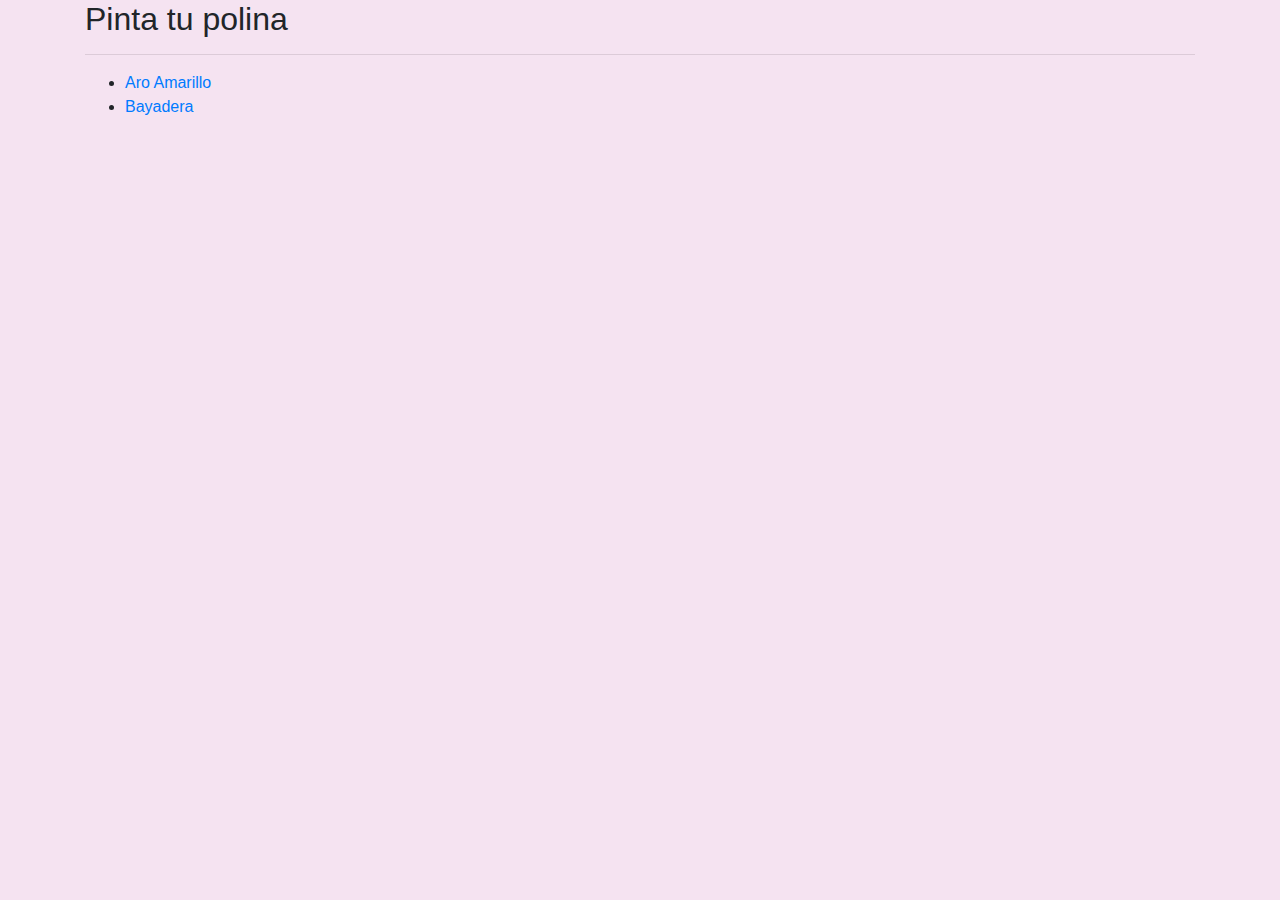
<file: index.html>
<!DOCTYPE html>
<html>
<head>
	<title>Polina-Patio de juegos</title>
	<link href="https://stackpath.bootstrapcdn.com/bootstrap/4.4.1/css/bootstrap.min.css" rel="stylesheet" integrity="sha384-Vkoo8x4CGsO3+Hhxv8T/Q5PaXtkKtu6ug5TOeNV6gBiFeWPGFN9MuhOf23Q9Ifjh" crossorigin="anonymous">
	<link rel="stylesheet" href="estilos.css">
</head>
<body background="#f5e3f1">
	<div class="container">
		<h2>Pinta tu polina</h2>

		<hr>
		<table>
			<ul>
				<li><a href="aroamarillo.html">Aro Amarillo</a></li>
				<li><a href="bayadera.html">Bayadera</a></li>

			</ul>
		</table>
	</div>



</body>
</html>
</file>
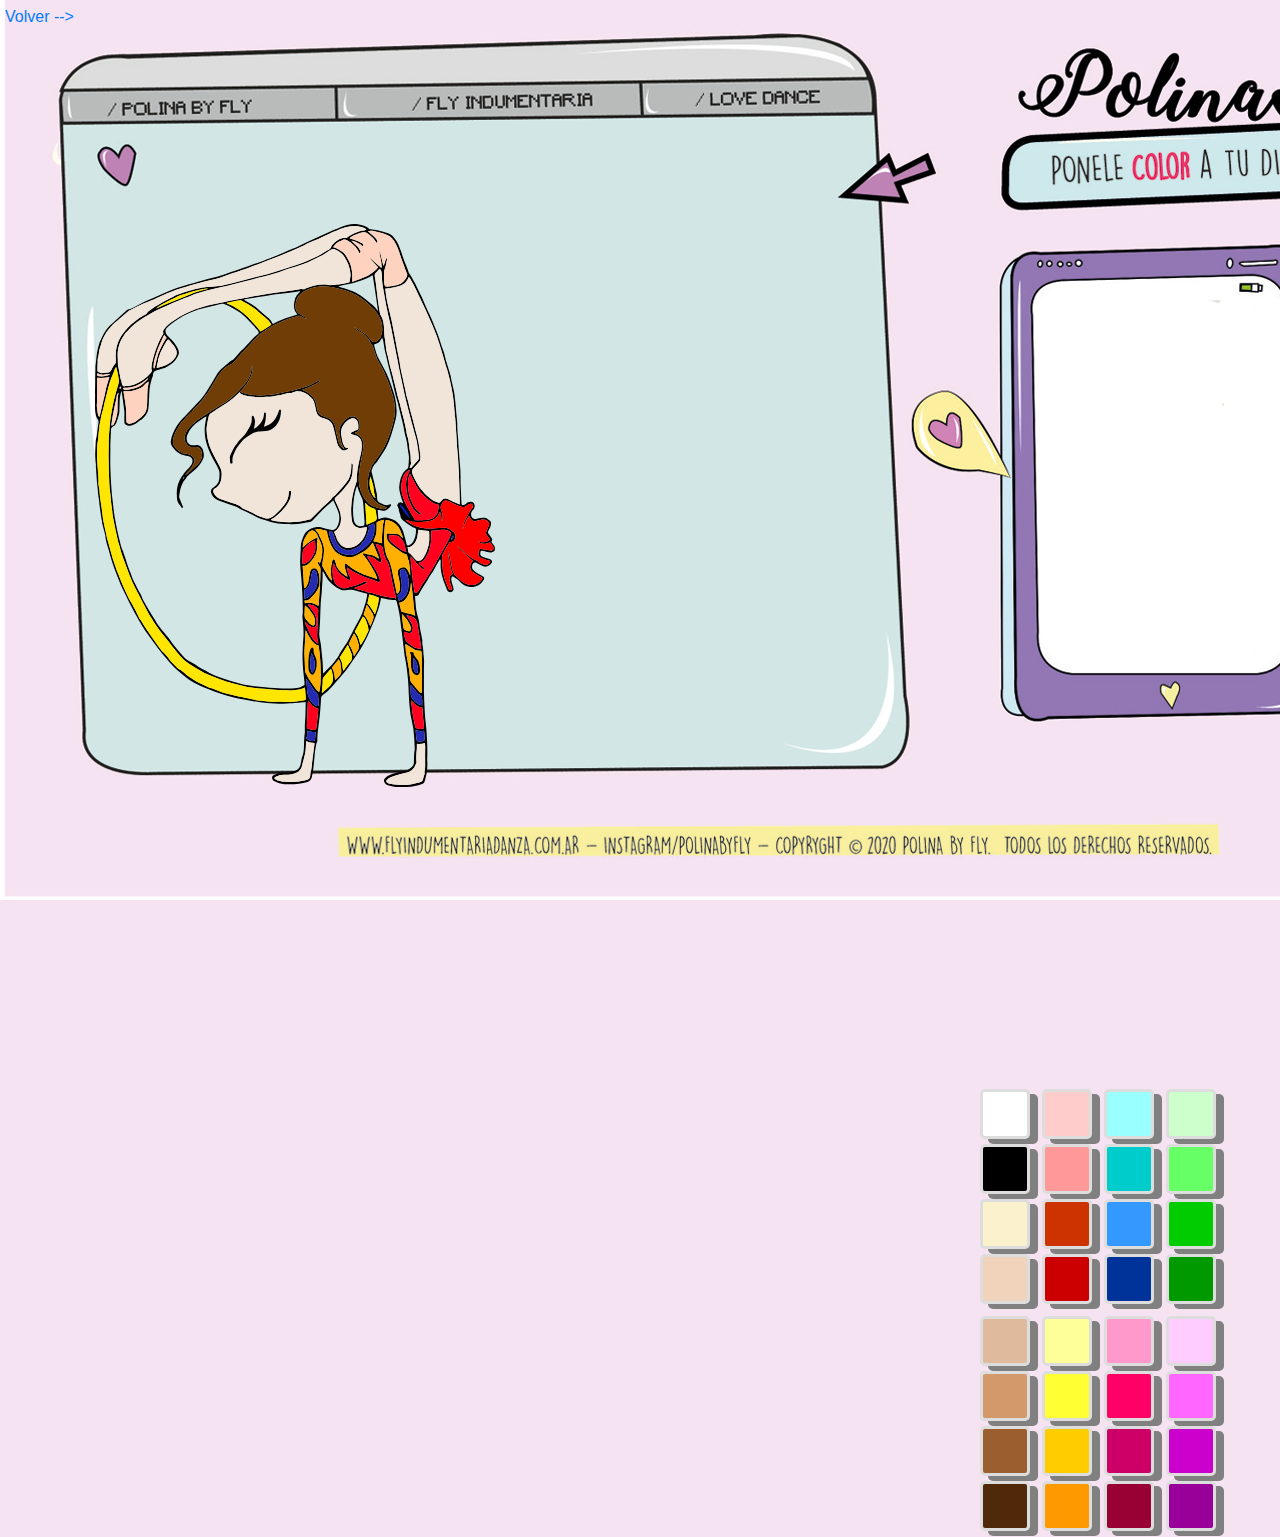
<file: aroamarillo.html>
<!DOCTYPE html>
<html>
<head>
	<title></title>
	
	<link href="https://stackpath.bootstrapcdn.com/bootstrap/4.4.1/css/bootstrap.min.css" rel="stylesheet" integrity="sha384-Vkoo8x4CGsO3+Hhxv8T/Q5PaXtkKtu6ug5TOeNV6gBiFeWPGFN9MuhOf23Q9Ifjh" crossorigin="anonymous">
	<link rel="stylesheet" href="estilos.css">
</head>
<body background="img/fondoPNG.png">
	<div class="nav">
	<a href="index.html">Volver --></a>
</div>
	<div class="container">

	<div class="canvas">
	<svg version="1.1" id="Capa_1" x="0px" y="0px"
	  viewBox="0 0 1268.7 1786.414" enable-background="new 0 0 1268.7 1786.414" class="dibujo">

			
			<path  d="M1268.02,1025.394c2.529,9.047-2.149,16.018-11.545,16.35c-4.89,0.178-9.872-0.907-14.745-1.815
				c-4.152-0.771-8.188-2.126-12.297-3.178c-4.64-1.186-6.123-0.249-6.959,4.274c-1.418,7.668-0.172,11.018,6.932,14.334
				c5.116,2.387,10.791,3.561,16.179,5.383c3.122,1.052,6.301,2.07,9.235,3.537c4.568,2.286,5.741,6.728,3.09,11.168
				c-4.701,7.852-16.732,14.291-26.788,9.878c-5.531-2.431-10.829-5.382-16.271-8.018c-2.643-1.284-5.333-2.485-8.073-3.538
				c-2.824-1.085-4.982,0.283-6.871,2.276c-5.127,5.42-5.863,15.791,0.709,22.567c4.434,4.574,9.578,7.841,15.27,10.56
				c4.807,2.291,9.457,4.978,13.976,7.813c5.083,3.188,5.936,7.092,2.79,12.236c-9.982,16.338-27.529,24.782-46.16,21.549
				c-9.457-1.645-18.698-5.554-25.758-12.962c-3.421-3.593-6.871-7.226-10.707-10.343c-2.925-2.375-6.546-3.881-9.734-5.957
				c-1.795-1.174-3.344-2.725-5.121-4.197c-4.457,2.42-5.721,5.925-5.238,10.647c0.719,7.036,2.835,13.653,5.077,20.281
				c0.941,2.769,1.933,5.609,2.253,8.487c0.587,5.173-2.22,9.336-6.683,10.731c-4.612,1.439-10.56-0.814-12.878-5.061
				c-1.147-2.094-2.082-4.319-2.907-6.562c-4.458-12.092-9.685-23.98-13.056-36.366c-4.064-14.928-6.424-30.286-5.344-45.95
				c0.222-3.2,0.93-6.666-1.948-10.094c-1.712,2.563-3.455,4.856-4.862,7.337c-5.736,10.088-11.339,20.254-17.053,30.348
				c-1.362,2.396-2.918,4.689-4.496,6.948c-4.108,5.874-8.211,11.699-11.533,18.128c-3.273,6.328-7.675,12.07-11.489,18.127
				c-5.188,8.239-10.653,16.34-15.243,24.91c-1.738,3.233-2.618,6.954-6.063,8.71c-2.553,1.296-5.504,1.821-9.053,2.935
				c0.857,8.482,1.977,16.87,2.486,25.298c0.847,14.058,2.906,27.911,7.431,41.238c4.85,14.296,4.462,29.456,7.967,43.962
				c2.325,9.651,3.859,19.489,5.741,29.24c0.106,0.543,0.328,1.125,0.228,1.634c-1.738,8.953,1.738,17.436,2.337,26.173
				c0.609,9.014,1.063,18.056,2.153,27.019c1.64,13.467,0.077,26.91,0.239,40.359c0.281,23.426-0.2,46.858,0.154,70.283
				c0.26,17.314,1.252,34.623,2.087,51.931c0.504,10.481,1.174,20.963,2.076,31.421c0.919,10.637,2.403,21.224,3.306,31.859
				s1.396,21.312,2.082,31.971c1.368,21.35,1.556,42.711,0.747,64.083c-0.066,1.838,0.062,3.693,0.2,5.525
				c1.002,12.752-0.045,25.476-1.689,38.038c-1.201,9.187-4.263,18.14-6.682,27.143c-1.081,4.003-3.943,6.527-7.824,7.973
				c-16.551,6.168-33.697,9.246-51.305,9.899c-7.17,0.261-14.352,0.532-21.527,0.493c-12.236-0.061-24.162-2.337-35.818-5.963
				c-5.791-1.8-9.833-5.554-11.771-11.479c-1.561-4.761-0.514-8.875,3.201-11.987c4.779-4.003,9.982-7.308,15.83-9.816
				c15.055-6.462,31.133-8.998,46.842-12.912c9.672-2.408,17.629-7.431,24.162-14.628c2.502-2.752,3.959-6.446,4.021-10.576
				c0.138-9.373,0.521-18.747,1.001-28.115c0.2-3.843,0.914-7.663,1.396-11.489c0.139-1.102,0.459-2.204,0.415-3.289
				c-0.421-10.298-0.819-20.597-1.401-30.885c-0.344-6.063-1.152-12.098-1.494-18.166c-0.648-11.595-2.203-23.022-5.244-34.256
				c-0.902-3.351-0.836-6.972-1.805-10.299c-3.001-10.332-3.964-20.98-5.199-31.571c-1.273-10.963-2.242-21.976-2.912-32.989
				c-0.936-15.453-1.39-30.928-2.188-46.387c-1.185-22.834-4.235-45.475-7.475-68.081c-1.151-8.012-3.238-15.891-4.457-23.892
				c-1.162-7.63-1.728-15.354-2.608-23.027c-0.835-7.304-1.728-14.601-2.612-21.904c-1.357-11.141-2.691-22.28-4.104-33.414
				c-1.506-11.888-3.494-23.727-4.545-35.652c-1.479-16.793-5.311-33.083-9.214-49.389c-0.642-2.686-1.269-5.382-1.866-8.078
				c-0.925-4.175-3.04-6.085-7.363-5.682c-11.429,1.075-22.309-1.721-33.244-4.284c-2.979-0.699-6.008-1.169-9.24-1.784
				c-0.676,3.251-1.269,5.715-1.684,8.212c-2.541,15.149-7.746,29.562-12.795,43.946c-4.99,14.224-11.059,28.077-16.883,41.996
				c-4.463,10.687-9.059,21.328-14.014,31.787c-3.537,7.47-7.629,14.685-11.727,21.87c-5.288,9.27-10.537,18.577-16.334,27.524
				c-6.395,9.861-13.404,19.323-20.115,28.979c-5.343,7.686-10.387,15.592-16.029,23.044c-4.966,6.563-10.586,12.636-15.912,18.926
				c-4.396,5.193-8.76,10.42-13.201,15.575c-5.868,6.805-11.71,13.632-17.739,20.292c-3.92,4.324-8.15,8.371-12.259,12.53
				c-0.902,0.918-1.822,1.827-2.808,2.651c-5.359,4.491-10.713,8.987-16.122,13.411c-1.557,1.273-2.032,2.696-2.166,4.738
				c-0.819,12.863-1.844,25.709-2.862,38.554c-0.632,7.874-1.229,15.758-2.109,23.604c-1.335,11.889-2.868,23.758-4.391,35.625
				c-1.639,12.801-3.444,25.574-2.657,38.553c0.094,1.534-0.621,3.15-1.107,4.684c-0.721,2.26-1.86,4.419-2.315,6.722
				c-1.517,7.746-3.083,15.498-4.112,23.316c-1.107,8.394-1.59,16.865-2.416,25.292c-1.096,11.185-2.004,22.396-3.492,33.531
				c-1.069,8-2.785,15.935-4.529,23.83c-1.601,7.271-6.943,12.181-13.311,14.38c-8.443,2.923-17.463,4.595-26.373,5.652
				c-10.397,1.234-20.945,1.673-31.426,1.645c-10.665-0.022-21.456-0.271-31.765-3.416c-5.587-1.705-10.908-4.353-16.234-6.832
				c-1.595-0.748-2.996-2.188-4.136-3.594c-4.867-6.002-2.353-12.973,3.04-15.459c7.78-3.594,15.647-7.364,24.639-7.375
				c14.247-0.011,28.327-1.622,41.953-5.941c8.753-2.773,15.205-8.421,17.563-17.541c1.788-6.926,2.769-14.063,4.119-21.105
				c0.244-1.252,0.305-2.619,0.863-3.727c5.066-10.005,5.748-20.93,6.335-31.771c0.864-16.002,0.403-32.074,2.874-47.987
				c0.332-2.16,0.038-4.42,0.027-6.635c-0.018-5.663-0.266-11.333-0.006-16.981c0.465-10.109,1.456-20.191,1.832-30.302
				c0.482-12.885,0.582-25.78,0.81-38.676c0.021-1.256-0.216-2.514-0.377-4.213c-3.312,0.377-6.351,0.77-9.401,1.058
				c-8.609,0.825-17.226,1.617-25.841,2.403c-4.213,0.381-8.449,0.575-12.646,1.107c-16.92,2.143-33.858,0.902-50.806,0.569
				c-16.993-0.332-33.847-2.015-50.596-4.623c-16.732-2.607-33.393-5.691-50.059-8.748c-9.413-1.728-18.869-3.405-28.121-5.83
				c-13.854-3.632-27.668-7.53-41.272-12.009c-15.021-4.945-29.943-10.282-44.622-16.174c-13.094-5.249-26.034-11.013-38.603-17.413
				c-15.138-7.707-28.637-17.935-41.261-29.329c-7.242-6.539-15.348-12.191-22.098-19.18
				c-10.099-10.465-19.346-21.749-28.952-32.689c-3.383-3.854-6.965-7.552-10.104-11.6c-8.333-10.753-16.583-21.565-24.655-32.512
				c-10.132-13.737-20.409-27.391-29.955-41.532c-7.906-11.716-15.193-23.896-22.125-36.228
				c-8.892-15.813-17.264-31.925-25.63-48.032c-4.828-9.291-9.208-18.819-13.797-28.238c-5.161-10.586-10.681-21.012-15.409-31.786
				c-5.094-11.605-9.501-23.51-14.108-35.319c-2.874-7.365-5.753-14.729-8.289-22.204c-3.666-10.797-7.148-21.653-10.465-32.562
				c-2.137-7.042-3.771-14.234-5.752-21.328c-1.185-4.247-2.608-8.427-3.915-12.646c-0.271-0.875-0.498-1.766-0.719-2.651
				c-1.412-5.703-2.929-11.384-4.175-17.125c-0.737-3.395-1.002-6.889-1.545-10.327c-0.343-2.176-0.692-4.363-1.229-6.5
				c-2.868-11.384-5.797-22.751-8.704-34.13c-0.139-0.536-0.354-1.073-0.371-1.616c-0.277-8.609-3.134-16.804-3.992-25.336
				c-0.858-8.599-2.42-17.125-3.511-25.707c-0.963-7.592-1.605-15.232-2.575-22.824c-0.748-5.846-1.977-11.638-2.646-17.49
				c-0.709-6.201-0.941-12.453-1.517-18.665c-0.404-4.401-1.096-8.776-1.55-13.172c-0.421-4.015-0.736-8.039-1.024-12.064
				c-1.046-14.7-2.06-29.4-3.089-44.096c-0.011-0.188-0.089-0.376-0.061-0.548c1.058-6.611-1.152-13.012-1.29-19.551
				c-0.144-6.639-0.963-13.271-0.864-19.899c0.155-9.949,0.836-19.894,1.318-29.838c0.232-4.789,0.315-9.601,0.841-14.362
				c0.338-3.04,1.384-6.002,2.082-9.009c0.327-1.417,0.659-2.846,0.847-4.285c1.628-12.419,3.223-24.839,4.833-37.258
				c0.044-0.359,0.188-0.714,0.25-1.074c1.55-8.521,1.174-9.678-3.654-16.826c-1.717-2.542-3.483-5.376-4.048-8.306
				c-1.362-7.031-2.685-14.18-2.829-21.305c-0.343-16.954,0.249-33.931-0.011-50.885c-0.21-14.013,0.775-28.027,0.487-41.979
				C0.31,480.624,1.782,467.28,1.29,453.876c-0.144-3.821,0.77-7.675,1.202-11.512c1.329-11.894,2.303-23.847,4.119-35.668
				c1.141-7.408,3.749-14.584,5.349-21.938c1.938-8.902,6.107-16.832,9.839-25.016c3.92-8.593,8.339-16.848,13.925-24.422
				c3.355-4.558,6.866-9.131,10.985-12.968c13.759-12.796,27.828-25.248,41.753-37.855c3.411-3.084,6.567-6.467,10.149-9.335
				c2.53-2.026,5.415-4.357,8.438-4.89c7.297-1.29,13.571-4.911,19.833-8.188c17.751-9.302,35.535-18.443,54.194-25.863
				c11.965-4.756,23.598-10.342,35.414-15.486c19.927-8.676,40.015-16.947,60.867-23.188c12.109-3.621,24.329-6.854,36.482-10.338
				c3.355-0.963,6.6-2.325,9.96-3.272c11.151-3.139,22.292-6.322,33.509-9.213c10.863-2.79,21.97-4.712,32.678-7.979
				c13.183-4.02,26.045-9.081,39.079-13.599c13.216-4.579,26.505-8.953,39.705-13.593c11.107-3.909,22.092-8.167,33.193-12.093
				c10.924-3.864,21.954-7.43,32.878-11.272c6.068-2.138,12.042-4.535,18.028-6.877c8.051-3.156,16.124-6.246,24.091-9.59
				c14.545-6.112,29.007-12.431,43.542-18.565c5.587-2.358,11.428-4.163,16.91-6.727c10.835-5.066,21.456-10.592,32.257-15.741
				c10.288-4.906,20.682-9.59,31.045-14.34c16.396-7.513,32.795-15.027,49.212-22.496c3.013-1.368,6.097-2.597,9.202-3.743
				c14.484-5.354,28.216-12.729,43.447-16.09c17.076-3.771,33.857-2.104,50.081,3.704c6.058,2.171,12.47,4.551,17.114,9.783
				c1.002,1.136,3.334,1.263,5.1,1.518c7.109,1.03,14.391,1.313,21.328,3.018c11.959,2.945,23.875,6.268,35.49,10.354
				c8.15,2.868,13.865,9.402,19.23,16.14c9.13,11.467,14.611,24.739,19.047,38.42c6.301,19.468,13.083,38.729,21.383,57.444
				c0.887,1.999,1.246,4.23,1.933,6.323c1.368,4.203,3.239,8.001,5.931,11.688c3.996,5.465,6.826,11.776,10.159,17.724
				c1.601,2.851,3.339,5.625,4.8,8.543c4.696,9.368,9.274,18.786,13.932,28.177c2.768,5.581,5.715,11.079,8.344,16.727
				c2.16,4.635,3.893,9.463,5.947,14.147c3.92,8.925,7.896,17.828,11.926,26.704c2.586,5.697,5.486,11.251,7.95,16.998
				c5.952,13.875,12.032,27.712,17.491,41.78c4.109,10.604,8.942,20.874,11.998,31.981c4.241,15.392,10.305,30.28,15.238,45.496
				c2.143,6.622,3.283,13.565,5.11,20.298c1.733,6.385,3.737,12.696,5.675,19.024c3.24,10.554,6.678,21.046,9.701,31.66
				c1.307,4.579,1.627,9.435,2.663,14.107c2.729,12.353,5.847,24.623,8.339,37.024c1.522,7.559,2.28,15.282,3.193,22.951
				c0.997,8.398,1.855,16.82,2.637,25.242c0.719,7.69,1.179,15.409,1.888,23.1c0.675,7.331,1.639,14.64,2.254,21.971
				c0.426,5.144,0.78,10.32,0.625,15.47c-0.397,13.266,1.556,26.35,2.591,39.511c0.549,6.971,0.638,13.975,1.107,20.951
				c1.025,15.005,2.11,30.004,3.268,44.998c0.908,11.749,2.342,23.465,2.857,35.226c0.604,13.809,0.359,27.65,0.675,41.471
				c0.21,9.196,0.764,18.388,1.151,27.579c0.344,8.282,0.643,16.565,1.014,24.85c0.205,4.601,0.549,9.196,0.775,13.803
				c0.127,2.618,1.627,3.449,4.008,3.434c4.125-0.018,7.42-1.944,10.476-4.425c4.115-3.339,8.721-5.432,14.075-5.747
				c7.07-0.415,12.768,4.917,13.05,12.01c0.2,5.021-0.869,9.418-4.573,13.089c-1.688,1.672-3.067,3.704-4.335,5.726
				c-4.474,7.164-2.979,15.891,3.366,21.499c2.813,2.486,5.896,2.669,9.302,2.049c6.711-1.213,13.46-2.199,20.133-3.588
				c6.732-1.401,12.817-0.709,18.027,4.164c0.398,0.37,0.952,0.564,1.406,0.874c9.401,6.439,9.905,8.66,7.397,20.597
				c-0.77,3.688-3.089,7.049-4.745,10.542c-0.709,1.496-1.628,2.896-2.276,4.419c-1.649,3.87-2.274,7.287,1.141,11.084
				c3.766,4.181,6.445,9.324,9.689,13.986c1.424,2.049,1.568,4.081,0.449,6.229c-0.67,1.284-1.444,2.514-2.109,3.665
				c3,4.275,5.935,8.256,8.637,12.392C1266.713,1021.567,1267.481,1023.494,1268.02,1025.394 M1254.46,1035.964
				c8.266,0.276,11.649-5.62,7.984-13.057c-1.689-3.438-3.966-6.616-6.247-9.717c-2.563-3.478-2.663-3.277-6.849-1.855
				c-3.267,1.113-6.583,2.381-9.977,2.791c-7.93,0.964-15.35-1.246-22.424-4.695c-0.771-0.377-1.297-1.268-2.504-2.497
				c20.521,5.36,34.273,0.637,38.082-6.728c-3.277-4.567-6.688-9.313-10.099-14.068c-2.032-2.835-3.117-5.831-1.667-9.318
				c1.905-4.585,3.743-9.191,5.631-13.787c1.258-3.057,3.046-6.008,3.671-9.191c0.499-2.514,0.565-6.151-0.88-7.823
				c-5.497-6.356-12.22-10.637-21.339-8.399c-6.611,1.622-13.311,2.918-19.889,4.679c-6.478,1.733-11.167-0.886-14.96-5.665
				c-1.811-2.286-3.029-5.032-4.552-7.546c-0.608-1.014-1.312-1.966-2.286-3.422c-8.105,13.581-15.924,26.538-19.318,41.659
				c-0.138-0.487-0.409-0.98-0.393-1.462c0.044-1.102,0.215-2.198,0.359-3.288c1.424-10.792,6.08-20.609,10.857-30.021
				c5.459-10.753,10.759-21.799,18.526-31.262c2.165-2.63,2.641-5.608,1.982-8.847c-0.864-4.253-3.327-6.174-7.524-5.084
				c-3.145,0.814-6.152,2.331-9.053,3.854c-2.436,1.279-4.662,2.962-6.921,4.557c-2.935,2.071-6.279,2.586-9.518,1.644
				c-6.352-1.844-12.763-3.709-18.798-6.355c-8.926-3.92-17.541-8.554-26.306-12.84c-5.599-2.735-11.533-1.938-15.343,1.96
				c-1.767,1.811-8.355,15.382-8.555,17.795c-0.071,0.903-0.017,1.861,0.211,2.73c0.98,3.737,1.738,7.568,3.145,11.146
				c3.268,8.315,3.705,16.87,2.746,25.58c-0.183,1.649-0.979,3.229-1.494,4.839c-0.46-0.044-0.919-0.088-1.374-0.133
				c-0.504-5.021-1.058-10.038-1.501-15.065c-0.719-8.155-1.716-11.268-4.317-13.516c-1.651,3.372-3.035,6.988-5.056,10.199
				c-6.329,10.061-15.852,15.491-27.152,18.388c-11.367,2.907-22.895,3.322-34.551,3.35c-12.119,0.022-23.874-1.467-35.247-5.73
				c-1.749-0.659-3.632-0.963-5.453-1.434c-0.194,0.448-0.388,0.891-0.576,1.334c5.803,3.98,11.333,8.46,17.474,11.832
				c11.694,6.423,24.352,10.598,37.463,12.9c12.563,2.204,25.326,1.539,38.011,0.931c8.825-0.421,17.64-1.218,26.443-2.043
				c7.885-0.747,15.011,1.201,21.444,5.647c3.322,2.298,6.361,4.994,9.596,7.436c7.668,5.798,9.629,13.012,5.703,21.854
				c-3.478,7.829-6.628,11.87-15.248,10.138c-0.295-0.055-0.665,0.255-0.903,0.354c-3.483,5.288-7.165,10.349-10.287,15.741
				c-4.319,7.463-8.224,15.165-12.282,22.773c-1.483,2.79-2.38,5.631-2.092,8.947c0.542,6.229,0.931,12.491,0.957,18.742
				c0.051,11.078,0.615,22.031,2.941,32.955c3.354,15.764,8.199,30.935,15.264,45.408c0.648,1.322,1.092,2.746,1.75,4.063
				c1.308,2.608,5.322,4.363,7.945,3.55c2.193-0.682,2.99-2.896,1.988-6.645c-0.709-2.664-1.816-5.216-2.768-7.813
				c-2.549-6.953-3.965-14.135-4.734-21.499c-0.599-5.725,2.215-9.468,6.322-12.668c0.975-0.764,2.154-1.263,3.909-2.265
				c-4.567-11.577-7.131-23.537-8.908-35.745c-1.739-11.971-5.836-23.615-4.829-35.99c0.998,1.02,1.633,2.115,1.889,3.294
				c1.683,7.702,3.001,15.498,4.967,23.128c3.156,12.275,3.111,25.165,8.089,37.163c2.746,6.622,5.521,12.651,11.505,16.871
				c2.249,1.589,4.253,3.526,6.279,5.398c7.524,6.943,14.563,14.03,24.645,18.056c17.553,7.009,39.904,0.809,49.499-15.305
				c1.783-2.995,1.551-4.407-1.538-6.361c-2.946-1.865-6.091-3.405-9.103-5.177c-5.848-3.433-11.922-6.567-17.441-10.476
				c-12.841-9.097-11.528-23.366-3.167-33.853c0.752-0.946,1.506-1.888,2.396-3.007c-4.401-3.615-8.609-6.893-12.618-10.393
				c-9.136-7.989-18.382-15.863-27.152-24.24c-3.571-3.41-6.019-8.001-8.976-12.059c0.338-0.271,0.676-0.543,1.014-0.814
				c1.473,1.711,2.963,3.4,4.407,5.127c6.284,7.541,13.76,13.81,21.372,19.91c12.22,9.79,24.412,19.662,40.508,24.142
				c-1.013,3.277,1.473,4.44,3.859,5.524c3.849,1.756,7.651,3.728,11.677,4.924c7.192,2.131,13.499-0.327,18.72-5.26
				c3.638-3.434,2.797-6.196-1.871-7.559c-2.476-0.725-5.039-1.13-7.508-1.877c-5.454-1.645-10.946-3.217-16.29-5.183
				c-4.689-1.732-8.466-4.783-9.313-10.071c-0.869-5.383-0.171-10.687,2.32-15.598c1.916-3.771,5.144-5.177,9.229-4.131
				c2.675,0.687,5.255,1.794,7.951,2.343C1242.156,1034.025,1248.291,1035.759,1254.46,1035.964 M1156.308,889.436
				c0.365-2.22,0.714-3.293,0.692-4.356c-0.211-10.133-0.438-20.26-0.759-30.381c-0.531-16.943-1.146-33.874-1.705-50.812
				c-0.149-4.606-0.072-9.225-0.332-13.82c-0.98-17.435-1.943-34.87-3.145-52.289c-0.709-10.26-1.955-20.486-2.758-30.741
				c-0.587-7.535-0.809-15.099-1.273-22.64c-1.24-20.231-2.459-40.458-3.837-60.679c-0.454-6.605-1.462-13.172-2.076-19.771
				c-1.611-17.248-2.558-34.578-4.851-51.73c-3.051-22.807-7.9-45.319-13.399-67.672c-1.711-6.96-3.428-13.925-5.376-20.824
				c-1.201-4.246-3.045-8.316-4.274-12.558c-3.837-13.238-7.265-26.604-11.317-39.771c-5.964-19.346-12.049-38.658-18.626-57.799
				c-3.826-11.13-8.454-22.01-13.194-32.795c-8.897-20.237-18.028-40.369-27.264-60.451c-6.684-14.523-13.631-28.919-20.564-43.32
				c-4.141-8.599-8.393-17.143-12.756-25.631c-3.189-6.217-6.566-12.347-10.021-18.42c-0.908-1.595-2.415-2.847-4.285-4.989
				c-1.274,2.835-2,4.673-2.902,6.417c-4.816,9.28-11.705,16.76-21.537,20.32c-9.314,3.366-19.07,5.609-28.748,7.835
				c-5.515,1.263-11.262,1.512-16.909,2.187c-1.219,0.149-2.447,0.161-4.291,0.277c0.575,5.088,1.168,9.789,1.633,14.507
				c1.54,15.607,5.354,30.801,8.671,46.065c3.051,14.015,7.07,27.813,9.967,41.854c4.712,22.861,8.758,45.861,13.282,68.768
				c2.452,12.43,4.229,24.977,7.248,37.323c2.746,11.24,4.218,22.796,6.2,34.224c0.947,5.443,1.545,10.952,2.686,16.345
				c2.243,10.598,4.795,21.129,7.143,31.704c1.075,4.812,1.861,9.689,2.963,14.495c1.186,5.183,3.189,10.243,3.766,15.476
				c1.156,10.492,3.775,20.564,7.004,30.547c1.013,3.14,1.927,6.323,2.695,9.529c1.844,7.685,3.439,15.437,5.389,23.094
				c2.137,8.377,4.656,16.66,6.82,25.032c3.678,14.202,7.016,28.492,10.854,42.656c4.085,15.082,8.426,30.092,10.624,45.606
				c1.495,10.559,3.14,21.101,4.258,31.698c0.493,4.724-0.005,9.567-0.338,14.341c-0.104,1.522-0.792,3.271-1.788,4.418
				c-6.744,7.796-13.443,15.658-20.569,23.1c-4.623,4.822-4.823,9.773-2.835,15.681c4.146,12.298,10.559,23.465,17.191,34.45
				c4.446,7.364,9.74,14.296,15.277,20.901c5.304,6.329,11.117,12.309,17.24,17.862c8.622,7.817,17.963,14.705,29.391,18.122
				c6.721,2.01,8.382,1.538,12.524-4.025c0.326-0.443,0.675-0.875,1.007-1.318c4.037-5.282,9.158-7.962,15.891-6.334
				c2.481,0.598,4.967,1.401,7.254,2.513c6.096,2.975,12.01,6.335,18.145,9.22C1145.328,885.201,1150.483,887.061,1156.308,889.436
				 M1129.282,1001.962c6.412-2.94,8.838-8.461,6.351-14.103C1132.571,992.228,1130.7,996.563,1129.282,1001.962 M1129.188,983.823
				c0.758-1.955,0.487-3.416-1.068-4.939c-5.803-5.675-12.686-8.809-20.802-8.881c-4.603-0.044-9.22,0.183-13.81,0.587
				c-8.759,0.77-17.496,1.755-26.433,2.669c-0.343,7.834-1.185,15.177-0.863,22.463c0.614,14.074-3.488,27.258-6.712,40.623
				c-0.381,1.59-1.25,3.073-2.004,4.546c-2.862,5.565-5.725,11.13-8.671,16.649c-4.207,7.885-9.622,14.334-19.146,15.892
				c-0.975,0.16-1.844,0.979-3.605,1.97c4.441,4.086,8.057,8.351,12.542,11.284c5.409,3.544,5.729,3.058,3.228,9.662
				c-1.683-1.262-3.233-2.402-4.768-3.571c-6.716-5.138-10.741-13.133-18.359-17.324c-0.294-0.161-0.593-0.515-0.676-0.836
				c-1.594-5.824-6.406-9.263-10.078-13.521c-1.976-2.292-4.225-4.352-6.66-6.826c-2.049,8.116,10.687,106.855,12.624,114.662
				c8.017,1.118,9.419,0.427,12.856-6.107c1.795-3.405,3.632-6.789,5.56-10.121c2.114-3.66,4.03-7.497,6.601-10.819
				c7.313-9.462,14.156-19.208,19.788-29.777c1.301-2.436,2.841-4.751,4.28-7.108c5.343-8.766,10.818-17.447,16.001-26.306
				c7.319-12.497,13.46-25.647,21.001-38.033c3.727-6.113,6.728-12.673,10.481-18.775
				C1117.942,1009.78,1124.056,997.051,1129.188,983.823 M1090.979,893.068c0.083-0.481-0.232-1.035-0.454-1.921
				c-1.285-0.344-2.691-0.659-4.053-1.091c-4.202-1.329-8.804-1.993-12.508-4.169c-22.982-13.527-41.321-31.909-54.721-54.942
				c-6.273-10.785-11.527-22.158-17.187-33.299c-0.869-1.71-1.272-3.704-4.196-4.745c-1.684,7.309-4.153,14.186-4.707,21.212
				c-1.356,17.353,0.864,34.461,5.305,51.321c2.497,9.496,6.284,18.516,11.252,26.776c5.176,8.604,11.322,16.793,19.517,23.05
				c1.461,1.117,2.89,2.318,4.119,3.676c0.604,0.665,0.708,1.777,1.102,2.84c-0.969,0.211-1.495,0.428-2.015,0.421
				c-0.531-0.011-1.107-0.138-1.59-0.371c-7.901-3.864-14.539-9.334-19.667-16.438c-10.249-14.224-17.214-30.059-20.757-47.151
				c-3.749-18.062-5.98-36.194-0.941-54.644c1.866-6.843,4.064-13.271,7.568-19.345c0.76-1.318,1.234-2.796,1.838-4.197
				c-0.342-0.299-0.686-0.599-1.029-0.897c-3.805,2.658-7.79,5.089-11.346,8.04c-3.25,2.696-5.53,6.179-7.318,10.177
				c-4.042,9.036-6.008,18.554-7.127,28.232c-0.669,5.813-1.018,11.832-0.281,17.596c1.732,13.549,5.747,26.626,11.5,38.963
				c7.219,15.476,14.385,31.045,24.633,44.898c1.744,2.353,3.66,4.816,4.519,7.535c1.406,4.436,4.335,5.525,8.394,5.371
				c9.562-0.371,19.141-0.504,28.686-1.124c9.104-0.587,17.707-3.018,25.47-8.122c6.296-4.137,10.521-9.757,12.198-17.01
				C1088.753,906.899,1089.767,899.962,1090.979,893.068 M1057.188,1022.319c4.291-14.472,2.841-29.256,2.823-43.961
				c-0.005-1.718-0.83-3.434-1.184-4.829c-11.297-1.405-21.965-2.74-32.696-4.08c-0.243,0.62-0.536,1.107-0.614,1.622
				c-0.952,6.501-1.705,13.039-2.846,19.506c-1.356,7.714-4.297,14.967-8.727,21.334c-5.287,7.603-12.297,13.133-22.596,13.715
				c0.854,4.324,1.755,7.879,2.204,11.489c0.453,3.654,1.106,6.843,5.382,7.896c0.947,0.232,1.766,1.295,2.497,2.109
				c5.276,5.896,10.497,11.844,15.784,17.724c0.953,1.058,2.017,2.153,3.251,2.791c4.519,2.347,13.687,0.043,17.503-4.313
				c4.008-4.579,6.527-10.045,9.495-15.305C1052.06,1039.872,1054.574,1031.141,1057.188,1022.319 M1047.104,1719.891
				c0.25-11.411-0.16-22.834-0.149-34.245c0.006-8.826,0.321-17.646,0.332-26.473c0-4.368-0.376-8.73-0.592-13.343
				c-8.571,2.613-16.583,4.291-25.686,2.475c0,3.101,0.032,5.094-0.006,7.081c-0.077,3.865,0.105,7.769-0.354,11.595
				c-1.6,13.321-2.33,26.644-0.951,40.026c0.055,0.542,0.104,1.151-0.084,1.633c-3.588,9.13-7.646,17.801-15.83,24.103
				c-6.24,4.806-13.598,6.46-20.702,8.653c-10.491,3.239-21.383,5.188-31.931,8.289c-8.975,2.641-17.801,5.93-24.688,12.79
				c-4.097,4.075-3.666,6.998,1.212,10.011c5.183,3.205,11.123,4.024,16.838,4.833c9.252,1.313,18.654,1.905,28.006,2.082
				c11.76,0.228,23.553,0.038,35.098-2.896c4.446-1.129,8.98-1.904,13.41-3.09c4.579-1.234,9.141-2.591,13.582-4.247
				c2.452-0.913,4.13-2.884,4.878-5.625c1.157-4.241,2.591-8.405,3.882-12.613c0.697-2.281,1.699-4.54,1.926-6.876
				C1046.081,1736.014,1046.933,1727.952,1047.104,1719.891 M1045.71,1636.755c0.454-9.729-0.81-19.257-2.061-29.479
				c-9.152,2.591-17.502,0.875-26.327-2.109c-0.155,1.717-0.339,2.437-0.266,3.133c0.99,9.475,2.048,18.938,3.006,28.416
				c0.211,2.076,1.107,3.527,3.079,4.086c1.915,0.549,3.893,1.107,5.863,1.191C1035.073,1642.247,1040.383,1639.91,1045.71,1636.755
				 M1041.142,1600.051c1.732-0.432,2.541-1.771,2.342-3.814c-0.653-6.583-0.887-13.223-1.723-19.777
				c-1.538-12.054-2.973-24.097-2.884-36.272c0.017-2.115-0.388-4.23-0.614-6.517c-9.695,0.089-16.693-4.401-22.967-10.404
				c-3.826-3.665-7.625-7.358-12.22-11.781c-0.077,1.666-0.206,2.38-0.128,3.078c1.008,8.942,1.998,17.89,3.09,26.826
				c0.825,6.76,1.488,13.56,2.757,20.242c2.016,10.647,4.536,21.195,6.711,31.814c0.676,3.3,2.675,5.376,5.647,6.146
				c3.716,0.957,7.569,1.671,11.39,1.821C1035.394,1601.529,1038.323,1600.749,1041.142,1600.051 M1037.936,1526.118
				c0.056-8.538,0.481-16.965-1.356-25.243c-0.726-3.268-2.906-5.697-5.99-7.524c-3.08-1.827-6.125-4.053-8.472-6.728
				c-6.068-6.894-11.733-14.141-17.586-21.223c-0.647-0.781-1.488-1.4-3.077-2.873c-0.161,2.324-0.311,3.41-0.299,4.489
				c0.099,8.439-0.04,16.894,0.481,25.305c0.198,3.145,1.595,6.372,3.062,9.246c4.373,8.56,11.621,14.634,18.975,20.442
				C1027.57,1525.088,1032.216,1526.887,1037.936,1526.118 M1037.122,1415.502c0.232-18.78,0.144-37.545-1.434-56.287
				c-0.46-5.448-0.588-6.002-6.146-5.913c-10.969,0.165-19.783-4.889-28.365-10.847c-5.089-3.527-10.381-6.761-16.367-10.636
				c-0.227,2.17-0.592,3.692-0.498,5.193c0.172,2.746,0.73,5.47,0.914,8.217c0.48,7.313,0.569,14.655,2.563,21.793
				c3.129,11.162,3.776,22.768,6.224,34.096c2.901,13.427,3.749,27.308,5.398,41.006c0.576,4.821,1.688,9.246,5.138,13.033
				c3.456,3.799,6.301,8.14,9.602,12.087c4.59,5.493,9.258,10.93,14.08,16.218c2.104,2.314,4.717,4.086,8.366,3.25
				c0-5.232-0.032-10.354,0.006-15.47C1036.756,1452.66,1036.895,1434.085,1037.122,1415.502 M1034.885,1346.929
				c-1.146-7.879-2.115-15.138-3.267-22.363c-3.105-19.445-6.439-38.857-9.374-58.33c-1.218-8.057-5.487-13.781-12.009-18.006
				c-2.901-1.878-6.18-3.295-9.451-4.458c-4.037-1.429-8.223-2.602-13.128-1.699c2.353,3.422,4.423,6.373,6.434,9.363
				c3.161,4.712,6.544,9.307,9.373,14.218c4.944,8.582,6.301,17.58,1.949,26.931c-1.273,2.746-3.267,4.469-6.279,4.674
				c-1.997,0.139-4.091,0.188-6.018-0.267c-4.226-0.996-8.366-2.336-12.845-3.626c-1.236,3.765-0.566,7.392,0.287,10.868
				c1.035,4.226,2.934,8.262,3.781,12.508c0.659,3.284,2.038,5.959,4.353,8.09c9.661,8.887,20.192,16.499,32.64,21.085
				C1025.333,1347.389,1029.503,1347.537,1034.885,1346.929 M1023.451,750.257c2.204-2.535,4.097-5.315,3.838-8.903
				c-0.354-4.961-0.67-9.927-1.302-14.854c-1.092-8.577-2.359-17.126-3.649-25.675c-0.708-4.729-1.356-9.49-2.502-14.119
				c-2.026-8.188-4.469-16.284-6.644-24.439c-6.02-22.579-12.088-45.142-17.951-67.76c-4.385-16.915-8.576-33.892-12.674-50.878
				c-1.895-7.868-3.339-15.847-5.021-23.77c-4.363-20.536-8.799-41.062-13.09-61.614c-1.39-6.655-2.348-13.405-3.666-20.082
				c-2.674-13.532-5.52-27.036-8.172-40.579c-4.634-23.688-9.014-47.424-13.824-71.077c-2.421-11.904-5.621-23.653-8.351-35.502
				c-1.86-8.084-3.577-16.2-5.227-24.329c-1.573-7.752-3.04-15.525-4.43-23.31c-1.981-11.063-3.649-22.187-5.819-33.204
				c-2.685-13.6-4.801-27.209-4.805-41.128c-0.007-5.504-0.71-11.035-1.446-16.512c-0.492-3.709-2.31-6.915-6.495-10.215
				c-3.277,3.688-5.83,7.807-9.473,10.382c-5.908,4.169-6.146,9.479-5.127,15.569c1.278,7.63,2.657,15.254,3.726,22.917
				c1.013,7.28,1.661,14.611,2.515,21.92c0.83,7.121,1.688,14.246,2.585,21.361c0.736,5.842,1.467,11.688,2.354,17.508
				c1.556,10.193,3.188,20.369,4.883,30.541c0.327,1.96,0.653,4.131,1.706,5.725c5.076,7.702,7.746,16.39,9.551,25.188
				c1.5,7.32,1.584,14.943,2.088,22.446c0.42,6.224,0.21,12.502,0.891,18.687c0.804,7.304,2.741,14.496,3.35,21.805
				c1.324,15.83,3.844,31.388,8.466,46.598c0.427,1.4,0.493,2.901,0.803,4.341c1.866,8.599,3.572,17.236,5.692,25.774
				c1.589,6.384,3.848,12.607,5.586,18.958c1.701,6.19,3.129,12.452,4.674,18.687c3.311,13.366,6.65,26.727,9.916,40.109
				c1.745,7.147,2.714,14.556,5.161,21.449c4.39,12.353,7.147,25.076,10.153,37.772c2.416,10.188,5.41,20.237,7.858,30.419
				c2.74,11.418,5.165,22.912,7.695,34.379c0.238,1.068,0.173,2.203,0.37,3.283c0.771,4.147,1.146,8.438,2.477,12.396
				c3.555,10.554,5.304,21.406,6.444,32.413c0.698,6.782,0.853,13.737,2.603,20.254c2.049,7.646,1.988,15.314,2.254,23
				c0.121,3.488-0.604,6.904,1.527,10.138c0.555,0.836,0.183,2.52-0.182,3.688c-0.992,3.156-2.227,6.24-3.328,9.369
				c-0.454,1.301-0.814,2.635-1.291,4.202c3.173,0.858,5.039-0.178,6.739-2.132C1011.043,764.359,1017.289,757.345,1023.451,750.257
				 M1011.658,1002.504c4.589-10.492,6.738-21.333,6.561-32.762c-0.044-3.089-0.974-4.612-3.931-5.619
				c-3.986-1.362-8.111-2.813-11.572-5.128c-8.078-5.414-16.207-10.901-23.521-17.274c-5.094-4.441-10.907-9.157-10.471-17.341
				c0.062-1.186-0.808-2.426-1.284-3.621c-3.034-7.597-4.445-15.564-5.486-23.621c-0.327-2.502-0.321-4.767,2.801-5.747
				c1.445,1.55,3.085,2.808,4.059,4.463c1.866,3.14,4.646,5.637,4.994,9.861c0.217,2.63,2.641,5.132,4.253,7.573
				c1.212,1.834,2.779,3.429,4.069,5.211c4.508,6.213,8.831,12.607,17.17,14.252c0.752,0.148,1.605,1.052,1.943,1.816
				c1.483,3.322,4.169,3.322,7.541,3.217c-6.014-7.641-11.284-15.049-15.747-23.116c-10.093-18.217-20.259-36.344-24.479-57.046
				c-1.76-8.644-4.595-17.165-3.46-26.168c1.035-8.205,1.805-16.416,4.375-24.411c4.035-12.569,9.439-23.952,21.326-31.111
				c1.357-0.814,2.465-2.78,2.797-4.396c0.654-3.128,0.753-6.39,0.936-9.601c0.555-9.884,2.176-19.739,0.471-29.678
				c-1.367-7.968-2.823-15.935-3.648-23.969c-1.024-9.917-2.486-19.712-5.105-29.346c-1.877-6.938-4.02-13.875-5.021-20.957
				c-2.77-19.589-8.477-38.486-12.818-57.705c-1.418-6.284-3.133-12.496-4.633-18.758c-1.246-5.188-2.177-10.46-3.605-15.587
				c-2.032-7.27-4.718-14.368-6.551-21.683c-3.57-14.279-6.627-28.686-10.115-42.993c-4.756-19.495-9.772-38.924-14.551-58.413
				c-1.705-6.972-2.973-14.047-4.59-21.04c-1.739-7.52-3.92-14.95-5.404-22.513c-1.771-9.015-2.99-18.128-4.479-27.192
				c-0.575-3.516-1.212-7.031-3.742-10.326c-2.243,3.04-4.313,5.593-6.103,8.333c-2.734,4.191-6.339,7.043-11.146,8.582
				c-2.907,0.931-5.642,2.393-8.481,3.627c0.697,3.333,1.113,6.058,1.854,8.698c3.378,12.043,6.712,24.091,12.664,35.226
				c7.718,14.44,15.303,28.952,22.85,43.48c1.86,3.583,3.395,7.342,4.978,11.063c2.957,6.933,6.118,13.793,8.683,20.869
				c3.637,10.021,6.893,20.192,10.16,30.347c1.916,5.964,3.832,11.948,5.238,18.039c3.022,13.134,4.461,26.483,5.193,39.954
				c0.697,12.896-1.994,25.364-4.979,37.623c-3.775,15.542-8.676,30.834-13.715,46.027c-3.35,10.11-7.535,19.978-11.826,29.744
				c-2.574,5.863-5.781,11.506-9.208,16.926c-6.39,10.1-13.101,20-19.789,29.904c-2.043,3.04-4.142,6.146-6.738,8.682
				c-6.55,6.401-10.332,14.274-12.944,22.829c-0.41,1.34-0.404,2.968-0.084,4.347c1.49,6.428,3.156,12.812,4.757,19.207
				c1.379,5.537,2.862,11.046,4.119,16.61c1.943,8.593,3.317,17.347,5.72,25.807c2.094,7.381,3.111,14.739,2.885,22.342
				c-0.172,5.797,1.871,10.525,7.109,13.344c4.362,2.342,8.881,4.385,13.359,6.5c6.229,2.935,12.48,2.53,18.775,0.1
				c1.219-0.471,2.642-0.421,5.1-0.774c-0.652,2.784-0.514,5.077-1.594,6.295c-3.162,3.565-6.512,7.109-10.338,9.911
				c-6.117,4.49-13.122,6.007-20.304,2.685c-3.366-1.556-6.572-1.019-10.492-1.256c0.771,9.75,1.495,19.047,2.32,29.544
				c3.571-1.097,6.362-1.821,9.053-2.818c4.724-1.749,9.54-3.327,14.562-2.265c6.844,1.451,13.76,2.891,20.326,5.232
				c12.834,4.573,22.103,13.472,28.509,25.459c2.774,5.188,5.593,10.293,7.071,16.09c2.181,8.543,4.789,16.981,7.137,25.486
				c1.168,4.241,2.188,8.526,3.223,12.801c0.647,2.668,2.457,3.698,4.938,3.189c1.954-0.398,3.909-1.119,5.664-2.06
				C1005.39,1014.197,1008.906,1008.794,1011.658,1002.504 M1015.284,1242.698c0.078-1.356,0.205-1.899,0.123-2.403
				c-1.396-8.35-3.029-16.667-4.153-25.054c-0.909-6.745-1.102-13.582-1.789-20.365c-1.034-10.26-2.236-20.508-3.354-30.762
				c-0.82-7.497-1.596-15.006-2.453-22.497c-0.1-0.847-0.625-1.645-1.391-3.56c-0.492,5.276-0.846,9.273-1.245,13.266
				c-1.583,16.046-7.613,30.27-18.914,41.714c-4.097,4.147-9.922,6.738-17.235,7.886c2.396,9.806,4.739,19.373,6.87,28.066
				c5.46,1.799,10.05,3.576,14.789,4.783c4.983,1.273,10.232,1.584,15.138,3.073
				C1006.249,1238.229,1010.522,1240.604,1015.284,1242.698 M1000.578,1288.721c1.313-4.005,1.733-8.007,0.36-11.933
				c-5.094-14.567-14.373-26.4-24.883-37.385c-0.465-0.492-1.445-0.492-2.625-0.853c0.941,8.98,1.816,17.38,2.692,25.785
				c0.515,4.944,0.819,9.922,1.639,14.816c0.376,2.242,1.251,4.845,2.802,6.367c4.202,4.142,9.578,6.118,15.492,6.346
				C998.22,1291.942,999.781,1291.156,1000.578,1288.721 M999.543,1115.062c0-4.744,0.305-8.443-0.061-12.074
				c-1.024-10.222-2.325-20.41-3.521-30.613c-0.173-1.462,0.16-3.317-0.609-4.319c-3.572-4.64-3.605-10.343-5.089-15.592
				c-0.67-2.375-1.899-3.648-4.17-4.595c-4.75-1.988-9.678-3.849-13.919-6.679c-8.244-5.503-16.118-11.571-24.052-17.535
				c-4.258-3.2-8.494-6.466-12.425-10.049c-8.333-7.591-11.346-17.38-10.952-28.409c0.099-2.857,1.927-3.843,4.44-3.743
				c8.271,0.327,16.551,0.599,24.805,1.169c5.825,0.403,11.053,2.568,15.371,6.654c2.137,2.027,4.33,3.992,6.494,5.985
				c0.359-0.221,0.72-0.443,1.08-0.664c-3.434-8.871-6.494-17.912-10.393-26.571c-4.845-10.747-12.891-18.742-23.516-23.964
				c-6.633-3.261-13.665-5.082-20.779-5.564c-1.08,6.174-2.37,11.361-2.846,16.633c-2.143,23.853-3.854,47.7-0.394,71.63
				c2.043,14.169,5.542,27.712,13.222,39.954c0.482,0.77,0.892,1.617,1.18,2.486c3.295,9.933,7.043,19.617,8.787,30.137
				c3.039,18.327,7.547,36.41,11.367,54.61c1.019,4.866,1.639,9.811,2.701,14.667c0.809,3.671,3.561,4.407,5.76,1.351
				c1.977-2.757,3.715-6.013,4.412-9.291c0.869-4.087,0.691-8.428,0.731-12.662c0.099-10.232-2.72-20.021-4.834-29.905
				c-1.278-5.974-2.359-11.882-1.495-18.05c0.476-3.438,2.203-5.991,4.933-7.574c3.455-2.004,7.099-3.488,11.345-3.843
				c5.051-0.426,8.755,1.429,11.563,5.032c2.458,3.157,4.385,6.783,6.212,10.372C996.56,1107.311,997.771,1110.811,999.543,1115.062
				 M992.927,1158.759c3.079-15.12,2.691-30.458-1.755-45.38c-1.729-5.785-4.253-11.351-8.206-16.156
				c-2.664-3.244-5.681-2.807-8.98-1.661c-3.256,1.135-6.396,2.592-6.189,6.711c0.254,5.116,0.37,10.332,1.455,15.304
				c2.808,12.818,5.266,25.642,3.195,38.779c-0.809,5.144-0.333,10.903-4.485,14.994c-2.552,2.515-5.531,4.596-8.521,7.043
				c1.345,5.21,2.757,10.67,4.363,16.871c4.496-2.253,8.881-3.604,12.186-6.278C985.558,1181.244,990.557,1170.403,992.927,1158.759
				 M989.272,165.821c1.13-2.607,1.417-5.205,0.326-8.028c-3.77-9.795-7.413-19.64-11.04-29.489
				c-3.682-10.021-7.823-19.916-10.803-30.147c-4.291-14.762-9.545-29.041-17.606-42.158c-6.955-11.312-16.129-20.032-29.307-23.809
				c-6.014-1.727-11.922-3.809-17.962-5.432c-6.396-1.722-12.835-3.394-19.351-4.513c-5.881-1.007-11.916-1.639-18.328,0.98
				c3.744,2.974,6.877,5.803,10.338,8.139c6.822,4.606,12.309,10.526,17.242,16.976c2.508,3.278,3.416,7.125,2.27,11.195
				c-3.006,0.293-3.394-1.949-4.429-3.289c-2.021-2.619-3.81-5.42-5.786-8.078c-4.906-6.578-11.572-11.273-17.641-16.644
				c-6.356-5.625-13.3-6.761-21.04-4.535c-5.481,1.578-10.83,3.638-16.251,5.432c-6.859,2.264-12.984,5.958-18.996,9.833
				c-1.207,0.77-2.044,2.115-3.428,3.604c1.811,0.57,2.674,0.858,3.549,1.118c11.307,3.355,22.546,6.91,32.949,12.613
				c2.082,1.141,4.093,2.475,5.937,3.959c1.633,1.317,1.372,3.826-0.399,5.32c-1.61,1.356-2.951,1.002-4.113-0.758
				c-0.803-1.207-1.639-2.597-2.818-3.323c-7.861-4.822-15.93-9.263-25.088-11.217c-1.479-0.315-3.012-0.42-4.518-0.62
				c4.18,4.851,8.688,8.776,13.327,12.542c6.7,5.426,11.915,12.021,15.553,19.8c1.601,3.416,0.57,5.409-3.261,7.746
				c-1.933-3.865-3.561-7.93-5.869-11.556c-8.034-12.607-19.916-21.123-32.33-28.759c-4.175-2.569-9.297-4.75-14.699-2.27
				c-4.331,1.982-8.776,3.721-13.018,5.869c-6.584,3.333-11.24,8.854-15.569,14.634c-0.472,0.631-0.433,1.655-0.626,2.486
				c0.714,0.432,1.141,0.847,1.645,0.975c9.805,2.591,17.978,8.328,26.161,13.909c3.455,2.353,7.071,5.21,9.147,8.709
				c6.615,11.168,14.014,21.737,17.711,34.738c4.492,15.769,5.881,31.377,4.464,47.483c-0.089,1.003,0.204,2.038,0.382,3.572
				c1.966-0.482,3.544-0.809,5.089-1.258c13.293-3.881,25.956-9.379,38.642-14.855c9.628-4.157,17.484-10.862,25.862-16.854
				c4.827-3.449,8.516-7.973,12.28-12.734c-9.518-11.268-20.625-20.786-29.102-32.656c13.283,11.5,25.646,23.969,39.91,34.776
				c1.938-17.928-5.438-34.472-6.534-53.104c1.202,1.633,1.815,2.126,1.966,2.729c2.891,11.971,5.697,23.963,8.588,35.939
				c0.576,2.387,1.439,4.701,2.17,7.049c0.41-0.006,0.814-0.012,1.225-0.012c3.654-8.012,3.709-17.64,10.332-25.236
				c0.159,1.428,0.354,1.981,0.259,2.485c-2.215,11.755-3.644,23.726-8.178,34.904c-2.026,4.994-2.038,10.022-1.811,15.183
				c0.105,2.387,0.205,4.783,0.149,7.17c-0.232,10.476-0.509,20.957,3.09,31.184c3.754,1.678,7.763,1.8,11.811,1.085
				c7.807-1.378,15.675-2.524,23.354-4.413c5.32-1.312,10.736-3.072,15.465-5.758C979.517,183.367,985.22,175.173,989.272,165.821
				 M986.615,1040.358c0.127-0.785,0.487-1.56,0.31-2.175c-3.604-12.502-3.654-26.35-13.682-36.454
				c-0.758-0.765-1.162-1.878-1.805-2.769c-3.317-4.59-7.441-8.438-12.879-9.972c-8.377-2.359-16.992-2.464-25.896-1.224
				c-1.378,9.257,1.639,16.577,8.416,22.258c7.603,6.378,15.471,12.446,23.25,18.609
				C970.962,1033.893,977.878,1038.626,986.615,1040.358 M954.757,1188.293c-0.345-2.73-0.383-4.175-0.721-5.554
				c-2.63-10.697-5.432-21.356-7.945-32.08c-2.055-8.76-3.854-17.585-5.631-26.405c-1.744-8.66-3.351-17.347-4.95-26.035
				c-0.465-2.523-0.255-5.253-1.107-7.618c-3.057-8.421-4.618-17.496-10.476-24.744c-0.664-0.824-0.842-2.037-1.313-3.034
				c-5.299-11.256-8.283-23.188-10.099-35.425c-0.438-2.979-1.435-5.193-4.297-6.45c-1.34-0.593-2.491-1.584-3.804-2.248
				c-4.274-2.176-8.793-3.178-14.252-3.105c1.124,2.951,1.933,5.37,2.956,7.695c3.34,7.563,7.153,14.944,10.017,22.685
				c2.154,5.814,3.205,12.043,4.59,18.122c0.985,4.325,0.383,8.267-3.57,10.908c-6.225-5.077-11.987-10.837-18.732-14.994
				c-6.682-4.125-14.5-6.019-22.734-6.251c6.601,10.592,12.824,20.53,18.998,30.497c4.927,7.962,10.393,15.663,14.518,24.023
				c3.631,7.354,5.741,15.465,8.299,22.603c-1.301,2.259-2.281,3.959-3.466,6.013c-4.717-2.286-9.008-4.851-13.626-6.512
				c-9.163-3.306-18.516-6.079-27.768-9.13c-13.344-4.396-26.039-10.315-38.23-17.203c-6.385-3.604-12.127-8.338-18.184-12.524
				c-0.959-0.664-2.038-1.152-3.278-1.845c-0.139,1.048-0.315,1.596-0.267,2.122c0.926,9.097,4.049,17.496,7.93,25.696
				c1.074,2.265,1.999,4.789,2.176,7.259c0.365,5.049-1.556,6.218-5.808,3.709c-8.046-4.739-16.001-9.595-23.038-15.853
				c-10.101-8.985-18.156-19.289-22.286-32.356c-0.389-1.229-1.258-2.298-1.96-3.549c-0.66,0.692-1.08,0.925-1.125,1.212
				c-1.5,9.822-2.896,19.656-1.826,29.634c0.171,1.644,0.586,3.289,0.586,4.934c0.012,9.058,3.366,17.17,6.838,25.298
				c2.471,5.78,6.927,9.269,12.414,11.799c2.004,0.919,3.948,1.987,5.908,3.006c5.975,3.101,12.291,3.506,18.753,2.204
				c1.566-0.315,2.957-1.462,4.518-1.894c5.653-1.566,11.45-2.686,16.999-4.546c11.161-3.754,22.436-7.314,32.744-13.205
				c3.084-1.761,6.246-1.86,9.512-0.836c0.947,3.31-1.185,5.06-3.51,6.129c-7.336,3.378-14.789,6.528-22.247,9.639
				c-4.285,1.795-9.147,2.188-13.687,5.482c4.723,1.435,8.781,2.591,12.789,3.898c9.446,3.067,19.573,3.765,28.615,8.283
				c1.616,0.808,3.51,1.317,5.31,1.45c6.684,0.487,12.973,2.314,19.24,4.585c5.521,1.993,11.234,3.498,16.949,4.867
				c6.256,1.494,12.601,2.623,18.919,3.848c5.05,0.975,10.082,2.165,15.182,2.686
				C944.485,1185.68,949.673,1183.708,954.757,1188.293 M951.168,600.829c1.102-16.977-0.809-34.019-5.326-50.396
				c-6.058-21.965-12.153-43.984-21.987-64.715c-3.538-7.452-6.361-15.254-10.049-22.635c-5.095-10.204-10.687-20.165-16.068-30.226
				c-1.296-2.431-2.918-4.745-3.832-7.309c-4.074-11.45-7.922-22.978-11.92-34.455c-0.842-2.414-1.705-4.884-2.996-7.071
				c-1.367-2.32-3.46-4.202-4.855-6.506c-1.992-3.283-3.316-6.998-5.492-10.138c-6.777-9.8-14.988-18.022-25.642-23.83
				c-5.946-3.239-11.317-7.553-16.832-11.545c-1.977-1.429-3.688-3.289-4.142-5.919c5.726,5.105,12.447,8.532,18.953,12.242
				c8.659,4.944,17.396,9.806,24.112,17.33c4.995,5.604,9.49,11.649,14.612,17.995c1.916,0.249,4.816,1.384,7.286,0.78
				c4.795-1.174,9.485-3.2,12.845-7.098c8.511-9.878,11.473-21.909,11.346-34.4c-0.166-15.47-3.776-30.337-12.646-43.398
				c-5.261-7.751-9.873-16.012-16.933-22.412c-8.559-7.764-16.467-16.195-25.807-23.145c-10.344-7.701-20.193-16.129-32.137-21.306
				c-10.275-4.457-20.624-8.87-31.248-12.375c-10.288-3.395-20.964-5.631-31.479-8.311c-3.92-1.003-7.912-2.642-11.826-2.52
				c-5.243,0.16-10.232-0.979-15.338-1.29c-7.158-0.432-14.589-1.29-21.499,0.083c-11.993,2.397-24.218,3.776-35.718,8.986
				c-8.98,4.069-17.48,8.582-24.927,14.872c-4.175,3.527-7.375,7.956-10.022,13c-3.737,7.104-5.149,14.567-5.614,22.28
				c-0.704,11.655,1.655,22.06,13.189,28.188c5.354,2.846,10.503,6.074,15.702,9.196c1.439,0.864,2.729,1.972,4.092,2.968
				c-0.211,0.427-0.426,0.854-0.637,1.273c-1.705-0.343-3.511-0.442-5.1-1.079c-2.729-1.103-5.614-2.16-7.912-3.92
				c-4.883-3.743-10.088-2.969-15.243-1.534c-8.499,2.364-16.954,4.928-25.298,7.79c-7.126,2.447-14.113,5.321-21.073,8.212
				c-4.408,1.832-8.626,4.107-12.99,6.057c-5.354,2.387-11.112,4.07-16.084,7.07c-10.554,6.356-20.857,13.15-30.979,20.183
				c-7.519,5.216-14.994,10.586-21.267,17.38c-10.747,11.627-21.466,23.276-32.313,34.81c-4.274,4.552-9.125,8.571-13.222,13.261
				c-7.392,8.455-14.446,17.209-21.577,25.885c-4.745,5.775-10.149,10.432-17.214,13.466c-11.167,4.795-20.187,12.646-27.978,21.926
				c-5.93,7.06-10.902,14.756-15.586,22.685c-5.614,9.513-11.672,18.759-17.281,28.276c-4.462,7.574-8.183,15.603-14.523,21.932
				c-0.908,0.908-1.866,1.838-2.514,2.935c-6.594,11.162-14.717,21.085-24.102,30.01c-2.519,2.397-4.938,4.895-7.309,7.441
				c-4.136,4.441-8.128,9.02-12.314,13.416c-4.28,4.507-8.781,8.809-13.067,13.316c-3.549,3.731-6.854,7.69-10.393,11.434
				c-2.619,2.773-5.863,5.061-8.073,8.111c-3.87,5.354-7.131,11.14-10.686,16.721c-8.178,12.835-14.401,26.399-16.854,41.604
				c-1.135,7.049,0.083,13.15,4.529,18.665c0.692,0.864,1.334,1.761,2.01,2.636c8.903,11.494,19.866,19.534,34.782,21.283
				c3.826,0.443,7.58,1.584,11.339,2.509c6.129,1.506,10.725,5.747,13.543,10.73c2.674,4.712,2.834,10.968,0.371,16.084
				c-3.648,7.586-7.546,15.094-13.781,21.179c-4.729,4.612-8.732,9.972-12.99,15.055c-0.565,0.676-0.714,1.694-1.052,2.558
				c8.964-6.876,17.203-14.213,25.337-21.665c7.176-6.566,14.59-12.829,20.342-20.902c7.801-10.945,9.75-22.391,5.221-35.02
				c-3.261-9.086-8.804-12.924-18.404-12.52c-2.763,0.122-5.531,0.454-8.289,0.371c-5.792-0.172-11.578-0.919-15.93-5.188
				c-8.078-7.924-12.486-17.231-9.961-28.897c1.789-8.249,5.759-15.758,10.426-22.368c5.454-7.741,12.441-14.635,19.684-20.818
				c8.079-6.905,16.954-12.974,25.901-18.76c18.56-12.004,37.423-23.542,56.11-35.347c8.084-5.11,16.262-10.11,24.024-15.687
				c10.166-7.297,19.911-15.165,28.609-24.24c11.843-12.357,24.19-24.207,33.797-38.597c8.443-12.651,12.823-26.355,13.604-41.394
				c0.083-1.666,0.41-3.322,0.764-6.079c3.084,3.188,3.084,5.94,2.846,8.632c-0.819,9.053-2.84,17.84-6.323,26.238
				c-6.018,14.513-15.442,26.727-25.94,38.205c-2.552,2.79-5.005,5.675-7.857,8.914c10.288,3.893,19.606,7.259,29.733,8.903
				c27.125,4.413,54.078,2.974,80.976-1.008c12.175-1.805,24.135-5.094,36.194-7.707c7.741-1.678,15.52-3.212,23.222-5.072
				c7.513-1.815,14.95-3.964,22.418-5.969c18.432-4.949,35.995-11.904,51.969-22.54c1.827-1.218,3.804-2.292,5.842-3.09
				c0.918-0.359,2.164,0.116,3.61,0.244c-4.79,6.91-11.545,10.099-17.951,13.587c-6.29,3.428-12.796,6.512-19.418,9.247
				c-6.61,2.74-13.481,4.866-20.237,7.258c13.499,4.28,23.726,12.686,33.553,21.688c1.33,1.218,2.42,2.746,3.456,4.241
				c5.249,7.603,7.685,16.278,9.513,25.17c0.969,4.69,1.522,9.507,2.973,14.042c2.325,7.281,5.621,14.169,13.316,17.353
				c3.538,1.462,7.264,2.558,10.991,3.472c16.964,4.163,27.961,14.285,31.736,31.593c1.058,4.845,1.429,9.834,2.536,14.662
				c2.348,10.204,4.923,20.358,7.508,30.502c1.993,7.835,5.592,14.845,11.494,20.465c1.772,1.688,3.97,2.923,5.97,4.368
				c0.481-0.421,0.963-0.836,1.444-1.251c-7.375-6.639-9.535-15.609-11.566-24.601c-1.219-5.388-1.826-10.925-3.244-16.251
				c-3.527-13.244-1.994-25.613,5.99-36.858c6.628-9.335,13.798-17.945,24.972-22.585c16.992-7.054,31.117,6.124,32.202,20.381
				c0.332,4.413,0.592,8.837,0.686,13.267c0.135,6.5-3.77,11.827-9.922,14.412c-2.004,0.842-4.723,0.969-5.719,3.82
				c2.42,1.003,4.695,1.772,6.816,2.847c7.713,3.897,14.889,8.643,17.501,17.385c1.456,4.862,1.783,10.149,2.032,15.271
				c0.56,11.472-0.925,22.706-3.688,33.907c-2.375,9.634-3.156,19.645-5.311,29.34c-3.095,13.914-4.866,27.9-5.055,42.157
				c-0.149,11.268,0.311,22.247,3.644,33.243c4.519,14.9,10.813,28.676,20.569,40.84c5.752,7.17,12.469,13.017,21.277,16.189
				c4.652,1.672,9.119,3.898,13.838,5.305c5.636,1.677,11.4,3.095,17.208,3.964c5.017,0.753,9.685-0.498,12.603-4.955
				c-4.441-1.562-8.582-2.906-12.642-4.474c-2.574-0.997-5.077-2.209-7.513-3.517c-3.217-1.728-6.601-3.305-9.452-5.542
				c-10.753-8.438-18.599-19.257-24.722-31.383c-5.979-11.837-8.345-24.296-6.528-37.501c0.554-4.02,0.858-8.066,1.285-12.098
				c1.562-14.895,7.314-28.454,13.432-41.887c0.599-1.301,1.623-2.425,2.525-3.57c2.735-3.478,5.675-6.8,8.228-10.404
				c6.273-8.864,12.574-17.712,18.465-26.826c4.187-6.478,8.268-13.128,11.456-20.132c10.548-23.177,19.069-47.118,25.05-71.891
				C947.696,620.357,950.531,610.64,951.168,600.829 M912.97,956.172c0.559-6.046,3.255-11.732,4.029-18.249
				c-9.422,1.206-16.902,4.934-23.675,8.537c0,8.71,0.25,16.744-0.089,24.75c-0.21,4.9-0.803,9.904-2.152,14.601
				c-1.623,5.62-4.242,10.958-6.418,16.423c-0.637,1.594-1.229,3.205-1.6,4.18c9.186,2.104,17.911,4.098,26.947,6.168
				c0-6.595-0.211-12.807,0.056-19.002c0.271-6.24,1.052-12.458,1.539-18.698C912.095,968.646,912.394,962.396,912.97,956.172
				 M899.41,1061.948c0.281-3.372,0.065-6.356-0.997-8.998c-5.543-13.803-11.295-27.518-17.209-41.825
				c-1.322,1.135-2.607,1.85-3.365,2.94c-6.612,9.456-14.673,17.674-24.086,24.074c-8.771,5.957-18.498,10.581-28.056,15.271
				c-3.538,1.738-7.801,2.746-11.743,2.779c-8.771,0.077-17.574-0.476-26.156-2.642c-13.194-3.333-23.92-10.52-31.604-21.692
				c-9.86-14.341-14.595-30.868-19.085-47.424c-0.67-2.464-0.67-5.104-1.02-7.657c-0.359-2.625-1.55-4.158-4.467-4.723
				c-5.593-1.08-11.063-2.802-16.639-3.998c-5.438-1.174-10.854-0.88-16.074,0.914c0,0.515-0.077,0.764,0.017,0.875
				c0.582,0.703,1.151,1.429,1.811,2.06c4.995,4.761,9.158,10.027,11.102,16.843c0.593,2.087,1.821,4.004,2.808,5.969
				c6.882,13.781,12.988,27.756,11.699,43.735c-0.726,8.981-0.775,17.983-3.15,26.832c-1.418,5.271-2.005,10.919-1.967,16.384
				c0.045,5.21,2.896,9.584,5.858,14.002c5.404,8.057,9.884,16.732,14.79,25.132c2.84,4.867,6.766,8.931,10.215,10.691
				c-3.805-12.523-3.98-25.226-3.482-38.144c0.332-8.599,2.691-16.665,4.107-24.977c0.394-2.31,1.595-4.069,4.043-4.65
				c3.97,2.791,4.063,2.757,5.364,6.533c0.958,2.773,1.938,5.604,2.343,8.488c0.931,6.698,4.302,12.064,8.504,17.07
				c1.424,1.699,2.835,3.404,4.313,5.055c6.434,7.159,13.759,13.183,23.575,18.249c-0.846-3.466-1.312-5.764-1.977-8.001
				c-1.843-6.157-3.979-12.235-5.592-18.454c-0.908-3.526-0.93-7.275-1.522-10.896c-0.304-1.882,0.144-3.188,1.744-4.241
				c1.777-1.168,3.146-0.371,4.501,0.704c1.152,0.912,2.371,1.771,3.405,2.813c14.528,14.567,32.823,22.895,51.482,30.309
				c12.298,4.888,25.099,8.509,37.688,12.662c1.092,0.36,2.271,0.465,4.579,0.914c-2.679-6.938-4.291-13.3-7.413-18.809
				c-10.709-18.914-21.467-37.85-35.568-54.582c-0.826-0.98-1.623-2.032-2.199-3.167c-0.975-1.933-0.144-3.267,1.838-3.699
				c1.041-0.232,2.227-0.148,3.279,0.1c8.254,1.944,16.57,3.671,24.693,6.074c4.17,1.229,8.067,3.526,11.904,5.669
				C894.432,1058.039,896.852,1060.115,899.41,1061.948 M887.761,1237.482c6.881-17.347,11.389-34.268,12.779-52.301
				c-10.111-4.502-20.139-7.554-30.32-9.917c-2.231,10.049-4.313,19.462-6.224,28.083c2.159,2.281,4.241,4.014,5.741,6.157
				c3.66,5.227,7.076,10.618,10.531,15.984C882.622,1229.144,884.876,1232.858,887.761,1237.482 M895.352,273.596
				c0.231,0.365,0.897,0.454,2.175,1.053c-2.048-14.33-3.92-28.066-5.979-41.771c-3.438-22.89-6.992-45.762-10.536-68.635
				c-0.072-0.453-0.664-0.819-1.053-1.273c-0.57,0.111-1.213,0.05-1.605,0.332c-8.931,6.384-19.013,10.415-29.24,14.053
				c-8.122,2.891-16.372,5.442-24.622,7.957c-5.094,1.556-10.253,2.935-15.453,4.074c-11.14,2.432-22.33,4.629-33.487,6.993
				c-1.096,0.233-2.087,0.937-3.969,1.811c2.07,0.831,3.184,1.362,4.352,1.728c10.875,3.428,21.887,6.467,32.606,10.326
				c11.937,4.308,23.603,9.507,33.969,16.921c10.608,7.597,20.868,15.702,31.022,23.913
				C881.687,257.672,889.626,264.588,895.352,273.596 M888.247,941.776c4.768-2.16,5.803-6.113,5.354-10.819
				c-0.049-0.549-0.249-1.08-0.326-1.622c-0.892-6.373-1.955-12.725-2.585-19.119c-0.41-4.196-2.183-6.417-6.302-7.862
				c-9.036-3.161-17.812-7.01-23.985-14.922c-0.747-0.963-1.833-1.672-3.239-2.923c1.346,23.393,2.641,45.978,3.953,68.751
				c1.141-0.111,1.938,0,2.559-0.282C871.88,949.273,880.048,945.496,888.247,941.776 M889.471,869.332
				c-1.163-4.7-2.215-8.737-3.139-12.807c-0.731-3.184-1.462-6.39-1.894-9.623c-0.654-4.878-0.609-9.883-1.661-14.661
				c-1.573-7.171-3.821-14.191-5.819-21.268c-0.985-3.488-2.055-6.948-3.084-10.426
				C865.912,821.998,874.937,861.393,889.471,869.332 M871.525,1011.131c13.555-17.724,16.39-38.133,14.137-59.671
				c-0.028-0.293-0.449-0.543-1.175-1.356c-5.265,2.459-10.663,4.978-16.859,7.868c2.592,6.406,1.195,12.524-0.996,18.388
				c-2.951,7.89-6.285,15.646-9.751,23.326c-1.102,2.442-2.813,4.884-4.872,6.562c-3.5,2.852-5.742,6.578-8.366,10.066
				c-1.091,1.445-2.259,2.923-3.671,4.014c-6.91,5.344-14.673,9.002-22.956,11.761c-9.655,3.211-19.157,3.433-28.459-0.842
				c-4.313-1.982-9.296-3.743-12.286-7.109c-6.705-7.547-12.37-15.957-15.465-25.88c-2.292-7.33-5.271-14.439-8.084-22.014
				c-3.416-0.282-6.816-0.564-10.714-0.886c2.553,18.077,8.693,34.239,17.159,49.327c4.662,8.311,11.711,15.37,20.874,19.163
				c9.718,4.025,19.96,6.013,30.563,5.919c4.878-0.044,9.578-0.848,13.892-3.106c6.179-3.238,12.469-6.355,18.294-10.159
				c5.813-3.805,11.328-8.146,16.561-12.719C863.747,1019.939,867.988,1015.754,871.525,1011.131 M881.94,1254.131
				c2.779-6.683,1.75-13.05-1.755-18.936c-4.989-8.377-10.426-16.488-15.72-24.688c-0.453-0.698-1.262-1.174-2.612-2.397
				c-3.532,10.664-6.85,20.669-10.006,30.203c11.356,10.498,14.855,24.418,21.438,37.634
				C876.16,1268.671,878.935,1261.352,881.94,1254.131 M866.925,1291.301c0.57-1.085,0.863-2.559,0.664-3.755
				c-0.819-5.032-1.545-10.121-2.939-15.011c-1.605-5.636-3.903-11.078-5.848-16.627c-1.71-4.877-5.348-8.028-9.157-11.306
				c-8.792,16.721-17.292,32.894-25.708,48.896c7.236,8.959,12.613,18.194,14.596,29.252c0.73,4.059,2.68,7.906,4.374,12.701
				C853.062,1322.317,862.54,1299.7,866.925,1291.301 M863.16,1177.357c0.664-3.87,0.138-4.291-3.699-5.349
				c-11.351-3.134-22.701-6.285-34.073-9.346c-3.727-1.003-7.498-1.938-11.301-2.559c-2.099-0.343-4.336-0.133-6.479,0.1
				c-4.938,0.549-9.855,1.673-14.794,1.782c-4.347,0.095-9.146,0.117-13-1.55c-10.67-4.617-20.1-11.405-28.792-19.129
				c-9.197-8.179-16.289-17.956-21.732-28.991c-1.672-3.389-3.854-6.533-5.803-9.789c-0.542,0.177-1.091,0.354-1.633,0.526
				c0,7.353,0.254,14.711-0.061,22.047c-0.477,10.836-1.368,21.655-2.055,32.485c-0.316,4.961-0.426,9.944-0.886,14.894
				c-0.842,8.98-2.226,17.923-2.747,26.915c-0.847,14.705-1.185,29.444-1.727,44.166c-0.184,4.968-0.211,9.945-0.516,14.905
				c-0.819,13.405-1.883,26.794-2.547,40.204c-0.211,4.163,0.282,8.416,0.947,12.547c1.301,8.154,3.223,16.212,4.368,24.384
				c1.097,7.834,1.483,15.769,2.276,23.647c1.045,10.437,2.496,20.841,3.184,31.3c0.725,11.023,0.752,22.092,1.135,33.133
				c0.016,0.576,0.504,1.13,0.974,2.126c5.155-5.198,10.083-9.895,14.701-14.883c7.336-7.939,15.192-15.553,21.472-24.28
				c5.741-7.983,12.973-15.17,16.135-24.887c0.16-0.499,0.653-0.881,0.979-1.329c6.888-9.274,12.164-19.628,19.313-28.73
				c0.448-0.576,0.786-1.246,1.136-1.894c2.441-4.524,4.878-9.048,7.297-13.582c3.798-7.109,7.629-14.213,11.351-21.361
				c1.274-2.441,2.12-5.104,3.416-7.53c6.063-11.334,12.147-22.65,18.345-33.907c4.693-8.544,9.085-17.137,11.648-26.66
				c2.524-9.368,6.157-18.438,8.737-27.795C860.685,1191.892,861.92,1184.605,863.16,1177.357 M861.282,971.326
				c0.688-3.167,1.302-6.467-0.143-10.038c-2.642,0.614-5.111,1.317-7.625,1.744c-3.605,0.62-7.28,1.65-10.857,1.434
				c-12.713-0.774-23.377-7.303-26.727-19.406c-0.881-3.184-1.473-6.473-1.91-9.75c-1.684-12.442-2.082-24.855-1.379-37.463
				c1.34-24.107,5.266-47.562,13.543-70.278c2.568-7.043,5.388-14.081,4.225-21.932c-0.37-2.509,0.045-5.149,0.228-7.724
				c1.444-20.465,5.891-40.414,10.521-60.324c3.587-15.453,6.793-30.773,4.08-46.947c-1.954-11.633-10.543-18.205-20.309-20.603
				c-3.584-0.874-7.249-1.346-10.703-2.823c-2.841-1.213-3.609-4.054-1.219-5.958c1.385-1.107,3.256-1.628,4.934-2.354
				c4.053-1.755,8.167-3.377,12.17-5.237c2.563-1.196,4.822-2.907,5-6.096c0.371-6.844,0.354-13.688-2.06-20.227
				c-3.594-9.739-12.159-13.609-21.771-10.027c-12.225,4.563-20.005,13.659-26.15,24.767c-5.227,9.44-5.531,19.18-3.511,29.378
				c1.318,6.661,2.021,13.472,3.711,20.038c1.168,4.563,3.067,9.108,5.515,13.134c2.402,3.964,6.023,7.048,12.623,5.758
				c-0.897,2.026-1.063,3.223-1.749,3.771c-1.118,0.902-2.646,1.279-3.882,2.065c-5.509,3.511-10.636,3.466-15.614-0.554
				c-6.898-5.57-12.036-12.624-14.268-21.146c-3.776-14.4-6.771-28.996-10.227-43.48c-1.107-4.646-2.254-9.352-4.053-13.754
				c-3.926-9.59-11.18-15.824-20.99-19.03c-3.151-1.029-6.495-1.527-9.557-2.74c-4.241-1.678-8.986-3.023-12.275-5.919
				c-5.128-4.513-8.488-10.515-9.739-17.563c-1.19-6.705-2.741-13.36-4.436-19.966c-1.894-7.348-3.958-14.933-9.761-20.148
				c-7.498-6.733-14.91-13.754-24.711-17.369c-9.152-3.378-18.35-5.604-28.039-2.663c-3.676,1.112-7.248,2.547-10.896,3.754
				c-1.168,0.393-2.419,0.72-3.638,0.747c-2.309,0.061-4.729-0.604-6.91-0.116c-7.901,1.777-15.642,4.352-23.586,5.803
				c-14.662,2.669-29.318,5.388-44.301,6.107c-10.259,0.492-20.453,2.22-30.785,1.035c-6.223-0.709-12.497-0.975-18.709-1.777
				c-10.038-1.29-20.099-2.536-29.389-7.099c-3.079-1.517-6.229-2.702-7.309-7.475c-2.486,2.724-4.108,4.751-5.985,6.506
				c-10.21,9.579-20.342,19.229-32.235,26.82c-17.546,11.207-34.938,22.651-52.451,33.913c-3.411,2.193-6.041,4.823-6.916,8.887
				c-1.86,8.632-3.804,17.247-5.531,25.907c-2.968,14.91-1.396,29.761,1.356,44.472c2.885,15.42,7.796,30.254,14.988,44.245
				c7.818,15.21,15.73,30.375,23.786,45.468c2.725,5.111,4.585,10.41,5.554,16.102c1.678,9.845,0.277,19.445-1.888,29.035
				c-2.563,11.367-9.623,19.213-19.268,25.06c-4.164,2.52-6.256,7.004-4.507,11.71c3.583,9.629,10.432,16.323,19.822,20.288
				c4.568,1.932,9.374,3.288,14.053,4.955c7.619,2.718,15.093,5.936,22.867,8.111c9.241,2.591,18.272,5.604,26.865,9.855
				c1.611,0.798,3.45,1.805,4.341,3.245c1.805,2.906,4.523,4.075,7.397,5.381c9.551,4.342,19.318,8.317,28.454,13.416
				c13.609,7.602,27.717,13.748,42.783,17.63c2.354,0.608,5.133,0.476,7.508-0.133c8.178-2.088,15.298-6.257,21.555-11.922
				c3.549-3.216,7.309-6.217,10.681-9.601c11.351-11.4,21.81-23.52,28.376-38.425c1.534-3.478,2.414-7.309,3.123-11.063
				c0.82-4.34,1.063-8.781,1.661-13.167c0.277-2.054,1.417-3.476,3.699-3.194c2.082,0.25,3.316,1.457,3.239,3.716
				c-0.027,0.914,0.094,1.844-0.011,2.751c-0.554,4.934-1.102,9.878-1.783,14.795c-0.193,1.429-0.675,2.857-1.268,4.181
				c-4.584,10.325-10.354,20.01-17.74,28.503c-12.419,14.302-25.492,27.995-42.7,36.81c-0.199,0.1-0.161,0.658-0.332,1.483
				c3.792,1.068,7.574,2.52,11.489,3.179c15.63,2.636,31.316,3.958,47.246,4.015c19.34,0.066,38.227-2.188,56.852-6.956
				c4.264-1.09,9.042-1.532,12.459-4.815c6.488-6.246,12.828-12.652,19.218-19.008c6.649-6.622,13.167-13.389,19.95-19.873
				c7.568-7.235,15.48-14.112,23.016-21.383c2.309-2.226,3.854-5.238,5.78-7.873c0.305-0.415,0.71-0.886,1.169-1.047
				c5.857-2.06,9.125-7.254,13.188-11.322c6.489-6.495,12.574-13.438,18.382-20.559c5.804-7.12,11.562-14.379,16.428-22.142
				c6.49-10.349,8.372-22.27,9.336-34.257c0.398-4.955,0.227-9.949,0.426-14.927c0.034-0.77,0.67-1.518,1.119-2.486
				c3.842,1.827,3.798,4.905,3.644,8.057c-0.139,2.757-0.3,5.509-0.3,8.266c0.022,17.94-3.666,34.717-15.298,49.019
				c-1.854,2.281-3.871,4.439-5.626,6.793c-9.496,12.724-20.426,24.113-32.163,34.738c-4.563,4.131-5.21,6.312-2.581,12.053
				c3.755,8.201,7.681,16.323,11.313,24.573c1.767,4.021,3.395,8.167,4.451,12.414c1.152,4.617,1.8,9.396,2.276,14.142
				c1.545,15.303-1.905,29.2-12.508,40.739c-2.403,2.613-5.62,4.473-9.147,7.209c2.337,5.255,5.498,10.896,7.364,16.938
				c2.563,8.321,7.099,15.392,12.313,22.053c4.945,6.323,11.783,9.961,19.712,11.135c15.01,2.221,27.767-3.976,38.818-12.757
				C850.171,1003.64,857.585,988.341,861.282,971.326 M853.636,20.407c2.515-0.027,5.045-0.831,6.933-3.405
				c-8.382-5.996-17.834-8.25-27.43-9.729c-14.019-2.153-27.816-0.315-41.344,3.633c-4.047,1.179-8.011,2.685-11.903,4.313
				c-4.74,1.987-9.181,4.905-14.069,6.262c-9.164,2.53-17.259,7.22-25.719,11.218c-10.631,5.017-21.361,9.828-32.142,14.506
				c-9.113,3.959-18.438,7.425-27.512,11.45c-5.703,2.53-11.029,5.897-16.694,8.527c-14.812,6.888-29.611,13.825-44.61,20.281
				c-15.343,6.605-30.879,12.779-46.415,18.919c-16.915,6.684-33.896,13.194-50.911,19.623c-9.961,3.76-20.038,7.226-30.071,10.786
				c-8.316,2.956-16.649,5.886-24.988,8.781c-11.816,4.103-23.659,8.134-35.469,12.247c-8.676,3.023-17.303,6.202-26.001,9.164
				c-7.663,2.613-15.293,5.409-23.122,7.419c-11.406,2.924-23.061,4.9-34.461,7.856c-15.476,4.015-30.934,8.195-46.183,12.989
				c-19.279,6.058-38.93,11.008-57.605,18.942c-10.658,4.534-21.488,8.671-32.152,13.199c-6.927,2.946-13.676,6.29-20.52,9.413
				c-3.178,1.451-6.384,2.852-9.606,4.197c-9.833,4.103-19.85,7.813-29.484,12.342c-13.333,6.268-26.405,13.094-39.533,19.799
				c-3.427,1.75-6.96,3.555-9.877,6.008c-11.107,9.346-21.971,18.98-32.95,28.487c-4.579,3.964-9.567,7.535-13.742,11.888
				c-5.343,5.569-10.133,11.693-15.011,17.695c-2.774,3.416-5.764,6.805-7.768,10.67c-4.391,8.46-9.346,16.677-11.904,26.018
				c-2.375,8.682-5.094,17.27-7.657,25.896c-0.105,0.354-0.166,0.72-0.216,1.085c-0.742,5.105-1.65,10.193-2.165,15.326
				c-0.548,5.476-3.178,10.515-2.829,16.223c0.299,4.9-0.271,9.856-0.426,14.789c-0.183,5.892-0.46,11.782-0.399,17.674
				c0.017,1.423,0.897,3.727,1.927,4.103c4.624,1.673,8.981,4.546,14.23,3.959c6.046-0.675,12.081-1.412,18.133-2.049
				c4.49-0.476,7.414-2.879,9.191-6.948c3.339-7.658,7.984-14.495,13.012-21.129c1.119-1.479,1.772-3.644,1.838-5.515
				c0.161-4.59-0.039-9.196-0.288-13.787c-1.163-21.261,2.763-41.404,12.818-60.301c6.362-11.954,14.905-22.242,23.742-32.391
				c7.419-8.521,15.869-15.869,24.777-22.635c8.04-6.102,16.644-11.456,25.087-17.01c3.366-2.215,6.894-4.229,10.492-6.052
				c2.923-1.473,3.245-4.988,5.365-6.66c7.768-6.124,15.824-11.904,23.947-17.563c3.306-2.298,7.082-3.903,10.603-5.896
				c7.84-4.44,15.564-9.103,23.515-13.333c7.137-3.798,14.739-6.754,21.749-10.769c11.129-6.373,23.21-10.183,35.264-14.097
				c7.176-2.331,14.623-3.865,21.699-6.429c14.318-5.188,29.295-7.203,44.14-9.845c4.513-0.803,9.18-0.72,13.771-1.085
				c10.083-0.813,20.159-1.649,30.236-2.48c1.467-0.122,2.974-0.089,4.396-0.415c13.46-3.102,26.959-6.052,40.347-9.44
				c24.107-6.102,48.132-12.508,72.206-18.737c13.028-3.366,26.134-6.434,39.112-9.999c11.888-3.261,23.698-6.832,35.441-10.587
				c11.389-3.643,22.607-7.817,33.968-11.533c8.206-2.674,16.649-4.64,24.777-7.519c15.991-5.658,31.705-12.004,46.847-19.723
				c8.029-4.091,16.389-7.552,24.329-11.799c8.443-4.513,16.699-9.424,24.783-14.562c4.396-2.791,9.341-5.398,10.331-11.517
				c0.217-1.346,1.368-2.591,2.249-3.766c5.453-7.275,12.258-13.05,20.087-17.606c6.844-3.976,14.169-5.975,22.197-5.426
				c1.806,0.122,3.859-0.897,5.543-1.838c7.214-4.031,14.063-8.814,21.549-12.22C831.434,25.596,841.81,20.546,853.636,20.407
				 M854.268,953.836c0.178-3.3,0.837-6.606,0.665-9.878c-0.41-7.907-1.229-15.791-1.806-23.692
				c-0.814-11.174-1.201-22.392-2.464-33.515c-0.781-6.844-1.605-13.759-5.26-20.093c-3.106-5.388-5.293-11.34-7.508-17.187
				c-2.133-5.637-3.771-11.455-5.631-17.197c-0.404-0.028-0.809-0.062-1.219-0.094c-0.426,0.791-0.969,1.544-1.273,2.38
				c-5.083,13.893-7.547,28.387-9.34,42.971c-2.592,21.091-3.223,42.197,0.951,63.215c1.125,5.659,3.76,10.104,8.416,13.715
				c6.777,5.243,14.119,4.197,21.605,2.89C853.243,957.029,854.169,955.778,854.268,953.836 M833.726,1351.663
				c4.424-6.019,4.413-12.177,2.376-18.836c-1.728-5.626-3.057-11.385-5.028-16.921c-2.142-6.02-4.933-11.771-9.943-17.298
				c-5.703,11.539-11.091,22.436-16.434,33.249c8.344,11.595,13.398,24.307,16.538,38.26c0.726-0.455,1.136-0.571,1.302-0.836
				C826.251,1363.396,829.618,1357.255,833.726,1351.663 M808.301,1390.338c3.538-4.597,7.425-8.615,6.705-15.453
				c-0.394-3.732,0.305-7.691-1.13-11.34c-3.36-8.516-6.871-16.977-10.369-25.442c-0.256-0.603-0.926-1.035-2.183-2.386
				c-4.546,7.176-8.599,13.704-12.79,20.144c-4.17,6.422-8.471,12.751-12.574,18.902c5.387,9.634,8.887,18.908,9.324,29.307
				c0.166,3.914,0.288,8.271,3.006,12.624C795.262,1407.502,801.724,1398.876,808.301,1390.338 M809.956,167.354
				c0.427-3.078,0.643-6.283,0.289-9.356c-1.23-10.637-3.206-21.179-7.314-31.095c-2.592-6.257-6.08-12.148-9.274-18.145
				c-7.148-13.422-17.984-22.529-32.169-28c-5.41-2.087-9.851-1.035-14.407,1.96c-8.111,5.332-16.339,10.498-24.528,15.72
				c-0.93,0.592-1.921,1.102-2.912,1.577c-10.886,5.238-21.744,10.542-32.684,15.658c-8.478,3.965-16.865,8.262-25.658,11.396
				c-13.809,4.916-27.939,8.914-41.892,13.416c-8.571,2.762-17.292,5.221-25.547,8.736c-13.798,5.875-28.205,9.596-42.623,13.339
				c-9.978,2.591-20.093,4.65-30.065,7.241c-17.104,4.441-34.102,9.297-51.232,13.638c-16.229,4.12-32.308,8.743-48.758,12.104
				c-22.191,4.535-44.162,10.16-66.159,15.603c-11.068,2.741-22.064,5.842-32.928,9.297c-6.063,1.933-11.738,5.055-17.679,7.425
				c-6.323,2.514-12.796,4.646-19.113,7.176c-7.663,3.067-15.126,6.661-22.867,9.513c-11.76,4.335-23.354,8.964-34.561,14.634
				c-7.031,3.56-14.462,6.328-21.693,9.489c-5.703,2.498-11.61,4.651-17.026,7.669c-11.893,6.628-23.614,13.571-35.242,20.652
				c-6.428,3.921-12.807,8.04-18.72,12.69c-9.794,7.702-20.154,14.866-27.479,25.287c-0.521,0.742-1.345,1.263-1.982,1.927
				c-3.682,3.81-8.206,7.126-10.852,11.556c-6.096,10.21-12.995,19.971-16.854,31.516c-3.665,10.951-6.229,21.959-6.124,33.486
				c0.105,10.687,0.548,21.367,0.892,32.053c0.044,1.456,0.31,2.912,0.587,4.353c1.927,10.109,3.937,20.204,5.803,30.325
				c1.057,5.77,1.356,11.71,4.612,16.893c0.454,0.72,0.608,1.794,0.509,2.663c-0.449,3.898,1.362,7.171,2.813,10.525
				c1.661,3.826,2.713,4.402,6.788,4.098c1.65-0.122,3.294-0.421,4.944-0.442c9.684-0.15,19.08-1.828,27.989-5.615
				c4.557-1.938,8.953-4.297,13.294-6.694c12.502-6.898,23.858-15.381,33.415-25.995c3.842-4.269,9.119-8.609,5.354-15.725
				c-0.155-0.293-0.072-0.73-0.039-1.097c0.587-6.034,0.443-12.258,1.91-18.071c4.645-18.36,9.13-36.754,16.754-54.272
				c5.293-12.153,10.276-24.379,17.386-35.63c1.423-2.248,2.613-4.563,1.202-7.696c-0.742-1.645-0.266-4.612,0.831-6.162
				c3.477-4.934,6.993-10.033,11.405-14.075c12.923-11.848,27.69-21.294,42.695-30.214c9.784-5.819,20.027-11.013,30.492-15.509
				c11.14-4.784,22.606-8.997,34.239-12.414c14.125-4.146,28.532-7.358,42.883-10.691c16.322-3.793,32.673-7.508,49.095-10.824
				c19.866-4.009,39.804-7.691,59.748-11.284c17.773-3.2,35.557-6.334,53.402-9.059c20.038-3.062,40.159-5.531,60.213-8.443
				c16.046-2.331,32.036-5,48.071-7.381c3.229-0.481,6.766-1.102,9.772-0.266c2.702,0.753,4.552,0.365,6.678-0.863
				c1.278-0.731,2.597-1.429,3.97-1.949c22.801-8.654,45.973-14.756,70.733-10.625c4.108,0.687,8.399,0.515,12.591,0.365
				c3.277-0.11,6.527-0.908,9.812-1.201c2.929-0.267,5.94,0.05,8.825-0.438c9.988-1.694,19.949-3.571,29.893-5.498
				c2.133-0.416,4.164-1.352,5.516-1.806C808.068,178.534,809.187,172.97,809.956,167.354 M775.046,1433.104
				c3.627-4.19,6.65-9.086,6.257-14.86c-0.569-8.261-1.733-16.478-2.801-24.693c-0.599-4.603-2.658-8.666-5.294-12.829
				c-7.01,8.459-13.521,16.394-20.127,24.251c-1.648,1.966-1.179,3.704-0.004,5.531c3.36,5.222,4.844,11.096,5.824,17.113
				c0.963,5.92,1.755,11.867,2.646,17.963c0.553-0.145,1.201-0.116,1.522-0.427C767.112,1441.182,771.349,1437.372,775.046,1433.104
				 M768.386,959.743c7.625-15.26,8.859-31.482,2.885-47.732c-2.984-8.101-6.66-15.952-10.139-23.871
				c-1.738-3.957-3.736-7.806-5.862-12.219c-3.793,3.804-7.115,7.414-10.736,10.702c-6.811,6.186-14.119,11.844-20.625,18.322
				c-10.819,10.774-21.185,22.009-31.721,33.071c-3.881,4.081-8.134,7.259-14.074,7.818c-5.05,0.481-10.071,1.406-15.061,2.353
				c-13.062,2.47-26.178,4.28-39.505,4.108c-7.558-0.094-15.132-0.021-22.685-0.382c-13.615-0.654-27.047-2.708-40.247-6.168
				c-3.383-0.88-6.722-1.927-10.061-2.957c-15.658-4.834-31.648-8.753-45.922-17.285c-3.472-2.077-7.06-3.981-10.708-5.715
				c-10.642-5.044-21.345-9.955-32.009-14.944c-0.997-0.47-1.866-1.189-2.829-1.727c-4.158-2.32-8.178-4.95-12.524-6.827
				c-4.712-2.038-9.75-3.312-14.606-5.012c-13.372-4.688-26.848-9.091-40.037-14.251c-10.841-4.241-19.107-11.693-23.183-22.961
				c-2.757-7.646,0.066-13.821,6.75-18.3c4.352-2.912,8.239-6.733,11.705-10.697c4.889-5.586,6.916-12.474,7.187-19.904
				c0.299-8.244,1.572-16.61-1.407-24.572c-1.993-5.327-4.596-10.46-7.292-15.481c-4.003-7.458-8.538-14.628-12.475-22.119
				c-7.613-14.502-14.174-29.418-18.836-45.215c-4.961-16.787-7.192-33.896-6.323-51.215c0.554-10.963,3.217-21.826,4.922-32.734
				c0.177-1.135,0.266-2.281,0.515-4.44c-2.547,1.556-4.285,2.508-5.902,3.632c-6.805,4.729-13.487,9.64-20.387,14.225
				c-7.901,5.254-14.368,12.076-20.973,18.726c-6.478,6.522-9.867,14.999-13.488,23.26c-2.713,6.185-2.292,12.403-0.953,18.926
				c1.54,7.479,10.216,13.62,16.212,13.697c3.865,0.051,7.835,0.394,11.583-0.315c8.421-1.584,14.124,1.982,18.958,8.366
				c3.367,4.44,4.546,9.563,5.82,14.762c1.389,5.697,1.157,11.245-0.261,16.915c-1.788,7.153-5.813,12.939-9.994,18.842
				c-7.663,10.818-17.43,19.528-27.402,27.955c-6.744,5.697-14.33,10.382-18.311,18.721c-0.31,0.642-0.908,1.157-1.412,1.699
				c-5.581,6.014-9.18,13.244-12.364,20.669c-4.778,11.141-6.163,23.062-7.547,34.954c-0.166,1.385,0.183,2.945,0.687,4.274
				c2.68,7.054,5.465,14.063,8.261,21.073c1.213,3.033,2.558,6.024,3.793,8.92c-3.488,2.563-4.922,2.353-6.81-0.709
				c-1.146-1.855-1.905-4.08-3.4-5.575c-7.419-7.408-10.016-16.489-9.839-26.66c0.033-1.649-0.111-3.306-0.205-4.955
				c-0.88-15.31,0.919-30.226,7.192-44.328c4.667-10.481,11.295-19.767,18.277-28.836c6.827-8.875,15.968-15.708,21.594-25.718
				c4.319-7.691,3.704-16.854-2.962-22.358c-1.24-1.019-2.785-1.877-4.324-2.281c-3.543-0.936-7.159-1.655-10.78-2.275
				c-8.239-1.401-16.217-3.799-23.105-8.488c-7.951-5.415-14.391-12.602-20.049-20.359c-4.169-5.719-6.097-12.308-4.629-19.362
				c1.274-6.112,2.769-12.236,4.862-18.11c6.578-18.449,17.22-34.539,30.143-49.073c9.545-10.73,19.672-20.951,29.544-31.394
				c6.96-7.364,13.704-14.955,20.946-22.037c10.764-10.525,19.401-22.745,27.541-35.192c10.968-16.782,20.686-34.384,31.167-51.492
				c2.974-4.845,6.528-9.374,10.188-13.737c7.862-9.368,17.358-16.992,26.981-24.444c3.488-2.708,6.633-6.146,10.537-7.963
				c5.47-2.541,8.997-6.815,12.757-11.067c5.476-6.196,10.908-12.436,16.555-18.477c4.014-4.291,8.46-8.167,12.513-12.425
				c9.391-9.85,18.548-19.933,28.022-29.699c4.479-4.612,9.468-8.737,14.252-13.051c2.835-2.547,3.383-4.436,1.572-7.752
				c-1.224-2.247-2.674-4.457-4.413-6.317c-12.541-13.481-24.988-27.053-37.883-40.191c-5.371-5.471-10.858-11.013-17.751-14.8
				c-3.377-1.861-6.473-4.236-9.8-6.19c-6.484-3.81-12.906-7.763-19.611-11.146c-6.384-3.217-13.045-5.908-19.7-8.549
				c-1.744-0.692-3.981-0.731-5.863-0.377c-5.781,1.091-11.517,2.447-17.242,3.82c-11.09,2.675-22.086,5.813-33.259,8.057
				c-17.248,3.466-33.819,8.854-49.937,15.791c-16.107,6.938-31.549,15.148-45.934,25.176
				c-10.409,7.259-20.785,14.605-29.561,23.952c-2.342,2.491-3.588,5.232-3.61,8.372c-0.027,4.878,1.218,9.573,4.44,13.36
				c3.328,3.92,6.85,7.696,10.526,11.295c9.806,9.601,18.465,19.999,24.318,32.557c3.471,7.441,4.474,14.911,0.41,22.303
				c-2.83,5.132-5.919,10.188-9.49,14.821c-7.491,9.718-18.072,15.521-28.559,21.323c-2.719,1.511-5.664,2.702-8.621,3.676
				c-7.674,2.536-15.37,5-23.133,7.242c-7.015,2.027-9.324,7.375-9.783,13.754c-0.222,3.04-0.787,5.736-2.221,8.388
				c-0.864,1.596-1.434,3.378-1.949,5.133c-3.649,12.392-6.334,24.988-7.121,37.905c-0.67,11.024-0.941,22.07-1.567,33.094
				c-0.465,8.084-0.692,16.245-2.004,24.207c-1.24,7.476-4.678,14.247-9.529,20.276c-4.646,5.774-9.252,11.473-16.118,14.811
				c-1.124,0.549-1.977,1.645-2.984,2.453c-7.663,6.124-15.719,11.39-25.375,14.097c-6.932,1.938-12.757-0.155-18.399-3.505
				c-4.474-2.663-3.161-7.502-3.516-11.566c-0.305-3.482-0.033-7.01-0.044-10.515c-0.028-7.004,0.57-14.091-0.238-21.007
				c-2.381-20.425-5.327-40.784-8.051-61.165c-0.57-0.044-1.135-0.095-1.706-0.139c-1.827,8.327-4.418,16.5-4.673,25.154
				c-0.36,12.303-0.665,24.61-1.024,36.914c-0.066,2.203,0.061,4.49-0.493,6.589c-1.955,7.452-3.903,14.922-6.345,22.225
				c-2.636,7.906-5.581,16.173-13.499,20.165c-5.647,2.841-6.234,7.07-6.334,12.165c-0.033,1.66-0.083,3.322-0.166,4.978
				c-0.587,11.948-1.263,23.891-1.744,35.845c-0.222,5.487-0.05,10.991-0.066,16.489c-0.05,19.346-0.415,38.691-0.061,58.026
				c0.316,17.098,1.296,34.184,2.253,51.266c0.72,12.861,1.761,25.707,2.879,38.547c0.62,7.131,1.7,14.225,2.547,21.339
				c1.744,14.612,2.99,29.307,5.332,43.824c2.813,17.43,6.384,34.749,9.961,52.047c2.121,10.259,4.933,20.375,7.358,30.574
				c2.425,10.188,4.523,20.47,9.7,29.771c0.604,1.091,0.648,2.475,1.052,3.687c2.104,6.269,4.28,12.502,6.345,18.781
				c1.605,4.879,3.012,9.822,4.628,14.701c1.955,5.901,3.926,11.804,6.091,17.635c1.91,5.138,4.225,10.127,6.135,15.265
				c2.231,6.029,3.97,12.253,6.395,18.193c2.01,4.917,4.718,9.551,7.109,14.313c3.954,7.878,7.702,15.869,11.916,23.609
				c3.322,6.095,7.546,11.666,9.695,18.427c1.273,4.009,2.923,7.973,4.956,11.654c5.249,9.507,10.681,18.92,16.273,28.228
				c6.91,11.511,14.08,22.861,21.095,34.307c3.461,5.636,6.401,11.644,10.321,16.932c6.229,8.388,13.062,16.316,19.667,24.422
				c4.175,5.122,8.549,10.082,12.563,15.326c5.005,6.539,9.49,13.499,14.645,19.916c10.238,12.745,20.525,25.476,31.322,37.745
				c4.684,5.326,10.044,10.735,16.234,13.869c6.882,3.494,13.526,7.215,20.065,11.284c6.971,4.336,12.917,10.038,20.669,13.449
				c9.562,4.208,18.477,9.895,27.651,14.972c9.352,5.171,19.307,8.98,29.273,12.707c7.741,2.896,15.658,5.332,23.565,7.769
				c13.161,4.052,26.377,7.912,39.561,11.904c9.341,2.834,18.803,5.144,28.443,6.688c7.242,1.151,14.457,2.552,21.743,3.294
				c11.295,1.146,22.646,1.739,33.963,2.729c9.529,0.836,19.024,2.121,28.564,2.808c8.804,0.637,17.685,0.359,26.472,1.168
				c12.917,1.185,25.796,0.703,38.636-0.365c7.879-0.653,16.168-0.643,22.789-6.284c0.682-0.576,1.601-0.914,2.459-1.224
				c1.655-0.593,4.119-0.604,4.828-1.739c0.941-1.501,0.586-3.854,0.658-5.841c0.062-1.656,0.062-3.333-0.11-4.979
				c-1.639-15.369-3.704-30.701-4.866-46.104c-0.992-13.199-1.107-26.478-1.33-39.727c-0.104-6.229,0.428-12.47,0.727-18.698
				c0.509-10.681,0.509-21.422,1.744-32.025c1.378-11.815,0.764-23.564,0.243-35.313c-0.526-11.933-2.01-23.825-3.062-35.734
				c-0.051-0.543,0.005-1.107,0.061-1.65c0.432-3.981,1.268-7.968,1.234-11.943c-0.116-14.191-0.448-28.377-0.853-42.556
				c-0.243-8.654-0.675-17.309-1.19-25.951c-0.72-12.143-1.506-24.285-2.441-36.41c-0.831-10.836-2.061-21.638-2.824-32.474
				c-0.647-9.191-1.379-18.428-1.185-27.618c0.294-13.609,2.093-27.214,1.927-40.801c-0.183-15.188,5.359-28.543,11.921-41.398
				c3.493-6.845,9.656-12.382,16.798-16.334c5.76-3.189,12.004-4.407,18.283-5.826c6.45-1.455,12.724-1.34,19.091,0.405
				c9.402,2.586,18.81,5.177,28.31,7.364C757.899,972.268,763.657,969.217,768.386,959.743 M754.084,1448.264
				c1.273-10.835-0.017-21.277-3.239-31.56c-0.559-1.788-1.766-3.372-2.69-5.083c-1.136,0.564-1.755,0.687-2.071,1.063
				c-6.389,7.558-12.668,15.209-19.119,22.712c-3.953,4.596-5.309,9.589-4.706,15.714c0.482,4.828-0.598,9.816-1.024,14.728
				c-0.586,6.678-1.207,13.355-1.811,20.032c0.576,0.238,1.157,0.481,1.739,0.721c1.351-1.114,2.74-2.188,4.036-3.361
				c1.771-1.6,3.345-3.438,5.216-4.9c5.925-4.629,11.545-9.435,16.522-15.215C750.829,1458.591,753.381,1454.255,754.084,1448.264
				 M720.536,1043.665c1.562-13.389-1.051-26.022-6.965-38.077c-2.104-4.291-4.219-8.621-5.83-13.11
				c-3.366-9.402-8.488-17.104-18.582-20.853c-4.934,1.456-9.374,4.037-13.057,8.233c-3.715,4.235-5.669,9.436-8.654,14.003
				c-5.364,8.194-7.186,17.236-8.232,26.615c-0.183,1.65,0.177,3.361,0.338,5.842c2.458-2.719,4.069-4.706,5.891-6.473
				c6.623-6.439,13.965-11.972,21.954-16.584c4.617-2.662,9.386-5.077,14.202-7.347c1.129-0.531,3.167-0.553,3.992,0.139
				c0.709,0.592,0.747,2.734,0.276,3.854c-2.171,5.149-1.683,10.486-1.456,15.797c0.217,5.127,1.302,10.271-0.078,15.359
				c-1.384,5.088-1.107,10.409-3.688,15.431c-4.146,8.073-9.086,15.575-14.534,22.718c-2.962,3.887-6.677,7.369-10.608,10.288
				c-4.717,3.499-10.082,6.028-16.699,4.717c0,1.7-0.066,2.785,0.012,3.853c0.676,8.998,1.467,17.99,2.049,26.999
				c0.725,11.179,1.307,22.363,1.91,33.553c0.115,2.138-0.072,4.324,1.512,6.063c4.031-2.148,4.899-2.974,6.97-6.329
				c3.749-6.079,5.466-12.813,6.579-19.788c1.417-8.903,2.734-17.852,4.722-26.644c1.424-6.257,7.248-11.815,14.762-9.851
				c2.984,0.787,5.747,2.121,7.198,4.746c2.292,4.152,4.928,8.432,5.813,12.973c2.043,10.48,2.581,21.184,1.805,31.875
				c-0.183,2.547-0.62,5.177-1.522,7.547c-4.075,10.719-9.711,20.509-17.917,28.67c-3.256,3.233-6.295,6.71-9.733,9.733
				c-5,4.396-10.377,8.184-18.277,6.411c0.276,2.824,0.531,5.455,0.842,8.627c2.934-0.404,5.248-0.78,7.58-1.029
				c2.718-0.288,5.47-0.809,8.166-0.626c8.449,0.587,16.041,3.897,23.35,7.951c1.212,0.67,2.441,1.312,4.036,2.17
				c0.487-3.499,1.073-6.395,1.262-9.319c1.18-18.026,2.276-36.055,3.389-54.083c0.122-1.982,0.249-3.97,0.382-5.952
				c0.372-5.736,0.742-11.472,0.953-17.214c0.332-9.196,0.016-18.427,0.719-27.585c0.438-5.708-1.888-9.922-4.916-14.158
				c-1.063-1.494-2.104-3.011-3.068-4.572c-0.475-0.775-1.073-1.694-1.029-2.52c0.061-1.141,0.366-2.779,1.135-3.233
				c0.787-0.46,2.476-0.062,3.384,0.537c0.958,0.637,1.468,1.96,2.636,3.66c0.758-3.067,1.168-5.21,1.821-7.271
				c0.825-2.597,2.242-5.061,2.713-7.701C719.103,1055.735,719.827,1049.694,720.536,1043.665 M710.83,1484.734
				c7.818-18.454,6.572-103.04-1.894-147.794c-3.986-1.55-7.674-2.132-10.21-4.158c-4.552-3.638-9.329-7.563-12.374-12.402
				c-5.754-9.152-12.104-18.062-15.98-28.321c-0.393-1.029-1.156-1.921-2.354-3.859c-0.504,10.198-1.057,19.152-1.361,28.111
				c-0.576,16.915-3.195,33.708-2.203,50.722c0.969,16.507,1.146,33.056,1.815,49.577c0.089,2.148,0.593,4.508,1.639,6.352
				c4.989,8.771,8.799,18.216,14.928,26.333c0.222,0.288,0.315,0.67,0.521,0.969c5.836,8.482,11.45,17.125,17.618,25.359
				C703.599,1479.115,706.678,1482.569,710.83,1484.734 M710.221,1512.038c0.089-1.258,0.2-2.853-0.442-3.76
				c-2.559-3.616-2.06-7.891-1.904-11.662c0.132-3.287-0.953-5.06-2.924-7.059c-3.482-3.532-7.331-6.838-10.154-10.847
				c-6.977-9.905-13.449-20.165-20.16-30.259c-1.279-1.932-2.713-3.759-4.08-5.631c-0.46,0.178-0.925,0.36-1.385,0.537
				c0,1.24-0.26,2.547,0.039,3.703c3.205,12.359,2.818,25.133,4.285,37.686c0.975,8.299,3.976,15.768,7.724,22.8
				c3.405,6.4,8.095,12.292,14.086,16.771c3.927,2.939,7.829,6.185,13.576,4.335C709.347,1523.012,709.845,1517.53,710.221,1512.038
				 M707.979,1225.811c0.134-2.696-0.675-4.768-2.563-6.889c-6.821-7.646-15.769-10.464-25.42-11.798
				c-1.422-0.194-2.945,0.354-4.424,0.559c-0.211,0.51-0.414,1.019-0.619,1.528c2.319,1.993,5.032,3.683,6.883,6.052
				c3.719,4.767,6.665,10.149,10.486,14.822c5.076,6.201,7.563,13.449,9.479,20.946c1.893,7.43,1.982,14.904-0.775,22.274
				c-1.246,3.333-3.621,5.354-6.915,5.471c-3.022,0.1-6.313-0.312-9.06-1.49c-2.961-1.268-5.568-3.521-8.066-5.652
				c-3.754-3.206-7.275-6.678-10.896-10.034c-0.299,0.04-0.598,0.073-0.902,0.106c0.658,1.993,1.18,4.047,2.01,5.969
				c1.174,2.69,2.658,5.243,3.87,7.918c3.112,6.832,5.991,13.78,9.269,20.536c2.802,5.774,5.854,11.444,9.098,16.986
				c3.565,6.085,8.111,11.395,13.814,15.653c1.356,1.013,2.624,1.871,4.994,1.007c-0.516-2.624-1.002-5.093-1.473-7.569
				c-0.692-3.604-1.86-7.197-1.967-10.823c-0.221-7.547-0.061-15.121,0.262-22.669
				C705.941,1267.74,706.977,1246.778,707.979,1225.811 M707.376,1549.377c0.37-4.008,0.525-8.038,0.785-12.136
				c-15.137-3.399-23.477-14.097-31.842-25.171c-0.836,2.657-1.324,5.104-1.424,7.569c-0.598,14.534-1.057,29.073-1.655,43.607
				c-0.354,8.639-1.195,17.265-1.233,25.902c-0.057,12.507-1.086,9.523,9.882,13.708c4.309,1.646,9.353,1.905,14.042,1.816
				c4.18-0.071,5.249-1.683,5.863-5.891c0.958-6.562,1.911-13.128,2.635-19.717C705.521,1569.184,706.456,1559.277,707.376,1549.377
				 M703.925,1145.549c3.019-12.939,2.027-25.991-0.934-38.847c-0.549-2.37-2.172-4.706-3.85-6.567
				c-3.028-3.354-6.882-2.829-9.008,1.119c-1.119,2.065-1.822,4.396-2.426,6.683c-2.707,10.293-2.989,21.057-6.389,31.25
				c-2.996,8.976-7.088,16.854-16.019,21.245c-0.614,0.305-1.103,0.88-1.583,1.273c0.387,8.837,0.764,17.44,1.195,27.419
				c3.941-1.812,7.591-2.803,10.376-4.924c4.64-3.537,8.976-7.563,12.995-11.804
				C695.576,1164.711,701.495,1155.975,703.925,1145.549 M698.815,1625.676c0.376-4.712,0.652-9.43,1.019-14.861
				c-9.269,2.453-17.137-1.395-25.868-3.455c-0.42,1.8-0.797,2.829-0.874,3.876c-0.472,6.146,0.819,12.514-2.592,18.305
				c-0.371,0.632,0.493,2.432,1.269,3.194c1.289,1.274,2.918,2.237,4.501,3.162c4.851,2.841,9.961,4.718,15.735,3.893
				c4.336-0.62,5.371-1.595,5.908-5.886C698.25,1631.162,698.594,1628.428,698.815,1625.676 M698.001,1035.581
				c2.049-10.311,0.09-20.431-0.559-30.9c-1.102,0.132-1.895,0.027-2.486,0.321c-10.548,5.304-20.669,11.438-28.16,20.663
				c-4.081,5.021-7.773,10.808-8.111,17.789c-0.41,8.434-0.825,16.865-1.041,25.304c-0.078,3.095,0.415,6.206,0.686,9.801
				c5.354-0.881,9.807-1.661,13.605-4.579c6.582-5.072,12.685-10.554,16.715-17.989c1.229-2.265,2.438-4.563,3.893-6.679
				C695.427,1045.132,697.017,1040.542,698.001,1035.581 M698.013,1261.352c0.1-7.935-2.453-15.304-6.595-21.903
				c-4.097-6.539-8.698-12.807-13.571-18.787c-3.072-3.771-7.048-6.799-11.395-10.891c-0.492,2.159-0.764,2.846-0.797,3.543
				c-0.354,8.449-0.516,16.91-1.074,25.343c-0.326,4.851,0.676,9.279,3.482,13.056c3.926,5.271,7.99,10.498,12.553,15.198
				c2.475,2.542,5.951,4.319,9.268,5.775c3.561,1.561,5.122,0.818,6.435-2.769C697.31,1267.209,697.974,1264.22,698.013,1261.352
				 M695.155,1656.156c0.421-3.366,1.595-6.805,0.227-9.602c-4.717-0.548-9.008-0.592-13.027-1.639
				c-3.971-1.035-7.668-3.095-12.27-5.033c-0.454,5.62-1.24,10.365-1.146,15.088c0.199,9.651-1.301,19.092-3.383,28.388
				c-2.774,12.369-6.705,24.489-9.297,36.892c-1.938,9.263-7.734,14.911-15.375,18.875c-11.472,5.952-24.002,7.996-36.848,8.051
				c-8.311,0.039-16.661,0.188-24.351,3.693c-3.843,1.75-8.765,2.127-11.068,6.993c3.915,4.606,9.374,6.351,14.729,8.244
				c8.659,3.051,17.707,3.239,26.731,3.6c3.306,0.133,6.628,0.381,9.928,0.248c5.703-0.232,11.389-0.925,17.098-1.073
				c12.247-0.321,24.097-2.769,35.846-6.041c5.747-1.606,8.487-5.421,9.347-10.985c0.592-3.82,0.791-7.729,1.716-11.461
				c3.698-14.928,4.036-30.281,6.091-45.407C691.855,1682.052,693.534,1669.106,695.155,1656.156 M663.567,1510.593
				c4.469-0.97,5.271-1.866,4.994-6.412c-0.564-9.191-1.306-18.377-2.076-27.557c-0.166-1.988-0.77-3.942-1.313-6.6
				c-5.68,4.003-11.621,5.426-17.529,6.527c-14.196,2.646-28.581,3.162-42.977,2.403c-15.442-0.819-30.874-1.888-46.311-2.874
				c-8.089-0.52-16.189-0.952-24.262-1.684c-8.975-0.808-17.928-1.871-26.881-2.89c-8.04-0.908-16.206-1.302-24.085-2.995
				c-14.911-3.212-29.639-7.275-44.483-10.819c-13.803-3.3-27.247-7.707-40.491-12.763c-10.825-4.136-21.727-8.062-32.429-12.479
				c-12.763-5.266-24.982-11.633-36.709-18.964c-9.507-5.936-19.445-11.195-28.814-17.336c-8.294-5.432-16.693-10.869-23.304-18.493
				c-5.42-6.251-10.941-12.413-16.295-18.726c-4.402-5.182-8.693-10.464-12.901-15.813c-9.784-12.442-19.235-25.154-29.312-37.357
				c-7.37-8.932-14.794-17.769-21.035-27.557c-5.116-8.023-11.406-15.232-15.503-24.002c-2.53-5.41-6.86-9.944-9.806-15.199
				c-7.104-12.68-13.925-25.525-20.747-38.359c-5.343-10.05-9.689-20.58-15.437-30.47c-5.896-10.138-10.857-20.835-15.974-31.415
				c-2.558-5.289-4.507-10.869-6.811-16.284c-0.93-2.182-2.253-4.208-3.062-6.423c-5.387-14.689-10.498-29.478-16.057-44.101
				c-5.952-15.653-11.833-31.311-15.498-47.7c-0.438-1.96-1.246-3.837-1.833-5.77c-1.024-3.344-2.187-6.666-2.979-10.065
				c-2.502-10.764-4.983-21.534-7.253-32.347c-3.438-16.389-6.838-32.79-9.956-49.239c-1.085-5.748-1.179-11.677-1.91-17.496
				c-1.08-8.582-2.502-17.12-3.455-25.714c-0.886-8.028-1.207-16.111-2.037-24.146c-0.731-7.109-2.176-14.157-2.658-21.272
				c-0.919-13.609-1.54-27.246-1.988-40.879c-0.643-19.346-1.279-38.702-1.44-58.054c-0.138-16.782,0.388-33.569,0.615-50.352
				c0.056-4.048-0.072-8.111,0.183-12.147c0.404-6.435,1.069-12.857,1.601-19.285c0.941-11.373,1.456-22.801,2.896-34.107
				c1.678-13.145,3.876-26.238,6.373-39.25c2.364-12.292,5.133-24.528,8.228-36.659c3.178-12.458,7.032-24.745,10.465-37.142
				c1.118-4.048,2.896-8.311,2.519-12.303c-0.858-9.125-2.741-18.166-4.452-27.202c-1.007-5.338-2.475-10.598-3.731-15.892
				c-0.388-0.1-0.775-0.199-1.163-0.299c-1.301,2.121-2.829,4.131-3.837,6.384c-1.119,2.497-1.617,5.271-2.641,7.824
				c-2.663,6.639-5.581,13.178-8.184,19.839c-5.498,14.085-9.191,28.719-12.856,43.353c-2.098,8.372-4.097,16.771-6.185,25.144
				c-0.797,3.2-1.833,6.345-2.563,9.557c-1.755,7.712-3.272,15.48-5.116,23.166c-1.157,4.806-2.879,9.479-4.092,14.273
				c-1.03,4.081-1.716,8.256-2.524,12.397c-1.417,7.226-2.957,14.435-4.142,21.698c-0.56,3.428-0.139,7.016-0.665,10.454
				c-1.119,7.265-2.713,14.396-2.636,21.87c0.067,6.008-1.19,12.043-1.943,18.056c-0.548,4.353-1.517,8.665-1.783,13.028
				c-0.476,7.696-0.692,15.414-0.764,23.127c-0.072,7.741-0.066,15.492,0.327,23.222c0.576,11.195,1.534,22.375,2.314,33.564
				c0.155,2.204,0.21,4.413,0.41,6.617c0.947,10.425,1.96,20.823,1.401,31.338c-0.222,4.186,0.078,8.571,1.141,12.602
				c1.722,6.495,2.276,13.023,2.558,19.679c0.232,5.503,0.847,11.001,1.578,16.466c1.135,8.499,2.547,16.965,3.793,25.453
				c0.902,6.185,1.744,12.381,2.575,18.575c0.459,3.45,0.808,6.916,1.262,10.366c0.764,5.802,1.285,11.66,2.431,17.386
				c2.891,14.429,6.057,28.803,9.153,43.187c1.506,7.005,2.829,14.059,4.717,20.958c3.737,13.653,8.134,27.13,11.639,40.839
				c2.641,10.326,5.299,20.591,9.059,30.58c3.161,8.405,5.902,16.971,8.942,25.431c1.052,2.93,2.491,5.714,3.648,8.61
				c4.828,12.142,9.318,24.422,14.496,36.41c5.238,12.119,11.057,23.985,16.782,35.884c2.464,5.127,5.315,10.071,8.034,15.077
				c1.396,2.568,2.946,5.055,4.341,7.63c1.816,3.35,3.505,6.771,5.327,10.121c1.49,2.74,3.217,5.354,4.612,8.139
				c4.684,9.33,9.257,18.709,13.886,28.066c0.244,0.492,0.554,0.957,0.864,1.417c4.075,6.091,8.46,12.005,12.17,18.312
				c7.48,12.707,16.09,24.627,24.595,36.631c3.394,4.784,6.733,9.612,10.044,14.457c2.896,4.24,5.581,8.638,8.61,12.785
				c4.225,5.779,8.66,11.405,13.039,17.069c1.456,1.877,2.912,3.771,4.573,5.454c7.613,7.712,15.459,15.204,21.245,24.506
				c0.77,1.24,1.766,2.37,2.774,3.438c6.218,6.551,12.419,13.118,18.72,19.585c3.726,3.826,7.513,7.563,12.84,9.296
				c1.667,0.549,3.095,1.955,4.501,3.123c5.947,4.928,11.639,10.192,17.818,14.806c6.916,5.171,14.13,9.978,21.466,14.545
				c6.041,3.766,12.353,7.137,18.72,10.325c6.583,3.296,13.372,6.181,20.082,9.215c4.512,2.037,8.875,5.011,13.61,5.83
				c8.51,1.473,15.83,5.857,23.897,8.344c6.661,2.049,12.878,5.613,19.589,7.397c15.088,4.009,30.358,7.325,45.551,10.93
				c3.012,0.72,5.996,1.601,9.036,2.187c7.575,1.479,15.193,2.708,22.751,4.264c8.106,1.666,16.09,4.004,24.246,5.305
				c9.795,1.566,19.717,2.358,29.583,3.471c5.487,0.615,10.968,1.596,16.466,1.717c11.528,0.255,23.066-0.128,34.595,0.127
				c4.545,0.101,9.069,0.615,13.653,0.383c7.901-0.398,15.853-0.111,23.72-0.82c9.307-0.841,18.548-2.44,27.823-3.709
				C659.564,1511.118,661.603,1511.024,663.567,1510.593 M648.474,217.413c0.931-0.719,1.54-1.849,2.48-3.022
				c-2.22-1.684-4.207-0.848-6.111-0.604c-18.626,2.431-37.252,4.889-55.884,7.298c-10.232,1.323-20.508,2.353-30.707,3.887
				c-11.456,1.722-22.834,3.931-34.268,5.803c-14.911,2.441-29.844,4.733-44.754,7.159c-2.038,0.332-4.009,1.068-7.242,1.96
				c3.992,2.497,6.639,4.479,9.551,5.93c12.762,6.367,24.412,14.396,35.242,23.587c11.506,9.767,22.685,19.922,34.102,29.799
				c4.391,3.799,8.095,7.995,10.254,13.472c0.526,1.334,1.473,2.503,2.569,4.308c13.089-5.892,25.563-12.153,38.52-17.159
				c12.912-4.988,26.306-8.72,39.86-13.122c-0.897-1.212-1.645-2.203-2.364-3.211c-1.794-2.509-3.986-4.828-5.288-7.563
				c-5.216-10.952-3.92-22.203-1.157-33.52C635.712,232.43,640.219,223.825,648.474,217.413 M559.276,319.353
				c-0.615-1.213-1.019-2.236-1.611-3.14c-4.883-7.458-11.085-13.726-17.845-19.462c-7.286-6.18-14.944-11.954-21.898-18.487
				c-12.413-11.661-26.067-21.333-41.526-28.531c-4.756-2.21-9.136-5.216-13.992-8.028c-14.905,1.755-41.078,7.021-44.583,9.279
				c1.816,1.03,3.245,2.17,4.878,2.702c13.299,4.357,24.86,11.832,35.956,20.071c13.012,9.656,25.447,19.916,36.189,32.246
				c9.296,10.67,19.722,20.348,27.762,32.113c0.703,1.025,1.678,1.866,2.773,3.063C536.63,333.937,547.704,326.806,559.276,319.353
				 M357.79,205.687c-0.088-0.382-0.171-0.77-0.26-1.157c-5.719,0.853-11.5,1.406-17.142,2.613
				c-10.243,2.182-20.453,4.573-30.596,7.209c-7.646,1.988-15.144,4.535-22.734,6.744c-5.47,1.595-11.129,2.652-16.434,4.667
				c-5.099,1.938-9.789,4.944-14.767,7.237c-13.538,6.234-26.87,12.856-39.821,20.221c-7.27,4.136-14.54,8.3-21.81,14.03
				c1.417,0,1.987,0.16,2.414-0.022c9.927-4.368,19.8-8.881,29.777-13.15c10.47-4.484,21.012-8.809,31.565-13.089
				c9.197-3.731,18.488-7.23,27.679-10.969c10.21-4.152,20.149-9.053,30.575-12.54c12.187-4.081,24.771-6.988,37.18-10.415
				C354.889,206.655,356.334,206.151,357.79,205.687 M278.148,811.168c1.838-2.996,3.676-5.991,5.515-8.986
				c-0.293-0.255-0.587-0.51-0.88-0.765C279.931,803.915,278.425,807.181,278.148,811.168 M254.495,423.346
				c5.321-8.322,6.86-17.026,1.987-26.134c-1.821-3.4-3.466-6.977-5.803-10.006c-5.055-6.555-10.403-12.9-15.841-19.151
				c-2.281-2.625-3.538-2.281-5.525,0.604c-1.767,2.568-3.81,4.978-5.332,7.685c-3.511,6.24-6.783,12.624-10.16,18.941
				c-3.987,7.458-7.569,15.039-9.938,23.244c-1.567,5.442-4.352,10.515-4.003,16.45c0.072,1.212-0.742,2.452-1.013,3.715
				c-1.257,5.864-3.399,11.611-2.791,18.327c6.218-1.722,11.738-3.073,17.142-4.806c4.346-1.39,8.731-2.88,12.762-4.983
				c4.552-2.375,8.771-5.415,13.056-8.277C245.237,434.807,250.47,429.636,254.495,423.346 M222.857,366.709
				c1.168-2.182,4.59-3.499,3.565-6.396c-0.808-2.292-2.957-4.097-4.44-6.168c-0.432-0.598-0.614-1.361-1.329-3.022
				c-2.204,3.25-3.798,5.005-4.723,7.064c-3.383,7.524-6.201,15.315-9.861,22.69c-6.417,12.929-10.636,26.638-14.817,40.336
				c-2.945,9.65-5.371,19.528-5.47,29.755c-0.022,2.292,0.244,4.585,0.371,6.877c0.432,0.144,0.864,0.293,1.296,0.438
				c0.786-0.991,2.032-1.877,2.287-2.99c2.154-9.297,3.699-18.754,6.262-27.928c2.658-9.518,4.729-19.302,9.646-28.066
				c0.897-1.6,1.65-3.283,2.514-4.905C213.046,385.157,217.918,375.917,222.857,366.709 M171.492,486.238
				c2.846-0.471,2.846-0.471,2.486-2.642C173.059,484.571,172.278,485.407,171.492,486.238 M168.929,509.111
				c0.493-2.663,0.831-5.354,1.317-8.538c-1.279,0.354-2.093,0.354-2.585,0.753c-4.252,3.444-8.831,6.6-12.58,10.536
				c-6.212,6.54-14.046,10.305-22.247,12.769c-9.778,2.94-19.578,6.494-30.104,6.146c-3.809-0.127-7.619-0.021-11.993-0.021
				c-0.055,1.156-0.216,1.883-0.105,2.563c1.318,8.146,2.774,16.268,4.003,24.424c1.456,9.623,3.294,19.235,3.931,28.919
				c0.819,12.464,0.637,24.999,0.836,37.501c0.072,4.551,1.539,6.732,5.736,8.344c3.815,1.462,7.486,1.284,11.273-0.32
				c5.919-2.509,11.843-4.884,16.893-9.092c4.219-3.517,9.063-6.301,13.161-9.939c10.065-8.941,17.446-19.589,18.26-33.547
				c0.648-11.218,1.207-22.469,1.091-33.697C165.689,533.507,166.653,521.275,168.929,509.111 M168.768,490.513
				c-0.333-0.332-0.67-0.664-1.002-1.002c-3.372,2.491-6.882,4.822-10.094,7.508c-10.913,9.13-23.542,14.928-36.958,19.146
				c-7.951,2.502-16.207,3.256-24.523,3.461c-2.275,0.055-4.535,0.554-6.843,0.853c0.974,4.679,0.969,5.032,4.197,5.077
				c4.928,0.061,9.906-0.094,14.778-0.759c9.855-1.334,19.462-3.793,28.615-7.818c10.176-4.474,17.602-12.502,25.569-19.821
				C164.743,495.103,166.686,492.738,168.768,490.513 M83.141,519.819c-0.77-1.772-1.379-3.167-2.082-4.778
				c-3.394,1.977-3.388,4.368-2.397,7.603C80.189,521.68,81.363,520.938,83.141,519.819 M74.498,536.125
				c0.039-0.177-0.299-0.442-0.765-1.102c-1.7,3.316-4.318,6.273-4.618,9.457c-0.62,6.605-1.916,12.89-3.604,19.323
				c-3.295,12.574-5.293,25.492-7.835,38.271c-0.675,3.405-1.534,6.783-2.054,10.216c-1.307,8.676-2.464,17.375-3.682,26.062
				c0.46,0.371,0.925,0.742,1.384,1.113c3.095-0.991,5.332-3.455,6.877-6.135c2.087-3.627,3.909-7.524,5.061-11.533
				c2.176-7.569,4.086-15.249,5.537-22.989c0.803-4.296,0.526-8.809,0.592-13.222C71.646,569.048,70.815,552.448,74.498,536.125
				 M45.701,477.988c0.349-0.116,0.509-0.813,1.146-1.921c-6.943,0.598-13.316,1.046-19.667,1.716
				c-6.827,0.72-12.995-1.6-19.567-4.258c-1.7,6.938-0.797,8.438,5.11,9.43c1.085,0.183,2.192,0.222,3.294,0.305
				C26.366,484.057,36.056,481.122,45.701,477.988 M44.028,490.828c0.509-1.645,0.931-3.316,1.573-5.647
				c-13.172,2.337-25.448,4.17-37.944,2.758c-0.454,1.55-0.919,2.408-0.931,3.277c-0.099,8.644-0.133,17.286-0.166,25.929
				c-0.072,16.572-0.094,33.144-0.227,49.716c-0.027,3.306-0.919,6.645-0.647,9.905c0.582,6.966,1.345,13.947,2.641,20.808
				c0.936,4.955,1.229,10.348,5.841,14.694c1.611-6.649,3.15-12.89,4.623-19.146c2.658-11.272,5.277-22.551,7.901-33.835
				c2.032-8.771,4.413-17.48,5.985-26.334C35.236,518.557,39.732,504.731,44.028,490.828"/>
			<path class="parte" fill="red" id="vestido" d="M1262.444,1022.907c3.665,7.437,0.282,13.333-7.984,13.057c-6.169-0.205-12.304-1.938-18.416-3.179
				c-2.697-0.548-5.276-1.655-7.951-2.343c-4.086-1.046-7.313,0.36-9.229,4.131c-2.491,4.911-3.19,10.216-2.32,15.598
				c0.848,5.288,4.623,8.339,9.313,10.071c5.343,1.965,10.835,3.538,16.289,5.183c2.47,0.747,5.033,1.152,7.508,1.877
				c4.668,1.362,5.51,4.125,1.871,7.559c-5.221,4.933-11.527,7.391-18.72,5.26c-4.025-1.196-7.828-3.168-11.677-4.924
				c-2.387-1.085-4.872-2.247-3.859-5.524c-16.096-4.479-28.288-14.352-40.508-24.142c-7.612-6.101-15.088-12.369-21.373-19.91
				c-1.443-1.727-2.934-3.416-4.406-5.127c-0.338,0.271-0.676,0.543-1.014,0.813c2.957,4.059,5.404,8.648,8.976,12.06
				c8.771,8.377,18.017,16.251,27.152,24.24c4.009,3.5,8.216,6.777,12.618,10.393c-0.891,1.119-1.644,2.061-2.396,3.007
				c-8.361,10.487-9.673,24.756,3.167,33.853c5.521,3.908,11.594,7.042,17.441,10.476c3.011,1.771,6.156,3.312,9.102,5.177
				c3.09,1.954,3.322,3.366,1.54,6.361c-9.596,16.113-31.947,22.313-49.5,15.305c-10.083-4.025-17.12-11.112-24.645-18.056
				c-2.026-1.872-4.03-3.81-6.278-5.398c-5.986-4.22-8.76-10.249-11.507-16.871c-4.977-11.998-4.932-24.888-8.088-37.163
				c-1.966-7.63-3.284-15.426-4.967-23.128c-0.256-1.179-0.891-2.274-1.889-3.294c-1.007,12.375,3.09,24.02,4.829,35.99
				c1.777,12.208,4.341,24.168,8.909,35.745c-1.756,1.001-2.936,1.501-3.91,2.265c-4.107,3.2-6.921,6.943-6.322,12.668
				c0.77,7.364,2.187,14.546,4.734,21.5c0.951,2.597,2.059,5.148,2.768,7.813c1.002,3.747,0.205,5.962-1.988,6.645
				c-2.623,0.813-6.638-0.941-7.945-3.55c-0.658-1.317-1.102-2.74-1.749-4.063c-7.065-14.474-11.909-29.645-15.266-45.408
				c-2.325-10.924-2.89-21.877-2.939-32.955c-0.027-6.251-0.415-12.513-0.958-18.742c-0.288-3.316,0.609-6.157,2.092-8.947
				c4.06-7.608,7.963-15.31,12.282-22.773c3.122-5.393,6.804-10.453,10.286-15.742c0.239-0.099,0.61-0.408,0.904-0.354
				c8.619,1.733,11.771-2.309,15.248-10.138c3.926-8.843,1.965-16.057-5.703-21.854c-3.234-2.441-6.273-5.138-9.596-7.436
				c-6.434-4.446-13.56-6.395-21.443-5.647c-8.805,0.825-17.619,1.622-26.444,2.043c-12.685,0.609-25.447,1.273-38.011-0.931
				c-13.111-2.303-25.769-6.478-37.463-12.9c-6.14-3.372-11.672-7.852-17.474-11.832c0.188-0.443,0.382-0.886,0.576-1.334
				c1.821,0.471,3.703,0.774,5.454,1.434c11.372,4.264,23.127,5.753,35.247,5.73c11.654-0.027,23.183-0.442,34.55-3.35
				c11.301-2.896,20.823-8.327,27.152-18.388c2.021-3.211,3.405-6.827,5.056-10.199c2.602,2.248,3.599,5.36,4.318,13.516
				c0.443,5.027,0.997,10.044,1.501,15.065c0.454,0.045,0.913,0.089,1.373,0.133c0.515-1.61,1.312-3.189,1.494-4.839
				c0.959-8.71,0.521-17.265-2.746-25.58c-1.406-3.577-2.164-7.408-3.145-11.146c-0.227-0.869-0.282-1.827-0.211-2.73
				c0.199-2.413,6.789-15.984,8.555-17.795c3.81-3.897,9.745-4.695,15.343-1.96c8.765,4.286,17.38,8.92,26.306,12.84
				c6.035,2.646,12.446,4.513,18.798,6.356c3.239,0.941,6.583,0.427,9.517-1.645c2.26-1.595,4.486-3.277,6.922-4.557
				c2.901-1.523,5.907-3.04,9.053-3.854c4.197-1.09,6.66,0.831,7.525,5.084c0.657,3.238,0.182,6.218-1.982,8.848
				c-7.769,9.462-13.068,20.508-18.527,31.261c-4.777,9.412-9.434,19.229-10.857,30.021c-0.144,1.09-0.316,2.186-0.359,3.288
				c-0.017,0.481,0.255,0.974,0.393,1.461c3.395-15.12,11.213-28.077,19.318-41.658c0.974,1.456,1.678,2.408,2.287,3.422
				c1.521,2.514,2.74,5.26,4.551,7.546c3.793,4.779,8.482,7.398,14.961,5.665c6.577-1.762,13.276-3.057,19.888-4.679
				c9.119-2.237,15.842,2.043,21.339,8.399c1.445,1.672,1.379,5.31,0.881,7.823c-0.626,3.184-2.415,6.135-3.671,9.19
				c-1.889,4.597-3.728,9.202-5.631,13.788c-1.451,3.487-0.366,6.483,1.666,9.318c3.411,4.756,6.821,9.501,10.1,14.068
				c-3.81,7.364-17.563,12.088-38.083,6.728c1.207,1.229,1.732,2.12,2.504,2.497c7.074,3.449,14.495,5.659,22.424,4.695
				c3.394-0.41,6.709-1.679,9.977-2.791c4.186-1.422,4.286-1.622,6.85,1.855C1258.479,1016.291,1260.754,1019.47,1262.444,1022.907"
				/>
			<path fill="#F1E4D8" class="parte"  d="M1157,885.079c0.022,1.063-0.327,2.137-0.692,4.357c-5.824-2.376-10.979-4.235-15.918-6.562
				c-6.135-2.885-12.048-6.245-18.145-9.219c-2.287-1.113-4.773-1.916-7.253-2.514c-6.733-1.628-11.854,1.052-15.892,6.334
				c-0.332,0.443-0.681,0.875-1.008,1.318c-4.141,5.564-5.802,6.035-12.523,4.025c-11.428-3.417-20.77-10.305-29.39-18.123
				c-6.124-5.553-11.938-11.533-17.241-17.861c-5.537-6.605-10.83-13.538-15.277-20.901c-6.633-10.985-13.045-22.152-17.191-34.45
				c-1.987-5.907-1.789-10.858,2.835-15.681c7.126-7.441,13.825-15.304,20.569-23.1c0.996-1.146,1.684-2.896,1.789-4.418
				c0.332-4.773,0.83-9.618,0.338-14.341c-1.119-10.598-2.764-21.14-4.259-31.698c-2.198-15.514-6.538-30.524-10.625-45.606
				c-3.837-14.164-7.176-28.455-10.853-42.657c-2.164-8.371-4.684-16.654-6.821-25.031c-1.948-7.658-3.543-15.409-5.387-23.094
				c-0.77-3.206-1.684-6.39-2.696-9.529c-3.229-9.982-5.848-20.055-7.005-30.547c-0.575-5.232-2.58-10.293-3.765-15.476
				c-1.102-4.806-1.889-9.684-2.962-14.495c-2.349-10.575-4.901-21.106-7.144-31.704c-1.14-5.393-1.738-10.901-2.685-16.345
				c-1.982-11.429-3.455-22.983-6.201-34.224c-3.019-12.347-4.796-24.893-7.248-37.323c-4.523-22.906-8.571-45.906-13.282-68.768
				c-2.896-14.041-6.916-27.839-9.967-41.853c-3.316-15.266-7.131-30.458-8.672-46.066c-0.464-4.718-1.057-9.419-1.633-14.508
				c1.844-0.116,3.073-0.127,4.291-0.276c5.647-0.675,11.395-0.925,16.91-2.187c9.678-2.226,19.435-4.469,28.747-7.835
				c9.833-3.56,16.722-11.04,21.538-20.32c0.902-1.744,1.628-3.583,2.902-6.417c1.871,2.143,3.377,3.395,4.285,4.988
				c3.455,6.074,6.832,12.204,10.021,18.422c4.363,8.487,8.615,17.031,12.757,25.63c6.932,14.401,13.88,28.797,20.563,43.32
				c9.235,20.082,18.365,40.214,27.264,60.45c4.74,10.786,9.368,21.666,13.194,32.795c6.577,19.142,12.663,38.454,18.626,57.8
				c4.053,13.166,7.48,26.532,11.317,39.771c1.229,4.241,3.073,8.311,4.274,12.558c1.949,6.899,3.665,13.864,5.376,20.824
				c5.498,22.353,10.349,44.864,13.399,67.671c2.292,17.153,3.238,34.483,4.851,51.731c0.614,6.6,1.622,13.166,2.076,19.771
				c1.378,20.221,2.597,40.446,3.837,60.678c0.465,7.542,0.686,15.105,1.273,22.641c0.803,10.255,2.049,20.481,2.758,30.741
				c1.201,17.419,2.164,34.854,3.145,52.29c0.26,4.596,0.182,9.213,0.332,13.819c0.56,16.938,1.174,33.868,1.705,50.812
				C1156.563,864.819,1156.79,874.946,1157,885.079"/>
			<path fill="#0029D3" class="parte"  d="M1135.634,987.859c2.486,5.642,0.061,11.162-6.352,14.103
				C1130.7,996.563,1132.571,992.228,1135.634,987.859"/>
			<path fill="#FF001F" class="parte"  d="M1128.12,978.884c1.556,1.523,1.826,2.984,1.068,4.939c-5.133,13.228-11.245,25.957-18.692,38.06
				c-3.754,6.103-6.755,12.663-10.481,18.775c-7.541,12.386-13.682,25.536-21.001,38.033c-5.183,8.858-10.658,17.54-16.001,26.306
				c-1.439,2.358-2.979,4.673-4.28,7.108c-5.632,10.57-12.476,20.315-19.789,29.777c-2.569,3.322-4.485,7.159-6.6,10.819
				c-1.927,3.333-3.765,6.716-5.56,10.121c-3.438,6.534-4.839,7.226-12.856,6.107c-1.938-7.807-14.673-106.546-12.624-114.662
				c2.436,2.475,4.685,4.534,6.661,6.826c3.671,4.259,8.483,7.697,10.077,13.521c0.083,0.32,0.382,0.675,0.676,0.836
				c7.618,4.19,11.644,12.187,18.359,17.324c1.534,1.169,3.085,2.31,4.768,3.571c2.502-6.604,2.182-6.118-3.228-9.661
				c-4.485-2.935-8.101-7.198-12.542-11.284c1.762-0.991,2.631-1.811,3.605-1.971c9.523-1.557,14.938-8.007,19.146-15.892
				c2.945-5.52,5.808-11.084,8.67-16.649c0.754-1.473,1.623-2.956,2.005-4.546c3.223-13.365,7.325-26.549,6.71-40.623
				c-0.32-7.286,0.521-14.629,0.864-22.463c8.937-0.914,17.674-1.899,26.433-2.669c4.59-0.404,9.208-0.631,13.81-0.587
				C1115.435,970.075,1122.317,973.209,1128.12,978.884"/>
			<path fill="#FF001F" class="parte"  d="M1090.524,891.147c0.221,0.886,0.537,1.439,0.454,1.921c-1.212,6.894-2.226,13.831-3.798,20.642
				c-1.678,7.253-5.902,12.873-12.197,17.01c-7.764,5.104-16.367,7.535-25.47,8.122c-9.546,0.62-19.124,0.753-28.687,1.124
				c-4.059,0.154-6.987-0.937-8.394-5.371c-0.858-2.719-2.775-5.183-4.519-7.535c-10.248-13.854-17.413-29.423-24.633-44.898
				c-5.753-12.336-9.768-25.414-11.5-38.964c-0.736-5.763-0.388-11.781,0.282-17.595c1.118-9.679,3.084-19.196,7.126-28.232
				c1.787-3.998,4.069-7.48,7.319-10.177c3.555-2.951,7.541-5.383,11.345-8.039c0.344,0.298,0.688,0.598,1.029,0.896
				c-0.604,1.401-1.078,2.879-1.838,4.197c-3.504,6.073-5.702,12.502-7.568,19.346c-5.039,18.448-2.807,36.581,0.94,54.643
				c3.544,17.093,10.51,32.928,20.758,47.151c5.127,7.104,11.766,12.574,19.667,16.439c0.482,0.232,1.059,0.359,1.59,0.37
				c0.52,0.007,1.046-0.21,2.016-0.421c-0.394-1.063-0.499-2.175-1.104-2.84c-1.229-1.356-2.656-2.559-4.118-3.676
				c-8.194-6.257-14.341-14.446-19.517-23.05c-4.968-8.261-8.756-17.28-11.252-26.776c-4.441-16.86-6.661-33.969-5.305-51.321
				c0.555-7.026,3.023-13.903,4.707-21.212c2.924,1.041,3.327,3.035,4.197,4.745c5.658,11.141,10.912,22.514,17.186,33.299
				c13.399,23.033,31.738,41.415,54.721,54.942c3.703,2.176,8.306,2.84,12.508,4.169
				C1087.834,890.488,1089.24,890.804,1090.524,891.147"/>
			<path fill="#F1E4D8" class="parte"  d="M1060.011,978.358c0.017,14.705,1.468,29.489-2.824,43.961c-2.612,8.821-5.127,17.553-9.722,25.697
				c-2.968,5.261-5.487,10.726-9.496,15.305c-3.814,4.356-12.983,6.66-17.501,4.313c-1.235-0.638-2.299-1.733-3.251-2.791
				c-5.287-5.88-10.509-11.827-15.786-17.725c-0.73-0.813-1.55-1.876-2.496-2.108c-4.275-1.053-4.928-4.241-5.382-7.896
				c-0.448-3.61-1.352-7.165-2.204-11.489c10.299-0.582,17.309-6.112,22.596-13.715c4.43-6.367,7.369-13.62,8.727-21.334
				c1.141-6.467,1.894-13.005,2.846-19.506c0.078-0.515,0.371-1.002,0.614-1.622c10.73,1.34,21.4,2.675,32.695,4.08
				C1059.181,974.925,1060.006,976.641,1060.011,978.358"/>
			<path fill="#F1E4D8" class="parte"  d="M1046.955,1685.646c-0.011,11.411,0.399,22.834,0.149,34.245c-0.172,8.062-1.023,16.123-1.811,24.163
				c-0.227,2.336-1.229,4.595-1.926,6.876c-1.291,4.208-2.725,8.372-3.882,12.612c-0.747,2.741-2.425,4.713-4.878,5.626
				c-4.441,1.656-9.004,3.013-13.582,4.247c-4.43,1.186-8.965,1.96-13.41,3.09c-11.545,2.934-23.338,3.123-35.098,2.896
				c-9.352-0.177-18.754-0.771-28.006-2.082c-5.714-0.809-11.655-1.628-16.838-4.833c-4.878-3.014-5.31-5.936-1.212-10.011
				c6.888-6.86,15.714-10.149,24.688-12.79c10.548-3.102,21.438-5.05,31.931-8.29c7.104-2.192,14.462-3.847,20.702-8.653
				c8.184-6.301,12.242-14.972,15.83-24.102c0.188-0.481,0.139-1.091,0.084-1.633c-1.38-13.383-0.648-26.705,0.951-40.026
				c0.46-3.826,0.277-7.729,0.354-11.595c0.038-1.987,0.006-3.98,0.006-7.081c9.103,1.816,17.114,0.139,25.685-2.475
				c0.217,4.612,0.593,8.975,0.593,13.343C1047.276,1667.999,1046.961,1676.819,1046.955,1685.646"/>
			<path fill="#242AB2" class="parte"  d="M1043.649,1607.276c1.252,10.222,2.515,19.75,2.061,29.479c-5.327,3.155-10.637,5.492-16.705,5.238
				c-1.971-0.084-3.947-0.643-5.863-1.191c-1.973-0.559-2.868-2.01-3.079-4.086c-0.957-9.479-2.015-18.941-3.006-28.415
				c-0.072-0.697,0.11-1.417,0.266-3.135C1026.147,1608.151,1034.497,1609.868,1043.649,1607.276"/>
			<path fill="#FF001F" class="parte"  d="M1043.483,1596.236c0.199,2.042-0.609,3.383-2.342,3.814c-2.818,0.698-5.747,1.479-8.6,1.362
				c-3.819-0.149-7.673-0.864-11.389-1.821c-2.973-0.771-4.973-2.847-5.646-6.146c-2.176-10.619-4.697-21.167-6.711-31.814
				c-1.269-6.683-1.934-13.482-2.758-20.243c-1.092-8.936-2.082-17.883-3.09-26.825c-0.078-0.698,0.051-1.413,0.128-3.078
				c4.595,4.423,8.394,8.116,12.22,11.781c6.273,6.003,13.271,10.493,22.966,10.404c0.228,2.286,0.632,4.401,0.615,6.517
				c-0.089,12.176,1.345,24.219,2.885,36.272C1042.597,1583.014,1042.83,1589.652,1043.483,1596.236"/>
			<path fill="#242AB2" class="parte"  d="M1036.579,1500.875c1.838,8.278,1.412,16.705,1.356,25.243c-5.72,0.769-10.365-1.031-14.263-4.108
				c-7.354-5.809-14.601-11.883-18.975-20.442c-1.467-2.874-2.863-6.103-3.062-9.246c-0.521-8.412-0.383-16.865-0.481-25.304
				c-0.012-1.081,0.138-2.166,0.299-4.49c1.589,1.472,2.43,2.093,3.078,2.873c5.852,7.082,11.517,14.329,17.585,21.223
				c2.348,2.675,5.393,4.899,8.472,6.728C1033.673,1495.178,1035.854,1497.608,1036.579,1500.875"/>
			<path fill="#FFB000"class="parte"  d="M1035.688,1359.215c1.577,18.742,1.666,37.507,1.434,56.288c-0.227,18.582-0.365,37.157-0.521,55.739
				c-0.038,5.116-0.006,10.237-0.006,15.47c-3.648,0.836-6.262-0.936-8.366-3.25c-4.822-5.288-9.49-10.725-14.08-16.218
				c-3.3-3.947-6.146-8.288-9.601-12.087c-3.45-3.787-4.563-8.211-5.138-13.033c-1.65-13.698-2.498-27.579-5.398-41.006
				c-2.447-11.328-3.096-22.935-6.225-34.096c-1.992-7.138-2.081-14.479-2.563-21.793c-0.184-2.747-0.742-5.471-0.914-8.217
				c-0.094-1.501,0.271-3.023,0.498-5.193c5.986,3.875,11.279,7.108,16.367,10.636c8.582,5.958,17.396,11.013,28.365,10.847
				C1035.101,1353.213,1035.229,1353.767,1035.688,1359.215 M1030.71,1419.927c1.506-11.268-1.517-21.898-4.678-32.49
				c-0.361-1.207-1.031-2.381-1.777-3.405c-3.787-5.205-7.741-10.287-11.406-15.575c-1.074-1.545-1.999-3.66-1.899-5.459
				c0.172-3.101-0.742-4.469-3.859-4.612c-1.417-0.067-2.802-0.875-4.23-0.964c-1.118-0.066-2.27,0.454-4.313,0.925
				c3.544,5.105,3.721,9.922,3.81,14.689c0.11,6.256-0.018,12.519-0.155,18.78c-0.183,7.774,0.326,15.476,2.486,22.973
				c1.888,6.528,5.055,11.877,11.671,15.182c6.434,3.223,10.73,0.676,13.61-6.267
				C1030.45,1422.54,1030.538,1421.194,1030.71,1419.927"/>
			<path fill="#FF001F" class="parte"  d="M1031.618,1324.565c1.152,7.226,2.121,14.484,3.267,22.363c-5.382,0.609-9.552,0.46-13.554-1.013
				c-12.447-4.585-22.979-12.198-32.64-21.085c-2.314-2.131-3.693-4.806-4.353-8.089c-0.847-4.247-2.746-8.283-3.781-12.508
				c-0.854-3.478-1.522-7.104-0.287-10.869c4.479,1.29,8.62,2.63,12.845,3.627c1.927,0.454,4.021,0.404,6.019,0.266
				c3.012-0.205,5.005-1.927,6.278-4.673c4.353-9.352,2.995-18.35-1.949-26.932c-2.829-4.911-6.212-9.506-9.373-14.218
				c-2.011-2.99-4.081-5.942-6.434-9.363c4.905-0.902,9.091,0.271,13.128,1.699c3.271,1.163,6.55,2.581,9.451,4.458
				c6.521,4.225,10.791,9.949,12.009,18.006C1025.179,1285.708,1028.513,1305.12,1031.618,1324.565"/>
			<path class="parte"  d="M1026.032,1387.437c3.161,10.592,6.184,21.223,4.678,32.49c-0.172,1.268-0.26,2.612-0.742,3.776
				c-2.879,6.943-7.176,9.489-13.609,6.267c-6.616-3.305-9.783-8.654-11.671-15.182c-2.16-7.497-2.669-15.198-2.486-22.972
				c0.138-6.263,0.266-12.524,0.154-18.781c-0.088-4.768-0.265-9.584-3.81-14.689c2.044-0.471,3.195-0.991,4.313-0.925
				c1.429,0.089,2.813,0.897,4.23,0.964c3.117,0.144,4.03,1.512,3.859,4.612c-0.1,1.799,0.825,3.914,1.899,5.459
				c3.666,5.287,7.619,10.37,11.406,15.575C1025.001,1385.056,1025.672,1386.229,1026.032,1387.437 M1022.411,1424.417
				c6.206-11.611-2.11-41.925-13.04-47.922c0,8.926-0.122,17.89,0.044,26.848c0.094,4.989,0.875,9.9,3.25,14.446
				C1014.703,1421.693,1017.903,1423.691,1022.411,1424.417"/>
			<path class="parte" fill="#F1E4D8" d="M1027.289,741.354c0.26,3.588-1.634,6.367-3.839,8.903c-6.162,7.087-12.407,14.103-18.563,21.195
				c-1.7,1.954-3.565,2.99-6.739,2.131c0.477-1.566,0.837-2.9,1.291-4.202c1.102-3.128,2.336-6.212,3.328-9.368
				c0.364-1.168,0.736-2.852,0.182-3.688c-2.132-3.233-1.406-6.649-1.527-10.138c-0.266-7.686-0.206-15.354-2.254-23
				c-1.75-6.518-1.904-13.472-2.603-20.254c-1.141-11.007-2.89-21.859-6.444-32.413c-1.329-3.959-1.705-8.25-2.477-12.396
				c-0.197-1.08-0.133-2.215-0.37-3.283c-2.53-11.467-4.955-22.962-7.695-34.379c-2.448-10.182-5.442-20.231-7.857-30.419
				c-3.007-12.696-5.765-25.42-10.154-37.772c-2.447-6.894-3.416-14.302-5.161-21.449c-3.266-13.383-6.604-26.743-9.916-40.109
				c-1.545-6.234-2.973-12.496-4.673-18.687c-1.739-6.351-3.999-12.574-5.587-18.958c-2.12-8.538-3.826-17.176-5.691-25.774
				c-0.311-1.439-0.377-2.94-0.804-4.341c-4.622-15.21-7.143-30.769-8.466-46.599c-0.608-7.308-2.546-14.5-3.35-21.804
				c-0.682-6.185-0.471-12.463-0.892-18.687c-0.503-7.503-0.586-15.127-2.087-22.446c-1.805-8.798-4.474-17.485-9.551-25.188
				c-1.053-1.595-1.379-3.765-1.705-5.725c-1.695-10.172-3.328-20.349-4.885-30.541c-0.885-5.82-1.616-11.666-2.354-17.508
				c-0.896-7.115-1.754-14.241-2.585-21.361c-0.853-7.309-1.501-14.64-2.514-21.92c-1.068-7.663-2.447-15.287-3.726-22.917
				c-1.02-6.091-0.781-11.4,5.127-15.57c3.643-2.574,6.195-6.693,9.473-10.382c4.187,3.301,6.003,6.506,6.495,10.216
				c0.737,5.477,1.439,11.008,1.446,16.511c0.005,13.92,2.12,27.529,4.805,41.128c2.17,11.019,3.837,22.142,5.818,33.205
				c1.391,7.784,2.857,15.558,4.43,23.31c1.651,8.128,3.367,16.245,5.229,24.329c2.729,11.849,5.93,23.598,8.35,35.502
				c4.811,23.653,9.189,47.39,13.824,71.076c2.652,13.544,5.498,27.048,8.172,40.579c1.318,6.678,2.277,13.428,3.666,20.083
				c4.291,20.553,8.727,41.077,13.089,61.613c1.684,7.924,3.129,15.902,5.022,23.771c4.098,16.986,8.289,33.963,12.674,50.877
				c5.863,22.618,11.932,45.182,17.951,67.761c2.176,8.155,4.617,16.251,6.644,24.439c1.146,4.629,1.794,9.391,2.503,14.119
				c1.29,8.549,2.558,17.098,3.648,25.674C1026.619,731.426,1026.934,736.393,1027.289,741.354"/>
			<path class="parte" fill="#242AB2" d="M1009.371,1376.495c10.93,5.997,19.246,36.311,13.04,47.922c-4.508-0.726-7.708-2.724-9.745-6.628
				c-2.376-4.546-3.156-9.457-3.25-14.445C1009.25,1394.385,1009.371,1385.421,1009.371,1376.495"/>
			
			<path class="parte" fill="#FFB000" d="M1015.407,1240.295c0.082,0.504-0.045,1.047-0.123,2.403c-4.762-2.094-9.035-4.469-13.615-5.853
				c-4.905-1.489-10.154-1.8-15.137-3.073c-4.74-1.207-9.33-2.984-14.789-4.783c-2.132-8.693-4.475-18.261-6.872-28.066
				c7.314-1.147,13.14-3.738,17.236-7.886c11.302-11.444,17.331-25.668,18.914-41.714c0.399-3.992,0.753-7.989,1.246-13.266
				c0.764,1.915,1.29,2.713,1.39,3.56c0.857,7.491,1.633,15,2.453,22.497c1.117,10.254,2.319,20.502,3.355,30.762
				c0.687,6.783,0.879,13.62,1.788,20.365C1012.377,1223.628,1014.011,1231.945,1015.407,1240.295"/>
			<path class="parte" fill="#FFB000" d="M1000.938,1276.788c1.373,3.926,0.953,7.928-0.359,11.933c-0.799,2.436-2.359,3.222-4.523,3.144
				c-5.914-0.227-11.29-2.203-15.492-6.345c-1.551-1.522-2.426-4.125-2.802-6.367c-0.82-4.895-1.124-9.873-1.639-14.816
				c-0.875-8.405-1.75-16.805-2.692-25.786c1.18,0.361,2.16,0.361,2.625,0.854C986.565,1250.388,995.845,1262.22,1000.938,1276.788"
				/>
			<path class="parte" fill="#FFB000" d="M999.482,1102.987c0.365,3.632,0.061,7.33,0.061,12.075c-1.771-4.252-2.983-7.752-4.65-11.018
				c-1.827-3.589-3.754-7.215-6.212-10.371c-2.808-3.604-6.512-5.459-11.563-5.033c-4.246,0.354-7.89,1.839-11.344,3.843
				c-2.73,1.583-4.457,4.136-4.934,7.574c-0.864,6.168,0.217,12.076,1.495,18.05c2.114,9.884,4.933,19.673,4.834,29.905
				c-0.039,4.235,0.138,8.576-0.731,12.662c-0.697,3.277-2.436,6.534-4.412,9.291c-2.199,3.057-4.951,2.32-5.76-1.351
				c-1.063-4.856-1.683-9.801-2.701-14.667c-3.82-18.2-8.328-36.283-11.367-54.61c-1.744-10.52-5.492-20.204-8.787-30.138
				c-0.288-0.868-0.697-1.716-1.18-2.485c-7.68-12.242-11.179-25.785-13.222-39.954c-3.46-23.93-1.749-47.777,0.394-71.63
				c0.476-5.271,1.766-10.459,2.846-16.633c7.114,0.482,14.146,2.304,20.779,5.564c10.625,5.222,18.671,13.217,23.516,23.964
				c3.898,8.659,6.959,17.701,10.393,26.571c-0.36,0.222-0.721,0.443-1.08,0.663c-2.164-1.992-4.357-3.957-6.494-5.984
				c-4.318-4.086-9.546-6.251-15.371-6.655c-8.254-0.569-16.533-0.841-24.805-1.168c-2.514-0.1-4.342,0.886-4.44,3.743
				c-0.394,11.029,2.619,20.818,10.952,28.409c3.931,3.583,8.167,6.849,12.425,10.05c7.935,5.963,15.808,12.031,24.052,17.535
				c4.241,2.829,9.169,4.689,13.92,6.678c2.27,0.946,3.499,2.22,4.169,4.595c1.483,5.248,1.517,10.952,5.089,15.592
				c0.77,1.002,0.437,2.857,0.609,4.319C997.157,1082.578,998.458,1092.766,999.482,1102.987"/>
			<path class="parte" fill="#242AB2" d="M991.172,1113.379c4.445,14.922,4.833,30.26,1.755,45.38c-2.37,11.645-7.369,22.485-16.938,30.227
				c-3.306,2.674-7.69,4.025-12.186,6.278c-1.606-6.202-3.018-11.661-4.363-16.871c2.989-2.447,5.969-4.528,8.521-7.043
				c4.152-4.091,3.676-9.85,4.484-14.993c2.07-13.139-0.389-25.963-3.195-38.78c-1.085-4.972-1.201-10.188-1.456-15.304
				c-0.204-4.119,2.935-5.576,6.19-6.711c3.3-1.146,6.317-1.583,8.98,1.661C986.919,1102.028,989.444,1107.594,991.172,1113.379"/>
			<path class="parte" fill="#FDD3BF" d="M989.6,157.793c1.091,2.823,0.802,5.421-0.327,8.028c-4.053,9.352-9.756,17.546-18.709,22.635
				c-4.729,2.686-10.144,4.445-15.465,5.758c-7.68,1.889-15.547,3.035-23.354,4.413c-4.048,0.714-8.057,0.593-11.811-1.085
				c-3.599-10.227-3.322-20.708-3.09-31.184c0.056-2.387-0.045-4.784-0.148-7.17c-0.228-5.161-0.217-10.188,1.81-15.183
				c4.535-11.179,5.964-23.149,8.179-34.904c0.094-0.504-0.101-1.058-0.261-2.485c-6.622,7.596-6.677,17.225-10.331,25.236
				c-0.41,0-0.815,0.006-1.225,0.012c-0.73-2.348-1.595-4.662-2.17-7.049c-2.891-11.977-5.697-23.969-8.588-35.939
				c-0.149-0.604-0.764-1.097-1.965-2.729c1.096,18.631,8.471,35.175,6.532,53.104c-14.263-10.808-26.626-23.276-39.909-34.777
				c8.478,11.871,19.584,21.39,29.102,32.657c-3.766,4.761-7.452,9.284-12.281,12.734c-8.377,5.99-16.232,12.695-25.862,16.854
				c-12.685,5.477-25.347,10.975-38.642,14.855c-1.545,0.449-3.122,0.775-5.088,1.258c-0.178-1.534-0.471-2.569-0.383-3.572
				c1.418-16.106,0.029-31.715-4.462-47.483c-3.698-13.001-11.096-23.57-17.712-34.738c-2.076-3.499-5.693-6.356-9.147-8.71
				c-8.183-5.581-16.355-11.316-26.161-13.908c-0.504-0.127-0.932-0.542-1.646-0.975c0.194-0.831,0.155-1.854,0.626-2.486
				c4.33-5.78,8.986-11.3,15.569-14.633c4.242-2.148,8.688-3.887,13.019-5.869c5.403-2.481,10.525-0.299,14.699,2.27
				c12.414,7.635,24.296,16.151,32.33,28.759c2.309,3.626,3.937,7.69,5.869,11.556c3.831-2.337,4.86-4.33,3.262-7.746
				c-3.639-7.779-8.854-14.374-15.554-19.8c-4.64-3.766-9.147-7.691-13.327-12.542c1.506,0.2,3.04,0.305,4.518,0.62
				c9.158,1.955,17.226,6.395,25.088,11.217c1.18,0.726,2.016,2.116,2.818,3.322c1.163,1.761,2.503,2.115,4.114,0.759
				c1.771-1.495,2.032-4.003,0.398-5.321c-1.844-1.484-3.854-2.818-5.936-3.958c-10.403-5.703-21.644-9.258-32.95-12.613
				c-0.874-0.26-1.738-0.548-3.549-1.118c1.385-1.49,2.221-2.835,3.427-3.604c6.014-3.876,12.137-7.569,18.997-9.834
				c5.421-1.794,10.77-3.854,16.251-5.431c7.741-2.226,14.684-1.091,21.04,4.535c6.068,5.371,12.734,10.065,17.641,16.644
				c1.977,2.658,3.765,5.459,5.786,8.078c1.034,1.34,1.422,3.583,4.429,3.289c1.146-4.07,0.238-7.918-2.27-11.195
				c-4.934-6.451-10.42-12.37-17.242-16.977c-3.46-2.336-6.594-5.166-10.337-8.139c6.411-2.619,12.446-1.988,18.327-0.98
				c6.516,1.119,12.956,2.791,19.352,4.513c6.04,1.623,11.948,3.704,17.961,5.432c13.178,3.776,22.352,12.497,29.307,23.809
				c8.062,13.117,13.316,27.396,17.607,42.157c2.979,10.232,7.12,20.127,10.802,30.148
				C982.185,138.153,985.828,147.998,989.6,157.793"/>
			<path class="parte" fill="#FF001F" d="M986.925,1038.184c0.178,0.615-0.183,1.39-0.311,2.176c-8.736-1.733-15.652-6.467-22.285-11.727
				c-7.779-6.163-15.647-12.231-23.25-18.609c-6.776-5.681-9.794-13.001-8.415-22.258c8.903-1.24,17.519-1.136,25.896,1.223
				c5.438,1.534,9.563,5.383,12.879,9.973c0.643,0.891,1.047,2.004,1.805,2.769C983.271,1011.834,983.321,1025.682,986.925,1038.184
				"/>
			<path class="parte" fill="#FF001F" d="M954.036,1182.739c0.338,1.379,0.377,2.824,0.721,5.554c-5.084-4.585-10.271-2.613-15.178-3.111
				c-5.099-0.521-10.132-1.712-15.182-2.686c-6.317-1.224-12.662-2.354-18.919-3.848c-5.715-1.368-11.429-2.874-16.949-4.868
				c-6.268-2.27-12.557-4.097-19.24-4.584c-1.8-0.133-3.692-0.643-5.31-1.45c-9.041-4.519-19.169-5.216-28.615-8.283
				c-4.008-1.308-8.066-2.464-12.79-3.898c4.541-3.294,9.402-3.688,13.688-5.481c7.458-3.111,14.911-6.262,22.247-9.64
				c2.325-1.068,4.457-2.818,3.511-6.129c-3.267-1.025-6.429-0.925-9.513,0.836c-10.309,5.891-21.583,9.451-32.745,13.205
				c-5.548,1.86-11.345,2.979-16.998,4.546c-1.561,0.432-2.951,1.578-4.518,1.894c-6.462,1.302-12.778,0.896-18.753-2.204
				c-1.96-1.019-3.904-2.087-5.908-3.006c-5.486-2.53-9.943-6.019-12.414-11.799c-3.472-8.128-6.826-16.24-6.838-25.298
				c0-1.645-0.416-3.289-0.586-4.934c-1.069-9.979,0.326-19.811,1.826-29.634c0.045-0.287,0.465-0.52,1.125-1.212
				c0.702,1.251,1.572,2.319,1.96,3.549c4.13,13.067,12.187,23.371,22.286,32.357c7.037,6.257,14.992,11.112,23.037,15.852
				c4.253,2.509,6.175,1.34,5.809-3.709c-0.177-2.47-1.102-4.994-2.176-7.259c-3.881-8.2-7.004-16.601-7.93-25.696
				c-0.049-0.526,0.128-1.075,0.267-2.121c1.239,0.692,2.319,1.18,3.278,1.844c6.057,4.186,11.799,8.92,18.184,12.524
				c12.19,6.888,24.887,12.807,38.23,17.203c9.252,3.051,18.604,5.824,27.768,9.129c4.618,1.661,8.909,4.226,13.626,6.513
				c1.185-2.054,2.165-3.754,3.466-6.013c-2.558-7.138-4.668-15.249-8.299-22.602c-4.125-8.361-9.591-16.063-14.518-24.024
				c-6.174-9.967-12.397-19.905-18.997-30.497c8.233,0.232,16.052,2.126,22.733,6.251c6.745,4.158,12.508,9.917,18.732,14.994
				c3.953-2.642,4.557-6.583,3.57-10.908c-1.385-6.079-2.436-12.308-4.59-18.122c-2.863-7.74-6.677-15.121-10.017-22.685
				c-1.023-2.325-1.832-4.744-2.956-7.695c5.459-0.072,9.978,0.93,14.252,3.104c1.313,0.666,2.464,1.656,3.804,2.249
				c2.862,1.257,3.859,3.472,4.297,6.45c1.815,12.237,4.8,24.169,10.099,35.425c0.471,0.997,0.648,2.21,1.313,3.034
				c5.857,7.248,7.42,16.323,10.476,24.744c0.853,2.365,0.642,5.095,1.107,7.619c1.601,8.688,3.206,17.374,4.95,26.034
				c1.777,8.82,3.576,17.646,5.631,26.405C948.604,1161.384,951.406,1172.042,954.036,1182.739"/>
			<path class="parte" fill="#703D06" d="M945.842,550.433c4.518,16.378,6.428,33.42,5.326,50.396c-0.637,9.811-3.472,19.528-5.802,29.173
				c-5.98,24.772-14.502,48.714-25.05,71.891c-3.188,7.004-7.27,13.654-11.456,20.132c-5.891,9.114-12.191,17.962-18.465,26.826
				c-2.553,3.604-5.492,6.927-8.228,10.403c-0.902,1.146-1.927,2.271-2.525,3.571c-6.117,13.433-11.87,26.992-13.432,41.887
				c-0.427,4.031-0.731,8.078-1.285,12.098c-1.816,13.206,0.549,25.664,6.528,37.501c6.123,12.126,13.969,22.944,24.722,31.383
				c2.852,2.237,6.235,3.814,9.452,5.542c2.436,1.308,4.938,2.52,7.513,3.517c4.06,1.567,8.2,2.912,12.642,4.474
				c-2.918,4.457-7.586,5.708-12.603,4.955c-5.808-0.869-11.572-2.287-17.208-3.964c-4.719-1.406-9.186-3.633-13.838-5.305
				c-8.809-3.173-15.525-9.02-21.277-16.189c-9.756-12.164-16.051-25.939-20.569-40.84c-3.333-10.996-3.793-21.976-3.644-33.243
				c0.188-14.257,1.96-28.243,5.055-42.157c2.154-9.695,2.936-19.706,5.311-29.34c2.763-11.201,4.247-22.436,3.688-33.907
				c-0.249-5.122-0.576-10.409-2.032-15.271c-2.612-8.742-9.788-13.487-17.501-17.385c-2.121-1.074-4.396-1.844-6.816-2.847
				c0.996-2.852,3.715-2.979,5.719-3.82c6.152-2.585,10.057-7.912,9.922-14.412c-0.094-4.43-0.354-8.854-0.686-13.267
				c-1.085-14.257-15.21-27.435-32.202-20.381c-11.174,4.64-18.344,13.25-24.972,22.585c-7.984,11.245-9.518,23.614-5.99,36.858
				c1.418,5.326,2.025,10.863,3.244,16.251c2.031,8.991,4.191,17.962,11.566,24.601c-0.481,0.415-0.963,0.83-1.444,1.251
				c-2-1.445-4.197-2.68-5.97-4.369c-5.902-5.619-9.501-12.629-11.494-20.464c-2.585-10.144-5.16-20.298-7.508-30.503
				c-1.107-4.827-1.479-9.816-2.536-14.661c-3.775-17.309-14.772-27.43-31.736-31.593c-3.728-0.914-7.453-2.011-10.991-3.472
				c-7.695-3.184-10.991-10.072-13.316-17.353c-1.45-4.535-2.004-9.352-2.973-14.042c-1.828-8.892-4.264-17.568-9.513-25.17
				c-1.036-1.495-2.126-3.023-3.455-4.241c-9.827-9.003-20.055-17.408-33.554-21.688c6.756-2.392,13.627-4.518,20.237-7.258
				c6.622-2.735,13.128-5.82,19.418-9.247c6.406-3.488,13.161-6.678,17.951-13.587c-1.446-0.128-2.692-0.604-3.61-0.244
				c-2.038,0.798-4.015,1.871-5.842,3.09c-15.974,10.636-33.537,17.59-51.969,22.54c-7.469,2.005-14.905,4.153-22.418,5.969
				c-7.702,1.86-15.481,3.395-23.222,5.072c-12.06,2.613-24.019,5.902-36.194,7.707c-26.898,3.98-53.852,5.421-80.976,1.008
				c-10.127-1.645-19.446-5.011-29.733-8.903c2.851-3.239,5.304-6.124,7.856-8.914c10.498-11.479,19.922-23.692,25.94-38.205
				c3.483-8.398,5.504-17.186,6.324-26.238c0.238-2.691,0.238-5.443-2.846-8.632c-0.354,2.757-0.681,4.413-0.764,6.079
				c-0.781,15.038-5.161,28.742-13.604,41.394c-9.606,14.39-21.954,26.239-33.797,38.597c-8.698,9.075-18.443,16.943-28.609,24.24
				c-7.763,5.576-15.94,10.576-24.024,15.687c-18.687,11.805-37.551,23.343-56.11,35.347c-8.948,5.786-17.823,11.854-25.901,18.759
				c-7.242,6.185-14.229,13.078-19.684,20.819c-4.667,6.61-8.637,14.119-10.426,22.368c-2.524,11.666,1.883,20.974,9.961,28.897
				c4.352,4.269,10.138,5.016,15.93,5.188c2.757,0.083,5.525-0.249,8.289-0.371c9.601-0.404,15.143,3.434,18.404,12.52
				c4.529,12.629,2.58,24.074-5.221,35.02c-5.752,8.073-13.167,14.336-20.342,20.902c-8.134,7.452-16.373,14.789-25.337,21.665
				c0.338-0.863,0.487-1.882,1.052-2.558c4.258-5.083,8.261-10.442,12.99-15.055c6.234-6.085,10.132-13.593,13.781-21.179
				c2.464-5.116,2.303-11.372-0.371-16.084c-2.818-4.983-7.414-9.225-13.543-10.73c-3.759-0.925-7.514-2.065-11.339-2.509
				c-14.916-1.749-25.879-9.789-34.782-21.283c-0.676-0.875-1.318-1.771-2.01-2.636c-4.446-5.515-5.664-11.616-4.529-18.665
				c2.453-15.204,8.676-28.769,16.854-41.604c3.555-5.581,6.816-11.367,10.686-16.721c2.209-3.051,5.454-5.338,8.073-8.111
				c3.538-3.743,6.843-7.702,10.393-11.434c4.286-4.508,8.787-8.81,13.067-13.316c4.186-4.396,8.178-8.976,12.314-13.416
				c2.37-2.547,4.79-5.044,7.309-7.441c9.385-8.925,17.508-18.848,24.102-30.01c0.647-1.097,1.605-2.026,2.514-2.935
				c6.34-6.329,10.061-14.357,14.523-21.932c5.609-9.518,11.667-18.764,17.281-28.276c4.684-7.929,9.656-15.625,15.586-22.685
				c7.791-9.279,16.81-17.131,27.978-21.926c7.065-3.034,12.469-7.69,17.214-13.466c7.131-8.676,14.185-17.43,21.577-25.885
				c4.097-4.689,8.947-8.709,13.222-13.261c10.847-11.533,21.566-23.183,32.313-34.81c6.273-6.794,13.748-12.164,21.267-17.38
				c10.122-7.032,20.425-13.826,30.979-20.183c4.972-3,10.73-4.684,16.084-7.07c4.363-1.949,8.582-4.225,12.99-6.057
				c6.96-2.891,13.947-5.765,21.073-8.212c8.344-2.862,16.799-5.426,25.298-7.79c5.155-1.435,10.36-2.209,15.243,1.534
				c2.298,1.76,5.183,2.817,7.912,3.92c1.589,0.637,3.395,0.736,5.1,1.079c0.211-0.421,0.426-0.847,0.637-1.273
				c-1.362-0.996-2.652-2.104-4.092-2.968c-5.199-3.122-10.348-6.351-15.702-9.196c-11.534-6.129-13.893-16.533-13.189-28.188
				c0.465-7.713,1.877-15.176,5.614-22.28c2.647-5.044,5.847-9.473,10.022-13c7.446-6.29,15.946-10.803,24.927-14.872
				c11.5-5.21,23.725-6.589,35.718-8.986c6.91-1.373,14.341-0.515,21.499-0.083c5.105,0.31,10.095,1.45,15.338,1.29
				c3.914-0.122,7.906,1.517,11.826,2.519c10.515,2.681,21.19,4.917,31.479,8.312c10.624,3.505,20.973,7.918,31.248,12.375
				c11.943,5.177,21.793,13.604,32.137,21.306c9.34,6.949,17.248,15.381,25.807,23.145c7.06,6.4,11.672,14.661,16.933,22.412
				c8.869,13.062,12.479,27.929,12.646,43.398c0.127,12.491-2.835,24.522-11.346,34.4c-3.359,3.897-8.05,5.924-12.845,7.098
				c-2.47,0.604-5.37-0.531-7.286-0.78c-5.122-6.346-9.617-12.392-14.612-17.995c-6.716-7.524-15.453-12.386-24.112-17.33
				c-6.506-3.71-13.228-7.137-18.953-12.242c0.454,2.63,2.165,4.49,4.142,5.919c5.515,3.992,10.886,8.306,16.832,11.545
				c10.653,5.808,18.864,14.03,25.642,23.83c2.176,3.14,3.5,6.854,5.492,10.138c1.396,2.304,3.488,4.186,4.855,6.506
				c1.291,2.188,2.154,4.656,2.996,7.07c3.998,11.479,7.846,23.006,11.92,34.456c0.914,2.563,2.536,4.878,3.832,7.309
				c5.382,10.061,10.974,20.021,16.068,30.226c3.688,7.381,6.511,15.183,10.049,22.635
				C933.688,506.448,939.784,528.468,945.842,550.433"/>
			<path class="parte" fill="#FFB000" d="M917,937.923c-0.775,6.517-3.472,12.203-4.03,18.249c-0.576,6.224-0.875,12.475-1.362,18.709
				c-0.487,6.24-1.269,12.458-1.54,18.698c-0.266,6.195-0.055,12.407-0.055,19.002c-9.036-2.07-17.762-4.063-26.947-6.168
				c0.37-0.975,0.963-2.586,1.6-4.181c2.176-5.464,4.795-10.802,6.417-16.422c1.351-4.695,1.943-9.7,2.153-14.601
				c0.338-8.006,0.089-16.041,0.089-24.75C900.097,942.856,907.576,939.13,917,937.923"/>
			<path class="parte" fill="#FFB000" d="M898.413,1052.95c1.063,2.642,1.279,5.626,0.997,8.998c-2.559-1.834-4.978-3.91-7.708-5.438
				c-3.838-2.144-7.735-4.44-11.904-5.67c-8.123-2.403-16.439-4.131-24.694-6.074c-1.052-0.248-2.237-0.332-3.278-0.1
				c-1.982,0.432-2.813,1.767-1.838,3.699c0.576,1.135,1.374,2.187,2.199,3.166c14.102,16.733,24.859,35.669,35.568,54.583
				c3.123,5.509,4.734,11.871,7.414,18.809c-2.309-0.448-3.488-0.554-4.58-0.914c-12.59-4.152-25.391-7.773-37.688-12.662
				c-18.659-7.414-36.953-15.741-51.482-30.31c-1.035-1.04-2.253-1.898-3.405-2.813c-1.355-1.074-2.724-1.871-4.501-0.703
				c-1.601,1.053-2.048,2.359-1.743,4.241c0.592,3.621,0.613,7.37,1.522,10.896c1.611,6.219,3.747,12.298,5.591,18.454
				c0.665,2.237,1.13,4.535,1.978,8.001c-9.817-5.066-17.142-11.09-23.576-18.249c-1.478-1.65-2.89-3.355-4.313-5.055
				c-4.201-5.006-7.573-10.371-8.504-17.07c-0.404-2.885-1.385-5.715-2.342-8.488c-1.302-3.776-1.396-3.742-5.366-6.533
				c-2.447,0.581-3.648,2.342-4.042,4.65c-1.416,8.312-3.775,16.378-4.107,24.977c-0.498,12.918-0.322,25.619,3.482,38.144
				c-3.449-1.761-7.375-5.824-10.216-10.691c-4.905-8.399-9.386-17.075-14.789-25.132c-2.962-4.418-5.813-8.792-5.858-14.002
				c-0.038-5.465,0.549-11.113,1.967-16.384c2.375-8.849,2.425-17.851,3.15-26.832c1.29-15.979-4.817-29.954-11.699-43.735
				c-0.986-1.965-2.215-3.882-2.808-5.969c-1.942-6.816-6.106-12.082-11.102-16.843c-0.659-0.632-1.229-1.356-1.811-2.061
				c-0.094-0.11-0.017-0.359-0.017-0.875c5.221-1.793,10.637-2.087,16.074-0.913c5.574,1.196,11.045,2.918,16.639,3.998
				c2.916,0.564,4.107,2.098,4.467,4.723c0.35,2.553,0.35,5.193,1.02,7.657c4.49,16.556,9.224,33.083,19.086,47.423
				c7.685,11.174,18.41,18.36,31.604,21.693c8.582,2.166,17.386,2.719,26.156,2.642c3.941-0.033,8.205-1.041,11.743-2.779
				c9.558-4.689,19.285-9.313,28.056-15.271c9.413-6.401,17.474-14.618,24.086-24.074c0.758-1.091,2.042-1.806,3.365-2.94
				C887.118,1025.433,892.87,1039.146,898.413,1052.95"/>
			<path class="parte" fill="#FFE600" d="M900.54,1185.182c-1.391,18.033-5.897,34.954-12.779,52.301c-2.885-4.624-5.139-8.339-7.492-11.993
				c-3.455-5.366-6.871-10.758-10.531-15.984c-1.501-2.144-3.582-3.876-5.741-6.157c1.909-8.621,3.992-18.034,6.223-28.083
				C880.401,1177.628,890.429,1180.68,900.54,1185.182"/>
			
			<path class="parte" fill="#FFE600" d="M893.602,930.957c0.448,4.706-0.588,8.659-5.354,10.819c-8.199,3.721-16.367,7.497-24.572,11.201
				c-0.62,0.282-1.418,0.171-2.559,0.282c-1.312-22.773-2.607-45.358-3.953-68.751c1.406,1.251,2.491,1.959,3.24,2.923
				c6.172,7.912,14.949,11.761,23.984,14.922c4.12,1.445,5.892,3.666,6.301,7.862c0.632,6.396,1.695,12.746,2.586,19.119
				C893.353,929.877,893.552,930.409,893.602,930.957"/>
			<path class="parte" fill="#FFE600" d="M886.332,856.525c0.925,4.069,1.976,8.106,3.14,12.807c-14.535-7.939-23.561-47.334-15.598-68.784
				c1.029,3.478,2.099,6.938,3.083,10.426c1.999,7.076,4.247,14.097,5.82,21.268c1.051,4.778,1.007,9.783,1.661,14.661
				C884.869,850.136,885.601,853.342,886.332,856.525"/>
			<path class="parte" fill="#242AB2" d="M885.662,951.46c2.253,21.538-0.583,41.947-14.136,59.671c-3.539,4.623-7.779,8.809-12.176,12.651
				c-5.232,4.573-10.748,8.914-16.562,12.719c-5.823,3.804-12.114,6.921-18.294,10.159c-4.313,2.259-9.013,3.063-13.892,3.106
				c-10.603,0.094-20.845-1.894-30.563-5.919c-9.163-3.793-16.211-10.853-20.873-19.163c-8.466-15.088-14.606-31.25-17.158-49.327
				c3.897,0.321,7.297,0.604,10.713,0.886c2.813,7.573,5.791,14.684,8.084,22.014c3.096,9.922,8.759,18.333,15.465,25.88
				c2.989,3.366,7.973,5.127,12.286,7.109c9.302,4.274,18.803,4.053,28.459,0.842c8.282-2.758,16.046-6.417,22.956-11.761
				c1.411-1.091,2.58-2.568,3.67-4.014c2.625-3.488,4.867-7.215,8.367-10.066c2.059-1.678,3.77-4.119,4.873-6.562
				c3.465-7.68,6.799-15.437,9.75-23.326c2.192-5.863,3.587-11.981,0.996-18.388c6.196-2.891,11.595-5.409,16.86-7.868
				C885.213,950.917,885.634,951.167,885.662,951.46"/>
			<path class="parte" fill="#FFB000" d="M880.186,1235.195c3.505,5.886,4.534,12.253,1.755,18.936c-3.006,7.221-5.78,14.54-8.654,21.815
				c-6.583-13.217-10.082-27.136-21.438-37.634c3.157-9.534,6.474-19.539,10.006-30.203c1.351,1.224,2.159,1.699,2.612,2.397
				C869.76,1218.707,875.196,1226.818,880.186,1235.195"/>
			<path class="parte" fill="#FFE600" d="M867.589,1287.546c0.199,1.196-0.094,2.67-0.664,3.755c-4.385,8.399-13.863,31.017-24.019,44.15
				c-1.694-4.795-3.644-8.643-4.374-12.701c-1.982-11.058-7.359-20.293-14.596-29.252c8.416-16.001,16.916-32.175,25.708-48.896
				c3.81,3.278,7.447,6.43,9.157,11.307c1.944,5.549,4.242,10.991,5.848,16.628C866.044,1277.425,866.771,1282.514,867.589,1287.546
				"/>
			
			<path class="parte" fill="#F1E4D8" d="M861.14,961.288c1.444,3.571,0.83,6.871,0.143,10.038c-3.697,17.015-11.111,32.313-24.821,43.204
				c-11.052,8.781-23.809,14.978-38.818,12.757c-7.929-1.174-14.767-4.812-19.712-11.135c-5.215-6.661-9.75-13.731-12.313-22.053
				c-1.866-6.041-5.027-11.683-7.364-16.938c3.527-2.735,6.744-4.596,9.147-7.21c10.603-11.538,14.053-25.436,12.508-40.738
				c-0.477-4.746-1.124-9.524-2.276-14.143c-1.057-4.246-2.685-8.393-4.451-12.413c-3.632-8.25-7.558-16.372-11.313-24.572
				c-2.629-5.742-1.981-7.923,2.581-12.054c11.737-10.625,22.667-22.015,32.163-34.738c1.755-2.354,3.771-4.513,5.626-6.794
				c11.632-14.301,15.32-31.078,15.298-49.018c0-2.757,0.161-5.509,0.3-8.267c0.154-3.15,0.198-6.229-3.644-8.056
				c-0.449,0.969-1.085,1.717-1.119,2.486c-0.199,4.978-0.027,9.972-0.426,14.927c-0.964,11.987-2.846,23.908-9.336,34.257
				c-4.866,7.763-10.624,15.021-16.428,22.142c-5.808,7.12-11.893,14.063-18.382,20.559c-4.063,4.069-7.331,9.263-13.188,11.322
				c-0.459,0.161-0.864,0.632-1.169,1.047c-1.927,2.635-3.472,5.647-5.78,7.873c-7.535,7.271-15.447,14.147-23.016,21.384
				c-6.783,6.483-13.301,13.25-19.95,19.872c-6.39,6.355-12.729,12.762-19.218,19.007c-3.417,3.284-8.195,3.727-12.459,4.817
				c-18.625,4.768-37.511,7.021-56.852,6.955c-15.93-0.057-31.616-1.379-47.246-4.015c-3.915-0.659-7.696-2.11-11.489-3.179
				c0.171-0.824,0.133-1.384,0.332-1.483c17.208-8.814,30.281-22.508,42.7-36.81c7.386-8.493,13.156-18.177,17.74-28.503
				c0.592-1.323,1.074-2.752,1.268-4.181c0.681-4.917,1.229-9.861,1.783-14.794c0.105-0.908-0.017-1.838,0.011-2.752
				c0.078-2.259-1.157-3.466-3.239-3.716c-2.281-0.281-3.422,1.141-3.699,3.195c-0.598,4.385-0.841,8.826-1.661,13.166
				c-0.708,3.755-1.589,7.586-3.123,11.063c-6.567,14.905-17.026,27.024-28.376,38.425c-3.372,3.384-7.131,6.385-10.681,9.602
				c-6.256,5.664-13.377,9.833-21.555,11.921c-2.375,0.608-5.155,0.741-7.508,0.133c-15.065-3.882-29.173-10.027-42.783-17.63
				c-9.136-5.099-18.903-9.074-28.454-13.416c-2.874-1.306-5.592-2.475-7.397-5.381c-0.892-1.44-2.73-2.447-4.341-3.245
				c-8.593-4.252-17.624-7.265-26.865-9.855c-7.773-2.176-15.248-5.393-22.867-8.112c-4.679-1.666-9.485-3.022-14.053-4.954
				c-9.39-3.965-16.239-10.659-19.822-20.288c-1.75-4.706,0.343-9.19,4.507-11.71c9.646-5.847,16.705-13.692,19.268-25.06
				c2.165-9.59,3.566-19.19,1.888-29.035c-0.969-5.691-2.829-10.99-5.554-16.102c-8.056-15.093-15.968-30.259-23.786-45.468
				c-7.192-13.992-12.104-28.825-14.988-44.245c-2.751-14.712-4.324-29.562-1.356-44.472c1.727-8.66,3.671-17.275,5.531-25.907
				c0.875-4.064,3.505-6.694,6.916-8.887c17.513-11.262,34.904-22.707,52.451-33.913c11.893-7.591,22.025-17.241,32.235-26.82
				c1.877-1.755,3.5-3.782,5.985-6.506c1.08,4.772,4.23,5.958,7.309,7.475c9.291,4.563,19.351,5.809,29.389,7.099
				c6.212,0.803,12.486,1.068,18.709,1.777c10.332,1.185,20.525-0.543,30.785-1.035c14.983-0.721,29.639-3.439,44.301-6.107
				c7.945-1.451,15.686-4.025,23.586-5.803c2.182-0.487,4.601,0.177,6.91,0.116c1.218-0.028,2.47-0.354,3.638-0.747
				c3.649-1.207,7.22-2.642,10.896-3.755c9.689-2.939,18.887-0.714,28.039,2.664c9.801,3.615,17.213,10.636,24.711,17.369
				c5.803,5.216,7.867,12.801,9.761,20.148c1.694,6.604,3.245,13.261,4.436,19.966c1.251,7.048,4.611,13.05,9.739,17.563
				c3.289,2.896,8.034,4.241,12.275,5.919c3.062,1.213,6.405,1.711,9.557,2.74c9.811,3.206,17.064,9.44,20.99,19.03
				c1.799,4.402,2.945,9.108,4.053,13.754c3.455,14.484,6.45,29.079,10.227,43.48c2.231,8.521,7.369,15.575,14.268,21.146
				c4.979,4.02,10.105,4.063,15.614,0.554c1.235-0.786,2.764-1.163,3.882-2.065c0.686-0.548,0.852-1.744,1.749-3.771
				c-6.6,1.29-10.221-1.794-12.623-5.758c-2.447-4.025-4.347-8.571-5.515-13.134c-1.689-6.566-2.393-13.377-3.711-20.038
				c-2.021-10.198-1.716-19.938,3.511-29.378c6.146-11.107,13.926-20.204,26.15-24.767c9.612-3.582,18.178,0.288,21.771,10.027
				c2.413,6.539,2.431,13.383,2.06,20.226c-0.178,3.189-2.437,4.9-5,6.097c-4.003,1.859-8.117,3.482-12.17,5.237
				c-1.678,0.726-3.549,1.246-4.934,2.354c-2.391,1.904-1.622,4.745,1.219,5.958c3.454,1.478,7.119,1.948,10.703,2.823
				c9.766,2.397,18.354,8.97,20.309,20.603c2.713,16.173-0.493,31.494-4.08,46.947c-4.63,19.91-9.076,39.859-10.521,60.323
				c-0.183,2.575-0.598,5.216-0.228,7.725c1.163,7.851-1.656,14.888-4.225,21.931c-8.277,22.718-12.203,46.172-13.543,70.279
				c-0.703,12.607-0.305,25.021,1.379,37.463c0.438,3.277,1.029,6.566,1.91,9.75c3.35,12.104,14.014,18.632,26.727,19.406
				c3.577,0.217,7.252-0.813,10.857-1.435C856.028,962.605,858.498,961.902,861.14,961.288 M589.812,595.203
				c0.149-1.429,0.171-3.034-0.344-4.324c-0.387-0.964-1.716-2.109-2.646-2.132c-0.924-0.017-2.453,1.097-2.729,2.01
				c-2.364,7.774-5.537,15.199-9.479,22.274c-4.042,7.237-8.753,13.998-15.874,18.644c-3.693,2.408-7.275,5.088-11.229,6.971
				c-3.632,1.732-7.187,4.163-11.727,4.269c1.777-6.799,3.937-13.067,4.956-19.522c1.058-6.672,1.18-13.521,1.34-20.304
				c0.044-1.982-0.221-5.033-3.277-4.878c-3.063,0.16-2.464,3.105-2.802,5.188c-0.709,4.341-0.842,8.882-2.253,12.984
				c-4.02,11.633-11.932,20.524-21.378,28.121c-2.486,2.004-5.016,4.12-8.699,4.718c2.796-7.935,3.489-15.725,3.666-23.62
				c0.122-5.531-2.021-10.393-4.025-15.332c-0.726-1.777-2.154-2.896-3.865-2.093c-1.014,0.482-1.921,2.154-2.032,3.367
				c-0.288,3.105,0.061,6.262-0.144,9.373c-0.216,3.268-0.371,6.622-1.257,9.734c-3.377,11.849-10.365,21.903-16.882,32.119
				c-2.735,4.285-6.412,8.034-9.982,11.716c-6.235,6.429-13.101,12.181-17.491,20.309c-2.314,4.275-6.522,7.525-8.864,11.788
				c-5.388,9.795-10.875,19.578-14.573,30.204c-0.354,1.019-0.587,2.159-0.543,3.228c0.2,4.967,0.321,9.95,0.848,14.883
				c0.62,5.847,2.148,6.412,7.851,2.863c-1.678-11.257,0.116-21.738,5.376-31.588c0.083-0.167,0.155-0.338,0.216-0.51
				c3.538-10.237,9.778-19.008,16.355-27.291c7.608-9.579,15.553-19.118,26.516-25.37c5.243-2.984,10.094-6.776,15.553-9.235
				c5.476-2.464,11.389-4.468,17.302-5.343c9.966-1.484,20.099-1.761,30.126-2.874c3.239-0.354,6.655-1.195,9.484-2.746
				c11.959-6.55,20.868-16.123,26.272-28.681c1.871-4.341,3.278-8.964,4.252-13.593C588.892,605.507,589.263,600.33,589.812,595.203
				"/>
			<path class="parte" fill="#F1E4D8" d="M860.569,17.002c-1.889,2.575-4.419,3.378-6.934,3.405c-11.826,0.139-22.202,5.188-32.545,9.895
				c-7.486,3.405-14.335,8.189-21.549,12.22c-1.684,0.941-3.738,1.96-5.543,1.838c-8.028-0.548-15.354,1.451-22.197,5.426
				c-7.828,4.557-14.633,10.332-20.088,17.606c-0.88,1.174-2.032,2.42-2.248,3.766c-0.99,6.118-5.935,8.726-10.331,11.517
				c-8.084,5.138-16.339,10.049-24.782,14.562c-7.941,4.247-16.302,7.708-24.33,11.799c-15.143,7.719-30.856,14.064-46.847,19.723
				c-8.128,2.879-16.572,4.845-24.777,7.519c-11.362,3.716-22.579,7.891-33.969,11.533c-11.744,3.755-23.554,7.326-35.441,10.587
				c-12.979,3.565-26.084,6.633-39.112,9.999c-24.074,6.229-48.098,12.636-72.206,18.737c-13.388,3.389-26.887,6.339-40.347,9.44
				c-1.423,0.326-2.929,0.293-4.396,0.415c-10.077,0.831-20.154,1.667-30.236,2.48c-4.59,0.365-9.257,0.282-13.771,1.085
				c-14.844,2.642-29.821,4.656-44.139,9.845c-7.076,2.563-14.523,4.098-21.699,6.429c-12.054,3.914-24.135,7.724-35.265,14.097
				c-7.009,4.014-14.611,6.971-21.749,10.769c-7.951,4.23-15.675,8.893-23.515,13.333c-3.521,1.993-7.297,3.599-10.603,5.896
				c-8.123,5.659-16.179,11.439-23.947,17.563c-2.121,1.672-2.442,5.188-5.366,6.66c-3.599,1.822-7.126,3.837-10.492,6.052
				c-8.443,5.554-17.048,10.908-25.087,17.01c-8.909,6.766-17.358,14.113-24.777,22.635c-8.837,10.148-17.38,20.437-23.742,32.391
				c-10.055,18.896-13.98,39.04-12.818,60.301c0.25,4.591,0.449,9.197,0.288,13.787c-0.066,1.871-0.72,4.036-1.838,5.515
				c-5.028,6.634-9.673,13.471-13.012,21.129c-1.777,4.069-4.701,6.473-9.191,6.948c-6.052,0.637-12.087,1.374-18.133,2.049
				c-5.249,0.587-9.606-2.286-14.229-3.959c-1.03-0.376-1.911-2.68-1.927-4.103c-0.061-5.892,0.216-11.782,0.399-17.674
				c0.155-4.934,0.725-9.889,0.426-14.789c-0.349-5.708,2.281-10.747,2.829-16.223c0.515-5.133,1.423-10.221,2.165-15.326
				c0.05-0.365,0.11-0.73,0.216-1.085c2.563-8.626,5.282-17.214,7.658-25.896c2.558-9.341,7.513-17.558,11.904-26.018
				c2.004-3.865,4.994-7.254,7.768-10.67c4.878-6.002,9.667-12.126,15.01-17.695c4.175-4.353,9.164-7.924,13.743-11.888
				c10.979-9.507,21.842-19.142,32.95-28.487c2.917-2.453,6.45-4.258,9.877-6.008c13.128-6.705,26.201-13.531,39.533-19.799
				c9.634-4.529,19.65-8.239,29.484-12.342c3.222-1.346,6.428-2.746,9.606-4.197c6.844-3.123,13.593-6.467,20.52-9.413
				c10.664-4.528,21.494-8.665,32.153-13.199c18.676-7.935,38.326-12.885,57.605-18.942c15.249-4.794,30.708-8.975,46.183-12.989
				c11.401-2.956,23.056-4.933,34.461-7.856c7.829-2.01,15.459-4.806,23.122-7.419c8.698-2.962,17.325-6.141,26.001-9.164
				c11.81-4.113,23.653-8.145,35.469-12.247c8.338-2.896,16.671-5.825,24.988-8.781c10.032-3.561,20.109-7.026,30.07-10.786
				c17.015-6.429,33.996-12.939,50.911-19.623c15.536-6.14,31.073-12.313,46.416-18.919c14.999-6.456,29.798-13.394,44.61-20.281
				c5.665-2.63,10.991-5.997,16.694-8.527c9.074-4.025,18.398-7.491,27.512-11.45c10.78-4.678,21.51-9.49,32.142-14.506
				c8.46-3.998,16.555-8.688,25.719-11.218c4.89-1.356,9.329-4.274,14.069-6.262c3.893-1.628,7.855-3.134,11.904-4.313
				c13.526-3.948,27.324-5.786,41.344-3.633C842.734,8.752,852.186,11.006,860.569,17.002"/>
			
			<path class="parte" fill="#FFB000" d="M836.102,1332.827c2.038,6.66,2.048,12.817-2.376,18.836c-4.107,5.592-7.475,11.732-11.189,17.618
				c-0.166,0.266-0.576,0.382-1.302,0.836c-3.14-13.953-8.194-26.666-16.538-38.26c5.344-10.813,10.73-21.71,16.434-33.249
				c5.011,5.526,7.802,11.279,9.943,17.297C833.045,1321.442,834.374,1327.201,836.102,1332.827"/>
			<path class="parte" fill="#FFE600" d="M815.006,1374.885c0.72,6.838-3.167,10.857-6.705,15.453c-6.577,8.538-13.039,17.164-20.01,26.355
				c-2.719-4.353-2.841-8.71-3.007-12.624c-0.438-10.398-3.937-19.673-9.324-29.307c4.104-6.151,8.405-12.48,12.574-18.902
				c4.191-6.439,8.244-12.968,12.791-20.144c1.256,1.351,1.926,1.782,2.181,2.386c3.499,8.467,7.01,16.927,10.37,25.442
				C815.311,1367.193,814.613,1371.152,815.006,1374.885"/>
			<path class="parte" fill="#F1E4D8" d="M810.245,157.998c0.354,3.073,0.138,6.278-0.289,9.356c-0.77,5.615-1.889,11.18-2.979,17.441
				c-1.352,0.454-3.384,1.39-5.515,1.805c-9.944,1.928-19.905,3.805-29.894,5.499c-2.885,0.487-5.896,0.171-8.825,0.437
				c-3.284,0.294-6.534,1.092-9.813,1.202c-4.19,0.149-8.481,0.321-12.59-0.365c-24.762-4.131-47.933,1.971-70.733,10.625
				c-1.373,0.521-2.69,1.218-3.97,1.949c-2.126,1.229-3.976,1.616-6.677,0.863c-3.007-0.836-6.545-0.216-9.773,0.266
				c-16.034,2.381-32.024,5.05-48.07,7.381c-20.055,2.912-40.175,5.382-60.213,8.443c-17.845,2.725-35.629,5.858-53.403,9.059
				c-19.943,3.593-39.882,7.275-59.749,11.284c-16.421,3.316-32.772,7.031-49.095,10.824c-14.351,3.333-28.758,6.545-42.882,10.691
				c-11.633,3.416-23.1,7.63-34.241,12.414c-10.464,4.496-20.707,9.689-30.491,15.509c-15.005,8.92-29.771,18.365-42.694,30.214
				c-4.413,4.042-7.93,9.142-11.406,14.075c-1.096,1.55-1.573,4.518-0.831,6.162c1.412,3.134,0.222,5.448-1.201,7.696
				c-7.11,11.251-12.093,23.477-17.386,35.63c-7.625,17.519-12.109,35.912-16.754,54.272c-1.467,5.813-1.324,12.036-1.911,18.071
				c-0.033,0.366-0.116,0.804,0.04,1.097c3.765,7.115-1.512,11.456-5.354,15.725c-9.556,10.614-20.912,19.097-33.415,25.995
				c-4.341,2.397-8.738,4.757-13.294,6.694c-8.908,3.787-18.305,5.465-27.988,5.615c-1.65,0.021-3.295,0.32-4.945,0.442
				c-4.075,0.305-5.126-0.271-6.788-4.098c-1.451-3.354-3.261-6.627-2.813-10.525c0.1-0.869-0.055-1.943-0.509-2.663
				c-3.255-5.183-3.555-11.123-4.612-16.893c-1.866-10.122-3.875-20.216-5.802-30.325c-0.277-1.44-0.543-2.896-0.587-4.353
				c-0.344-10.686-0.787-21.366-0.892-32.053c-0.105-11.527,2.458-22.535,6.124-33.486c3.859-11.545,10.757-21.306,16.854-31.517
				c2.646-4.429,7.169-7.745,10.852-11.555c0.637-0.665,1.461-1.185,1.981-1.927c7.325-10.421,17.685-17.585,27.48-25.287
				c5.913-4.65,12.292-8.771,18.719-12.69c11.627-7.081,23.35-14.024,35.243-20.652c5.415-3.018,11.322-5.172,17.025-7.669
				c7.231-3.161,14.662-5.93,21.693-9.489c11.207-5.67,22.801-10.299,34.561-14.634c7.741-2.852,15.205-6.445,22.868-9.513
				c6.317-2.53,12.79-4.662,19.113-7.176c5.941-2.37,11.616-5.492,17.678-7.425c10.863-3.455,21.86-6.556,32.928-9.297
				c21.998-5.442,43.968-11.067,66.16-15.603c16.45-3.36,32.529-7.983,48.757-12.104c17.131-4.341,34.129-9.196,51.232-13.638
				c9.972-2.591,20.087-4.65,30.064-7.242c14.418-3.742,28.826-7.463,42.623-13.338c8.256-3.516,16.977-5.975,25.548-8.736
				c13.953-4.502,28.083-8.5,41.892-13.416c8.793-3.134,17.181-7.431,25.658-11.396c10.94-5.116,21.797-10.42,32.683-15.658
				c0.991-0.476,1.982-0.985,2.913-1.577c8.188-5.222,16.417-10.388,24.528-15.72c4.556-2.995,8.997-4.047,14.406-1.96
				c14.187,5.471,25.022,14.578,32.17,28c3.194,5.996,6.683,11.888,9.274,18.145C807.039,136.819,809.015,147.361,810.245,157.998"
				/>
			<path class="parte" fill="#FFB000" d="M781.304,1418.243c0.393,5.775-2.631,10.67-6.258,14.861c-3.697,4.269-7.934,8.078-11.976,12.048
				c-0.321,0.311-0.97,0.282-1.522,0.427c-0.892-6.096-1.684-12.043-2.646-17.962c-0.98-6.019-2.464-11.893-5.824-17.114
				c-1.175-1.827-1.645-3.565,0.004-5.531c6.606-7.857,13.117-15.791,20.127-24.252c2.636,4.164,4.695,8.229,5.293,12.829
				C779.57,1401.766,780.733,1409.982,781.304,1418.243"/>
			
			<path class="parte"  fill="#FFE600" d="M750.845,1416.704c3.223,10.282,4.512,20.725,3.239,31.56c-0.703,5.991-3.255,10.327-7.148,14.851
				c-4.978,5.78-10.597,10.586-16.521,15.215c-1.871,1.461-3.444,3.301-5.216,4.9c-1.295,1.174-2.686,2.248-4.036,3.361
				c-0.581-0.239-1.163-0.482-1.738-0.721c0.604-6.678,1.224-13.354,1.81-20.032c0.428-4.911,1.506-9.9,1.025-14.728
				c-0.604-6.124,0.752-11.118,4.706-15.714c6.45-7.503,12.729-15.154,19.118-22.712c0.316-0.377,0.937-0.499,2.071-1.063
				C749.079,1413.332,750.286,1414.916,750.845,1416.704"/>
			<path class="parte" fill="#FFB000" d="M713.571,1005.588c5.914,12.055,8.526,24.688,6.965,38.077c-0.709,6.029-1.434,12.07-2.497,18.044
				c-0.471,2.642-1.888,5.105-2.713,7.702c-0.653,2.061-1.063,4.202-1.821,7.271c-1.168-1.7-1.678-3.023-2.636-3.66
				c-0.908-0.599-2.597-0.997-3.384-0.537c-0.769,0.454-1.074,2.093-1.135,3.233c-0.044,0.825,0.555,1.744,1.029,2.52
				c0.965,1.562,2.005,3.078,3.068,4.573c3.028,4.235,5.354,8.449,4.916,14.157c-0.703,9.158-0.387,18.389-0.719,27.585
				c-0.211,5.741-0.581,11.478-0.953,17.214l-1.556-0.1c0.776-10.691,0.238-21.395-1.805-31.875
				c-0.886-4.541-3.521-8.82-5.813-12.973c-1.451-2.625-4.214-3.959-7.198-4.746c-7.514-1.965-13.338,3.594-14.762,9.851
				c-1.987,8.792-3.305,17.74-4.722,26.643c-1.113,6.977-2.83,13.71-6.579,19.789c-2.07,3.355-2.938,4.181-6.97,6.329
				c-1.584-1.739-1.396-3.926-1.512-6.063c-0.604-11.189-1.186-22.374-1.91-33.554c-0.582-9.008-1.373-18-2.049-26.997
				c-0.078-1.068-0.012-2.153-0.012-3.854c6.617,1.313,11.982-1.218,16.699-4.717c3.932-2.919,7.646-6.401,10.608-10.288
				c5.448-7.143,10.388-14.645,14.534-22.718c2.58-5.021,2.304-10.343,3.688-15.431c1.38-5.089,0.295-10.232,0.078-15.359
				c-0.227-5.311-0.715-10.647,1.456-15.797c0.471-1.118,0.433-3.262-0.276-3.854c-0.825-0.691-2.863-0.67-3.992-0.139
				c-4.816,2.271-9.585,4.685-14.202,7.348c-7.989,4.612-15.331,10.144-21.954,16.583c-1.821,1.766-3.433,3.754-5.891,6.472
				c-0.161-2.479-0.521-4.19-0.338-5.841c1.047-9.379,2.868-18.421,8.232-26.615c2.985-4.567,4.939-9.768,8.654-14.003
				c3.683-4.196,8.123-6.777,13.057-8.233c10.094,3.749,15.216,11.45,18.582,20.853
				C709.353,996.967,711.467,1001.297,713.571,1005.588"/>
			<path class="parte" fill="#FFB000" d="M712.138,1141.667l1.555,0.1c-0.133,1.982-0.26,3.97-0.381,5.952c-1.113,18.028-2.21,36.057-3.389,54.083
				c-0.189,2.925-0.775,5.82-1.263,9.319c-1.595-0.858-2.823-1.501-4.036-2.17c-7.309-4.054-14.9-7.364-23.35-7.951
				c-2.696-0.183-5.447,0.338-8.166,0.626c-2.332,0.249-4.646,0.625-7.58,1.029c-0.311-3.172-0.565-5.803-0.842-8.626
				c7.9,1.771,13.277-2.016,18.277-6.412c3.438-3.023,6.478-6.5,9.733-9.733c8.206-8.161,13.842-17.951,17.917-28.67
				C711.517,1146.844,711.954,1144.214,712.138,1141.667"/>
			<path class="parte" fill="#FFB000" d="M708.937,1336.94c8.465,44.754,9.711,129.341,1.894,147.795c-4.152-2.165-7.23-5.62-9.856-9.113
				c-6.166-8.233-11.781-16.877-17.617-25.359c-0.205-0.299-0.299-0.681-0.52-0.969c-6.131-8.117-9.939-17.563-14.928-26.333
				c-1.047-1.844-1.551-4.203-1.639-6.351c-0.67-16.522-0.848-33.072-1.817-49.577c-0.991-17.015,1.629-33.808,2.204-50.723
				c0.305-8.959,0.858-17.912,1.362-28.111c1.196,1.938,1.96,2.83,2.354,3.859c3.876,10.26,10.226,19.169,15.979,28.321
				c3.045,4.839,7.823,8.765,12.376,12.403C701.263,1334.809,704.95,1335.391,708.937,1336.94 M698.722,1418.869
				c4.108-10.304,4.866-21.151,4.168-32.086c-0.276-4.369-1.283-8.621-3.238-12.757c-3.61-7.636-7.297-15.388-6.179-24.296
				c0.382-3.013-1.706-4.64-3.903-6.428c-3.511,0.93-4.924,2.973-6.296,5.918c-3.195,6.86-3.991,14.092-5.038,21.384
				c-1.838,12.846-2.133,25.713-1.352,38.625c0.42,7.049,3.013,13.266,7.813,18.432c2.801,3.018,6.594,2.957,9.059-0.276
				C695.736,1424.782,697.514,1421.897,698.722,1418.869"/>
			<path class="parte" fill="#242AB2" d="M709.778,1508.278c0.643,0.907,0.531,2.502,0.443,3.76c-0.377,5.492-0.875,10.973-1.34,16.615
				c-5.748,1.85-9.651-1.396-13.578-4.335c-5.989-4.479-10.68-10.371-14.084-16.771c-3.75-7.032-6.75-14.501-7.725-22.8
				c-1.468-12.553-1.08-25.326-4.285-37.686c-0.3-1.156-0.039-2.463-0.039-3.703c0.459-0.177,0.925-0.359,1.385-0.537
				c1.367,1.872,2.801,3.699,4.08,5.631c6.711,10.094,13.184,20.354,20.159,30.259c2.825,4.009,6.673,7.314,10.155,10.847
				c1.971,1.999,3.057,3.771,2.924,7.059C707.719,1500.388,707.221,1504.662,709.778,1508.278"/>
			<path class="parte" fill="#FF001F" d="M705.415,1218.923c1.889,2.12,2.696,4.19,2.564,6.887c-1.004,20.969-2.039,41.932-2.919,62.904
				c-0.321,7.548-0.481,15.122-0.26,22.669c0.105,3.626,1.272,7.22,1.965,10.824c0.472,2.476,0.959,4.944,1.474,7.568
				c-2.371,0.864-3.639,0.006-4.994-1.007c-5.703-4.259-10.25-9.568-13.814-15.653c-3.244-5.542-6.295-11.212-9.098-16.986
				c-3.277-6.756-6.156-13.704-9.268-20.536c-1.213-2.675-2.697-5.228-3.871-7.918c-0.83-1.922-1.352-3.976-2.01-5.969
				c0.305-0.033,0.604-0.067,0.902-0.105c3.621,3.355,7.143,6.827,10.896,10.033c2.498,2.131,5.105,4.385,8.067,5.652
				c2.747,1.18,6.035,1.59,9.059,1.49c3.294-0.116,5.669-2.138,6.915-5.471c2.758-7.37,2.669-14.845,0.775-22.274
				c-1.916-7.497-4.402-14.745-9.479-20.946c-3.822-4.673-6.767-10.055-10.486-14.822c-1.852-2.369-4.563-4.059-6.884-6.052
				c0.206-0.51,0.41-1.019,0.62-1.528c1.479-0.205,3.002-0.753,4.425-0.56C689.646,1208.458,698.595,1211.276,705.415,1218.923"/>
			<path class="parte" fill="#FF001F" d="M708.162,1537.241c-0.261,4.097-0.415,8.128-0.787,12.137c-0.919,9.899-1.854,19.805-2.945,29.688
				c-0.726,6.589-1.679,13.155-2.636,19.717c-0.614,4.208-1.683,5.819-5.863,5.891c-4.69,0.089-9.734-0.172-14.041-1.815
				c-10.97-4.186-9.939-1.202-9.884-13.709c0.039-8.639,0.881-17.264,1.235-25.902c0.598-14.534,1.057-29.073,1.655-43.607
				c0.1-2.464,0.586-4.911,1.422-7.569C684.686,1523.145,693.023,1533.842,708.162,1537.241"/>
			<path class="parte" fill="#242AB2" d="M702.991,1106.702c2.961,12.856,3.952,25.907,0.934,38.847c-2.43,10.426-8.35,19.162-15.641,26.848
				c-4.02,4.241-8.355,8.267-12.994,11.805c-2.786,2.12-6.435,3.111-10.377,4.923c-0.432-9.979-0.809-18.582-1.196-27.419
				c0.481-0.394,0.969-0.969,1.585-1.273c8.93-4.391,13.021-12.27,16.017-21.245c3.4-10.193,3.683-20.957,6.39-31.251
				c0.604-2.286,1.308-4.616,2.425-6.682c2.126-3.948,5.98-4.474,9.01-1.119C700.819,1101.996,702.442,1104.332,702.991,1106.702"/>
			<path  d="M702.891,1386.783c0.697,10.935-0.061,21.782-4.169,32.086c-1.207,3.027-2.984,5.912-4.967,8.516
				c-2.465,3.232-6.258,3.294-9.059,0.276c-4.8-5.166-7.392-11.383-7.813-18.432c-0.78-12.912-0.487-25.779,1.352-38.625
				c1.046-7.292,1.844-14.523,5.037-21.384c1.374-2.945,2.785-4.988,6.296-5.918c2.198,1.788,4.286,3.416,3.904,6.428
				c-1.118,8.908,2.569,16.659,6.179,24.296C701.606,1378.162,702.614,1382.414,702.891,1386.783 M697.005,1400.453
				c0.537-12.064-2.658-23.299-7.807-34.079c-0.858-1.794-1.701-3.605-2.547-5.409c-1.761,6.589-2.542,12.935-3.079,19.302
				c-0.397,4.723-2.126,9.257-1.202,14.19c0.742,3.942,0.682,8.045,0.831,12.087c0.21,5.67,2.226,10.625,5.907,16.655
				c2.021-2.709,3.539-4.264,4.502-6.118C696.302,1411.893,696.75,1406.156,697.005,1400.453"/>
			<path class="parte" fill="#242AB2" d="M699.835,1610.814c-0.366,5.432-0.643,10.149-1.02,14.861c-0.221,2.752-0.564,5.486-0.903,8.228
				c-0.536,4.291-1.572,5.266-5.907,5.886c-5.774,0.825-10.885-1.052-15.736-3.893c-1.582-0.925-3.211-1.888-4.5-3.162
				c-0.775-0.764-1.64-2.563-1.269-3.194c3.411-5.792,2.12-12.159,2.591-18.305c0.078-1.047,0.455-2.076,0.875-3.876
				C682.698,1609.419,690.565,1613.268,699.835,1610.814"/>
			<path class="parte" fill="#FF001F" d="M697.442,1004.681c0.648,10.47,2.607,20.59,0.559,30.9c-0.985,4.961-2.574,9.551-5.459,13.73
				c-1.455,2.116-2.663,4.414-3.893,6.679c-4.03,7.436-10.133,12.917-16.715,17.989c-3.799,2.918-8.25,3.698-13.605,4.579
				c-0.271-3.595-0.764-6.706-0.686-9.801c0.216-8.438,0.631-16.87,1.041-25.304c0.338-6.981,4.031-12.768,8.111-17.789
				c7.491-9.225,17.613-15.359,28.16-20.663C695.549,1004.708,696.341,1004.813,697.442,1004.681"/>
			<path class="parte"  fill="#FFB000" d="M691.419,1239.448c4.141,6.6,6.693,13.968,6.594,21.903c-0.039,2.868-0.703,5.857-1.694,8.565
				c-1.313,3.588-2.874,4.33-6.435,2.769c-3.316-1.457-6.793-3.234-9.268-5.775c-4.563-4.7-8.627-9.927-12.553-15.198
				c-2.807-3.776-3.809-8.205-3.482-13.057c0.559-8.432,0.72-16.893,1.074-25.342c0.033-0.697,0.305-1.384,0.797-3.543
				c4.347,4.092,8.322,7.12,11.395,10.891C682.72,1226.642,687.321,1232.908,691.419,1239.448"/>
			<path class="parte" fill="#242AB2" d="M689.198,1366.374c5.148,10.78,8.344,22.015,7.807,34.079c-0.255,5.703-0.703,11.439-3.395,16.628
				c-0.963,1.854-2.48,3.41-4.501,6.118c-3.683-6.03-5.697-10.985-5.907-16.655c-0.15-4.042-0.089-8.145-0.831-12.087
				c-0.925-4.934,0.804-9.468,1.202-14.19c0.536-6.367,1.317-12.713,3.077-19.303C687.498,1362.77,688.339,1364.58,689.198,1366.374
				"/>
			<path class="parte" fill="#F1E4D8" d="M695.383,1646.555c1.367,2.797,0.193,6.235-0.228,9.602c-1.622,12.95-3.299,25.896-5.055,38.83
				c-2.055,15.126-2.393,30.479-6.09,45.406c-0.926,3.732-1.125,7.642-1.718,11.462c-0.858,5.564-3.599,9.379-9.347,10.985
				c-11.748,3.272-23.598,5.72-35.844,6.041c-5.708,0.148-11.395,0.841-17.098,1.073c-3.3,0.133-6.622-0.116-9.927-0.248
				c-9.025-0.36-18.072-0.549-26.732-3.6c-5.354-1.894-10.813-3.638-14.728-8.244c2.303-4.867,7.226-5.243,11.068-6.994
				c7.691-3.504,16.041-3.653,24.351-3.692c12.846-0.055,25.375-2.099,36.848-8.051c7.641-3.964,13.438-9.611,15.375-18.875
				c2.592-12.402,6.523-24.522,9.297-36.892c2.082-9.296,3.582-18.736,3.383-28.388c-0.095-4.723,0.691-9.468,1.146-15.088
				c4.602,1.938,8.3,3.998,12.27,5.033C686.374,1645.963,690.665,1646.007,695.383,1646.555"/>
			<path class="parte" fill="#FFE600" d="M668.562,1504.181c0.277,4.546-0.525,5.442-4.994,6.412c-1.965,0.431-4.003,0.525-6.007,0.797
				c-9.274,1.269-18.516,2.868-27.823,3.709c-7.868,0.709-15.819,0.421-23.72,0.82c-4.584,0.232-9.108-0.283-13.653-0.383
				c-11.528-0.254-23.067,0.128-34.595-0.127c-5.498-0.121-10.979-1.102-16.466-1.717c-9.867-1.112-19.789-1.904-29.583-3.471
				c-8.156-1.301-16.14-3.638-24.246-5.305c-7.558-1.556-15.176-2.785-22.751-4.264c-3.04-0.586-6.024-1.467-9.036-2.187
				c-15.193-3.604-30.463-6.921-45.551-10.931c-6.711-1.782-12.929-5.349-19.589-7.396c-8.067-2.486-15.387-6.871-23.897-8.344
				c-4.734-0.82-9.098-3.793-13.61-5.831c-6.71-3.033-13.499-5.918-20.082-9.213c-6.368-3.189-12.679-6.561-18.72-10.326
				c-7.336-4.568-14.551-9.374-21.466-14.545c-6.179-4.612-11.871-9.878-17.818-14.806c-1.406-1.168-2.834-2.575-4.501-3.123
				c-5.327-1.732-9.114-5.47-12.84-9.296c-6.301-6.467-12.502-13.034-18.72-19.584c-1.008-1.068-2.004-2.198-2.774-3.438
				c-5.786-9.302-13.632-16.793-21.245-24.506c-1.661-1.684-3.117-3.577-4.573-5.454c-4.379-5.664-8.815-11.29-13.039-17.07
				c-3.029-4.146-5.714-8.543-8.61-12.784c-3.311-4.845-6.65-9.673-10.044-14.457c-8.504-12.004-17.114-23.924-24.595-36.631
				c-3.709-6.308-8.095-12.221-12.17-18.311c-0.31-0.46-0.62-0.925-0.864-1.418c-4.629-9.357-9.202-18.736-13.886-28.066
				c-1.396-2.784-3.123-5.398-4.612-8.139c-1.822-3.35-3.51-6.771-5.327-10.121c-1.395-2.575-2.945-5.062-4.341-7.63
				c-2.719-5.006-5.57-9.95-8.034-15.077c-5.725-11.898-11.544-23.765-16.782-35.884c-5.177-11.988-9.667-24.269-14.496-36.41
				c-1.157-2.896-2.597-5.682-3.648-8.61c-3.04-8.46-5.781-17.026-8.942-25.431c-3.76-9.988-6.417-20.254-9.059-30.58
				c-3.505-13.709-7.901-27.186-11.639-40.839c-1.888-6.899-3.211-13.953-4.717-20.958c-3.096-14.385-6.263-28.759-9.153-43.187
				c-1.146-5.726-1.667-11.584-2.431-17.386c-0.454-3.45-0.803-6.916-1.262-10.365c-0.831-6.196-1.672-12.392-2.575-18.576
				c-1.246-8.488-2.658-16.954-3.793-25.453c-0.731-5.465-1.345-10.963-1.578-16.466c-0.283-6.655-0.836-13.184-2.558-19.679
				c-1.063-4.03-1.362-8.416-1.141-12.602c0.559-10.515-0.454-20.913-1.401-31.339c-0.199-2.203-0.255-4.412-0.41-6.616
				c-0.781-11.19-1.739-22.369-2.314-33.564c-0.393-7.729-0.399-15.481-0.327-23.222c0.072-7.713,0.288-15.431,0.764-23.127
				c0.266-4.363,1.235-8.677,1.783-13.028c0.753-6.013,2.01-12.048,1.943-18.056c-0.078-7.475,1.517-14.606,2.636-21.871
				c0.526-3.438,0.105-7.025,0.665-10.453c1.185-7.265,2.724-14.474,4.142-21.699c0.808-4.141,1.495-8.316,2.524-12.396
				c1.213-4.795,2.935-9.468,4.092-14.274c1.844-7.685,3.361-15.453,5.116-23.166c0.731-3.211,1.766-6.355,2.563-9.557
				c2.087-8.371,4.086-16.771,6.185-25.143c3.666-14.634,7.358-29.268,12.856-43.354c2.603-6.661,5.521-13.199,8.184-19.839
				c1.024-2.552,1.522-5.326,2.641-7.823c1.008-2.253,2.536-4.263,3.837-6.384c0.388,0.1,0.775,0.199,1.163,0.299
				c1.257,5.293,2.724,10.554,3.731,15.891c1.711,9.036,3.594,18.078,4.452,27.203c0.376,3.992-1.401,8.255-2.519,12.303
				c-3.433,12.396-7.287,24.683-10.465,37.141c-3.095,12.132-5.864,24.368-8.228,36.659c-2.497,13.012-4.695,26.106-6.373,39.251
				c-1.439,11.307-1.955,22.734-2.896,34.107c-0.532,6.428-1.196,12.851-1.601,19.284c-0.254,4.037-0.127,8.101-0.183,12.148
				c-0.227,16.782-0.753,33.569-0.615,50.352c0.161,19.352,0.797,38.708,1.44,58.054c0.448,13.632,1.069,27.27,1.988,40.879
				c0.481,7.115,1.927,14.163,2.658,21.272c0.831,8.034,1.152,16.117,2.037,24.146c0.953,8.594,2.375,17.132,3.455,25.714
				c0.731,5.819,0.825,11.749,1.91,17.496c3.118,16.45,6.517,32.851,9.956,49.239c2.27,10.813,4.75,21.583,7.253,32.346
				c0.792,3.4,1.955,6.723,2.979,10.066c0.587,1.932,1.395,3.81,1.833,5.77c3.666,16.39,9.546,32.047,15.498,47.699
				c5.559,14.624,10.669,29.412,16.057,44.102c0.809,2.215,2.132,4.241,3.062,6.422c2.304,5.416,4.252,10.997,6.811,16.285
				c5.116,10.58,10.077,21.277,15.974,31.415c5.748,9.89,10.094,20.42,15.437,30.47c6.821,12.834,13.643,25.68,20.747,38.359
				c2.946,5.255,7.275,9.789,9.806,15.199c4.097,8.77,10.387,15.979,15.503,24.002c6.24,9.789,13.665,18.625,21.035,27.557
				c10.077,12.203,19.528,24.915,29.312,37.356c4.208,5.35,8.499,10.632,12.901,15.813c5.354,6.313,10.875,12.475,16.295,18.726
				c6.611,7.624,15.01,13.062,23.304,18.493c9.369,6.14,19.307,11.4,28.814,17.336c11.727,7.33,23.947,13.697,36.709,18.964
				c10.703,4.418,21.604,8.344,32.429,12.479c13.244,5.056,26.688,9.463,40.491,12.763c14.844,3.543,29.572,7.607,44.483,10.819
				c7.878,1.693,16.045,2.087,24.085,2.995c8.953,1.019,17.906,2.082,26.881,2.89c8.073,0.731,16.173,1.164,24.262,1.684
				c15.437,0.985,30.868,2.055,46.311,2.873c14.396,0.76,28.78,0.244,42.977-2.402c5.908-1.103,11.85-2.524,17.529-6.527
				c0.543,2.657,1.146,4.611,1.313,6.6C667.256,1485.804,667.997,1494.989,668.562,1504.181"/>
			
			<path  d="M589.468,590.879c0.515,1.29,0.493,2.896,0.343,4.324c-0.548,5.127-0.919,10.304-1.982,15.326
				c-0.975,4.629-2.381,9.252-4.252,13.593c-5.404,12.558-14.313,22.131-26.272,28.681c-2.829,1.55-6.245,2.393-9.484,2.746
				c-10.027,1.113-20.16,1.39-30.126,2.874c-5.914,0.875-11.827,2.879-17.303,5.343c-5.459,2.459-10.31,6.251-15.553,9.235
				c-10.963,6.252-18.908,15.791-26.516,25.37c-6.578,8.283-12.818,17.054-16.356,27.291c-0.061,0.172-0.133,0.343-0.216,0.51
				c-5.26,9.85-7.054,20.331-5.376,31.587c-5.703,3.55-7.231,2.984-7.851-2.862c-0.526-4.933-0.648-9.916-0.847-14.883
				c-0.044-1.068,0.188-2.209,0.542-3.228c3.699-10.626,9.186-20.409,14.573-30.204c2.342-4.263,6.55-7.514,8.864-11.788
				c4.391-8.128,11.257-13.88,17.491-20.309c3.571-3.682,7.248-7.431,9.983-11.716c6.517-10.216,13.504-20.271,16.881-32.119
				c0.886-3.112,1.042-6.468,1.257-9.734c0.205-3.111-0.144-6.268,0.145-9.373c0.11-1.213,1.019-2.885,2.032-3.367
				c1.711-0.803,3.139,0.315,3.865,2.093c2.004,4.939,4.147,9.801,4.025,15.332c-0.177,7.896-0.869,15.686-3.666,23.62
				c3.682-0.598,6.212-2.714,8.698-4.718c9.446-7.597,17.358-16.488,21.378-28.121c1.412-4.104,1.544-8.644,2.253-12.984
				c0.338-2.082-0.26-5.027,2.802-5.188c3.057-0.155,3.322,2.896,3.278,4.878c-0.161,6.782-0.283,13.632-1.34,20.304
				c-1.019,6.455-3.178,12.724-4.956,19.522c4.54-0.105,8.095-2.536,11.727-4.269c3.953-1.883,7.536-4.563,11.229-6.972
				c7.121-4.645,11.833-11.405,15.875-18.643c3.942-7.075,7.114-14.5,9.479-22.274c0.277-0.913,1.806-2.026,2.73-2.01
				C587.752,588.77,589.081,589.915,589.468,590.879"/>
			<path class="parte" fill="#FFE600" d="M557.665,316.213c0.593,0.902,0.997,1.927,1.611,3.14c-11.572,7.452-22.646,14.584-33.896,21.826
				c-1.096-1.196-2.071-2.038-2.774-3.063c-8.04-11.766-18.465-21.443-27.762-32.113c-10.741-12.33-23.177-22.59-36.188-32.246
				c-11.096-8.239-22.657-15.714-35.957-20.071c-1.633-0.532-3.062-1.672-4.878-2.702c3.505-2.259,29.678-7.524,44.583-9.279
				c4.856,2.813,9.235,5.818,13.992,8.028c15.459,7.198,29.113,16.87,41.526,28.531c6.955,6.533,14.612,12.308,21.898,18.487
				C546.58,302.487,552.781,308.755,557.665,316.213"/>
			<path class="parte" fill="#FFE600" d="M357.53,204.529c0.089,0.388,0.172,0.775,0.26,1.157c-1.456,0.465-2.901,0.969-4.374,1.379
				c-12.408,3.427-24.993,6.334-37.18,10.415c-10.426,3.487-20.365,8.388-30.575,12.54c-9.191,3.738-18.482,7.237-27.679,10.969
				c-10.553,4.28-21.095,8.604-31.565,13.089c-9.977,4.27-19.85,8.782-29.777,13.15c-0.427,0.183-0.997,0.022-2.414,0.022
				c7.27-5.73,14.54-9.895,21.81-14.03c12.951-7.364,26.283-13.986,39.821-20.221c4.978-2.293,9.667-5.299,14.767-7.237
				c5.304-2.015,10.963-3.072,16.434-4.667c7.591-2.209,15.088-4.756,22.734-6.744c10.143-2.636,20.353-5.027,30.596-7.209
				C346.03,205.936,351.81,205.382,357.53,204.529"/>
			
			<path class="parte" fill="#F1E4D8" d="M256.482,397.212c4.873,9.107,3.333,17.812-1.987,26.133c-4.025,6.291-9.258,11.462-15.459,15.609
				c-4.286,2.862-8.504,5.902-13.056,8.277c-4.031,2.104-8.416,3.594-12.762,4.983c-5.404,1.732-10.924,3.083-17.142,4.806
				c-0.609-6.716,1.534-12.463,2.791-18.327c0.271-1.263,1.085-2.503,1.013-3.715c-0.349-5.936,2.436-11.008,4.003-16.45
				c2.37-8.205,5.952-15.786,9.938-23.244c3.377-6.317,6.649-12.701,10.16-18.941c1.522-2.707,3.565-5.116,5.332-7.685
				c1.987-2.885,3.244-3.229,5.525-0.604c5.438,6.251,10.786,12.597,15.841,19.151C253.017,390.235,254.661,393.812,256.482,397.212
				"/>
			<path class="parte" fill="#FDD3BF" d="M226.423,360.313c1.024,2.896-2.397,4.214-3.566,6.396c-4.938,9.208-9.811,18.448-14.7,27.684
				c-0.864,1.623-1.617,3.306-2.514,4.906c-4.917,8.765-6.987,18.549-9.646,28.066c-2.563,9.174-4.108,18.631-6.262,27.928
				c-0.255,1.112-1.5,1.999-2.287,2.989c-0.432-0.144-0.864-0.293-1.295-0.438c-0.127-2.292-0.393-4.584-0.371-6.876
				c0.1-10.227,2.525-20.104,5.471-29.755c4.18-13.698,8.399-27.407,14.816-40.336c3.66-7.375,6.478-15.166,9.861-22.69
				c0.925-2.06,2.52-3.814,4.723-7.064c0.714,1.661,0.897,2.425,1.329,3.022C223.467,356.217,225.615,358.021,226.423,360.313"/>
			
			<path class="parte" fill="#FDD3BF" d="M170.246,500.573c-0.487,3.184-0.825,5.874-1.317,8.537c-2.276,12.165-3.239,24.396-3.112,36.798
				c0.116,11.229-0.443,22.479-1.091,33.697c-0.814,13.959-8.195,24.606-18.26,33.548c-4.098,3.638-8.942,6.423-13.161,9.938
				c-5.05,4.208-10.974,6.584-16.893,9.092c-3.787,1.605-7.458,1.783-11.273,0.321c-4.197-1.611-5.664-3.793-5.736-8.344
				c-0.199-12.503-0.017-25.038-0.836-37.501c-0.637-9.685-2.475-19.296-3.931-28.919c-1.229-8.156-2.685-16.278-4.003-24.424
				c-0.11-0.681,0.05-1.406,0.105-2.563c4.374,0,8.184-0.105,11.993,0.021c10.526,0.349,20.326-3.205,30.104-6.146
				c8.2-2.463,16.035-6.229,22.247-12.768c3.749-3.937,8.328-7.093,12.58-10.536C168.153,500.928,168.967,500.928,170.246,500.573"
				/>
			<path class="parte" fill="#FDD3BF" d="M167.766,489.511c0.333,0.338,0.67,0.67,1.002,1.002c-2.082,2.226-4.025,4.59-6.262,6.645
				c-7.967,7.319-15.393,15.348-25.569,19.821c-9.153,4.025-18.759,6.484-28.615,7.818c-4.872,0.664-9.85,0.819-14.778,0.759
				c-3.228-0.045-3.223-0.399-4.197-5.078c2.309-0.299,4.568-0.797,6.843-0.853c8.316-0.204,16.572-0.958,24.523-3.46
				c13.416-4.22,26.045-10.017,36.958-19.146C160.884,494.333,164.394,492.002,167.766,489.511"/>
			<path class="parte" fill="#FDD3BF" d="M81.059,515.041c0.703,1.611,1.312,3.006,2.082,4.778c-1.777,1.118-2.951,1.86-4.479,2.824
				C77.67,519.409,77.665,517.018,81.059,515.041"/>
			<path class="parte" fill="#FDD3BF" d="M73.734,535.023c0.465,0.659,0.803,0.925,0.764,1.102c-3.682,16.322-2.852,32.923-3.106,49.461
				c-0.066,4.413,0.21,8.925-0.592,13.222c-1.451,7.74-3.361,15.42-5.537,22.989c-1.152,4.009-2.974,7.906-5.061,11.533
				c-1.544,2.68-3.782,5.144-6.876,6.135c-0.459-0.371-0.925-0.742-1.384-1.113c1.218-8.688,2.375-17.386,3.682-26.062
				c0.52-3.433,1.378-6.811,2.054-10.216c2.542-12.778,4.541-25.696,7.835-38.271c1.689-6.434,2.984-12.718,3.604-19.323
				C69.415,541.297,72.034,538.34,73.734,535.023"/>
			<path class="parte" fill="#FDD3BF" d="M46.847,476.067c-0.637,1.107-0.797,1.805-1.146,1.921c-9.645,3.134-19.334,6.068-29.683,5.271
				c-1.102-0.082-2.209-0.121-3.294-0.304c-5.908-0.991-6.811-2.492-5.111-9.43c6.572,2.658,12.741,4.978,19.567,4.258
				C33.531,477.113,39.904,476.665,46.847,476.067"/>
			<path class="parte" fill="#FDD3BF" id="buscar" d="M45.601,485.181c-0.642,2.331-1.063,4.003-1.572,5.647c-4.296,13.903-8.792,27.729-11.351,42.124
				c-1.572,8.854-3.954,17.563-5.985,26.334c-2.625,11.284-5.243,22.563-7.901,33.835c-1.473,6.257-3.012,12.497-4.624,19.146
				c-4.612-4.347-4.906-9.739-5.841-14.694c-1.295-6.86-2.06-13.843-2.641-20.808c-0.271-3.261,0.62-6.601,0.648-9.905
				c0.133-16.572,0.155-33.144,0.227-49.716c0.033-8.643,0.066-17.285,0.166-25.929c0.011-0.869,0.476-1.728,0.93-3.277
				C20.154,489.35,32.429,487.518,45.601,485.181"/>

	<path class="parte" fill="#0029D3" d="M986.314,904.387c0,0-12.175-22.917-20.231-16.739c-1.15,0.882-2.218,2.358-3.152,4.58
		c0,0,25.255,48.639,44.896,46.769l-29.931-53.316"/>
	<path fill="none" stroke="#000000" stroke-width="8" stroke-miterlimit="10" d="M986.314,904.387c0,0-12.175-22.917-20.231-16.739
		c-1.15,0.882-2.218,2.358-3.152,4.58c0,0,25.255,48.639,44.896,46.769l-29.931-53.316"/>

</svg>
</div>

<div class="paleta">
		<table class="tabla">
		<ul>
			<tr>
				<td>
					<li><div  class="color"  style="background-color: #ffffff;"></div></li>
					<li><div   class="color" style="background-color: #000000;"></div></li>
					<li><div   class="color" style="background-color: #fbf2cd;"></div></li>
					<li><div  class="color"  style="background-color: #f1d3bc;"></div></li>
					
					
				</td>
				<td>
					<li><div   class="color" style="background-color: #ffcccc;"></div></li>
					<li><div   class="color" style="background-color: #ff9999;"></div></li>
					<li><div   class="color" style="background-color: #cc3300;"></div></li>
					<li><div   class="color" style="background-color: #cc0000;"></div></li>

				</td>
				<td>
				
					<li><div   class="color" style="background-color: #99ffff;"></div></li>
					<li><div  class="color"  style="background-color: #00cccc;"></div></li>
					<li><div   class="color" style="background-color: #3399ff;"></div></li>
					<li><div  class="color"  style="background-color: #003399;"></div></li>
				</td>
				<td>
				
					<li><div   class="color" style="background-color: #ccffcc;"></div></li>
					<li><div  class="color"  style="background-color: #66ff66;"></div></li>
					<li><div   class="color" style="background-color: #00cc00;"></div></li>
					<li><div  class="color"  style="background-color: #009900;"></div></li>
				</td>
			</tr>
				<tr>
				<td>
					<li><div   class="color" style="background-color: #dfba9d;"></div></li>
					<li><div  class="color"  style="background-color: #d3996b;"></div></li>
					<li><div   class="color" style="background-color: #9a5e2f;"></div></li>
					<li><div  class="color"  style="background-color: #50290a;"></div></li>
					
					
				</td>
				<td>
					<li><div   class="color" style="background-color: #ffff99;"></div></li>
					<li><div   class="color" style="background-color: #ffff33;"></div></li>
					<li><div   class="color" style="background-color: #ffcc00;"></div></li>
					<li><div   class="color" style="background-color: #ff9900;"></div></li>

				</td>
				<td>
				
					<li><div   class="color" style="background-color: #ff99cc;"></div></li>
					<li><div  class="color"  style="background-color: #ff0066;"></div></li>
					<li><div   class="color" style="background-color: #cc0066;"></div></li>
					<li><div  class="color"  style="background-color: #990033;"></div></li>
				</td>
				<td>
				
					<li><div   class="color" style="background-color: #ffccff;"></div></li>
					<li><div  class="color"  style="background-color: #ff66ff;"></div></li>
					<li><div   class="color" style="background-color: #cc00cc;"></div></li>
					<li><div  class="color"  style="background-color: #990099;"></div></li>
				</td>
			</tr>
		
		</ul>
	</table>
</div>

</div>



	<script>
		var selectedColor= "red";

		var vestido = document.getElementsByClassName("parte");

		var colores = document.getElementsByClassName("color");

		for (var i = colores.length - 1; i >= 0; i--) {
			colores[i].addEventListener("click", function(){
				selectedColor = this.style.backgroundColor
			})
		}

		for (var i = vestido.length - 1; i >= 0; i--) {
			vestido[i].style.fill = "FFFFFF";
		}

		for (var i = vestido.length - 1; i >= 0; i--) {
			vestido[i].addEventListener("click", function(){
				this.style.fill = selectedColor;
			})
		}
		

		

		
	</script>

</body>
</html>
</file>
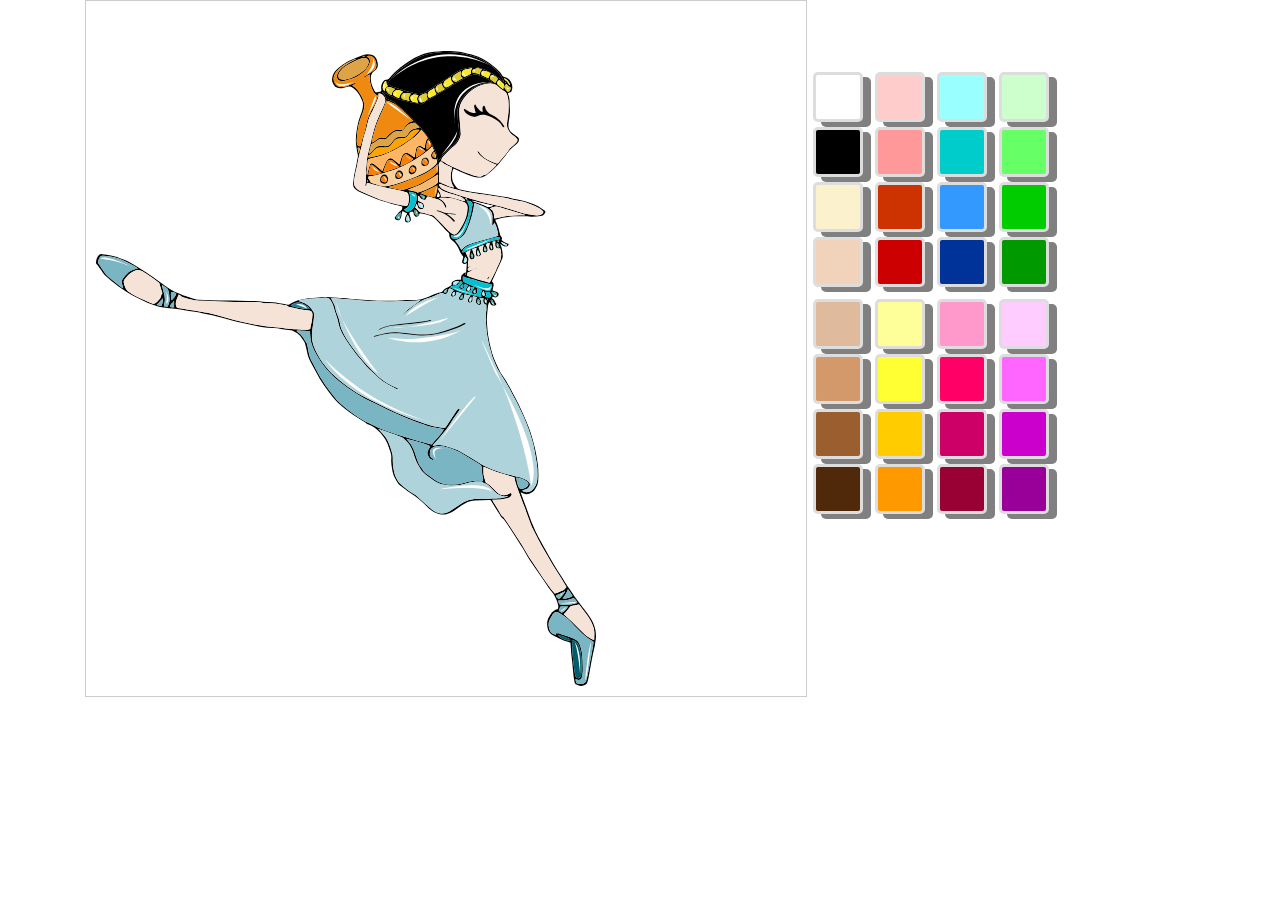
<file: bayadera.html>
<!DOCTYPE html>
<html>
<head>
	<title></title>
	<style>
		.dibujo{
			cursor: crosshair;
			margin-top: 40px;
		}

		.canvas{
			width: 65%;
			float: left;
			padding: 10px;
			border: 1px solid #cccccc;
		}

		.paleta{
			width: 10%;
			display: inline-block;
			float: left;
			/*border: 1px solid #cccccc;*/
			margin-top: 50px;
		}
		.color{
			cursor: cross;
			width: 50px;
			height: 50px;
			border: 3px solid #dddddd;
			border-radius: 5px;
			margin: 5px;
			box-shadow:8px  5px gray;
		}
		.color:hover{
			box-shadow:4px  2px gray;
			margin-left: 8px;
		}
		.tabla{
			list-style: none;
			cursor: pointer;
		}
	</style>
	<link href="https://stackpath.bootstrapcdn.com/bootstrap/4.4.1/css/bootstrap.min.css" rel="stylesheet" integrity="sha384-Vkoo8x4CGsO3+Hhxv8T/Q5PaXtkKtu6ug5TOeNV6gBiFeWPGFN9MuhOf23Q9Ifjh" crossorigin="anonymous">
</head>
<body>
	<div class="container">
		<div class="canvas">

			<svg version="1.1" id="Capa_1" xmlns="http://www.w3.org/2000/svg" xmlns:xlink="http://www.w3.org/1999/xlink" x="0px" y="0px"
	 width="500" class="dibujo" viewBox="0 0 1010.932 1283.638" enable-background="new 0 0 1010.932 1283.638"
	 xml:space="preserve">
			
			<path  d="M592.914,203.75c0.041,0.014,0.084,0.024,0.125,0.031c0.313,1.942-1.492,2.229-2.557,2.627
				c-7.565,2.833-14.627,7.198-22.977,7.695c-0.225,0.014-0.444,0.129-0.668,0.189c-3.705,0.994-7.408,1.977-11.105,2.98
				c-1.344,0.364-2.684,0.755-4.009,1.175c-1.319,0.42-2.131,1.168-2.246,2.725c-0.224,3.008-0.7,5.999-0.968,9.003
				c-0.494,5.562-0.943,11.131-1.34,16.699c-0.077,1.063,0.164,2.147,0.254,3.221c0.313,0.021,0.623,0.043,0.935,0.06
				c0.224-1.06,0.401-2.13,0.683-3.176c1.438-5.383,2.602-10.864,4.449-16.107c1.504-4.26,4.086-4.904,7.953-2.477
				c2.148,1.351,4.03,3.127,6.01,4.743c3.75,3.064,7.482,6.149,11.375,9.354c0.455-1.12,0.795-1.977,1.15-2.83
				c2.1-5.03,4.076-10.115,6.367-15.054c0.908-1.959,2.35-3.75,3.848-5.342c2.324-2.473,5.613-2.924,8.635-1.377
				c1.336,0.682,2.596,1.549,3.789,2.469c3.483,2.676,6.914,5.419,10.779,8.465c0.983-3.067,1.889-5.9,2.803-8.73
				c0.854-2.647,1.248-5.579,2.664-7.884c3.93-6.404,8.357-8.021,13.533-5.114c3.327,1.867,6.308,4.351,9.449,6.554
				c0.629,0.438,1.275,0.851,2.287,1.525c0.291-1.875,0.479-3.348,0.752-4.806c0.836-4.456,1.531-8.951,2.617-13.348
				c0.922-3.767,4.602-5.795,8.373-4.921c1.23,0.283,2.42,0.826,3.564,1.378c1.629,0.787,3.203,1.693,5.242,2.781
				c0.256-2.344,0.371-4.292,0.697-6.206c0.836-4.9,1.22-9.989,5.418-13.813c-3.99-6.159-8.178-11.976-13.104-16.87
				c-1.861,2.316-3.302,4.429-5.054,6.234c-4.614,4.747-9.392,9.293-14.958,12.994c-5.805,3.858-11.16,8.433-17.107,12.043
				c-7.443,4.522-15.285,8.388-22.963,12.518c-1.35,0.728-2.791,0.997-4.288,0.689c-0.095-0.021-0.192-0.045-0.287-0.07
				c-0.003-0.032-0.007-0.063-0.015-0.099c0.26-0.161,0.515-0.329,0.77-0.497c0.291-0.189,0.581-0.381,0.875-0.57
				c0.584-0.378,1.172-0.742,1.787-1.056c5.475-2.831,11.135-5.334,16.426-8.468c8.588-5.083,16.902-10.603,24.846-16.682
				c5.023-3.844,9.563-8.135,13.648-12.924c0.909-1.063,1.412-2.473,2.389-4.239c-6.869-0.315-12.826,0.003-17.468,4.785
				c-2.175,2.242-4.071,4.768-5.975,7.257c-2.234,2.918-4.932,4.849-8.744,4.981c-2.896,0.098-5.786,0.378-8.679,0.493
				c-2.234,0.091-4.242,0.438-6.209,1.809c-3.35,2.337-5.575,5.558-7.9,8.748c-3.219,4.408-7.23,7.573-12.907,7.881
				c-2.526,0.136-5.075,0.042-7.604-0.108c-3.869-0.224-7.867-0.605-11.148,1.77c-2.496,1.805-4.627,4.19-6.662,6.538
				c-2.285,2.63-4.295,5.488-7.538,7.086c-2.438,1.199-2.491,1.375-2.039,4.869c2.479-0.556,4.928-1.224,7.415-1.644
				c8.262-1.392,16.395-3.267,24.261-6.205c3.478-1.301,6.965-2.561,10.451-3.833c-0.017,0.01-0.063,0.049-0.083,0.066
				c-0.008,0.003-0.012,0.007-0.015,0.01C592.917,203.75,592.914,203.75,592.914,203.75 M1006.65,1160.084
				c3.516,9.046,4.975,18.399,3.971,28.077c-1.008,9.731-3.131,19.256-5.365,28.77c-1.543,6.563-2.742,13.212-3.971,19.847
				c-1.969,10.634-3.756,21.306-5.789,31.929c-0.629,3.298-1.734,6.513-2.768,9.72c-0.254,0.791-0.95,1.62-1.668,2.054
				c-6.475,3.924-13.113,4.281-19.807,0.57c-2.111-1.169-3.268-2.819-3.789-5.43c-2.9-14.428-3.168-29.144-5.037-43.677
				c-0.714-5.544-1.295-11.102-1.868-16.664c-0.163-1.612-0.034-3.252-0.149-4.876c-0.305-4.284-0.654-8.569-1.008-12.851
				c-0.123-1.469-1.264-1.725-2.432-2.067c-4.238-1.241-8.523-2.378-12.658-3.914c-2.917-1.081-5.604-2.773-8.419-4.138
				c-3.445-1.675-6.958-3.222-10.372-4.956c-4.547-2.313-8.549-5.362-10.713-10.105c-1.095-2.393-1.662-5.079-2.13-7.695
				c-1.249-6.953-0.657-13.712,2.944-19.955c1.736-3.008,3.525-5.999,5.537-8.821c0.906-1.273,2.309-2.292,3.674-3.116
				c1.377-0.832,2.93-1.27,3.867-2.813c0.314-0.519,1.383-0.68,2.138-0.815c2.819-0.5,3.624-1.231,3.784-4.025
				c0.084-1.498,0.105-3.064-0.238-4.509c-1.955-8.209-5.131-15.964-9.768-23.002c-2.861-4.344-6.488-8.178-9.48-12.445
				c-5.669-8.091-11.098-16.353-16.684-24.502c-7.225-10.535-14.699-20.903-21.688-31.594c-4.449-6.799-8.118-14.109-12.319-21.08
				c-3.844-6.377-7.915-12.617-11.927-18.889c-5.146-8.038-10.256-16.101-15.523-24.058c-3.723-5.625-7.653-11.106-11.539-16.618
				c-0.732-1.039-1.52-2.211-2.572-2.82c-3.893-2.252-5.358-6.281-7.563-9.786c-2.476-3.936-5.025-7.825-7.492-11.764
				c-2.959-4.732-5.973-9.438-8.736-14.284c-0.879-1.543-1.736-2.187-3.49-2.124c-10.009,0.356-20.037,0.354-30.023,0.996
				c-9.881,0.634-18.689,4.53-26.695,10.306c-4.715,3.403-9.419,6.824-14.257,10.045c-5.058,3.369-10.42,6.129-16.409,7.553
				c-4.399,1.049-8.765,1.144-13.133,0.031c-8.486-2.166-16.115-5.827-22.429-12.131c-5.349-5.341-11.07-10.3-16.53-15.533
				c-7.105-6.811-15.387-11.984-23.549-17.346c-1.64-1.077-3.108-2.41-4.696-3.568c-4.501-3.28-9.091-6.45-13.509-9.839
				c-1.613-1.234-3.134-2.792-4.194-4.509c-2.192-3.561-3.945-7.388-6.062-11.001c-3.134-5.348-4.268-11.294-5.373-17.241
				c-1.34-7.212-2.398-14.452-1.734-21.851c0.392-4.337-0.328-8.591-1.742-12.714c-1.92-5.607-3.596-11.319-5.838-16.793
				c-4.582-11.193-11.982-20.403-21-28.351c-5.552-4.89-11.638-8.853-18.813-11.021c-1.238-0.374-2.249-1.496-3.357-2.284
				c-0.563-0.396-1.07-0.885-1.666-1.214c-11.115-6.163-21.629-13.274-31.924-20.683c-5.565-4.006-10.633-8.686-16.083-12.861
				c-11.354-8.702-19.402-20.354-27.986-31.474c-5.82-7.541-11.074-15.549-16.23-23.571c-3.382-5.269-6.174-10.92-9.168-16.434
				c-3.495-6.446-6.967-12.9-10.364-19.398c-2.98-5.698-4.9-11.753-6.127-18.084c-1.126-5.799-2.372-11.612-4.152-17.234
				c-0.955-3.008-3.12-5.645-4.802-8.412c-0.787-1.287-1.854-2.41-2.574-3.729c-2.55-4.659-6.363-7.937-10.987-10.385
				c-1.83-0.972-3.596-2.084-5.481-2.924c-1.347-0.598-2.819-1.007-4.278-1.231c-6.653-1.021-13.313-2.011-19.986-2.882
				c-4.957-0.651-9.938-1.155-14.915-1.637c-8.451-0.822-16.926-1.406-25.352-2.427c-4.719-0.574-9.36-1.809-14.03-2.778
				c-11.04-2.28-22.092-4.505-33.104-6.912c-4.078-0.893-8.048-2.27-12.084-3.361c-13.352-3.599-26.671-7.335-40.082-10.686
				c-6.643-1.662-13.47-2.564-20.204-3.875c-3.764-0.731-7.482-1.728-11.263-2.372c-5.156-0.881-10.354-1.493-15.523-2.302
				c-5.736-0.895-11.444-1.983-17.195-2.802c-7.36-1.045-14.726-2.371-22.134-2.731c-10.515-0.511-20.69-2.256-30.55-5.908
				c-4.68-1.731-9.444-3.26-14.033-5.205c-4.26-1.809-8.325-4.089-12.505-6.097c-5.439-2.613-11.039-4.915-16.321-7.808
				c-5.499-3.008-10.742-6.492-16.02-9.888c-9.591-6.174-18.962-12.67-27.738-19.973c-3.938-3.277-7.674-6.8-11.683-9.979
				c-4.519-3.579-6.741-8.839-10.165-13.211c-2.357-3.012-4.425-6.255-6.621-9.392c-0.133-0.189-0.231-0.455-0.417-0.553
				c-3.235-1.689-2.56-4.592-2.186-7.307c0.637-4.61,2.543-8.719,5.708-12.099c1.56-1.665,3.848-2.172,6.139-1.868
				c5.988,0.801,11.973,1.623,17.944,2.542c8.472,1.309,16.227,4.869,24.202,7.762c8.804,3.193,16.887,7.856,24.939,12.467
				c8.269,4.729,16.132,10.188,24.009,15.568c8.927,6.097,17.661,12.47,26.5,18.699c4.184,2.949,8.367,5.901,12.624,8.742
				c7.248,4.834,14.428,9.765,22.834,12.571c3.616,1.21,6.939,3.271,10.524,4.6c4.117,1.528,8.381,2.665,12.571,3.998
				c4.869,1.546,9.707,3.184,14.6,4.649c1.542,0.462,3.208,0.641,4.824,0.703c7.901,0.298,15.807,0.588,23.711,0.742
				c13.029,0.259,26.066,0.342,39.099,0.625c12.683,0.277,25.363,0.731,38.042,1.068c3.722,0.098,7.458-0.088,11.172,0.122
				c5.919,0.335,11.82,0.93,17.734,1.347c3.949,0.276,7.905,0.497,11.857,0.623c9.567,0.308,18.976,1.798,28.343,3.638
				c3.298,0.647,6.569,1.452,9.881,2.019c0.93,0.161,2.154,0.031,2.914-0.466c5.253-3.431,10.662-6.265,16.73-8.269
				c7.496-2.477,15.097-3.852,22.834-4.747c4.967-0.573,9.986-0.709,14.984-1.007c7.433-0.44,14.873-0.85,22.309-1.276
				c0.35-0.021,0.7-0.119,1.043-0.091c6.813,0.531,13.624,1.073,20.434,1.619c2.084,0.168,4.166,0.525,6.251,0.518
				c7.121-0.021,14.134,0.94,21.141,2.089c2.402,0.391,4.869,0.461,7.31,0.59c10.224,0.539,20.456,1.004,30.679,1.574
				c5.111,0.284,10.207,0.864,15.318,1.063c5.813,0.228,11.637,0.182,17.457,0.252c11.414,0.137,22.807,0.108,34.199-1.008
				c5.777-0.566,11.637-0.391,17.461-0.391c11.773-0.003,23.096-1.755,33.9-6.88c6.488-3.081,13.414-5.247,20.162-7.772
				c1.955-0.73,4.016-1.186,5.949-1.965c1.004-0.402,2.084-1.053,2.7-1.906c2.193-3.032,5.034-4.942,8.507-6.363
				c3.17-1.294,6.018-3.371,8.744-4.949c0.234-0.566,0.424-0.794,0.393-0.987c-0.672-4.309,0.455-6.208,5.109-8.342
				c2.729-1.248,5.569-2.277,8.77-1.826c1.596,0.224,3.281-0.216,5.177-0.378c0.584-2.997-0.794-6.708,1.927-9.363
				c2.295-2.243,4.32-4.981,8.203-5.114c0.332-3.201,0.691-6.174,0.934-9.158c0.245-2.969,0.367-5.953,0.57-9.353
				c-1.402,0.479-2.34,0.854-3.309,1.127c-3.708,1.042-6.632-1.386-6.059-5.216c0.326-2.162,1.063-4.274,1.753-6.366
				c0.614-1.864,0.853-3.288-0.878-4.987c-2.441-2.396-4.194-5.328-5.484-8.679c-1.826-4.75-4.068-9.454-6.892-13.666
				c-2.155-3.214-5.261-5.939-8.36-8.338c-4.201-3.256-6.494-7.223-6.292-12.508c0.052-1.417-0.129-2.546-1.308-3.352
				c-5.674-3.865-9.445-9.608-14.163-14.41c-5.138-5.223-9.776-10.924-15.507-15.58c-2.678-2.179-5.456-3.819-8.866-4.589
				c-4.302-0.969-8.511-2.354-12.791-3.432c-2.313-0.584-4.694-0.902-6.905-1.315c-0.893,1.931-1.389,3.498-2.266,4.809
				c-1.791,2.677-4.656,3.037-7.224,1.099c-2.123-1.602-2.771-3.89-3.085-6.404c-0.295-2.333-0.99-2.966-2.945-3.193
				c-1.175-0.137-5.813,2.221-5.835,3.222c-0.027,1.199,0.469,2.427,0.819,3.616c0.752,2.55,1.826,5.037,2.28,7.633
				c0.737,4.204-0.815,6.38-4.845,7.583c-4.04,1.204-7.258-1.326-7.002-5.561c0.186-3.064,1.031-5.929,2.686-8.559
				c0.781-1.242,1.368-2.602,1.955-3.743c-3.231-1.769-6.121-3.351-9.153-5.012c-1.651,2.717-1.872,5.813-2.399,8.877
				c-0.406,2.354-1.014,4.862-2.26,6.845c-2.833,4.516-7.139,3.295-9.857,0.958c-1.43-1.228-1.896-2.739-0.721-4.317
				c2.354-3.154,4.783-6.261,7.287-9.3c0.801-0.973,1.889-1.735,2.92-2.491c3.166-2.308,4.803-5.278,4.128-9.56
				c-0.574-0.182-1.298-0.469-2.043-0.646c-9.728-2.322-19.487-4.478-28.931-7.88c-6.121-2.208-12.508-3.676-18.605-5.929
				c-7.527-2.781-14.893-5.995-22.297-9.098c-5.363-2.249-10.757-4.453-15.976-7.01c-2.771-1.357-5.481-3.116-7.72-5.226
				c-3.4-3.201-4.016-7.359-3.617-12.05c0.857-10.102,2.404-20.025,5.02-29.83c1.463-5.484,2.217-11.158,3.295-16.747
				c0.266-1.371,0.424-2.778,0.844-4.104c0.812-2.543,0.577-4.938-0.095-7.517c-0.958-3.697-1.386-7.535-2.093-11.302
				c-2.367-12.624-1.958-25.227,0.365-37.797c1.094-5.939,2.045-11.938,3.646-17.749c1.729-6.264,4.132-12.343,6.259-18.499
				c1.686-4.884,2.71-9.892,2.644-15.065c-0.021-1.84-0.156-3.795-0.793-5.492c-3.883-10.356-8.93-20.021-17.965-26.905
				c-2.18-1.658-4.82-2.752-7.355-3.857c-0.833-0.36-2.043-0.084-3.016,0.16c-3.949,0.983-7.828,2.285-11.816,3.064
				c-4.946,0.966-9.717,0.021-14.17-2.364c-0.51-0.273-1.077-0.56-1.427-0.993c-3.554-4.414-6.708-9.066-6.055-15.098
				c0.818-7.562,3.91-14.148,9.577-19.269c3.781-3.42,7.761-6.656,11.913-9.616c9.93-7.086,21.099-11.752,32.442-16.023
				c3.594-1.35,7.193-2.694,10.82-3.942c5.635-1.938,11.262-1.27,16.842,0.294c2.049,0.577,3.676,1.797,5.123,3.441
				c3.643,4.117,5.247,9.01,5.839,14.306c0.71,6.384-1.819,11.396-7.077,14.89c-4.645,3.085-6.709,7.216-7.037,12.771
				c-0.58,9.822,2.605,18.489,7.336,26.766c0.836,1.469,2.203,2.634,2.934,3.484c3.152-0.552,5.709-1.039,8.277-1.438
				c1.915-0.301,3.23-2.368,2.702-4.494c-1.825-7.321,1.455-13.079,5.831-18.385c0.749-0.913,2.57-1.585,3.736-1.392
				c3.529,0.584,5.609-1.511,7.316-3.778c6.224-8.272,14.199-14.74,21.984-21.337c5.299-4.491,11.375-8.059,17.076-12.082
				c6.775-4.774,13.98-8.849,21.688-11.805c9.342-3.581,18.908-6.526,29.024-7.202c6.38-0.423,12.735-1.249,19.115-1.613
				c4.278-0.241,8.587-0.108,12.872,0.074c4.764,0.203,9.535,0.479,14.265,1.042c5.54,0.657,11.063,1.518,16.545,2.557
				c3.872,0.734,7.674,1.861,11.479,2.91c10.469,2.893,20.609,6.601,29.693,12.708c5.69,3.826,11.445,7.594,16.846,11.809
				c4.48,3.494,8.656,7.429,12.623,11.508c1.982,2.042,3.238,4.809,4.73,7.303c0.912,1.532,2.059,2.2,3.916,2.333
				c2.673,0.192,5.097,1.213,7.209,3.078c3.365,2.97,6.395,6.111,7.738,10.539c1.455,4.789,1.682,9.542-0.096,14.331
				c-0.772,2.084-2.347,3.106-4.229,3.83c-1.063,0.409-2.193,0.644-3.564,1.032c0.626,1.969,1.281,3.69,1.721,5.463
				c0.668,2.697,1.52,5.408,1.7,8.15c0.378,5.677,0.011,11.417,0.592,17.063c1.133,10.958-1.731,21.515-2.722,32.253
				c-0.683,7.37,1.729,13.197,7.523,17.67c3.578,2.764,7.223,5.439,10.83,8.168c3.145,2.378,3.718,5.257,2.049,8.877
				c-1.686,3.659-4.963,5.799-7.729,8.412c-3.456,3.264-7.276,6.167-10.524,9.616c-2.691,2.854-4.635,6.394-7.168,9.416
				c-8.063,9.633-15.678,19.682-24.758,28.405c-4.521,4.341-9.426,8.322-14.426,12.11c-2.654,2.008-5.732,3.834-8.9,4.666
				c-3.029,0.798-6.493,0.629-9.647,0.129c-7.712-1.231-15.146-3.676-22.354-6.621c-8.063-3.298-15.946-7.034-23.908-10.577
				c-0.518-0.231-1.045-0.441-1.828-0.77c-1.949,2.666-2.51,5.715-3.013,8.769c-0.909,5.491-0.356,10.907,0.927,16.275
				c0.109,0.451,0.154,0.941,0.363,1.343c2.709,5.163,5.465,10.389,9.936,14.208c1.709,1.462,4.428,1.923,6.774,2.431
				c6.594,1.428,13.208,2.773,19.858,3.9c7.105,1.207,14.26,2.134,21.395,3.173c8.867,1.291,17.744,2.519,26.605,3.872
				c7.705,1.179,15.393,2.469,23.082,3.76c2.514,0.423,5.072,0.787,7.495,1.546c8.812,2.753,17.993,3.732,26.93,5.827
				c5.981,1.403,11.813,3.526,17.619,5.587c4.372,1.553,8.804,3.154,12.844,5.396c4.747,2.63,9.153,5.894,13.59,9.053
				c1.431,1.014,1.335,3.039,0.06,5.104c-1.932,3.112-4.709,5.362-8.336,5.757c-6.352,0.689-12.743,1.06-19.126,1.315
				c-2.521,0.102-5.065-0.665-7.604-0.688c-9.179-0.088-18.377-0.382-27.535,0.083c-7.635,0.389-15.271,1.459-22.82,2.75
				c-4.883,0.836-9.604,2.617-14.813,4.092c0.549,1.668,0.836,3.005,1.412,4.201c3.933,8.129,6.104,16.804,8.123,25.545
				c0.301,1.297,1.011,2.616,1.867,3.645c1.588,1.903,2.742,3.746,1.55,6.299c-0.654,1.399,0.417,2.225,1.326,2.9
				c3.542,2.651,7.216,5.086,11.675,5.964c0.322,0.063,0.616,0.27,0.893,0.392c0.182,3.313-2.301,5.726-5.559,5.31
				c-2.672-0.343-5.211-1.126-7.391-2.861c-1.154-0.92-2.441-1.668-4.25-2.882c4.11,8.003,4.894,16.013,5.37,24.069
				c0.095,1.591-0.07,3.316-0.612,4.798c-1.273,3.484-2.777,6.888-4.313,10.263c-1.973,4.334-4.107,8.595-6.107,12.914
				c-3.522,7.594-7,15.205-10.49,22.813c-0.144,0.315-0.259,0.647-0.469,1.171c0.381,0.438,0.814,0.934,1.248,1.435
				c1.841,2.116,2.845,4.396,2.092,7.332c-0.825,3.243-1.378,6.551-2.025,9.703c2.949,0.99,6.055,1.83,8.99,3.075
				c2.92,1.235,3.924,3.785,3.043,6.58c-0.814,2.582-5.278,5.008-7.877,4.176c-1.396-0.447-2.715-1.14-4.274-1.808
				c-0.321,1.27-0.599,2.365-0.966,3.813c3.453,1.375,4.875,4.348,6.033,7.597c0.41,1.148,1.313,2.145,2.09,3.128
				c0.842,1.07,0.643,1.881-0.368,2.651c-3.253,2.479-8.419,1.458-10.577-2.075c-0.703-1.154-1.483-2.259-2.463-3.735
				c-2.109,3.197-2.542,6.471-2.932,9.567c-0.965,7.719-1.758,15.477-2.123,23.246c-0.244,5.211,0.217,10.476,0.617,15.698
				c0.468,6.139,0.926,12.302,1.885,18.374c1.923,12.18,4.588,24.241,8.02,36.066c2.162,7.454,4.999,14.793,8.371,21.781
				c2.421,5.013,4.855,10.019,7.205,15.069c1.267,2.718,2.998,5.258,4.75,7.709c7.121,9.966,13.037,20.634,18.689,31.47
				c4.735,9.073,9.938,17.916,14.394,27.122c5.464,11.288,10.534,22.778,15.454,34.32c3.279,7.699,6.252,15.548,8.891,23.488
				c2.595,7.822,4.651,15.824,6.846,23.778c3.379,12.242,5.502,24.743,7.4,37.28c1.68,11.095,1.935,22.273,1.42,33.463
				c-0.164,3.582-0.654,7.22-1.584,10.676c-0.646,2.396-2.283,4.53-3.519,6.762c-1.875,3.39-4.104,6.576-7.37,8.702
				c-6.736,4.387-13.771,5.296-20.998,1.063c-0.496-0.29-0.975-0.612-1.947-1.224c0.248,1.228,0.311,2.066,0.587,2.829
				c3.278,8.961,6.597,17.906,9.881,26.862c3.282,8.955,6.489,17.938,9.826,26.872c1.385,3.703,3.105,7.275,4.536,10.962
				c6.049,15.551,14.397,29.935,22.484,44.446c6.23,11.18,12.47,22.355,19,33.355c5.404,9.098,11.253,17.934,16.891,26.895
				c2.166,3.445,4.236,6.95,6.465,10.354c3.051,4.667,6.212,9.256,9.318,13.887c3.234,4.83,6.271,9.812,9.727,14.48
				c7.965,10.746,16.195,21.295,24.188,32.02C997.578,1142.795,1003.076,1150.881,1006.65,1160.084 M1007.33,1189.165
				c0.066-5.575,0.643-11.221-0.047-16.709c-0.961-7.656-4.109-14.719-7.797-21.529c-6.075-11.229-14.684-20.634-21.993-30.973
				c-0.312-0.434-0.892-0.68-1.099-0.829c-5.205,1.069-10.08,2.137-14.984,3.036c-1.232,0.227-2.078,0.595-2.854,1.633
				c-2.228,2.977-4.551,5.888-6.946,8.731c-1.78,2.115-3.729,4.092-5.897,6.449c0.706,0.549,1.553,1.144,2.325,1.822
				c4.887,4.292,9.932,8.423,14.598,12.942c8.771,8.489,17.236,17.293,26.003,25.793c5.128,4.975,11.587,7.982,17.933,11.497
				C1006.924,1190.19,1007.322,1189.679,1007.33,1189.165 M1005.965,1196.186c0.119-0.79-0.639-1.847-1.242-2.575
				c-0.488-0.591-1.363-0.853-2.049-1.29c-3.826-2.417-7.939-4.491-11.42-7.339c-10.564-8.633-19.682-18.776-29.061-28.637
				c-7.75-8.152-16.414-15.117-26.311-20.49c-3.922-2.131-6.652-1.928-10.822,1.551c-1.046,0.873-1.902,2.053-2.613,3.234
				c-1.553,2.592-2.951,5.278-4.428,7.919c-4.508,8.076-3.33,16.29,0.126,24.171c1.997,4.557,6.786,6.323,11.245,8.244
				c0.322-3.278,0.577-3.589,3.529-3.509c1.732,0.046,3.537,0.129,5.17,0.64c3.645,1.147,7.205,2.567,10.798,3.879
				c5.894,2.155,11.844,4.17,17.661,6.514c5.023,2.021,8.838,5.541,11.061,10.566c2.311,5.227,3.938,10.6,4.697,16.335
				c1.686,12.736,2.23,25.514,1.934,38.319c-0.092,4.036-0.822,8.107-1.696,12.067c-1.218,5.516-5.495,7.45-10.603,5.138
				c-0.619-0.279-1.234-0.569-1.85-0.856c-0.241,0.154-0.482,0.308-0.721,0.462c0.619,2.203,1.123,4.449,1.921,6.582
				c0.28,0.757,1.214,1.676,1.954,1.781c3.09,0.44,6.248,1.014,9.314,0.766c4.355-0.356,7.686-2.542,8.791-7.185
				c0.994-4.177,2.189-8.313,3.001-12.525c1.868-9.703,3.526-19.448,5.331-29.165c0.871-4.68,1.965-9.325,2.818-14.009
				C1003.748,1209.925,1004.92,1203.065,1005.965,1196.186 M981.75,1252.84c0.801-9.539,0.102-19.053-0.633-28.55
				c-0.539-6.957-1.757-13.82-4.197-20.42c-2.564-6.94-7.293-11.39-15.087-13.316c0.386,2.246,0.878,3.918,0.923,5.604
				c0.179,6.482-0.168,13.001,0.386,19.448c1.046,12.151,2.473,24.277,3.966,36.388c0.539,4.358,1.529,8.688,2.693,12.928
				c0.787,2.872,5.598,4.606,7.385,2.83c1.805-1.798,3.854-3.49,3.795-6.594C980.928,1258.391,981.516,1255.616,981.75,1252.84
				 M973.326,1116.036c-1.521-4.18-4.127-7.649-7.559-10.277c-9.825,4.194-20.189,5.563-30.947,5.031
				c-0.061,0.835-0.133,1.072-0.081,1.287c1.703,7.114,1.147,7.188,8.419,7.433c5.67,0.188,11.4,0.014,17.038-0.599
				C964.61,1118.432,968.924,1117.036,973.326,1116.036 M963.418,1101.82c-2.886-4.547-5.663-8.989-9.161-13.528
				c-2.41,7.355-6.534,13.031-10.837,18.775C950.546,1107.399,956.971,1105.693,963.418,1101.82 M958.507,1192.691
				c0.515-3.414,0.493-3.449-2.029-4.436c-3.771-1.476-7.513-3.019-11.308-4.429c-3.551-1.318-7.195-2.291-11.113-2.046
				C940.776,1188.809,949.469,1191.058,958.507,1192.691 M954.327,1122.902c-4.991,0-9.267-0.004-13.54,0
				c-1.906,0-2.914,1.465-2.959,2.864c-0.08,2.313-1.092,4.135-2.379,6.194c2.095,1.354,4.016,2.596,5.949,3.849
				C947.111,1132.714,951.102,1128.66,954.327,1122.902 M948.133,1093.881c0.244-0.416,0.15-1.032,0.213-1.539
				c-6.178,2.896-12.148,5.701-18.609,8.73c0.871,1.707,1.487,3.218,2.365,4.554c1.131,1.715,4.568,2.31,5.824,0.983
				C941.668,1102.646,945.342,1098.606,948.133,1093.881 M951.186,1083.667c-6.282-10.2-12.365-20.637-19-30.715
				c-9.221-14.002-17.178-28.734-25.66-43.162c-2.119-3.604-4.428-7.105-6.373-10.798c-4.387-8.33-8.58-16.762-12.902-25.122
				c-1.6-3.095-3.59-6.013-4.968-9.195c-2.257-5.212-4.232-10.557-6.198-15.892c-3.096-8.394-6.041-16.849-9.133-25.247
				c-2.088-5.67-4.352-11.276-6.488-16.929c-2.512-6.632-5.041-13.258-7.437-19.932c-1.763-4.91-3.466-9.856-4.929-14.865
				c-0.973-3.322-1.467-6.785-2.162-10.116c-21.102-5.781-42.047-11.724-61.9-21.137c-0.242,0.599-0.451,0.898-0.476,1.21
				c-0.622,7.115-0.489,14.188,1.417,21.124c0.611,2.225,1.85,4.344,2.088,6.586c0.263,2.473,1.703,3.48,3.463,4.708
				c3.424,2.389,6.863,4.823,9.938,7.632c3.603,3.288,6.803,7.014,10.209,10.52c5.824,5.988,14.072,7.729,21.711,4.435
				c1.852-0.794,3.453-2.158,5.275-3.33c3.016,1.057,3.693,2.567,2.138,5.295c-0.396,0.697-0.97,1.298-1.501,1.91
				c-2.283,2.627-5.436,3.432-8.658,4.107c-7.879,1.647-15.834,2.584-23.902,2.44c-1.352-0.024-2.705,0.16-4.596,0.283
				c1.01,2.001,1.671,3.582,2.559,5.02c3.6,5.838,7.248,11.645,10.925,17.437c2.77,4.372,4.585,9.455,9.167,12.501
				c0.092,0.06,0.15,0.18,0.217,0.273c2.672,3.648,5.502,7.195,7.982,10.97c9.839,14.975,19.703,29.931,29.277,45.072
				c5.025,7.954,9.191,16.447,14.232,24.391c5.727,9.021,12,17.688,18.014,26.524c6.803,9.997,13.438,20.108,20.428,29.973
				c4.284,6.048,9.094,11.721,13.588,17.465C943.857,1091.478,946.484,1089.582,951.186,1083.667 M902.531,328.959
				c2.742-2.642,2.547-4.121-0.406-6.559c-4.494-3.711-9.324-6.768-14.82-8.968c-10.15-4.072-20.077-8.702-31.067-10.2
				c-2.528-0.343-5.047-0.832-7.541-1.378c-7.493-1.644-14.919-3.624-22.464-4.963c-13.05-2.316-26.129-4.526-39.263-6.283
				c-16.38-2.189-32.761-4.39-48.829-8.258c-9.928-2.389-19.686-5.509-29.441-8.549c-4.209-1.308-8.206-3.273-12.323-4.879
				c-1.739-0.676-2.742,0.073-2.585,1.899c0.07,0.786,0.242,1.717,0.717,2.294c1.525,1.861,2.907,4.131,4.897,5.257
				c4.638,2.63,9.485,4.974,14.46,6.884c4.645,1.784,9.584,2.773,14.352,4.253c12.771,3.963,25.46,8.195,38.294,11.942
				c9.479,2.767,19.12,4.984,28.714,7.359c8.576,2.123,17.217,3.995,25.762,6.222c5.625,1.466,11.127,3.386,16.695,5.065
				c6.457,1.945,12.955,3.757,19.385,5.792c11.256,3.564,22.771,5.656,35.449,6.464c1.072-0.101,3.135,0.021,4.979-0.552
				C899.306,331.242,901.178,330.263,902.531,328.959 M892.363,864.689c0.454-10.253,0.367-20.521-1.166-30.687
				c-1.301-8.626-3.172-17.165-4.563-25.775c-1.806-11.193-5.038-22.016-8.435-32.771c-5.154-16.332-11.93-32.048-19.115-47.577
				c-2.787-6.021-5.559-12.054-8.594-17.948c-3.833-7.443-8.049-14.69-11.886-22.131c-5.019-9.733-10.263-19.311-16.542-28.311
				c-2.789-3.995-5.189-8.263-7.816-12.376c-3.844-6.009-6.202-12.728-9.168-19.153c-1.806-3.904-3.516-7.812-4.505-12.051
				c-1.214-5.197-2.833-10.301-4.269-15.449c-0.622-2.239-1.412-4.45-1.805-6.73c-1.951-11.336-4.844-22.526-5.361-34.096
				c-0.336-7.437-1.064-14.866-1.137-22.303c-0.047-4.631,0.924-9.265,1.203-13.91c0.209-3.431,0.041-6.88,0.041-10.479
				c-3.127-0.308-4.6-2.554-5.952-5.131c-1.455-2.771,0.241-5.397,0.171-8.409c-2.795-0.234-5.429-0.458-8.74-0.734
				c1.006,1.287,1.545,1.882,1.979,2.543c1.424,2.169,2.449,4.449,2.396,7.152c-0.039,1.991-0.336,3.705-2.354,4.649
				c-1.928,0.903-4.408,0.486-6.164-0.983c-2.791-2.33-3.021-5.39-2.371-8.594c0.402-1.977,1.2-3.875,1.889-6.017
				c-1.949-0.434-3.736-0.916-5.551-1.21c-2.064-0.34-2.76,0.21-2.949,2.34c-0.15,1.738-0.234,3.509-0.08,5.236
				c0.244,2.731-3.218,5.439-6.311,5.184c-2.318-0.188-4.082-2.595-3.564-4.917c0.273-1.217,0.701-2.466,1.361-3.512
				c1.217-1.924,2.658-3.704,4.344-6.009c-4.268-0.934-8.25-1.804-12.309-2.69c-0.412,2.704-0.563,5.027-1.154,7.23
				c-0.99,3.701-3.838,5.264-7.479,4.41c-2.402-0.563-3.609-2.389-2.633-4.676c0.85-1.987,2.217-3.764,3.434-5.583
				c0.557-0.833,1.302-1.54,2.344-2.742c-3.768-1.41-7.051-2.641-10.538-3.945c-0.134,0.853-0.253,1.29-0.26,1.728
				c-0.049,4.865-1.385,6.8-5.774,8.325c-3.306,1.144-5.6-0.616-5.246-4.104c0.076-0.783,0.355-1.634,0.801-2.273
				c1.427-2.057,2.973-4.029,4.641-6.261c-1.779-0.952-3.749-2.168-5.852-3.081c-2.518-1.095-3.865-0.385-4.789,2.259
				c-0.457,1.315-0.783,2.683-1.244,3.998c-1.41,4.009-5.098,5.527-8.553,3.072c-2.207-1.567-3.91-1.291-6.1-0.385
				c-8.598,3.561-17.031,7.765-25.937,10.259c-7.975,2.231-14.61,6.51-21.407,10.662c-4.445,2.718-8.451,6.164-12.585,9.375
				c-5.698,4.421-11.627,8.583-16.331,14.158c-0.375,0.445-0.875,0.784-1.314,1.172c4.115-7.194,10.72-11.798,17.02-16.656
				c6.361-4.914,12.955-9.528,20.092-14.74c-1.477,0-2.222-0.06-2.957,0.011c-2.314,0.224-4.623,0.661-6.938,0.72
				c-11.749,0.312-23.491,0.791-35.23,1.256c-16.61,0.653-33.288,0.857-49.925-0.37c-6.265-0.462-12.563-0.47-18.828-0.903
				c-11.264-0.779-22.512-1.704-33.765-2.616c-6.146-0.497-12.284-1.095-18.43-1.637c-3.942-0.347-7.88-0.714-11.826-0.986
				c-0.839-0.06-1.703,0.233-2.97,0.43c2.106,4.113,4.104,7.776,5.873,11.542c1.082,2.302,2.211,4.701,2.617,7.17
				c0.763,4.627,1.861,9.116,3.774,13.39c2.574,5.757,4.407,11.71,5.544,17.933c0.791,4.331,1.626,8.791,3.39,12.767
				c2.959,6.685,6.327,13.244,10.165,19.462c4.453,7.216,9.591,14.009,14.431,20.99c7.244,10.455,16.09,19.595,24.178,29.361
				c7.664,9.251,16.604,17.258,25.443,25.384c10.891,10.014,23.449,17.073,36.855,22.899c1.318,0.574,2.803,0.969,3.414,2.978
				c-2.225-0.326-4.074-0.448-5.82-1.627c-1.916-1.294-4.078-2.235-6.127-3.334c-4.615-2.466-9.354-4.725-13.814-7.45
				c-9.801-5.984-17.855-14.155-26.279-21.822c-8.365-7.611-15.809-16.114-22.928-24.908c-3.218-3.974-6.898-7.576-10.039-11.606
				c-4.361-5.589-8.314-11.493-12.619-17.128c-5.601-7.329-10.372-15.125-14.856-23.188c-4.589-8.258-7.653-16.922-9.241-26.136
				c-0.798-4.638-2.407-8.937-4.033-13.309c-1.899-5.1-3.159-10.438-4.761-15.653c-0.647-2.103-1.315-4.226-2.253-6.205
				c-1.189-2.522-2.77-4.855-3.98-7.367c-1.71-3.546-4.422-5.25-8.339-5.089c-0.695,0.028-1.396,0.011-2.095,0.053
				c-10.335,0.626-20.676,1.182-31.001,1.913c-6.03,0.431-12.064,0.997-17.923,2.634c-1.582,0.441-3.117,1.046-4.673,1.574
				c0.829,0.951,1.539,1.266,2.28,1.441c6.223,1.465,11.728,4.46,16.877,8.115c1.679,1.196,3.218,2.696,4.502,4.313
				c1.805,2.273,3.386,4.732,4.921,7.205c1.41,2.271,2.757,4.606,2.441,7.486c-0.556,5.089-0.948,10.199-1.619,15.271
				c-0.85,6.45-2.318,12.844-2.76,19.312c-0.399,5.883-0.36,11.927,0.55,17.733c1.056,6.755,3.672,13.202,6.6,19.41
				c5.586,11.84,12.473,22.887,20.833,32.974c3.564,4.296,7.118,8.65,11.12,12.519c10.21,9.871,21.116,18.902,32.562,27.375
				c12.689,9.398,26.24,17.278,40.175,24.516c12.795,6.643,26.038,12.421,38.857,19.018c12.551,6.457,25.482,11.984,38.647,16.979
				c16.832,6.388,33.345,13.681,50.859,18.168c3.814,0.979,7.576,2.239,11.441,2.938c5.693,1.032,11.458,1.679,17.033,2.466
				c1.449-1.92,2.723-3.432,3.799-5.072c5.998-9.122,11.924-18.297,17.944-27.404c1.276-1.935,2.749-3.765,4.302-5.489
				c1.438-1.591,1.949-1.497,3.994-0.011c-0.006,0.057-0.01,0.116-0.01,0.179c-0.004,0.183,0.004,0.371-0.088,0.493
				c-3.211,4.551-6.453,9.084-9.656,13.642c-2.008,2.854-4.18,5.624-5.904,8.646c-4.975,8.73-11.008,16.737-17.16,24.607
				c-6.157,7.877-12.942,15.258-19.473,22.841c-0.932,1.081-2.131,1.986-2.219,3.781c8.157-2.738,16.056-2.445,23.971-0.321
				c1.463,0.392,2.928,0.762,4.395,1.144c9.716,2.528,19.236,5.701,27.926,10.752c13.273,7.716,26.475,15.586,39.416,23.852
				c10.019,6.401,20.9,10.682,32.016,14.484c8.802,3.009,17.725,5.67,26.641,8.336c3.215,0.958,6.548,1.56,9.854,2.179
				c8.969,1.686,17.752,3.953,25.572,8.854c2.021,1.266,3.756,3.088,5.369,4.88c1.305,1.451,1.421,3.283,0.859,5.264
				c-1.02,3.62-3.238,6.216-6.533,7.751c-2.791,1.298-5.775,2.172-8.934,3.33c0.588,0.462,1.029,0.955,1.582,1.224
				c6.732,3.299,15.467,1.256,20.844-5.009C889.12,879.415,892.02,872.492,892.363,864.689 M872.212,880.104
				c2.704-2.743,2.612-6.22-0.133-8.969c-0.731-0.731-1.575-1.368-2.427-1.963c-5.85-4.078-12.625-5.491-19.887-6.981
				c0.854,7.034,2.195,13.348,4.75,19.371c0.998,2.347,4.197,4.509,6.637,4.032C865.304,884.784,869.176,883.186,872.212,880.104
				 M868.473,331.854c-1.061-0.584-1.399-0.856-1.784-0.972c-12.458-3.701-24.925-7.37-37.378-11.092
				c-4.225-1.259-8.43-2.592-12.615-3.977c-6.864-2.277-13.415-1.588-20.117,1.896c0.508,0.588,0.682,0.924,0.955,1.095
				c5.113,3.194,7.09,8.049,7.359,13.816c0.057,1.165,0.046,2.333,0.186,3.484c0.339,2.795,0.805,2.973,3.605,2.287
				c6.195-1.518,12.365-3.257,18.648-4.271c5.822-0.944,11.773-1.249,17.681-1.501c6.96-0.297,13.938-0.234,20.91-0.35
				C866.527,332.26,867.129,332.078,868.473,331.854 M850.385,184.436c2.188-2.337,2.189-5.804,0.357-7.602
				c-1.986-1.951-3.936-4.075-6.275-5.505c-3.158-1.927-5.691-4.386-7.832-7.279c-3.591-4.858-6.316-10.088-5.68-16.419
				c0.426-4.271,0.661-8.587,1.494-12.781c1.828-9.21,1.863-18.514,1.756-27.811c-0.07-5.694-0.753-11.378-2.449-16.891
				c-1.123-3.645-2.588-7.143-6.166-8.874c-5.559-2.683-9.902-6.897-14.432-10.857c-4.342-3.795-9.417-5.043-14.889-4.652
				c-12.27,0.878-23.707,4.184-33.746,11.75c-6.929,5.226-13.223,11.063-18.605,17.818c-7.289,9.15-10.074,19.889-9.416,31.382
				c0.773,13.477,2.1,26.923,3.152,40.386c0.069,0.899-0.064,1.836-0.244,2.729c-1.88,9.263-6.696,16.755-13.859,22.809
				c-2.567,2.168-5.348,4.11-7.744,6.447c-4.411,4.299-8.703,8.727-12.855,13.274c-2.318,2.54-4.371,5.366-4.994,9.196
				c1.183,0.612,2.298,1.185,3.41,1.767c1.13,0.587,2.466,0.965,3.348,1.815c3.963,3.816,9.196,5.361,13.876,7.846
				c5.128,2.722,10.557,4.876,15.848,7.285c4.121,1.879,8.165,3.964,12.376,5.611c4.975,1.945,10.061,3.631,15.16,5.215
				c3.547,1.102,7.174,2.015,10.822,2.7c3.148,0.591,6.258,0.249,9.004-1.742c0.733-0.531,1.658-1.063,2.518-1.112
				c3.536-0.21,5.953-2.379,8.434-4.491c0.881-0.752,1.794-1.47,2.696-2.197c4.806-3.872,9.368-8.006,13.418-12.676
				c0.337-0.389,0.483-0.938,0.731-1.434c-0.508-0.305-0.78-0.546-1.096-0.647c-10.275-3.323-19.752-8.115-28.188-14.953
				c-3.929-3.184-7.11-6.863-9.794-11.62c2.494-0.654,3.316,0.609,4.176,1.872c2.76,4.061,5.734,7.894,10.061,10.483
				c3.084,1.843,5.984,4.009,9.098,5.796c4.959,2.847,10.234,4.949,15.842,6.226c1.859,0.424,2.987-0.01,4.172-1.511
				c3.24-4.106,6.528-8.195,10.057-12.05c3.943-4.306,7.643-8.759,10.613-13.788c1.393-2.361,3.451-3.96,5.526-5.688
				C843.705,191.225,847.139,187.897,850.385,184.436 M835.082,82.019c1.729-0.986,3.75-5.82,3.121-7.632
				c-0.176-0.514-0.543-1.196-0.98-1.35c-3.1-1.092-5.039-3.522-6.98-6.149c-4.369,2.019-5.553,6.212-3.016,9.479
				c1.27,1.637,2.557,3.267,3.906,4.838C832.385,82.663,833.6,82.865,835.082,82.019 M831.77,62.742
				c1.934,1.906,2.441,4.988,5.488,6.614c-0.742-5.992-7.08-13.278-12-14.012c0.355,2.106,1.139,3.592,3.203,4.533
				C829.734,60.461,830.729,61.714,831.77,62.742 M831.326,901.108c0.549-0.157,1.01-0.608,2.145-1.318
				c-3.064,0.314-5.385,0.955-7.605,0.71c-6.984-0.763-13.357-3.138-18.398-8.297c-2.844-2.91-5.48-6.034-8.461-8.79
				c-4.285-3.959-8.108-8.73-14.526-9.472c-0.298-0.035-0.637-0.333-0.825-0.603c-1.672-2.371-4.236-2.767-6.793-2.886
				c-9.26-0.44-18.293,0.892-27.207,3.428c-11.129,3.17-22.441,5.201-34.096,4.453c-2.785-0.179-5.562-0.482-8.346-0.706
				c-8.42-0.672-16.087-3.488-23.063-8.192c-4.333-2.928-8.653-5.884-12.861-8.989c-6.281-4.638-12.504-9.378-16.11-16.629
				c-0.259-0.518-0.675-0.954-0.958-1.458c-2.285-4.037-4.932-7.92-6.734-12.162c-2.267-5.335-3.92-10.934-5.68-16.468
				c-2.785-8.763-6.751-16.835-13.211-23.513c-2.02-2.085-4.219-4.002-6.121-6.188c-1.596-1.832-3.467-2.951-5.74-3.728
				c-7.814-2.658-15.594-5.418-23.362-8.203c-6.79-2.435-13.544-4.96-20.319-7.422c-0.405-0.147-0.881-0.098-2.127-0.217
				c1.306,1.27,2.106,2.028,2.883,2.808c6.348,6.364,12.284,13.034,16.217,21.247c3.882,8.114,6.785,16.594,8.988,25.286
				c0.875,3.448,1.264,7.142,1.137,10.699c-0.22,6.442,0.165,12.795,1.306,19.126c1.276,7.107,2.396,14.268,6.237,20.589
				c1.863,3.074,3.326,6.606,5.848,9.021c8.668,8.304,18.266,15.495,28.385,21.979c2.829,1.813,5.715,3.625,8.215,5.842
				c8.176,7.265,16.245,14.656,24.24,22.116c5.901,5.503,12.457,9.745,20.424,11.491c1.688,0.371,3.498,0.738,5.171,0.514
				c4.978-0.667,10.003-1.703,14.306-4.285c7.859-4.714,15.548-9.737,23.075-14.963c4.345-3.02,8.892-5.453,13.854-7.118
				c5.785-1.94,11.791-2.654,17.867-2.844c5.82-0.182,11.642-0.434,17.461-0.466c5.87-0.027,11.711-0.692,17.591-0.556
				c2.896,0.07,5.8-0.444,8.702-0.515C819.174,904.281,825.275,902.83,831.326,901.108 M827.849,393.36
				c1.428,0.619,2.677,0.714,3.47-1.402c-3.974-2.047-7.904-4.064-11.832-6.087c-0.158,0.221-0.318,0.438-0.477,0.658
				C821.308,389.617,824.313,391.821,827.849,393.36 M828.363,65.113c0.111-0.664,0.224-1.333,0.336-1.997
				c-0.256-0.049-0.508-0.095-0.76-0.144c-0.15,0.658-0.305,1.315-0.454,1.977C827.779,65.005,828.068,65.058,828.363,65.113
				 M824.838,68.321c0.076-0.515-0.025-1.267-0.354-1.596c-2.312-2.276-4.658-4.526-7.09-6.673c-1.187-1.05-2.563-0.826-3.893-0.056
				c-2.577,1.493-3.487,5.806-1.315,7.838c3.54,3.302,7.35,6.313,11.172,9.56C823.928,73.974,824.428,71.154,824.838,68.321
				 M823.585,62.249c0.298-0.126,0.591-0.252,0.89-0.378c-0.319-1.039-0.484-2.162-0.99-3.103c-1.868-3.484-3.652-7.041-5.85-10.319
				c-1.99-2.973-4.319-5.761-6.768-8.377c-5.523-5.891-12.18-10.399-18.657-15.164c-5.874-4.316-12.39-7.328-18.735-10.717
				c-1.734-0.927-3.578-1.784-5.477-2.246c-9.813-2.392-19.305-5.831-29.371-7.471c-14.475-2.354-28.959-3.281-43.485-2.14
				c-10.288,0.808-20.599,2.214-30.49,5.54c-6.485,2.18-13.208,3.827-18.608,8.409c-0.256,0.216-0.599,0.329-0.899,0.5
				c-2.798,1.584-5.716,3.001-8.374,4.799c-4.896,3.306-9.629,6.862-14.471,10.256c-1.325,0.931-2.955,1.469-4.17,2.508
				c-7.4,6.352-14.873,12.616-20.98,20.343c-2.672,3.379-5.019,6.891-7.41,10.826c1.111,1.053,2.021,2.089,3.096,2.896
				c4.264,3.211,9.332,4.771,14.264,6.415c14.012,4.676,28.191,8.786,42.66,11.885c4.578,0.98,8.883,0.346,12.847-1.57
				c8.814-4.261,16.88-9.794,24.667-15.727c0.637-0.483,1.309-0.931,1.99-1.351c2.969-1.818,5.98-3.578,8.922-5.446
				c2.942-1.864,5.804-3.851,8.725-5.75c5.355-3.473,10.913-6.67,16.037-10.455c5.02-3.704,10.508-6.433,16.178-8.766
				c6.583-2.711,13.582-4.05,20.641-4.949c4.189-0.535,8.346-0.325,12.48,0.637c9.943,2.319,19.195,6.355,27.961,11.473
				c3.895,2.273,7.504,5.055,11.113,7.772C815.48,55.708,819.504,59.017,823.585,62.249 M814.34,430.591
				c4.114-7.677,5.814-15.663,4.475-24.253c-0.402-2.582-0.535-5.275-1.875-7.626c-5.16,1.718-8.912-0.122-9.711-4.746
				c-0.289-1.693-0.146-3.467-0.121-5.205c0.014-1.235,0.164-2.47,0.293-4.253c-2.078,0.497-3.672,0.878-5.676,1.357
				c0.465,2.837,0.838,5.338,1.297,7.825c0.336,1.818,0.934,3.603,1.13,5.432c0.21,1.97-0.977,3.386-2.7,4.068
				c-1.539,0.615-3.173,0.633-4.527-0.752c-1.36-1.389-2.332-2.977-2.26-4.929c0.063-1.728,0.441-3.445,0.687-5.166
				c0.199-1.41,0.401-2.815,0.661-4.6c-3.117,0.958-5.799,1.266-8.027,3.446c0.947,1.882,2.021,3.662,2.756,5.579
				c0.654,1.703,1.252,3.547,1.295,5.34c0.072,2.83-2.768,5.184-5.594,5.055c-3.197-0.15-4.869-1.89-4.719-5.216
				c0.08-1.728,0.504-3.448,0.863-5.152c0.281-1.305,0.708-2.577,1.288-4.655c-3.057,1.245-5.407,2.141-7.706,3.151
				c-2.798,1.234-2.818,1.371-1.76,4.169c1.189,3.145,2.387,6.292,3.572,9.441c0.605,1.612,0.703,3.166-0.493,4.603
				c-1.466,1.767-3.319,2.558-5.575,2.113c-2.207-0.438-3.488-2.054-3.746-4.104c-0.27-2.161-0.098-4.399,0.087-6.59
				c0.182-2.144,0.63-4.268,1.042-6.949c-3.074,1.08-5.639,1.979-8.678,3.046c0.924,2.69,1.619,4.988,2.5,7.213
				c0.551,1.396,1.452,2.644,2.068,4.019c1.494,3.326-0.297,7.597-3.688,9.021c-1.301,0.545-2.438,0.401-3.615-0.389
				c-2.369-1.588-3.443-3.89-3.162-6.579c0.29-2.753,1.066-5.453,1.64-8.175c0.192-0.927,0.417-1.847,0.809-3.574
				c-3.771,1.85-6.72,3.297-9.945,4.879c1.909,3.813,3.7,7.198,5.292,10.675c0.55,1.197,1.109,2.774,0.773,3.915
				c-1.176,3.973-0.643,8.08-1.308,12.074c-0.122,0.731,0.114,1.521,0.212,2.536c3.058-1.063,5.859-2.036,8.658-3.008
				c-1.477,1.271-3.17,1.966-4.816,2.757c-1.039,0.5-2.085,1.042-3.002,1.731c-1.283,0.969-1.798,3.792-0.961,5.04
				c0.975,1.445,2.396,1.207,3.771,0.752c1.323-0.438,2.624-0.945,3.917-1.466c2.264-0.917,4.498-1.917,6.779-2.781
				c1.779-0.679,2.35-0.592,4.019,0.339c-4.848-0.122-8.73,2.305-12.462,4.81c-1.977,1.322-3.803,2.55-6.492,2.344
				c-0.582,2.326-1.127,4.526-1.725,6.93c4.029,1.588,7.625,3.242,11.371,4.428c7.416,2.354,14.922,4.442,22.383,6.663
				c3.883,1.154,7.752,2.361,11.707,3.568c0.603-0.784,1.189-1.36,1.55-2.054c3.516-6.817,7.104-13.603,10.448-20.503
				C809.82,441.057,811.652,435.6,814.34,430.591 M816.625,380.499c0.006-3.012-0.435-3.754-2.803-3.806
				c-1.955-0.045-3.967,0.15-5.876,0.587c-3.963,0.903-7.892,1.979-11.809,3.078c-10.738,3.011-21.442,6.16-32.208,9.074
				c-5.563,1.507-10.693,3.879-15.541,6.887c-2.875,1.783-5.383,4.071-6.814,7.257c-0.545,1.214-1.419,2.54,0.197,3.845
				c0.385-0.095,0.846-0.144,1.248-0.322c6.685-2.963,13.322-6.041,20.057-8.888c4.59-1.941,9.328-3.526,13.977-5.331
				c7.451-2.889,14.789-6.093,22.352-8.653c4.688-1.585,9.696-2.232,14.565-3.281C814.854,380.754,815.761,380.643,816.625,380.499
				 M815.12,395.879c0.84-2.788-1.175-6.527-4.372-8.112c-1.553,2.84-0.611,7.622,1.836,9.361
				C813.662,397.891,814.666,397.394,815.12,395.879 M814.035,385.92c-0.072-3.095-0.072-3.095-2.574-1.815
				C812.322,384.713,813.109,385.266,814.035,385.92 M810.44,494.147c0.882-2.071-0.049-4.712-2.177-5.538
				c-1.828-0.706-3.759-1.206-5.689-1.567c-0.795-0.149-1.701,0.309-2.834,0.55c1.332,3.369,3.572,5.568,5.793,7.73
				C807.327,497.074,809.447,496.49,810.44,494.147 M813.172,373.741c-0.08-8.388-4.83-23.803-8.006-26.332
				c-0.676,2.028-1.207,4.155-3.998,5.362c-0.07-1.452-0.176-2.364-0.146-3.274c0.146-4.753,0.346-9.507,0.488-14.264
				c0.28-9.115-4.68-14.75-12.455-18.336c-5.159-2.382-10.414-4.567-15.688-6.691c-2.738-1.105-5.606-1.882-8.663-2.889
				c-0.189,2.382-0.217,4.239-0.494,6.054c-1.83,11.984-4.938,23.66-8.817,35.122c-1.337,3.942-3.243,7.688-4.736,11.582
				c-4.456,11.637-12.196,19.731-24.526,22.949c2.34,3.022,4.841,5.883,6.904,9.031c2.074,3.176,3.715,6.636,5.555,9.993
				c0.553-0.245,0.969-0.297,1.15-0.535c4.967-6.422,11.641-10.179,19.279-12.452c2.564-0.766,5.119-1.557,7.693-2.281
				c12.199-3.431,24.406-6.845,36.611-10.265C806.641,375.584,809.957,374.646,813.172,373.741 M807.583,64.249
				c1.665-2.791,3.187-5.344,4.938-8.279c-1.012-0.905-2.102-1.937-3.246-2.903c-0.976-0.826-1.932-1.746-3.05-2.326
				c-1.623-0.84-3.365-1.477-5.106-2.057c-0.592-0.196-1.438-0.168-1.977,0.119c-2.777,1.469-3.309,7.656-0.809,9.507
				c2.52,1.864,5.121,3.617,7.721,5.365C806.572,64.026,807.254,64.135,807.583,64.249 M801.783,511.667
				c0.783,1.231,1.99,1.466,3.676,0.738c-1.191-2.644-2.229-5.184-3.477-7.615c-0.644-1.255-1.752-2.144-3.521-1.724
				C797.48,506.743,800.115,509.04,801.783,511.667 M802.088,313.222c0.02-0.224,0.038-0.448,0.059-0.668
				c-6.828-1.63-13.641-3.33-20.49-4.873c-6.891-1.553-13.557-4.046-20.605-5.113c0.309,0.653,0.707,1.053,1.176,1.329
				c0.695,0.416,1.406,0.892,2.175,1.087c9.256,2.354,17.913,6.318,26.741,9.836c1.029,0.413,2.313,0.653,3.372,0.44
				C797.072,314.75,799.566,313.921,802.088,313.222 M800.37,401.507c1.347-3.064,0.217-7.485-2.188-9.07
				C797.4,395.76,797.117,398.838,800.37,401.507 M798.19,482.831c1.536-3.222,2.267-6.709,2.411-10.245
				c-2.693-0.658-5.059-1.204-7.405-1.816c-5.964-1.553-12.054-2.76-17.847-4.802c-8.227-2.9-16.506-5.464-25.055-7.216
				c-1.941-0.395-4.162-0.216-5.643-2.154c-0.369-0.483-1.486-0.402-2.947-0.738c0,2.284,0.035,4.106-0.012,5.929
				c-0.066,2.725,1.154,4.663,3.484,5.981c4.152,2.354,8.343,4.585,13.141,5.366c0.501,0.08,0.945,0.521,1.406,0.812
				c0.822,0.514,1.574,1.228,2.467,1.531c7.475,2.55,14.956,5.079,22.473,7.503c2.642,0.854,5.355,1.546,8.084,2.057
				C794.924,485.448,797.166,484.969,798.19,482.831 M796.592,498.512c3.131-5.761,2.711-5.593-1.241-10.9
				c-2.54-0.287-5.026-0.57-7.888-0.895c0.447,1.417,0.76,2.491,1.13,3.543c0.955,2.729,0.717,5.033-2.165,6.478
				c-0.056,0.028,0.045,0.371,0.102,0.738C789.911,497.826,793.332,498.176,796.592,498.512 M793.123,55.169
				c1.64-3.365,3.095-6.352,4.634-9.51c-1.182-0.808-2.382-1.693-3.646-2.473c-3.273-2.018-6.771-3.456-10.674-3.494
				c-2.188-0.018-3.74,1.528-4.246,3.91c-0.539,2.543,0.258,5.415,1.873,6.167C785.061,51.615,789.097,53.372,793.123,55.169
				 M801.024,63.148c-4.198-3.298-7.947-5.988-12.147-7.902c-5.391-2.455-10.906-4.648-16.42-6.831
				c-1.357-0.535-2.906-0.77-4.375-0.808c-1.711-0.042-3.477,0.081-5.129,0.493c-3.347,0.839-6.883,0.839-10,2.777
				c-3.543,2.2-7.358,3.956-11.004,5.999c-6.691,3.743-13.418,7.433-19.99,11.375c-6.479,3.89-12.752,8.118-19.178,12.099
				c-3.062,1.899-6.305,3.498-9.393,5.355c-4.578,2.753-9.073,5.643-13.635,8.42c-4.257,2.592-8.594,5.047-12.816,7.688
				c-1.664,1.039-3.074,2.476-4.672,3.638c-2.351,1.714-4.915,2.47-7.881,1.815c-4.086-0.903-8.21-1.63-12.319-2.424
				c-2.054-0.395-4.135-0.661-6.152-1.175c-3.834-0.976-7.611-2.166-11.449-3.117c-3.26-0.812-6.733-1-9.832-2.196
				c-7.692-2.959-15.265-6.24-22.799-9.584c-3.491-1.553-6.778-3.564-10.168-5.352c-0.857-0.451-1.771-1.406-2.662,0.276
				c0.339,0.399,0.626,0.903,1.053,1.217c2.739,2.015,4.563,4.743,5.45,7.919c0.752,2.704,2.479,3.819,4.869,4.855
				c5.637,2.448,11.447,4.732,16.205,8.73c6.139,5.159,12.133,10.504,18,15.975c4.588,4.281,8.785,8.986,13.348,13.302
				c8.801,8.325,16.816,17.36,24.775,26.475c10.656,12.204,17.533,26.573,23.691,41.295c2.221,5.311,3.123,11.172,4.643,16.776
				c0.25,0.912,0.6,1.798,0.903,2.7c3.016-4.019,5.639-7.828,8.587-11.368c5.139-6.17,10.596-12.06,17.094-16.863
				c5.293-3.907,9.749-8.45,13.174-14.197c2.899-4.869,3.9-9.941,3.596-15.362c-0.27-4.75-0.764-9.507-1.469-14.216
				c-1.574-10.518-1.596-21.103-1.578-31.69c0-1.826,0.476-3.68,0.941-5.467c0.584-2.25,1.486-4.418,2.066-6.667
				c1.07-4.145,3.188-7.797,5.799-11.029c6.392-7.912,13.77-14.912,22.072-20.752c7.199-5.065,15.533-7.884,24.076-9.836
				C790.789,64.463,795.417,64.016,801.024,63.148 M792.272,503.157c0.954-2.123,0.954-2.123-1.218-2.213
				C791.416,501.601,791.713,502.139,792.272,503.157 M789.01,510.359c1.832-4.558,0.804-7.607-2.578-8.22
				C785.399,506.074,785.914,507.82,789.01,510.359 M788.932,403.364c0.752-2.693-0.29-5.097-3.473-7.398
				c-0.357,1.875-0.861,3.313-0.829,4.74c0.024,1.175,0.521,2.438,1.14,3.459c0.305,0.507,1.389,0.826,2.061,0.741
				C788.264,404.851,788.768,403.962,788.932,403.364 M784.938,494.94c1.256-0.234,1.354-1.504,1.066-2.574
				c-0.602-2.225-1.318-4.421-2.146-7.167c-2.208,1.969-3.025,3.963-2.883,6.254c0.059,0.958,0.486,2.137,1.168,2.746
				C782.797,494.787,784.057,495.105,784.938,494.94 M782.107,870.027c0.211-1.833,0.875-3.52,0.49-4.923
				c-1.896-6.925-2.252-14.025-2.33-21.095c-0.045-4.498-1.588-6.976-5.574-9.213c-10.746-6.027-21.121-12.704-31.685-19.06
				c-7.681-4.625-15.54-8.86-24.146-11.631c-7.769-2.497-15.509-4.945-23.744-5.341c-6.13-0.297-11.783,1-16.735,4.753
				c-0.714,0.539-1.571,1.26-1.771,2.047c-0.74,2.906-1.651,5.869-1.717,8.829c-0.092,3.882,1.416,7.25,5.172,9.237
				c1.015,0.535,2.348,1.035,2.491,2.612c-1.477,0.798-2.661,0.602-4.044-0.059c-4.498-2.152-6.478-6.072-7.961-10.497
				c-0.826-2.467-0.78-4.828,0.283-7.125c0.875-1.896,1.969-3.691,2.988-5.518c0.66-1.192,1.357-2.363,2.102-3.657
				c-1.57-0.938-2.785-1.872-4.148-2.432c-2.686-1.098-5.414-2.134-8.199-2.942c-7.484-2.164-15.014-4.187-22.516-6.288
				c-4.34-1.218-8.668-2.479-13.529-3.876c2.91,3.75,5.338,6.852,7.737,9.979c1.06,1.381,2.196,2.725,3.077,4.218
				c4.23,7.182,6.744,15.083,9.162,22.971c2.512,8.191,5.484,16.063,11.144,22.67c0.603,0.699,1.126,1.496,1.542,2.318
				c1.666,3.306,4.132,5.926,7.042,8.098c6.524,4.869,13.005,9.813,19.734,14.384c5.727,3.889,12.124,6.345,19.067,7.292
				c13.6,1.865,26.918,0.428,40.105-3.067c4.039-1.07,8.102-2.169,12.225-2.784C766.15,868.764,773.979,867.047,782.107,870.027
				 M779.533,496.644c-2.06-5.324-2.06-5.324,1.302-12.914c-3.348-0.993-6.293-2.994-10.333-3.575
				c0.242,1.942,0.447,3.396,0.595,4.858c0.507,5.1-2.851,7.986-7.796,6.716c-2.316-0.598-3.086-1.546-3.156-3.925
				c-0.076-2.616,1.081-4.701,2.83-6.533c0.752-0.791,1.462-1.62,2.242-2.483c-3.131-1.973-3.166-1.98-6.387-1.298
				c0,0.958,0.038,1.983-0.011,3.008c-0.095,1.98-1.071,3.561-2.479,4.855c-1.99,1.829-5.328,2.046-7.072,0.545
				c-2.068-1.776-2.169-4.067-0.313-6.855c1.011-1.521,2.018-3.046,3.113-4.704c-2.141-1.704-4.123-2.89-7.02-2.904
				c0,1.417-0.123,2.675,0.024,3.904c0.3,2.497-1.044,3.977-2.991,5.033c-2.931,1.592-5.926,0.78-8.252-2.175
				c1.295-3.984,4.531-6.558,7.492-9.535c-1.112-1.187-2.094-2.229-3.402-3.621c-1.725,1.949-3.432,3.529-4.708,5.401
				c-2.142,3.144-4.97,4.327-8.66,3.957c-3.086-0.308-5.353,1.44-8.483,3.413c7.301,3.355,13.727,6.87,20.543,9.279
				c6.916,2.449,14.177,3.981,21.357,5.594C765.018,494.269,771.999,496.438,779.533,496.644 M776.172,47.743
				c0.053-3.987,1.217-7.163,4.463-10.112c-5.17-2.12-9.653-3.9-14.562-1.301c-0.405,0.213-0.812,0.493-1.247,0.577
				c-2.838,0.539-3.537,1.224-3.961,3.987c-0.385,2.498,0.703,3.802,3.201,3.704c3.322-0.126,6.439,0.566,9.395,2.088
				C774.227,47.082,775.076,47.324,776.172,47.743 M775.808,511.185c1.085-1.777,1.11-3.764,0.466-5.67
				c-0.615-1.829-1.182-3.875-4.033-3.732c-2.329,3.474-2.199,6.811,0.27,9.119C773.692,512.007,775.188,512.199,775.808,511.185
				 M775.561,412.028c0.23-0.434,0.119-1.158-0.049-1.683c-0.557-1.752-1.116-3.515-1.857-5.19
				c-0.322-0.731-1.085-1.267-1.893-2.158c-1.432,3.662-1.372,6.768,0.244,9.751c0.318,0.587,1.413,1.305,1.854,1.144
				C774.57,413.637,775.161,412.77,775.561,412.028 M767.857,488.648c1.147-2.428,0.557-4.677-1.217-6.625
				c-2.98,1.371-4.311,3.883-3.239,6.355c0.346,0.801,1.372,1.753,2.134,1.797C766.301,490.222,767.501,489.4,767.857,488.648
				 M761.274,310.728c0.241-1.406-0.364-3.337-1.269-4.474c-1.688-2.116-4.117-3.453-6.902-3.694
				c-1.238-0.108-2.518,0.263-4.205,0.465c3.244,3.613,5.182,7.216,5.311,11.413c0.217,7.115-0.262,14.223-2.686,20.98
				c-1.641,4.579-3.6,9.066-5.733,13.442c-3.655,7.496-7.228,15.058-13.754,20.714c-3.692,3.201-7.526,4.901-12.364,2.994
				c-0.473-0.185-1.057-0.09-1.9-0.146c0.371,3.019,1.061,5.586,3.926,6.586c2.979,1.039,6.061,1.406,9.202,0.189
				c5.638-2.186,9.36-6.674,12.394-11.393c3.998-6.223,7.188-13.004,9.332-20.168c1.528-5.113,3.176-10.207,4.379-15.401
				C758.654,325.118,760.047,317.929,761.274,310.728 M760.914,418.811c2.773-3.911,2.298-6.4-2.098-10.102
				C757.047,413.914,757.834,417.408,760.914,418.811 M760.69,35.001c-1.084-0.063-1.734-0.234-2.323-0.112
				c-3.983,0.833-7.96,1.689-11.923,2.609c-4.853,1.123-7.485,4.789-7.042,9.683c0.262,2.931,4.975,5.827,7.591,4.522
				c3.529-1.763,6.976-3.697,10.438-5.593c0.374-0.203,0.626-0.63,0.982-1C756.944,41.401,758.389,38.285,760.69,35.001
				 M758.127,506.025c1.424-2.588,1.465-5.345,0.541-8.955c-1.324,1.542-2.43,2.417-2.969,3.561
				c-0.657,1.396-1.031,3.008-1.127,4.55c-0.041,0.665,0.805,1.777,1.463,1.977C756.592,507.327,757.785,506.645,758.127,506.025
				 M755.311,483.548c0.773-1.5,1.211-3.176,1.791-4.774c-0.139-2.102-1.447-3.466-2.756-2.581c-1.93,1.305-3.571,3.036-3.857,5.491
				c-0.172,1.459,0.545,2.729,2.014,3.295C753.895,485.515,754.808,484.531,755.311,483.548 M751.17,317.307
				c0.172-5.502-2.242-9.402-7.102-11.781c-1.553-0.759-3.27-1.196-4.935-1.703c-6.884-2.096-13.667-4.782-20.7-6.062
				c-7.164-1.306-14.572-1.543-21.914-0.882c-0.951,0.084-1.864,0.595-2.773,0.902c0.122,0.426,0.122,0.595,0.186,0.622
				c6.407,2.676,10.66,7.549,13.75,13.568c0.469,0.913,0.775,1.969,0.888,2.991c0.147,1.318-0.44,2.235-2.235,2.175
				c-0.321-0.896-0.633-1.858-1.011-2.794c-2.417-6.01-5.81-11.34-12.142-13.68c-6.313-2.333-12.815-4.187-19.297-6.027
				c-3.186-0.906-4.197-0.207-5.67,2.767c-0.309,0.626-0.64,1.242-1.004,1.84c-1.154,1.906-2.113,2.291-4.352,1.729
				c-3.371-0.851-6.258-2.334-8.164-5.475c-0.769-1.263-1.623-2.809-3.707-2.994c0,2.739-0.014,5.278,0.01,7.821
				c0.008,0.804,0.127,1.609,0.215,2.658c1.92,0.745,3.83,1.578,5.799,2.231c5.32,1.771,7.684,6.87,5.33,11.973
				c-0.426,0.923-1.479,1.984-2.41,2.172c-4.137,0.843-8.686,0.217-10.066-5.875c-0.29-1.271-0.273-2.69-1.647-4.114
				c-1.036,2.605-1.917,4.816-2.809,7.062c1.724,1.63,3.823,2.865,4.8,4.697c1.878,3.529,4.532,4.897,8.377,5.517
				c6.744,1.084,13.074,4.054,19.934,4.837c2.551,0.294,4.621,1.731,6.35,3.438c5.134,5.062,10.223,10.175,15.134,15.454
				c5.708,6.132,11.253,12.442,17.818,17.667c4.505,3.585,8.073,4.323,12.876-0.665c2.389-2.483,4.32-5.47,6.159-8.413
				c4.69-7.502,8.958-15.233,11.493-23.789C750.082,329.347,750.98,323.39,751.17,317.307 M745.889,297.88
				c2.566,2.484,2.566,2.484,5.879,1.921C749.515,298.698,748.025,297.827,745.889,297.88 M748.399,426.485
				c2.7-3.355,2.179-6.625-2.019-11.067c-1.046,3.511-2.067,6.438-2.748,9.447c-0.299,1.322,0.041,3.155,1.695,3.333
				C746.297,428.304,747.693,427.359,748.399,426.485 M747.906,450.865c0.049-0.102-0.389-0.616-0.578-0.598
				c-0.377,0.031-0.736,0.294-1.43,0.612c0.605,0.465,0.972,0.948,1.23,0.896C747.447,451.707,747.738,451.225,747.906,450.865
				 M746.144,301.801c-0.351-0.437-0.644-0.955-1.07-1.321c-2.011-1.732-4.048-3.432-6.093-5.118
				c-0.354-0.29-0.783-0.531-1.219-0.668c-5.41-1.71-10.77-3.645-16.264-5.037c-9.938-2.515-19.686-5.323-27.697-12.175
				c-0.223-0.189-0.622-0.172-1.357-0.354c0,1.255-0.23,2.399,0.057,3.393c0.382,1.308,0.98,2.647,1.815,3.715
				c1.878,2.396,2.764,5.062,2.88,8.052c0.023,0.657,0.234,1.305,0.4,2.179c1.635,0.099,3.117,0.196,4.601,0.276
				c6.254,0.347,12.562,0.27,18.651,2.057c7.23,2.12,14.459,4.26,21.65,6.505C744.232,303.844,745.402,303.718,746.144,301.801
				 M742.289,477.42c0.65-1.788,0.563-3.561-0.182-5.845c-2.371,1.028-3.68,2.645-4.751,4.382c-0.948,1.533-0.116,3.047,1.655,3.327
				C740.564,479.533,741.725,478.97,742.289,477.42 M740.305,500.866c1.553-2.252,2.02-4.785,1.229-8.118
				c-1.365,1.087-2.658,1.728-3.352,2.77c-0.85,1.287-1.398,2.872-1.66,4.396c-0.1,0.588,0.85,1.774,1.514,1.949
				C738.679,502.034,739.886,501.474,740.305,500.866 M741.998,54.658c-6.688-3.148-4.642-8.367-4.264-13.666
				c-1.85,0.822-3.351,1.333-4.688,2.116c-2.609,1.525-5.025,3.407-7.713,4.761c-2.535,1.276-3.809,3.292-4.599,5.8
				c-0.79,2.511-0.651,4.774,1.612,6.61c2.204,1.784,4.781,2.215,7.146,1.137C733.491,59.601,737.251,57.265,741.998,54.658
				 M728.557,472.201c1.982-2.015,3.885-4.11,6.215-6.607c-4.093-1.157-7.104-0.346-9.982,0.979
				c-2.189,1.007-3.238,2.896-2.711,4.345c0.461,1.27,2.865,2.228,4.869,1.882C727.508,472.702,728.188,472.576,728.557,472.201
				 M725.049,493.45c1.639-1.738,1.412-3.952-0.351-6.736c-2.064,1.175-3.69,2.669-3.997,5.163
				c-0.137,1.123-0.299,2.707,1.115,2.881C722.844,494.885,724.303,494.241,725.049,493.45 M722.605,276.145
				c0.231,0.081,0.57-0.161,1.184-0.354c-8.672-12.54-7.801-25.873-3.537-39.486c-3.187-1.616-6.037-3.463-9.15-4.548
				c-4.738-1.65-8.545-4.609-12.234-7.762c-1.246-1.06-2.025-0.899-2.932,0.042c-1.973,2.039-3.365,4.141-2.91,7.37
				c1.298,9.248,1.115,18.563,0.65,27.874c-0.094,1.945-0.014,3.9-0.014,5.839c1.518,0.209,3.116-0.053,3.718,0.601
				c1.97,2.144,4.823,2.197,7.059,3.515C710.119,272.602,716.484,274.025,722.605,276.145 M714.551,70.749
				c2.703-1.707,5.397-3.42,8.408-5.334c-4.799-2.865-5.578-7.276-5.693-12.624c-3.957,2.529-7.275,4.634-10.582,6.761
				c-2.074,1.336-3.27,3.358-3.784,5.667c-0.587,2.644-0.042,5.155,2.189,6.936c1.913,1.528,5.122,1.368,7.374-0.147
				C713.137,71.557,713.865,71.186,714.551,70.749 M710.336,481.81c-0.301-0.22-0.605-0.441-0.909-0.661
				c-1.487,1.01-3.044,1.94-4.438,3.067c-1.068,0.86-1.467,2.196-0.848,3.441c0.357,0.714,1.193,1.409,1.953,1.627
				c0.565,0.16,1.779-0.284,1.976-0.759C708.965,486.347,709.604,484.059,710.336,481.81 M705.323,76.912
				c-1.714-1.969-3.448-3.432-4.47-5.285c-1.019-1.851-1.318-4.093-2.019-6.451c-2.466,1.336-4.694,2.505-6.888,3.732
				c-5.487,3.078-6.646,7.548-3.357,12.844c1.245,2.004,3.109,2.837,5.02,1.819C697.568,81.466,701.416,79.15,705.323,76.912
				 M703.49,764.641c-6.918-1.144-13.197-2.144-19.461-3.235c-3.303-0.573-6.629-1.116-9.847-2.019
				c-3.456-0.972-6.808-2.337-10.19-3.562c-7.106-2.569-14.25-5.058-21.301-7.771c-8.786-3.38-17.545-6.842-26.227-10.477
				c-8.367-3.501-16.713-7.083-24.9-10.976c-8.917-4.244-17.521-9.158-26.486-13.289c-14.285-6.587-28.267-13.764-41.442-22.306
				c-10.721-6.95-21.057-14.552-31.134-22.417c-7.048-5.502-13.711-11.603-19.931-18.031c-8.825-9.116-16.817-18.99-23.068-30.124
				c-5.617-10.001-11.582-19.77-14.393-31.158c-1.614-6.514-1.949-13.012-2.302-19.588c-0.056-1.003-0.011-2.015-0.011-3.318
				c-4.337-0.175-8.377-0.305-12.417-0.518c-3.137-0.168-6.268-0.55-9.409-0.623c-1.683-0.042-3.379,0.36-5.464,0.612
				c0.521,0.902,0.591,1.144,0.752,1.284c0.35,0.304,0.724,0.587,1.119,0.829c9.147,5.614,14.033,14.635,18.896,23.666
				c0.273,0.508,0.468,1.074,0.591,1.642c1.035,4.893,2.351,9.752,2.994,14.701c0.826,6.328,2.763,12.252,5.565,17.891
				c3.109,6.251,6.646,12.292,9.783,18.528c5.607,11.147,11.983,21.841,19.165,32.02c5.564,7.888,11.493,15.53,17.53,23.071
				c3.775,4.708,7.671,9.447,12.173,13.425c8.717,7.698,17.741,15.044,27.43,21.561c9.668,6.502,19.301,13.012,29.938,17.873
				c4.125,1.883,8.175,3.922,12.301,5.79c5.72,2.588,11.425,5.229,17.245,7.572c5.282,2.123,10.714,3.886,16.08,5.803
				c2.739,0.977,5.45,2.039,8.224,2.894c5.555,1.706,11.158,3.256,16.719,4.945c9.898,3.005,19.738,6.22,29.687,9.053
				c8.812,2.515,17.733,4.631,27.011,7.027C686.883,785.639,696.26,776.471,703.49,764.641 M692.893,295.071
				c0.717-0.263,1.711-1.137,1.711-1.742c0-2.725-0.57-5.341-3.078-7.639c-0.697,3.33-1.299,6.215-2.012,9.615
				C690.895,295.239,691.982,295.404,692.893,295.071 M689.884,245.486c1.567-0.77,2.022-2.113,1.886-3.768
				c-0.283-3.477-0.507-6.964-0.836-10.438c-0.053-0.563-0.524-1.084-0.982-1.976c-4.064,5.813-9.787,9.111-15.143,12.613
				c-8.262,5.4-17.087,9.93-26.328,13.53c-8.986,3.501-17.947,7.083-27.003,10.399c-6.213,2.273-12.554,4.19-18.864,6.19
				c-3.295,1.042-6.643,1.917-10.77,3.099c1.154,0.557,1.444,0.767,1.763,0.836c7.835,1.679,15.671,3.352,23.516,4.985
				c0.771,0.161,1.64,0.22,2.386,0.021c2.448-0.644,4.852-1.469,7.289-2.158c9.42-2.651,18.84-5.421,27.566-9.85
				c8.074-4.1,15.769-8.938,23.604-13.495c0.885-0.514,1.57-1.367,2.414-1.972C683.76,251.079,686.057,247.379,689.884,245.486
				 M691.734,251.712c0.014-0.521-0.192-1.046-0.36-1.889c-4.151,2.466-7.992,4.768-11.854,7.034
				c-7.404,4.344-14.605,9.104-22.295,12.879c-7.268,3.572-15.047,6.094-22.603,9.081c-1.126,0.444-2.249,0.896-3.372,1.346
				c0.084,0.238,0.168,0.476,0.252,0.714c4.732,1.081,9.469,2.147,14.197,3.261c0.893,0.209,2.012,0.36,2.561,0.961
				c1.393,1.519,2.822,1.106,4.432,0.654c10.459-2.945,20.112-7.762,29.623-12.865c2.529-1.357,4.642-3.47,7.133-4.921
				c1.322-0.77,1.793-1.619,1.832-3.005C691.412,260.544,691.602,256.13,691.734,251.712 M685.313,295.925
				c3.512-7.534,5.743-19.493,4.6-23.967c-11.252,5.25-22.502,10.5-34.049,15.891c2.299,0.57,4.412,0.786,6.252,1.612
				c5.02,2.249,10.393,3.189,15.635,4.604C680.205,294.725,682.689,295.285,685.313,295.925 M688.66,226.734
				c0.91-0.952,1.318-1.92,1.029-3.127c-0.396-1.647-0.922-3.264-1.352-4.761c-0.668,0-0.909-0.049-1.123,0.007
				c-5.334,1.386-9.217-1.326-9.759-6.74c-0.287-2.879,0.812-5.232,2.547-7.359c0.944-1.158,2.028-2.204,3.267-3.533
				c-1.154-2.612-2.313-5.229-3.55-8.034c-3.347,3.166-6.03,6.086-9.104,8.521c-5.182,4.1-10.592,7.916-15.943,11.802
				c-4.849,3.522-10.186,6.247-15.398,9.161c-5.684,3.176-11.305,6.488-17.135,9.367c-5.195,2.567-10.561,4.83-15.992,6.849
				c-5.877,2.186-11.967,3.788-17.867,5.908c-9.646,3.459-19.315,6.729-29.6,7.747c-2.525,0.252-5.033,0.721-7.48,1.081
				c-1.025,1.902-0.883,3.63,0.262,5.324c1.164,1.735,2.596,3.378,3.337,5.285c0.808,2.088,2.245,2.666,4.138,3.134
				c2.813,0.692,5.572,1.599,8.342,2.459c7.982,2.477,16.01,4.98,24.457,2.729c8.413-2.242,16.857-4.478,25.076-7.325
				c10.316-3.578,20.417-7.778,30.609-11.707c10.455-4.029,20.41-9.045,29.613-15.436c2.934-2.04,5.562-4.555,8.171-7.023
				C686.529,229.806,687.391,228.063,688.66,226.734 M687.414,215.706c0.273-3.509-0.786-6.745-2.365-9.822
				c-0.621-1.224-1.783-1.229-2.889-0.272c-1.84,1.591-2.672,5.239-1.672,7.349C681.482,215.059,684.399,216.272,687.414,215.706
				 M688.338,86.366c-2.805-3.158-4.061-6.807-4.309-11.109c-0.822,0.193-1.203,0.185-1.47,0.357
				c-2.536,1.616-5.071,3.232-7.565,4.911c-3.697,2.483-5.485,7.209-3.404,11.927c0.98,2.218,2.113,2.564,4.342,1.455
				c0.621-0.308,1.287-0.524,1.898-0.85C681.465,91.127,685.326,89.532,688.338,86.366 M677.31,191.924
				c1.021-0.896,0.909-1.798,0.416-2.777c-1.393-2.784-2.81-5.558-4.274-8.307c-0.339-0.64-0.916-1.158-1.63-2.029
				c-3.851,6.538-4.097,13.159-3.288,19.941c0.297,0.178,0.595,0.356,0.889,0.531c0.814-0.72,1.647-1.42,2.438-2.169
				C673.678,195.391,675.428,193.578,677.31,191.924 M670.282,97.423c-0.833-4.176-1.585-7.947-2.333-11.714
				c-0.191-0.042-0.441-0.182-0.627-0.122c-3.186,1.036-6.541,1.749-9.514,3.229c-6.795,3.385-7.404,9.283-2.504,14.41
				c0.434,0.455,1.262,0.906,1.815,0.808c2.035-0.349,4.243-0.549,5.995-1.518C665.818,101.019,668.201,98.938,670.282,97.423
				 M665.273,295.879c0.23-0.41-0.024-1.095-0.041-1.396c-1.655-1.123-2.999-2.239-4.517-3.001
				c-1.606-0.804-3.372-1.392-5.565-0.318c1.658,2.211,3.016,4.334,4.709,6.146c0.762,0.819,2.325,1.575,3.273,1.337
				C664.031,298.422,664.689,296.922,665.273,295.879 M666.145,202.746c-2.773-3.106-5.709-5.481-9.035-6.933
				c-5.293-2.305-7.137-0.65-8.174,4.268c-0.766,3.616-1.242,7.297-1.703,10.969c-0.151,1.176,0.153,2.41,0.289,4.121
				C654.633,211.816,659.978,206.919,666.145,202.746 M660.895,316.845c1.027-3.979-0.014-7.146-3.191-8.576
				c-2.049-0.92-4.322-1.332-6.604-2.005C651.586,314.781,655.073,318.43,660.895,316.845 M649.302,332.467
				c1.708,0.003,2.815-0.994,2.438-2.554c-1.011-4.159-2.945-7.691-7.506-9.521c0,2.83-0.287,5.453,0.08,7.981
				C644.66,330.742,647.151,332.456,649.302,332.467 M654.297,154.91c-3.207-3.33-5.873-6.195-8.671-8.92
				c-0.591-0.573-1.724-0.99-2.519-0.874c-2.389,0.356-4.758,0.916-7.082,1.563c-5.031,1.399-8.008,5.299-11.089,9.137
				c-1.651,2.056-3.581,3.948-5.632,5.61c-1.539,1.245-3.456,1.714-5.593,1.165c-5.173-1.332-10.038-0.297-14.124,3.029
				c-3.861,3.138-7.619,6.496-10.914,10.21c-2.385,2.69-4.557,3.953-8.118,2.704c-5.146-1.805-9.38-0.105-13.376,3.47
				c-2.539,2.273-5.742,3.851-8.775,5.516c-1.211,0.665-2.067,1.255-2.399,2.676c-1.081,4.638-2.298,9.248-3.403,13.882
				c-0.23,0.962-0.196,1.991-0.318,3.379c1.014-0.374,1.795-0.43,2.199-0.85c2.432-2.491,5.027-4.876,7.076-7.66
				c1.949-2.652,4.352-4.428,7.244-5.772c3.761-1.745,7.678-1.626,11.627-1.053c6.765,0.979,12.719-0.108,16.898-6.209
				c1.308-1.913,2.781-3.721,4.274-5.498c4.1-4.873,8.909-8.136,15.729-6.873c1.245,0.23,2.557,0.192,3.83,0.136
				c3.558-0.157,6.52-1.378,8.508-4.582c1.038-1.672,2.539-3.057,3.574-4.729c1.795-2.893,4.242-4.883,7.408-6.014
				c1.406-0.503,2.84-0.947,4.287-1.304C647.746,156.365,650.572,155.757,654.297,154.91 M648.428,104.335
				c0.818,0.14,1.701-0.081,3.021-0.168c-2.892-4.907-3.588-9.468,0.351-14.079c-4.075-1.595-7.577-2.731-11.501-1.066
				c-2.788,1.186-4.893,3.147-4.795,5.348c0.203,4.442,2.494,7.426,6.803,8.643C644.314,103.579,646.371,103.988,648.428,104.335
				 M644.133,313.285c3.273-6.768,5.1-13.875,3.672-21.557c-0.437-2.344-1.318-3.984-3.578-4.604
				c-3.351-0.919-6.743-1.682-10.129-2.466c-0.281-0.066-0.633,0.199-0.994,0.326c0.053,0.377,0.025,0.748,0.161,1.042
				c2.735,5.841,2.673,12.047,1.763,18.154c-1.031,6.939-4.033,12.83-11.113,15.663c-0.354,0.144-0.576,0.609-0.846,0.906
				c3.624,4.327,7.254,5.086,11.722,2.609C639.008,321.018,642.097,317.496,644.133,313.285 M641.46,218.721
				c-0.136-0.294-0.192-0.724-0.433-0.892c-4.059-2.875-8.081-5.807-12.244-8.521c-1.426-0.93-3.164-0.538-4.655,0.329
				c-1.755,1.025-3.218,2.406-3.78,4.383c-1.498,5.233-2.893,10.494-4.25,15.765c-0.217,0.829-0.031,1.764-0.031,2.693
				C619.619,232.033,638.186,221.872,641.46,218.721 M641.047,141.768c-0.783-1.091-1.168-1.801-1.71-2.357
				c-4.803-4.89-9.489-9.906-14.484-14.597c-8.878-8.342-17.427-17.171-29.103-21.815c-2.871-1.145-5.572-2.792-8.877-2.6
				c-0.287,0.787-0.525,1.435-0.759,2.085c-1.661,4.572-3.138,9.22-5.021,13.697c-4.635,11.025-10.018,21.767-14.035,33.006
				c-3.824,10.696-6.307,21.872-9.333,32.848c-0.202,0.725-0.027,1.554-0.027,2.687c1.095-0.245,2.095-0.22,2.788-0.668
				c2.514-1.641,5.061-3.277,7.338-5.219c2.738-2.337,5.6-4.236,9.307-4.092c1.945,0.077,3.883,0.577,5.807,0.965
				c1.584,0.318,3.029,0.3,4.082-1.141c3.271-4.474,7.748-7.635,11.883-11.203c4.543-3.925,9.664-4.866,15.242-3.911
				c3.502,0.599,6.175-0.339,8.347-3c0.581-0.717,1.036-1.536,1.581-2.288C628.28,148.369,632.75,142.919,641.047,141.768
				 M633.869,342.666c0.137-3.886-0.602-7.562-3.553-11c-2.127,2.57-2.97,5.037-3.119,7.758c-0.148,2.721,1.104,4.411,3.713,5.131
				C632.576,345.014,633.807,344.38,633.869,342.666 M634.258,101.019c-3.705-6.191-0.619-10.402,2.418-14.575
				c-3.896-1.661-4.824-1.756-8.242-1.235c-1.014,0.154-2.115,0.27-3.092,0.035c-2.949-0.707-5.104,0.578-6.548,2.833
				c-1.569,2.448-1.86,5.285-0.499,7.985c0.366,0.728,1.318,1.406,2.129,1.619C624.664,98.797,628.945,99.756,634.258,101.019
				 M630.834,310.066c2.137-6.674,2.494-13.487,0.405-20.267c-0.794-2.57-2.276-4.582-5.39-4.677
				c-0.783-0.024-1.551-0.451-2.334-0.661c-4.592-1.231-9.146-2.652-13.795-3.63c-6.24-1.315-12.581-2.148-18.826-3.449
				c-6.936-1.441-13.844-3.054-20.707-4.813c-6.627-1.7-13.183-3.69-19.775-5.537c-0.731-0.207-1.494-0.318-2.529-0.532
				c-0.482,2.246-0.916,4.246-1.389,6.433c-0.529,0-1.473,0.161-1.551-0.028c-0.317-0.793-0.732-1.826-0.471-2.524
				c1.354-3.604,1.154-7.318,1.15-11.04c-0.004-5.813-0.102-11.637,0.144-17.444c0.183-4.407,0.989-8.786,1.242-13.193
				c0.552-9.686,2.294-19.15,4.76-28.507c1.009-3.819,2.015-7.643,2.96-11.48c2.441-9.94,4.432-20.01,7.365-29.801
				c4.01-13.383,9.203-26.356,15.363-38.931c2.347-4.795,4.322-9.78,6.275-14.753c1.867-4.768,1.454-9.469-1.68-13.586
				c-2.648-3.48-5.785-6.412-10.966-5.617c0,2.399,0.378,4.554-0.087,6.506c-0.746,3.148-1.868,6.24-3.159,9.217
				c-2.528,5.848-5.284,11.599-7.943,17.395c-0.385,0.842-0.661,1.745-1.13,2.535c-4.848,8.168-8.178,16.902-10.115,26.209
				c-0.969,4.663-2.078,9.325-3.575,13.841c-2.706,8.181-5.134,16.415-6.754,24.887c-0.479,2.509-0.909,5.052-1.683,7.475
				c-2.788,8.759-4.887,17.685-6.748,26.671c-0.821,3.987-1.01,8.136-2.146,12.018c-2.616,8.965-4.31,18.101-5.635,27.308
				c-0.711,4.912-1.057,9.721,1.961,14.432c2.625,4.089,6.121,6.628,10.273,8.497c11.238,5.058,22.537,9.975,33.817,14.932
				c0.956,0.42,1.956,0.741,2.948,1.056c7.531,2.403,15.03,4.911,22.611,7.142c5.34,1.575,10.762,2.907,16.201,4.093
				c4.991,1.088,10.07,1.77,15.086,2.756C628.406,313.666,629.806,313.271,630.834,310.066 M620.788,82.211
				c-2.322-0.92-4.147-1.595-5.937-2.357c-4.617-1.97-9.419-0.917-12.504,2.788c-2.306,2.77-2.193,6.737,0.863,8.5
				c2.928,1.689,6.055,3.393,9.764,3.704C613.628,89.536,616.188,85.478,620.788,82.211 M614.551,337.102
				c0.777-3.669,1.238-7.405,1.826-11.112c-4.047,2.413-7.359,5.281-9.158,9.514c-0.229,0.542-0.149,1.417,0.141,1.941
				c0.982,1.784,2.764,2.501,4.646,2.543C613.709,340.025,614.289,338.329,614.551,337.102 M611.815,234.843
				c0.474-0.165,0.879-0.508,1.025-0.595c-3.83-5.712-10.032-8.622-14.646-13.886c-0.395-0.021-1.08-0.011-1.756-0.099
				c-3.365-0.43-6.461,0.899-7.811,3.873c-2.057,4.533-3.906,9.168-5.674,13.824c-0.748,1.977-1.063,4.12-1.746,6.87
				c1.998-0.438,3.346-0.605,4.607-1.032C594.494,240.848,603.155,237.847,611.815,234.843 M597.943,88.762
				c-0.133-5.075,2.645-8.416,6.835-11.906c-4.792-1.809-8.392-4.344-13.06-4.282c-2.348,0.028-3.694,1.176-4.771,2.896
				c-1.05,1.679-0.554,3.351,0.402,4.925c0.475,0.791,0.915,1.619,1.492,2.33C591.176,85.586,593.715,88.165,597.943,88.762
				 M590.018,70.518c-2.5-3.456-2.5-3.456-3.498-9.878c-1.473-0.437-2.134,0.661-2.756,1.595c-2.365,3.55-3.809,7.489-4.022,11.735
				c-0.157,3.029,1.581,5.293,4.022,7.258C583.313,76.118,585.96,72.974,590.018,70.518 M577.279,246.455
				c-1.438-1.434-2.414-2.532-3.516-3.483c-4.464-3.865-8.836-7.86-13.506-11.469c-3.064-2.372-4.816-1.651-5.859,1.99
				c-1.119,3.896-2.091,7.842-2.941,11.809c-0.346,1.616-0.203,3.344-0.293,5.352C560.121,250.551,568.401,249.383,577.279,246.455
				 M569.366,92.187c0.237-0.72,0.116-1.56,0.165-2.438c-4.481-1.022-7.111-4.156-8.947-7.779c-1.928-3.81-3.547-7.843-4.74-11.945
				c-1.945-6.698-3.105-13.564-2.061-20.609c0.074-0.5-0.199-1.053-0.375-1.875c-0.846,0.367-1.471,0.567-2.023,0.896
				c-2.494,1.486-4.95,3.043-7.461,4.501c-0.941,0.546-2.002,1.211-3.148-0.028c0.398-0.451,0.66-0.835,1.008-1.119
				c0.451-0.36,0.93-0.728,1.458-0.945c6.337-2.567,11.477-7.034,17.091-10.749c5.656-3.743,7.479-8.944,6.068-15.439
				c-0.172-0.798-0.291-1.606-0.496-2.393c-1.131-4.281-3.148-7.972-6.877-10.581c-3.789-2.648-9.141-2.963-11.953-0.773
				c1.508,1.105,3.361,1.998,4.563,3.432c3.34,3.987,2.843,8.552,0.713,12.781c-3.154,6.257-7.27,11.794-12.82,16.313
				c-6.379,5.201-13.344,9.398-20.91,12.39c-5.477,2.161-11.357,3.326-17.096,4.781c-1.547,0.392-3.278,0.497-4.855,0.262
				c-6.216-0.917-7.839-2.368-9.409-7.303c-0.909-2.868,0.06-5.526,1.312-8.066c3.054-6.206,7.751-11.067,13.299-14.978
				c7.213-5.089,14.489-10.154,22.778-13.456c0.256-0.101,0.416-0.444,0.619-0.679c-0.993-0.237-1.848-0.104-2.592,0.252
				c-3.865,1.861-7.682,3.816-11.547,5.667c-9.254,4.428-17.128,10.777-24.082,18.157c-5.341,5.67-10.091,16.794-3.232,26.217
				c2.224,3.05,4.894,5.022,8.433,5.604c2.603,0.43,5.461,0.745,7.944,0.102c4.278-1.109,9.126-0.696,12.666-4.127
				c0.224-0.218,0.646-0.399,0.938-0.354c3.131,0.503,5.453-1.662,8.188-2.449c1.038-0.301,2.046-0.72,3.536-1.252
				c-1.111,4.072-4.512,3.599-6.918,4.873c0.154,0.556,0.156,0.819,0.287,0.976c0.22,0.262,0.495,0.5,0.793,0.671
				c6.954,3.987,11.189,10.494,15.059,17.097c3.686,6.289,7.17,12.844,7.559,20.417c0.129,2.525,0.402,5.163-0.146,7.576
				c-0.906,3.949-2.344,7.79-3.715,11.616c-1.41,3.932-3.156,7.744-4.496,11.693c-2.504,7.398-4.211,14.975-5.074,22.768
				c-0.947,8.559-2.215,17.056-1.203,25.727c0.305,2.595,1.521,3.694,3.631,4.432c2.729,0.955,3.753,0.385,4.453-2.466
				c1.023-4.176,1.955-8.377,3.102-12.522c1.584-5.712,3.4-11.357,4.982-17.069c1.113-4.026,2.23-8.076,2.94-12.183
				c0.935-5.43,2.435-10.71,4.631-15.674c3.571-8.066,7.433-16.034,11.718-23.737C565.998,103.229,567.564,97.692,569.366,92.187
				 M551.16,23.654c0.791-5.184-2.494-9.255-7.748-9.35c-2.396-0.042-4.949,0.196-7.182,1.007
				c-5.551,2.015-11.01,4.306-16.396,6.733c-4.002,1.801-7.576,4.585-11.435,6.471c-5.663,2.764-9.833,6.978-13.837,11.375
				c-2.168,2.379-3.477,5.768-4.481,8.923c-1.14,3.572,1.294,7.384,4.89,8.434c1.756,0.514,3.624,0.65,5.439,0.955
				c0.018-0.077,0.035-0.157,0.052-0.234c1.386-0.171,2.785-0.259,4.149-0.525c13.652-2.633,25.629-8.698,36.244-17.621
				c4.009-3.369,6.766-7.608,9.07-12.19C550.545,26.403,550.953,25.015,551.16,23.654 M550.365,264.147
				c-0.664-1.326-1.111-2.218-1.56-3.11C548.365,262.346,547.855,263.874,550.365,264.147 M539.236,11.502
				c1.84-0.273,3.68-0.549,5.523-0.825c-2.152-2.166-3.88-0.717-5.691-0.042C539.125,10.925,539.18,11.212,539.236,11.502
				 M531.514,205.636c0.77-3.051,1.538-6.101,2.409-9.549c-1.868-0.13-3.146-0.217-4.823-0.333c0.493,3.673,0.912,6.796,1.332,9.916
				C530.791,205.66,531.152,205.646,531.514,205.636 M437.656,532.528c0.167-3.414-1.519-7.51-6.905-7.937
				c-12.557-1-24.8-3.949-37.091-6.545c-1.812-0.381-3.921-0.577-5.261-1.647c-1.693-1.35-3.509-1.692-5.408-2.102
				c-2.042-0.44-4.127-0.689-6.163-1.161c-10.721-2.505-21.627-3.058-32.575-3.239c-1.962-0.031-3.921-0.398-5.88-0.612
				c-5.076-0.553-10.141-1.351-15.233-1.599c-6.968-0.343-13.957-0.321-20.935-0.353c-7.321-0.036-14.649,0.206-21.966,0.045
				c-10.812-0.241-21.616-0.731-32.424-1.116c-11.162-0.395-22.324-0.93-33.492-1.137c-6.771-0.122-13.456-0.604-20.032-2.256
				c-2.813-0.703-5.625-1.393-8.444-2.057c-6.002-1.42-11.998-2.83-16.636-7.356c-0.525-0.514-1.315-0.755-1.77-1.007
				c-0.703,1.524-1.315,2.812-1.896,4.113c-2.816,6.279-5.551,12.491-3.414,19.731c0.619,2.103,1.578,2.89,3.428,3.18
				c2.529,0.398,5.065,0.738,7.587,1.175c5.61,0.973,11.179,2.358,16.828,2.89c5.58,0.521,11.043,1.431,16.517,2.55
				c7.744,1.585,15.622,2.564,23.306,4.383c11.868,2.805,23.621,6.083,35.415,9.192c9.787,2.581,19.498,5.478,29.354,7.744
				c11.095,2.553,22.282,4.736,33.488,6.748c7.664,1.371,15.412,2.312,23.152,3.186c7.737,0.875,15.527,1.284,23.26,2.169
				c6.46,0.742,12.872,1.913,19.315,2.813c1.833,0.255,3.708,0.262,5.565,0.318c3.711,0.112,7.426,0.227,11.145,0.252
				c7.381,0.052,14.831,2.381,22.571-1.015c0.658-3.316,1.171-6.891,2.103-10.35C436.841,545.292,437.345,538.908,437.656,532.528
				 M431.734,521.612c-0.979-2.323-2.294-3.939-4.089-4.999c-3.784-2.238-7.566-4.53-11.55-6.366
				c-8.161-3.764-15.296-0.944-21.953,4.005c-0.094,0.07,0.007,0.41,0.021,0.623C401.89,518.135,422.821,521.595,431.734,521.612
				 M152.642,503.968c3.879-2.508,9.356-10.626,9.56-14.145c-1.647-0.675-3.368-1.339-5.054-2.085
				c-3.75-1.654-6.013-0.045-5.73,4.128c0.196,2.886,0.392,5.775,0.651,8.657C152.167,501.646,152.436,502.755,152.642,503.968
				 M157.847,518.163v-13.722c-1.451,2.025-2.242,4.142-3.756,5.034c-3.145,1.853-3.393,4.872-4.449,7.901
				C152.663,517.974,155.381,518.904,157.847,518.163 M144.688,516.938c2.823-5.383,4.292-10.665,3.925-16.405
				c-0.364-5.659-0.665-11.256-2.585-16.743c-0.717-2.05-1.42-3.467-3.197-4.481c-0.497-0.283-0.902-0.73-1.382-1.056
				c-2.529-1.725-5.071-3.432-8.185-5.534c0.21,1.549,0.234,2.333,0.434,3.075c1.221,4.589,2.591,9.14,3.7,13.757
				c1.438,5.984,2.697,12.008,1.361,18.231c-0.574,2.679-0.958,5.4-1.458,8.279C139.843,516.361,142.233,516.648,144.688,516.938
				 M132.379,515.609c1.854-5.316,3.498-10.245,2.816-15.769c-4.313,4.666-8.367,9.053-12.705,13.747
				C125.943,514.294,129.158,514.952,132.379,515.609 M132.907,492.055c1.333-1.105,1.193-2.448,0.791-3.823
				c-1.141-3.9-2.309-7.79-3.523-11.666c-0.486-1.542-1.724-3.106-1.563-4.54c0.325-2.882-1.483-3.852-3.306-5.121
				c-7.814-5.443-15.586-10.941-23.39-16.396c-2.378-1.664-4.708-3.427-7.227-4.847c-2.938-1.655-6.152-2.648-10.217-2.973
				c-1.203,0.241-3.155,0.286-4.802,1.018c-6.076,2.689-11.911,5.807-16.195,11.144c-1.381,1.717-2.844,3.375-4.292,5.041
				c-2.06,2.375-3.613,5.152-3.029,8.251c0.725,3.845,1.714,7.776,3.446,11.246c1.42,2.851,3.711,5.604,6.292,7.46
				c4.404,3.177,9.23,5.828,14.079,8.312c5.366,2.746,10.945,5.075,16.443,7.552c5.712,2.57,11.498,4.984,17.14,7.698
				c3.004,1.448,5.348,0.683,7.614-1.27c1.319-1.136,2.655-2.27,3.841-3.543c3.169-3.403,6.363-6.804,6.856-11.798
				C131.928,493.181,132.407,492.468,132.907,492.055 M81.947,440.112c0.609-0.087,1.204-0.248,2.463-0.514
				c-1.448-1.088-2.291-1.851-3.25-2.421c-1.994-1.183-4.079-2.211-6.065-3.396c-12.032-7.174-24.841-12.582-38.238-16.559
				c-7.143-2.12-14.502-3.214-21.983-3.27c-3.016-0.024-5.758,0.479-7.479,3.389c-2.004,3.386-2.928,7.07-3.047,10.945
				c-0.024,0.745,0.686,1.55,1.158,2.26c0.483,0.724,1.155,1.322,1.626,2.053c1.183,1.826,2.26,3.726,3.459,5.545
				c0.892,1.353,1.994,2.573,2.861,3.941c3.606,5.688,7.573,10.959,12.697,15.52c8.433,7.509,17.332,14.373,26.464,20.962
				c0.609,0.438,1.336,0.706,2.315,1.217c-0.818-3.165-1.378-5.981-2.284-8.682c-1.671-4.987-0.203-9.125,3.078-12.868
				c4.044-4.613,7.86-9.36,13.215-12.75C73.042,442.886,77.149,440.791,81.947,440.112"/>
			<path class="parte" fill="#F4E3D6" d="M1007.283,1172.456c0.689,5.488,0.113,11.134,0.047,16.709c-0.008,0.514-0.406,1.025-0.76,1.864
				c-6.346-3.515-12.805-6.522-17.934-11.497c-8.766-8.5-17.229-17.304-26.002-25.793c-4.666-4.52-9.709-8.65-14.598-12.942
				c-0.772-0.679-1.619-1.272-2.325-1.822c2.169-2.357,4.116-4.334,5.897-6.449c2.396-2.844,4.719-5.755,6.946-8.731
				c0.776-1.038,1.622-1.406,2.854-1.633c4.904-0.899,9.78-1.967,14.984-3.037c0.207,0.15,0.787,0.396,1.098,0.83
				c7.311,10.339,15.92,19.744,21.994,30.973C1003.174,1157.737,1006.322,1164.799,1007.283,1172.456"/>
			<path class="parte" fill="#79B5C3" d="M1004.723,1193.61c0.604,0.729,1.361,1.785,1.242,2.574c-1.045,6.881-2.217,13.74-3.463,20.589
				c-0.854,4.684-1.947,9.329-2.818,14.009c-1.805,9.717-3.464,19.462-5.331,29.164c-0.812,4.212-2.009,8.35-3.001,12.526
				c-1.105,4.642-4.436,6.828-8.791,7.186c-3.066,0.247-6.225-0.326-9.314-0.767c-0.74-0.104-1.674-1.024-1.954-1.781
				c-0.798-2.133-1.302-4.379-1.921-6.582c0.238-0.154,0.479-0.308,0.721-0.462c0.615,0.286,1.23,0.577,1.85,0.856
				c5.107,2.313,9.385,0.378,10.603-5.138c0.874-3.96,1.604-8.031,1.696-12.067c0.297-12.806-0.248-25.584-1.934-38.319
				c-0.76-5.735-2.387-11.108-4.699-16.335c-2.221-5.025-6.035-8.545-11.059-10.566c-5.818-2.344-11.768-4.358-17.661-6.513
				c-3.593-1.312-7.153-2.732-10.798-3.88c-1.633-0.51-3.438-0.594-5.17-0.64c-2.952-0.081-3.207,0.231-3.529,3.508
				c-4.459-1.92-9.248-3.687-11.246-8.243c-3.455-7.881-4.635-16.094-0.125-24.171c1.477-2.641,2.875-5.327,4.428-7.919
				c0.711-1.182,1.567-2.361,2.613-3.234c4.17-3.479,6.9-3.682,10.822-1.551c9.895,5.373,18.561,12.337,26.311,20.49
				c9.379,9.86,18.496,20.004,29.061,28.637c3.479,2.848,7.594,4.922,11.42,7.339
				C1003.359,1192.758,1004.234,1193.02,1004.723,1193.61"/>
			<path  class="parte" fill="#035C6B" d="M981.117,1224.291c0.734,9.495,1.434,19.01,0.633,28.549c-0.234,2.776-0.822,5.551-0.77,8.317
				c0.059,3.104-1.99,4.796-3.795,6.594c-1.787,1.776-6.598,0.042-7.385-2.83c-1.164-4.239-2.154-8.569-2.693-12.928
				c-1.493-12.109-2.92-24.236-3.966-36.388c-0.554-6.447-0.206-12.966-0.386-19.448c-0.045-1.686-0.537-3.357-0.923-5.604
				c7.794,1.927,12.522,6.376,15.087,13.316C979.36,1210.47,980.578,1217.333,981.117,1224.291"/>
			<path class="parte" fill="#79B5C3" d="M965.768,1105.76c3.432,2.627,6.038,6.097,7.559,10.276c-4.402,1-8.716,2.396-13.13,2.875
				c-5.638,0.612-11.368,0.787-17.038,0.599c-7.271-0.245-6.716-0.318-8.419-7.433c-0.052-0.215,0.021-0.452,0.081-1.287
				C945.578,1111.32,955.942,1109.953,965.768,1105.76"/>
			<path class="parte" fill="#79B5C3" d="M954.257,1088.292c3.498,4.539,6.275,8.981,9.161,13.529c-6.447,3.872-12.872,5.578-19.997,5.246
				C947.723,1101.324,951.847,1095.646,954.257,1088.292"/>
			<path class="parte" fill="#035C6B" d="M956.478,1188.256c2.522,0.986,2.544,1.021,2.029,4.436c-9.038-1.634-17.731-3.883-24.45-10.91
				c3.918-0.245,7.563,0.728,11.113,2.046C948.965,1185.237,952.707,1186.779,956.478,1188.256"/>
			<path class="parte" fill="#79B5C3" d="M940.787,1122.902c4.273-0.004,8.549,0,13.54,0c-3.226,5.758-7.216,9.812-12.929,12.907
				c-1.934-1.253-3.854-2.494-5.949-3.849c1.287-2.06,2.299-3.882,2.379-6.194C937.873,1124.367,938.881,1122.902,940.787,1122.902"
				/>
			<path class="parte" fill="#79B5C3" d="M948.346,1092.342c-0.063,0.507,0.031,1.123-0.213,1.539c-2.793,4.726-6.465,8.766-10.207,12.729
				c-1.256,1.326-4.693,0.731-5.824-0.983c-0.877-1.336-1.494-2.847-2.364-4.554
				C936.197,1098.043,942.168,1095.237,948.346,1092.342"/>
			<path class="parte" fill="#F4E3D6" d="M932.186,1052.953c6.635,10.077,12.718,20.514,19,30.714c-4.701,5.915-7.328,7.811-23.656,13.436
				c-4.494-5.743-9.304-11.418-13.588-17.465c-6.99-9.863-13.625-19.976-20.428-29.973c-6.014-8.835-12.287-17.503-18.014-26.524
				c-5.041-7.943-9.206-16.437-14.232-24.39c-9.574-15.143-19.438-30.1-29.277-45.073c-2.479-3.774-5.309-7.321-7.982-10.97
				c-0.065-0.094-0.125-0.213-0.217-0.273c-4.582-3.046-6.397-8.128-9.168-12.501c-3.676-5.792-7.323-11.599-10.924-17.437
				c-0.888-1.438-1.549-3.019-2.559-5.02c1.891-0.123,3.245-0.307,4.594-0.283c8.07,0.144,16.025-0.793,23.904-2.44
				c3.223-0.676,6.375-1.48,8.658-4.107c0.531-0.612,1.105-1.213,1.501-1.91c1.556-2.728,0.878-4.239-2.138-5.295
				c-1.822,1.172-3.424,2.536-5.275,3.329c-7.639,3.296-15.886,1.555-21.711-4.434c-3.406-3.506-6.606-7.23-10.209-10.52
				c-3.074-2.809-6.514-5.243-9.938-7.632c-1.76-1.229-3.201-2.235-3.463-4.708c-0.238-2.242-1.477-4.362-2.088-6.586
				c-1.906-6.937-2.039-14.01-1.417-21.124c0.024-0.312,0.235-0.612,0.476-1.21c19.854,9.412,40.799,15.355,61.9,21.138
				c0.695,3.329,1.189,6.793,2.162,10.115c1.462,5.009,3.166,9.955,4.928,14.866c2.397,6.674,4.926,13.299,7.438,19.93
				c2.137,5.653,4.4,11.261,6.488,16.93c3.092,8.398,6.037,16.853,9.133,25.247c1.966,5.335,3.942,10.68,6.198,15.892
				c1.378,3.183,3.368,6.101,4.966,9.195c4.324,8.36,8.52,16.793,12.904,25.122c1.945,3.693,4.254,7.194,6.373,10.798
				C915.008,1024.218,922.965,1038.951,932.186,1052.953"/>
			<path class="parte" fill="#F4E3D6" d="M902.125,322.4c2.953,2.438,3.148,3.917,0.406,6.559c-1.354,1.304-3.226,2.283-5.037,2.843
				c-1.844,0.573-3.906,0.451-4.979,0.552c-12.679-0.809-24.193-2.9-35.449-6.464c-6.43-2.036-12.928-3.848-19.385-5.792
				c-5.568-1.679-11.07-3.599-16.695-5.065c-8.545-2.228-17.186-4.099-25.762-6.223c-9.594-2.375-19.234-4.593-28.715-7.359
				c-12.832-3.746-25.521-7.979-38.293-11.941c-4.768-1.479-9.707-2.469-14.352-4.254c-4.973-1.91-9.822-4.253-14.46-6.883
				c-1.99-1.126-3.372-3.396-4.897-5.258c-0.475-0.577-0.646-1.508-0.717-2.294c-0.157-1.826,0.848-2.575,2.585-1.9
				c4.117,1.606,8.114,3.572,12.323,4.879c9.756,3.04,19.514,6.16,29.441,8.549c16.068,3.869,32.449,6.068,48.829,8.258
				c13.134,1.756,26.213,3.966,39.263,6.283c7.545,1.339,14.971,3.319,22.464,4.963c2.493,0.546,5.013,1.035,7.542,1.378
				c10.989,1.497,20.916,6.128,31.066,10.2C892.801,315.632,897.631,318.688,902.125,322.4"/>
			<path class="parte" fill="#AFD3DB" d="M891.197,834.003c1.533,10.165,1.62,20.434,1.166,30.687c-0.344,7.803-3.243,14.726-8.328,20.65
				c-5.377,6.265-14.111,8.308-20.844,5.009c-0.553-0.269-0.994-0.762-1.582-1.224c3.158-1.158,6.143-2.032,8.934-3.33
				c3.295-1.535,5.513-4.131,6.533-7.751c0.562-1.979,0.445-3.813-0.859-5.264c-1.611-1.792-3.348-3.614-5.369-4.88
				c-7.821-4.9-16.604-7.168-25.572-8.854c-3.306-0.619-6.639-1.221-9.854-2.179c-8.916-2.665-17.839-5.327-26.641-8.336
				c-11.115-3.803-21.997-8.083-32.016-14.484c-12.941-8.266-26.143-16.136-39.416-23.852c-8.689-5.051-18.21-8.224-27.926-10.752
				c-1.467-0.382-2.932-0.752-4.395-1.144c-7.915-2.124-15.813-2.418-23.971,0.321c0.088-1.795,1.287-2.7,2.219-3.781
				c6.53-7.583,13.315-14.964,19.473-22.841c6.152-7.87,12.186-15.877,17.16-24.607c1.725-3.022,3.896-5.792,5.904-8.646
				c3.203-4.558,6.445-9.091,9.656-13.642c0.092-0.122,0.084-0.311,0.088-0.493c0.004-0.063,0.008-0.122,0.015-0.178h-0.005
				c-2.045-1.487-2.557-1.581-3.994,0.01c-1.553,1.725-3.025,3.555-4.302,5.488c-6.021,9.108-11.946,18.283-17.944,27.405
				c-1.076,1.641-2.35,3.152-3.799,5.072c-5.575-0.787-11.34-1.434-17.033-2.467c-3.865-0.698-7.627-1.958-11.441-2.938
				c-17.515-4.487-34.027-11.78-50.859-18.168c-13.165-4.994-26.097-10.521-38.647-16.979
				c-12.819-6.597-26.063-12.375-38.857-19.018c-13.937-7.237-27.485-15.117-40.175-24.516
				c-11.446-8.472-22.352-17.504-32.562-27.375c-4.002-3.868-7.555-8.223-11.12-12.519c-8.36-10.087-15.247-21.134-20.833-32.974
				c-2.928-6.208-5.544-12.655-6.6-19.41c-0.91-5.806-0.949-11.85-0.55-17.733c0.441-6.467,1.91-12.861,2.76-19.312
				c0.671-5.072,1.063-10.182,1.619-15.271c0.316-2.879-1.031-5.215-2.441-7.486c-1.536-2.473-3.117-4.932-4.921-7.205
				c-1.284-1.617-2.823-3.117-4.502-4.313c-5.149-3.655-10.654-6.65-16.877-8.115c-0.741-0.175-1.452-0.49-2.28-1.441
				c1.556-0.528,3.091-1.133,4.673-1.574c5.859-1.637,11.893-2.203,17.923-2.634c10.325-0.731,20.666-1.287,31.001-1.913
				c0.699-0.042,1.399-0.024,2.095-0.053c3.917-0.161,6.629,1.543,8.339,5.089c1.21,2.512,2.791,4.844,3.98,7.367
				c0.938,1.979,1.606,4.103,2.253,6.205c1.602,5.215,2.861,10.553,4.761,15.653c1.626,4.373,3.235,8.671,4.033,13.309
				c1.587,9.213,4.652,17.877,9.241,26.136c4.484,8.063,9.255,15.858,14.856,23.188c4.305,5.635,8.258,11.539,12.619,17.128
				c3.141,4.03,6.821,7.633,10.039,11.606c7.119,8.794,14.561,17.297,22.928,24.908c8.424,7.667,16.479,15.838,26.279,21.822
				c4.461,2.726,9.199,4.984,13.814,7.451c2.049,1.098,4.211,2.039,6.127,3.333c1.746,1.179,3.596,1.301,5.82,1.627
				c-0.611-2.009-2.096-2.403-3.414-2.978c-13.406-5.827-25.965-12.886-36.855-22.899c-8.84-8.126-17.779-16.133-25.443-25.384
				c-8.088-9.767-16.934-18.906-24.178-29.361c-4.84-6.981-9.979-13.774-14.431-20.99c-3.838-6.219-7.206-12.777-10.165-19.462
				c-1.763-3.976-2.599-8.436-3.39-12.767c-1.137-6.223-2.97-12.176-5.544-17.933c-1.914-4.274-3.012-8.763-3.774-13.39
				c-0.405-2.47-1.535-4.869-2.617-7.17c-1.769-3.767-3.767-7.43-5.873-11.542c1.267-0.197,2.13-0.49,2.97-0.431
				c3.946,0.273,7.884,0.641,11.826,0.987c6.146,0.542,12.284,1.14,18.43,1.637c11.253,0.913,22.501,1.837,33.765,2.616
				c6.265,0.434,12.563,0.441,18.828,0.903c16.637,1.228,33.314,1.023,49.925,0.37c11.739-0.466,23.48-0.944,35.23-1.256
				c2.315-0.059,4.624-0.496,6.938-0.72c0.735-0.07,1.48-0.011,2.957-0.011c-7.137,5.211-13.73,9.826-20.092,14.74
				c-6.3,4.858-12.904,9.462-17.02,16.656c0.439-0.388,0.939-0.727,1.314-1.172c4.704-5.575,10.633-9.738,16.331-14.158
				c4.134-3.211,8.14-6.656,12.585-9.375c6.797-4.152,13.433-8.43,21.407-10.662c8.905-2.494,17.339-6.698,25.937-10.259
				c2.189-0.906,3.893-1.182,6.1,0.385c3.455,2.455,7.143,0.937,8.553-3.072c0.461-1.314,0.787-2.682,1.244-3.998
				c0.924-2.645,2.271-3.354,4.789-2.259c2.103,0.912,4.072,2.129,5.852,3.081c-1.668,2.232-3.214,4.205-4.641,6.261
				c-0.445,0.64-0.725,1.49-0.801,2.273c-0.354,3.487,1.94,5.247,5.246,4.104c4.39-1.525,5.726-3.46,5.774-8.325
				c0.007-0.438,0.126-0.875,0.26-1.728c3.487,1.304,6.771,2.535,10.538,3.945c-1.042,1.203-1.787,1.909-2.344,2.742
				c-1.217,1.819-2.584,3.596-3.434,5.583c-0.977,2.288,0.23,4.113,2.633,4.676c3.641,0.854,6.488-0.709,7.479-4.41
				c0.592-2.204,0.742-4.526,1.154-7.23c4.059,0.886,8.041,1.756,12.309,2.69c-1.686,2.305-3.127,4.085-4.344,6.009
				c-0.66,1.046-1.088,2.295-1.361,3.512c-0.518,2.323,1.246,4.729,3.564,4.917c3.093,0.256,6.555-2.452,6.311-5.184
				c-0.154-1.728-0.07-3.498,0.08-5.236c0.189-2.13,0.885-2.68,2.948-2.34c1.815,0.294,3.603,0.776,5.552,1.21
				c-0.688,2.142-1.486,4.04-1.889,6.017c-0.65,3.204-0.42,6.264,2.371,8.594c1.756,1.469,4.236,1.886,6.164,0.983
				c2.018-0.944,2.314-2.658,2.354-4.649c0.053-2.703-0.973-4.983-2.396-7.152c-0.434-0.661-0.973-1.256-1.979-2.543
				c3.312,0.276,5.945,0.5,8.74,0.734c0.07,3.012-1.626,5.639-0.171,8.409c1.353,2.577,2.825,4.823,5.952,5.131
				c0,3.6,0.168,7.048-0.041,10.479c-0.279,4.645-1.25,9.279-1.203,13.91c0.072,7.438,0.801,14.866,1.137,22.303
				c0.518,11.57,3.41,22.76,5.361,34.096c0.393,2.28,1.183,4.491,1.805,6.73c1.436,5.148,3.055,10.252,4.269,15.449
				c0.989,4.239,2.699,8.146,4.505,12.051c2.966,6.426,5.324,13.145,9.168,19.153c2.627,4.114,5.027,8.381,7.816,12.376
				c6.279,9,11.523,18.577,16.542,28.311c3.837,7.44,8.053,14.688,11.886,22.131c3.035,5.895,5.807,11.928,8.594,17.948
				c7.186,15.529,13.961,31.245,19.115,47.577c3.396,10.756,6.629,21.578,8.435,32.771
				C888.025,816.838,889.896,825.377,891.197,834.003 M747.738,551.235c-2.067-1.847-3.693-1.245-5.433-0.304
				c-3.575,1.941-7.104,4.033-10.847,5.593c-5.463,2.28-11.046,4.313-16.674,6.153c-7.951,2.595-15.793,5.481-24.02,7.269
				c-14.824,3.221-29.768,3.864-44.789,2.749c-10.893-0.812-21.727-2.364-32.611-3.323c-8.594-0.755-17.251-0.703-25.75,0.847
				c-7.311,1.336-14.514,3.273-21.744,5.022c-1.224,0.297-2.412,0.885-3.497,1.539c-0.528,0.318-0.776,1.102-1.147,1.665
				c3.764-1.154,7.252-2.26,10.764-3.288c1.221-0.36,2.514-0.472,3.746-0.804c14.826-3.995,29.85-4.516,45.034-2.729
				c9.356,1.105,18.706,2.452,28.102,3.032c15.265,0.941,30.452,0.281,45.451-3.305c10.108-2.417,19.737-6.236,29.599-9.363
				C732.131,559.381,739.813,555.51,747.738,551.235 M675.638,545.981c0.779-0.175,1.493-0.64,2.462-1.07
				c-1.637-1.291-2.949-1.056-4.361-0.746c-4.543,0.998-9.076,2.117-13.677,2.777c-8.396,1.207-16.824,2.187-25.255,3.134
				c-10.402,1.172-20.809,2.343-31.234,3.274c-9.605,0.854-18.767,3.197-27.501,7.248c-1.259,0.584-2.482,1.27-3.63,2.046
				c-0.095,0.063-0.172,0.154-0.234,0.262c-0.049,0.081-0.092,0.172-0.129,0.267c0,0,0.002,0.003,0,0.003
				c-0.105,0.255-0.183,0.542-0.295,0.791c-0.031,0.018-0.063,0.032-0.094,0.049c-0.008,0.004-0.014,0.007-0.021,0.011
				c-0.408-0.175-0.787-0.242-1.186-0.101c-0.221,0.073-0.445,0.209-0.682,0.419c-0.039,0.035-0.082,0.074-0.119,0.113
				c-0.203,0.199-0.416,0.447-0.647,0.762c1.329-0.601,1.982-0.899,2.623-1.189c0.032,0.015,0.06,0.025,0.091,0.042h0.004
				l0.01,0.011c0.018-0.042,0.036-0.084,0.053-0.129c9.678-5.009,19.861-8.143,30.81-8.888c8.118-0.556,16.202-1.606,24.296-2.465
				c5.555-0.592,11.095-1.305,16.652-1.844C654.346,549.717,665.066,548.356,675.638,545.981"/>
			<path class="parte" fill="#79B5C3" d="M872.079,871.136c2.746,2.749,2.837,6.226,0.133,8.969c-3.037,3.081-6.908,4.68-11.06,5.491
				c-2.439,0.476-5.639-1.687-6.637-4.032c-2.557-6.023-3.896-12.338-4.748-19.372c7.26,1.49,14.035,2.903,19.885,6.982
				C870.505,869.769,871.348,870.404,872.079,871.136"/>
			<path class="parte" fill="#F4E3D6" d="M866.688,330.882c0.385,0.116,0.724,0.388,1.784,0.972c-1.343,0.224-1.945,0.405-2.55,0.416
				c-6.972,0.116-13.95,0.053-20.911,0.35c-5.906,0.252-11.856,0.556-17.681,1.501c-6.282,1.014-12.452,2.752-18.647,4.271
				c-2.801,0.686-3.267,0.508-3.605-2.287c-0.14-1.151-0.131-2.319-0.186-3.484c-0.27-5.768-2.246-10.623-7.359-13.816
				c-0.273-0.171-0.447-0.507-0.955-1.095c6.702-3.483,13.253-4.173,20.115-1.896c4.188,1.385,8.393,2.718,12.617,3.977
				C841.763,323.512,854.23,327.182,866.688,330.882"/>
			<path class="parte" fill="#F4E3D6" d="M850.742,176.834c1.832,1.798,1.828,5.265-0.357,7.602c-3.246,3.462-6.68,6.789-10.321,9.825
				c-2.075,1.728-4.136,3.327-5.526,5.688c-2.97,5.029-6.67,9.482-10.613,13.788c-3.528,3.854-6.816,7.943-10.057,12.05
				c-1.186,1.501-2.311,1.935-4.172,1.511c-5.607-1.276-10.883-3.378-15.842-6.226c-3.113-1.787-6.013-3.953-9.098-5.796
				c-4.328-2.589-7.301-6.422-10.06-10.483c-0.86-1.263-1.683-2.526-4.177-1.872c2.682,4.757,5.865,8.437,9.794,11.62
				c8.437,6.838,17.913,11.63,28.188,14.953c0.315,0.102,0.588,0.343,1.095,0.647c-0.247,0.496-0.394,1.045-0.73,1.434
				c-4.052,4.67-8.612,8.804-13.417,12.676c-0.902,0.728-1.816,1.445-2.697,2.197c-2.48,2.112-4.896,4.281-8.434,4.491
				c-0.859,0.048-1.784,0.581-2.52,1.112c-2.744,1.991-5.854,2.333-9.002,1.742c-3.648-0.685-7.275-1.599-10.822-2.701
				c-5.1-1.584-10.186-3.27-15.16-5.215c-4.211-1.647-8.255-3.732-12.375-5.611c-5.293-2.409-10.721-4.564-15.849-7.285
				c-4.681-2.484-9.913-4.03-13.876-7.846c-0.881-0.85-2.217-1.228-3.348-1.815c-1.112-0.582-2.228-1.155-3.41-1.767
				c0.623-3.83,2.676-6.656,4.994-9.196c4.152-4.547,8.444-8.975,12.855-13.274c2.396-2.337,5.176-4.278,7.744-6.447
				c7.163-6.054,11.979-13.546,13.859-22.809c0.181-0.893,0.313-1.829,0.244-2.729c-1.053-13.463-2.379-26.909-3.151-40.386
				c-0.657-11.494,2.126-22.232,9.415-31.382c5.383-6.754,11.677-12.592,18.605-17.818c10.039-7.565,21.477-10.871,33.746-11.75
				c5.472-0.392,10.547,0.857,14.889,4.652c4.527,3.96,8.873,8.174,14.432,10.857c3.578,1.731,5.044,5.229,6.166,8.874
				c1.696,5.513,2.379,11.197,2.449,16.891c0.107,9.297,0.072,18.601-1.756,27.811c-0.834,4.194-1.068,8.51-1.494,12.781
				c-0.637,6.331,2.088,11.561,5.682,16.419c2.139,2.893,4.672,5.352,7.83,7.279C846.807,172.759,848.754,174.883,850.742,176.834
				 M825.162,154.231c0.064-0.721,0.438-1.626,0.137-2.127c-1.49-2.462-2.979-4.964-4.8-7.185
				c-5.368-6.555-11.85-11.843-19.481-15.537c-7.354-3.558-13.064-8.325-14.678-16.839c-0.354-1.875-2.137-2.308-3.361-0.804
				c-0.822,1.014-1.561,2.41-1.623,3.669c-0.119,2.5,0.252,5.022,0.43,7.681c-2.213-0.57-4.189-1.406-5.805-3.039
				c-2.914-2.942-6.311-5.468-7.707-9.65c-0.304-0.914-1.091-1.665-1.695-2.547c-2.453,2.942-2.46,3.137-1.848,5.471
				c1.025,3.914,1.98,7.849,2.998,11.896c-2.477,0.57-4.73,0.308-6.996-0.297c-4.906-1.315-9.144-3.945-13.25-6.8
				c-1.217-0.843-2.277-1.634-3.945-0.469c0.294,2.277,1.277,4.278,2.781,6.118c4.624,5.652,11.063,7.877,17.842,9.332
				c1.379,0.294,2.99-0.14,4.41-0.542c1.438-0.402,2.785-1.151,4.148-1.798c4.125-1.963,8.379-2.54,12.894-1.623
				c5.754,1.165,11.158,3.28,16.367,5.883c8.139,4.062,15.239,9.375,19.927,17.423c0.287,0.497,0.602,1.116,1.07,1.343
				C823.623,154.102,824.426,154.099,825.162,154.231"/>
			<path class="parte" fill="#DDCC2A" d="M838.203,74.386c0.629,1.812-1.393,6.646-3.121,7.632c-1.482,0.847-2.697,0.644-3.949-0.814
				c-1.35-1.571-2.637-3.201-3.906-4.838c-2.537-3.267-1.354-7.461,3.015-9.479c1.942,2.627,3.882,5.058,6.981,6.149
				C837.66,73.19,838.027,73.873,838.203,74.386"/>
			<path class="parte" fill="#F9E928" d="M837.258,69.356c-3.047-1.626-3.554-4.708-5.488-6.614c-1.041-1.028-2.035-2.281-3.309-2.865
				c-2.064-0.941-2.848-2.427-3.204-4.533C830.179,56.079,836.516,63.364,837.258,69.356"/>
			<path class="parte" fill="#AFD3DB" d="M833.469,899.79c-1.133,0.71-1.594,1.161-2.143,1.318c-6.053,1.721-12.152,3.173-18.494,3.323
				c-2.902,0.07-5.806,0.584-8.702,0.514c-5.88-0.136-11.722,0.528-17.591,0.556c-5.82,0.032-11.641,0.284-17.461,0.466
				c-6.076,0.188-12.082,0.902-17.867,2.844c-4.963,1.665-9.51,4.1-13.854,7.118c-7.528,5.226-15.216,10.248-23.076,14.964
				c-4.303,2.581-9.328,3.617-14.306,4.285c-1.673,0.224-3.483-0.144-5.171-0.515c-7.967-1.746-14.521-5.988-20.422-11.49
				c-7.997-7.461-16.066-14.852-24.24-22.117c-2.502-2.218-5.388-4.029-8.217-5.841c-10.119-6.485-19.717-13.678-28.387-21.98
				c-2.521-2.413-3.982-5.946-5.846-9.021c-3.842-6.32-4.961-13.481-6.238-20.589c-1.14-6.331-1.525-12.684-1.305-19.126
				c0.127-3.558-0.262-7.251-1.137-10.699c-2.204-8.692-5.107-17.172-8.988-25.287c-3.933-8.212-9.867-14.883-16.217-21.245
				c-0.775-0.78-1.577-1.539-2.883-2.809c1.246,0.118,1.721,0.069,2.127,0.217c6.775,2.463,13.529,4.987,20.319,7.422
				c7.769,2.784,15.548,5.545,23.361,8.203c2.274,0.776,4.146,1.896,5.741,3.728c1.902,2.187,4.104,4.104,6.119,6.188
				c6.462,6.678,10.429,14.75,13.213,23.513c1.76,5.533,3.414,11.133,5.68,16.468c1.802,4.243,4.449,8.126,6.734,12.162
				c0.283,0.504,0.699,0.94,0.957,1.458c3.607,7.251,9.83,11.991,16.111,16.629c4.208,3.105,8.529,6.062,12.861,8.989
				c6.976,4.705,14.643,7.521,23.063,8.192c2.783,0.224,5.561,0.527,8.346,0.706c11.654,0.749,22.967-1.284,34.097-4.452
				c8.912-2.536,17.946-3.87,27.206-3.429c2.557,0.119,5.121,0.515,6.793,2.886c0.188,0.27,0.527,0.567,0.824,0.603
				c6.419,0.741,10.243,5.513,14.527,9.472c2.98,2.756,5.617,5.88,8.461,8.79c5.04,5.159,11.414,7.534,18.398,8.297
				C828.086,900.744,830.405,900.104,833.469,899.79"/>
			<path class="parte" fill="#9BE5ED" d="M831.318,391.958c-0.795,2.116-2.042,2.021-3.469,1.402c-3.537-1.539-6.542-3.743-8.84-6.832
				c0.158-0.22,0.318-0.437,0.477-0.658C823.414,387.894,827.345,389.911,831.318,391.958"/>
			<path class="parte" fill="#FFFFFF" d="M828.699,63.116c-0.112,0.665-0.225,1.333-0.336,1.998c-0.295-0.056-0.584-0.109-0.878-0.165
				c0.149-0.661,0.304-1.319,0.454-1.977C828.191,63.021,828.443,63.067,828.699,63.116"/>
			<path d="M825.299,152.104c0.301,0.5-0.072,1.406-0.137,2.127c-0.738-0.133-1.539-0.129-2.186-0.441
				c-0.469-0.227-0.783-0.846-1.07-1.343c-4.688-8.048-11.788-13.361-19.928-17.423c-5.208-2.603-10.612-4.719-16.366-5.883
				c-4.515-0.917-8.769-0.34-12.892,1.623c-1.365,0.647-2.712,1.396-4.15,1.797c-1.42,0.403-3.031,0.837-4.41,0.543
				c-6.778-1.455-13.219-3.68-17.842-9.332c-1.505-1.84-2.487-3.841-2.781-6.118c1.669-1.165,2.729-0.374,3.945,0.469
				c4.106,2.854,8.344,5.484,13.25,6.8c2.268,0.605,4.52,0.868,6.996,0.297c-1.018-4.047-1.973-7.982-2.998-11.896
				c-0.611-2.333-0.605-2.529,1.848-5.471c0.604,0.882,1.393,1.633,1.695,2.547c1.396,4.183,4.792,6.708,7.705,9.65
				c1.617,1.633,3.594,2.469,5.807,3.039c-0.178-2.658-0.549-5.18-0.43-7.681c0.064-1.26,0.801-2.655,1.623-3.669
				c1.225-1.504,3.008-1.071,3.361,0.804c1.612,8.514,7.325,13.281,14.677,16.839c7.632,3.694,14.114,8.982,19.482,15.537
				C822.318,147.141,823.809,149.642,825.299,152.104"/>
			<path class="parte" fill="#F9E928" d="M824.483,66.726c0.329,0.329,0.431,1.081,0.354,1.596c-0.409,2.833-0.91,5.652-1.48,9.073
				c-3.822-3.246-7.632-6.258-11.172-9.56c-2.172-2.032-1.264-6.345,1.315-7.838c1.329-0.77,2.708-0.994,3.893,0.056
				C819.825,62.2,822.172,64.449,824.483,66.726"/>
			<path  d="M824.475,61.871c-0.299,0.126-0.592,0.252-0.891,0.378c-4.082-3.232-8.104-6.541-12.266-9.668
				c-3.609-2.718-7.219-5.499-11.113-7.772c-8.765-5.117-18.018-9.153-27.961-11.473c-4.135-0.962-8.291-1.172-12.48-0.637
				c-7.059,0.899-14.057,2.238-20.641,4.949c-5.67,2.333-11.158,5.062-16.178,8.766c-5.124,3.785-10.682,6.982-16.037,10.455
				c-2.921,1.899-5.782,3.887-8.725,5.75c-2.941,1.868-5.953,3.628-8.922,5.446c-0.682,0.42-1.354,0.868-1.99,1.351
				c-7.787,5.933-15.853,11.466-24.667,15.727c-3.964,1.916-8.269,2.55-12.847,1.57c-14.468-3.1-28.648-7.209-42.66-11.886
				c-4.932-1.644-10-3.204-14.264-6.415c-1.074-0.808-1.984-1.844-3.096-2.896c2.392-3.935,4.738-7.446,7.412-10.826
				c6.107-7.727,13.578-13.992,20.979-20.343c1.215-1.04,2.844-1.578,4.17-2.508c4.842-3.393,9.574-6.95,14.471-10.256
				c2.658-1.798,5.576-3.215,8.374-4.799c0.301-0.171,0.644-0.284,0.899-0.5c5.4-4.582,12.123-6.229,18.607-8.409
				c9.893-3.326,20.203-4.732,30.491-5.54c14.526-1.141,29.011-0.214,43.485,2.14c10.066,1.641,19.559,5.08,29.371,7.471
				c1.898,0.462,3.742,1.319,5.477,2.246c6.346,3.389,12.861,6.401,18.735,10.717c6.478,4.765,13.134,9.273,18.657,15.164
				c2.448,2.616,4.777,5.404,6.768,8.377c2.197,3.278,3.981,6.834,5.85,10.319C823.99,59.709,824.155,60.833,824.475,61.871"/>
			<path class="parte" fill="#F4E3D6" d="M818.814,406.338c1.34,8.59-0.361,16.576-4.475,24.253c-2.686,5.009-4.518,10.466-7.002,15.594
				c-3.344,6.901-6.933,13.687-10.448,20.504c-0.36,0.693-0.947,1.27-1.55,2.054c-3.955-1.207-7.824-2.414-11.707-3.568
				c-7.461-2.221-14.967-4.309-22.383-6.663c-3.746-1.186-7.342-2.84-11.371-4.428c0.599-2.403,1.143-4.604,1.725-6.93
				c2.689,0.206,4.516-1.021,6.492-2.344c3.732-2.505,7.613-4.932,12.463-4.81c-1.67-0.931-2.24-1.018-4.02-0.339
				c-2.281,0.863-4.516,1.864-6.779,2.781c-1.293,0.521-2.594,1.028-3.918,1.466c-1.373,0.455-2.795,0.692-3.77-0.752
				c-0.836-1.249-0.322-4.071,0.961-5.04c0.917-0.689,1.963-1.231,3.002-1.731c1.646-0.791,3.34-1.486,4.816-2.757
				c-2.798,0.973-5.601,1.945-8.657,3.008c-0.099-1.014-0.335-1.805-0.214-2.536c0.666-3.995,0.133-8.102,1.309-12.074
				c0.336-1.141-0.224-2.718-0.772-3.915c-1.593-3.477-3.384-6.862-5.293-10.675c3.226-1.582,6.175-3.029,9.944-4.879
				c-0.393,1.728-0.615,2.647-0.808,3.574c-0.573,2.722-1.35,5.422-1.642,8.175c-0.279,2.689,0.795,4.991,3.164,6.579
				c1.178,0.79,2.314,0.934,3.615,0.389c3.391-1.424,5.182-5.695,3.688-9.021c-0.616-1.375-1.518-2.623-2.068-4.019
				c-0.881-2.225-1.577-4.522-2.5-7.213c3.039-1.067,5.604-1.966,8.678-3.046c-0.412,2.682-0.86,4.806-1.042,6.949
				c-0.185,2.19-0.356,4.429-0.087,6.59c0.258,2.05,1.537,3.666,3.746,4.104c2.256,0.444,4.109-0.347,5.574-2.113
				c1.197-1.437,1.1-2.99,0.494-4.603c-1.186-3.148-2.383-6.296-3.571-9.441c-1.06-2.798-1.039-2.935,1.759-4.169
				c2.299-1.011,4.649-1.906,7.706-3.151c-0.58,2.078-1.007,3.351-1.288,4.655c-0.359,1.704-0.783,3.425-0.863,5.152
				c-0.15,3.326,1.521,5.065,4.719,5.216c2.826,0.129,5.666-2.226,5.593-5.055c-0.042-1.793-0.64-3.638-1.294-5.34
				c-0.734-1.917-1.809-3.697-2.756-5.579c2.229-2.18,4.91-2.487,8.027-3.446c-0.26,1.785-0.461,3.19-0.661,4.6
				c-0.245,1.721-0.623,3.438-0.686,5.166c-0.073,1.952,0.898,3.54,2.259,4.929c1.354,1.385,2.988,1.367,4.527,0.752
				c1.725-0.683,2.91-2.099,2.7-4.068c-0.196-1.829-0.794-3.613-1.13-5.432c-0.458-2.487-0.833-4.988-1.299-7.825
				c2.006-0.479,3.6-0.86,5.678-1.357c-0.129,1.784-0.279,3.019-0.293,4.253c-0.025,1.738-0.168,3.512,0.122,5.205
				c0.798,4.624,4.55,6.464,9.71,4.746C818.278,401.063,818.411,403.756,818.814,406.338 M791.104,461.442
				c2.41-1.144,3.502-2.512,4.285-4.82C792.724,457.363,791.947,458.993,791.104,461.442"/>
			<path class="parte" fill="#05BED1" d="M813.822,376.693c2.369,0.052,2.809,0.794,2.803,3.806c-0.864,0.144-1.771,0.255-2.656,0.447
				c-4.869,1.049-9.877,1.696-14.564,3.281c-7.563,2.561-14.9,5.765-22.352,8.653c-4.648,1.805-9.387,3.39-13.977,5.331
				c-6.734,2.847-13.372,5.925-20.057,8.888c-0.402,0.179-0.863,0.228-1.248,0.322c-1.616-1.305-0.742-2.631-0.197-3.845
				c1.432-3.187,3.939-5.475,6.814-7.257c4.848-3.008,9.979-5.38,15.541-6.887c10.767-2.914,21.47-6.063,32.208-9.074
				c3.917-1.099,7.846-2.175,11.809-3.078C809.855,376.844,811.867,376.648,813.822,376.693"/>
			<path class="parte" fill="#3DA79D" d="M810.748,387.767c3.197,1.585,5.211,5.324,4.372,8.112c-0.454,1.515-1.458,2.012-2.536,1.249
				C810.137,395.389,809.195,390.607,810.748,387.767"/>
			<path fill="#FFFFFF" d="M811.461,384.105c2.502-1.28,2.502-1.28,2.574,1.815C813.109,385.266,812.322,384.713,811.461,384.105"/>
			<path class="parte" fill="#3DA79D" d="M808.264,488.609c2.128,0.826,3.059,3.467,2.177,5.538c-0.993,2.343-3.113,2.927-4.907,1.175
				c-2.221-2.162-4.461-4.362-5.793-7.73c1.133-0.241,2.039-0.699,2.834-0.55C804.505,487.403,806.436,487.903,808.264,488.609"/>
			<path class="parte" fill="#AFD3DB" d="M805.166,347.409c3.175,2.529,7.926,17.944,8.006,26.332c-3.215,0.906-6.53,1.844-9.85,2.774
				c-12.203,3.42-24.412,6.834-36.611,10.265c-2.574,0.725-5.129,1.515-7.693,2.281c-7.639,2.273-14.313,6.03-19.279,12.452
				c-0.182,0.238-0.598,0.29-1.15,0.535c-1.84-3.357-3.48-6.817-5.555-9.993c-2.063-3.148-4.564-6.009-6.904-9.031
				c12.33-3.218,20.069-11.313,24.526-22.949c1.493-3.894,3.399-7.64,4.735-11.582c3.88-11.462,6.99-23.138,8.818-35.122
				c0.276-1.815,0.305-3.672,0.494-6.054c3.057,1.007,5.925,1.784,8.664,2.889c5.273,2.124,10.527,4.309,15.688,6.691
				c7.775,3.585,12.736,9.221,12.455,18.335c-0.143,4.758-0.342,9.512-0.488,14.265c-0.029,0.91,0.076,1.823,0.146,3.274
				C803.959,351.564,804.49,349.438,805.166,347.409"/>
			<path class="parte" fill="#DDCC2A" d="M812.521,55.97c-1.752,2.936-3.273,5.488-4.939,8.279c-0.328-0.114-1.01-0.223-1.527-0.573
				c-2.6-1.749-5.201-3.501-7.721-5.365c-2.5-1.851-1.969-8.038,0.809-9.507c0.539-0.287,1.385-0.315,1.977-0.119
				c1.741,0.58,3.483,1.217,5.106,2.057c1.118,0.58,2.074,1.5,3.05,2.326C810.42,54.033,811.51,55.064,812.521,55.97"/>
			<path class="parte" fill="#3DA79D" d="M805.459,512.405c-1.686,0.728-2.893,0.493-3.676-0.738c-1.668-2.627-4.303-4.924-3.323-8.601
				c1.771-0.42,2.879,0.469,3.522,1.725C803.231,507.222,804.268,509.761,805.459,512.405"/>
			<path fill="#FFFFFF" d="M802.146,312.554c-0.021,0.22-0.038,0.444-0.059,0.668c-2.521,0.699-5.018,1.528-7.573,2.039
				c-1.06,0.213-2.343-0.028-3.372-0.44c-8.828-3.52-17.485-7.482-26.741-9.836c-0.769-0.196-1.479-0.671-2.175-1.087
				c-0.469-0.276-0.867-0.676-1.176-1.329c7.048,1.066,13.715,3.561,20.605,5.113C788.506,309.224,795.318,310.923,802.146,312.554"
				/>
			<path class="parte" fill="#9BE5ED" d="M798.182,392.438c2.404,1.584,3.535,6.005,2.188,9.069C797.117,398.838,797.4,395.76,798.182,392.438"/>
			<path class="parte" fill="#05BED1" d="M800.602,472.586c-0.145,3.536-0.875,7.023-2.411,10.245c-1.024,2.137-3.267,2.617-5.442,2.207
				c-2.729-0.511-5.442-1.203-8.084-2.057c-7.517-2.424-14.998-4.953-22.473-7.503c-0.893-0.305-1.645-1.018-2.467-1.531
				c-0.461-0.291-0.905-0.731-1.406-0.812c-4.798-0.781-8.988-3.012-13.141-5.366c-2.33-1.318-3.551-3.256-3.484-5.981
				c0.047-1.822,0.012-3.645,0.012-5.929c1.461,0.336,2.578,0.255,2.947,0.738c1.48,1.938,3.701,1.759,5.643,2.154
				c8.549,1.752,16.828,4.316,25.056,7.216c5.792,2.042,11.882,3.25,17.846,4.802C795.543,471.383,797.908,471.929,800.602,472.586"
				/>
			<path class="parte" fill="#05BED1" d="M795.351,487.612c3.952,5.307,4.372,5.139,1.241,10.9c-3.26-0.336-6.681-0.686-10.063-1.036
				c-0.057-0.368-0.157-0.71-0.102-0.738c2.882-1.444,3.12-3.749,2.165-6.478c-0.37-1.053-0.683-2.126-1.13-3.543
				C790.324,487.042,792.811,487.326,795.351,487.612"/>
			<path class="parte" fill="#F9E928" d="M797.757,45.659c-1.539,3.159-2.994,6.146-4.634,9.51c-4.026-1.797-8.063-3.554-12.059-5.4
				c-1.615-0.752-2.412-3.624-1.873-6.166c0.506-2.383,2.059-3.929,4.246-3.911c3.902,0.039,7.4,1.477,10.674,3.494
				C795.375,43.965,796.575,44.851,797.757,45.659"/>
			<path d="M788.877,55.247c4.2,1.913,7.949,4.603,12.146,7.901c-5.607,0.868-10.234,1.315-14.725,2.344
				c-8.543,1.952-16.877,4.771-24.076,9.836c-8.303,5.841-15.68,12.84-22.072,20.752c-2.612,3.231-4.729,6.884-5.799,11.029
				c-0.58,2.249-1.482,4.417-2.066,6.667c-0.466,1.787-0.941,3.641-0.941,5.467c-0.017,10.587,0.004,21.172,1.578,31.69
				c0.705,4.708,1.199,9.466,1.468,14.216c0.306,5.421-0.695,10.493-3.595,15.362c-3.425,5.747-7.881,10.29-13.174,14.197
				c-6.498,4.803-11.955,10.693-17.094,16.863c-2.949,3.54-5.572,7.349-8.587,11.368c-0.304-0.902-0.653-1.788-0.903-2.7
				c-1.521-5.604-2.424-11.466-4.643-16.775c-6.158-14.723-13.033-29.092-23.693-41.296c-7.957-9.115-15.974-18.15-24.773-26.475
				c-4.563-4.316-8.76-9.021-13.348-13.302c-5.867-5.471-11.861-10.816-18-15.975c-4.758-3.999-10.568-6.283-16.205-8.731
				c-2.389-1.035-4.117-2.151-4.869-4.855c-0.885-3.176-2.711-5.905-5.45-7.919c-0.427-0.314-0.714-0.818-1.054-1.217
				c0.893-1.683,1.806-0.728,2.663-0.276c3.39,1.787,6.677,3.799,10.169,5.352c7.533,3.344,15.105,6.625,22.798,9.584
				c3.099,1.196,6.573,1.385,9.832,2.196c3.838,0.952,7.614,2.142,11.448,3.117c2.019,0.514,4.1,0.78,6.152,1.175
				c4.11,0.793,8.234,1.521,12.32,2.424c2.965,0.654,5.53-0.101,7.879-1.815c1.6-1.161,3.01-2.599,4.676-3.638
				c4.221-2.641,8.558-5.096,12.814-7.688c4.561-2.777,9.057-5.667,13.635-8.419c3.088-1.858,6.331-3.456,9.392-5.355
				c6.427-3.981,12.702-8.209,19.179-12.099c6.572-3.942,13.299-7.633,19.99-11.375c3.646-2.042,7.461-3.798,11.004-5.999
				c3.117-1.938,6.652-1.938,10-2.777c1.651-0.413,3.418-0.536,5.129-0.494c1.469,0.039,3.018,0.273,4.375,0.808
				C777.969,50.598,783.486,52.791,788.877,55.247"/>
			<path d="M795.389,456.622c-0.783,2.309-1.875,3.677-4.285,4.82C791.947,458.993,792.724,457.364,795.389,456.622"/>
			<path fill="#FFFFFF" d="M791.055,500.943c2.172,0.091,2.172,0.091,1.218,2.214C791.713,502.139,791.415,501.601,791.055,500.943"
				/>
			<path class="parte" fill="#9BE5ED" d="M786.432,502.139c3.382,0.613,4.41,3.663,2.578,8.22C785.914,507.82,785.399,506.074,786.432,502.139"/>
			<path class="parte" fill="#3DA79D" d="M785.459,395.966c3.183,2.302,4.225,4.705,3.473,7.398c-0.164,0.598-0.668,1.486-1.102,1.542
				c-0.672,0.084-1.756-0.234-2.061-0.741c-0.619-1.021-1.115-2.284-1.14-3.459C784.598,399.279,785.102,397.841,785.459,395.966"/>
			<path class="parte" fill="#9BE5ED" d="M786.004,492.367c0.287,1.07,0.189,2.34-1.066,2.574c-0.881,0.165-2.141-0.153-2.795-0.741
				c-0.682-0.609-1.109-1.788-1.168-2.746c-0.143-2.291,0.675-4.285,2.881-6.254C784.686,487.945,785.402,490.142,786.004,492.367"
				/>
			<path class="parte" fill="#79B5C3" d="M782.598,865.105c0.385,1.402-0.279,3.089-0.49,4.921c-8.129-2.979-15.957-1.262-23.736-0.098
				c-4.123,0.616-8.184,1.714-12.225,2.785c-13.186,3.493-26.506,4.932-40.105,3.066c-6.943-0.947-13.341-3.403-19.067-7.292
				c-6.729-4.571-13.21-9.515-19.734-14.384c-2.91-2.172-5.376-4.792-7.042-8.098c-0.416-0.821-0.939-1.619-1.542-2.318
				c-5.659-6.607-8.634-14.478-11.144-22.67c-2.418-7.888-4.932-15.789-9.162-22.971c-0.881-1.493-2.018-2.836-3.077-4.218
				c-2.399-3.127-4.827-6.229-7.737-9.979c4.863,1.396,9.189,2.658,13.529,3.875c7.502,2.103,15.031,4.124,22.516,6.29
				c2.785,0.808,5.514,1.843,8.199,2.941c1.363,0.56,2.578,1.493,4.148,2.431c-0.744,1.295-1.441,2.467-2.102,3.659
				c-1.02,1.826-2.113,3.62-2.988,5.517c-1.063,2.298-1.109,4.659-0.283,7.125c1.483,4.424,3.463,8.345,7.961,10.496
				c1.383,0.661,2.567,0.857,4.044,0.06c-0.144-1.577-1.477-2.077-2.491-2.612c-3.756-1.987-5.264-5.355-5.172-9.237
				c0.065-2.96,0.977-5.922,1.717-8.83c0.199-0.786,1.057-1.507,1.771-2.046c4.952-3.753,10.605-5.051,16.735-4.753
				c8.235,0.396,15.976,2.844,23.744,5.341c8.605,2.77,16.465,7.006,24.146,11.631c10.563,6.354,20.938,13.032,31.683,19.06
				c3.988,2.238,5.531,4.715,5.576,9.213C780.346,851.078,780.701,858.179,782.598,865.105"/>
			<path class="parte" fill="#05BED1" d="M780.835,483.73c-3.361,7.59-3.361,7.59-1.302,12.914c-7.534-0.207-14.516-2.375-21.564-3.96
				c-7.181-1.612-14.441-3.144-21.357-5.593c-6.816-2.41-13.242-5.925-20.543-9.28c3.131-1.973,5.397-3.722,8.483-3.414
				c3.69,0.37,6.519-0.812,8.66-3.957c1.276-1.872,2.983-3.452,4.708-5.401c1.309,1.393,2.29,2.435,3.402,3.621
				c-2.961,2.977-6.197,5.55-7.492,9.535c2.326,2.956,5.321,3.767,8.252,2.175c1.947-1.056,3.291-2.536,2.991-5.033
				c-0.147-1.228-0.024-2.487-0.024-3.904c2.896,0.014,4.879,1.2,7.02,2.904c-1.096,1.658-2.103,3.183-3.113,4.704
				c-1.856,2.789-1.756,5.079,0.313,6.856c1.744,1.5,5.082,1.283,7.072-0.546c1.408-1.295,2.385-2.875,2.479-4.855
				c0.049-1.024,0.011-2.05,0.011-3.008c3.221-0.683,3.256-0.675,6.387,1.298c-0.78,0.864-1.49,1.692-2.242,2.483
				c-1.749,1.833-2.906,3.917-2.83,6.533c0.07,2.379,0.84,3.327,3.156,3.925c4.945,1.27,8.303-1.616,7.796-6.716
				c-0.147-1.461-0.353-2.917-0.595-4.858C774.542,480.736,777.487,482.737,780.835,483.73"/>
			<path class="parte" fill="#DDCC2A" d="M780.635,37.631c-3.246,2.949-4.41,6.125-4.463,10.112c-1.096-0.419-1.945-0.661-2.711-1.057
				c-2.955-1.521-6.072-2.214-9.395-2.088c-2.498,0.098-3.586-1.207-3.201-3.704c0.424-2.763,1.123-3.449,3.961-3.987
				c0.436-0.084,0.842-0.364,1.247-0.577C770.98,33.731,775.465,35.511,780.635,37.631"/>
			<path class="parte" fill="#3DA79D" d="M776.273,505.515c0.645,1.906,0.619,3.893-0.466,5.67c-0.619,1.015-2.115,0.822-3.298-0.283
				c-2.469-2.309-2.599-5.646-0.27-9.119C775.092,501.639,775.658,503.686,776.273,505.515"/>
			<path fill="#9BE5ED" d="M775.512,410.346c0.167,0.524,0.279,1.249,0.049,1.683c-0.399,0.741-0.99,1.608-1.701,1.864
				c-0.44,0.161-1.535-0.557-1.854-1.144c-1.616-2.983-1.676-6.089-0.244-9.751c0.808,0.892,1.57,1.427,1.893,2.158
				C774.396,406.831,774.955,408.594,775.512,410.346"/>
			<path class="parte" fill="#3DA79D" d="M766.641,482.023c1.773,1.948,2.364,4.197,1.217,6.625c-0.356,0.751-1.557,1.574-2.322,1.528
				c-0.763-0.045-1.788-0.997-2.134-1.798C762.33,485.906,763.66,483.395,766.641,482.023"/>
			<path class="parte" fill="#05BED1" d="M760.006,306.254c0.906,1.137,1.51,3.067,1.269,4.474c-1.228,7.202-2.62,14.391-4.271,21.508
				c-1.203,5.194-2.851,10.288-4.379,15.401c-2.145,7.164-5.334,13.945-9.332,20.168c-3.033,4.718-6.756,9.207-12.394,11.393
				c-3.142,1.217-6.223,0.85-9.202-0.189c-2.865-1-3.555-3.568-3.924-6.586c0.842,0.056,1.426-0.039,1.898,0.146
				c4.838,1.907,8.67,0.207,12.365-2.994c6.525-5.656,10.098-13.218,13.753-20.714c2.134-4.376,4.093-8.863,5.733-13.442
				c2.424-6.757,2.902-13.865,2.687-20.98c-0.13-4.197-2.067-7.8-5.312-11.413c1.687-0.203,2.967-0.573,4.205-0.465
				C755.889,302.801,758.318,304.138,760.006,306.254"/>
			<path class="parte" fill="#3DA79D" d="M758.816,408.709c4.396,3.701,4.871,6.19,2.098,10.102C757.834,417.408,757.047,413.914,758.816,408.709"
				/>
			<path class="parte" fill="#F9E928" d="M758.367,34.889c0.589-0.123,1.238,0.048,2.324,0.112c-2.303,3.284-3.746,6.401-2.278,10.108
				c-0.356,0.371-0.608,0.798-0.982,1c-3.462,1.896-6.909,3.83-10.438,5.593c-2.616,1.305-7.329-1.592-7.591-4.522
				c-0.443-4.894,2.189-8.56,7.041-9.683C750.406,36.579,754.384,35.722,758.367,34.889"/>
			<path class="parte" fill="#9BE5ED" d="M758.668,497.071c0.924,3.61,0.883,6.366-0.541,8.955c-0.342,0.619-1.535,1.302-2.092,1.134
				c-0.658-0.2-1.504-1.313-1.463-1.977c0.096-1.542,0.47-3.155,1.127-4.55C756.238,499.487,757.344,498.613,758.668,497.071"/>
			<path class="parte" fill="#9BE5ED" d="M757.102,478.773c-0.58,1.599-1.018,3.274-1.791,4.774c-0.504,0.983-1.416,1.967-2.809,1.431
				c-1.469-0.566-2.186-1.836-2.014-3.295c0.285-2.455,1.928-4.187,3.857-5.491C755.654,475.308,756.963,476.671,757.102,478.773"/>
			<path  class="parte"fill="#F4E3D6" d="M744.068,305.526c4.859,2.378,7.273,6.279,7.102,11.781c-0.189,6.083-1.088,12.039-2.82,17.87
				c-2.535,8.556-6.803,16.286-11.493,23.789c-1.839,2.942-3.771,5.929-6.159,8.413c-4.803,4.988-8.371,4.25-12.876,0.665
				c-6.565-5.226-12.11-11.536-17.818-17.667c-4.911-5.279-9.999-10.392-15.134-15.454c-1.729-1.707-3.799-3.145-6.35-3.438
				c-6.859-0.783-13.189-3.753-19.934-4.837c-3.845-0.619-6.5-1.987-8.378-5.517c-0.976-1.833-3.075-3.068-4.799-4.697
				c0.892-2.246,1.772-4.457,2.81-7.062c1.373,1.423,1.356,2.843,1.647,4.114c1.38,6.092,5.929,6.719,10.065,5.875
				c0.932-0.188,1.984-1.249,2.41-2.172c2.354-5.104-0.01-10.203-5.33-11.973c-1.969-0.653-3.879-1.486-5.8-2.231
				c-0.087-1.049-0.206-1.854-0.214-2.658c-0.023-2.543-0.01-5.083-0.01-7.821c2.084,0.186,2.938,1.731,3.707,2.994
				c1.906,3.141,4.793,4.624,8.164,5.475c2.238,0.563,3.197,0.178,4.352-1.729c0.364-0.598,0.696-1.214,1.005-1.84
				c1.472-2.974,2.483-3.672,5.669-2.767c6.481,1.84,12.984,3.693,19.297,6.027c6.332,2.34,9.725,7.67,12.142,13.68
				c0.378,0.937,0.689,1.899,1.011,2.794c1.795,0.06,2.383-0.857,2.235-2.175c-0.112-1.022-0.419-2.078-0.888-2.991
				c-3.089-6.02-7.343-10.892-13.75-13.568c-0.063-0.027-0.063-0.196-0.186-0.622c0.909-0.308,1.822-0.818,2.773-0.902
				c7.342-0.661,14.75-0.424,21.914,0.881c7.033,1.281,13.816,3.967,20.7,6.063C740.799,304.33,742.516,304.768,744.068,305.526
				 M727.496,330.158c-0.262-0.3-0.393-0.594-0.556-0.616c-5.755-0.73-11.49-1.749-17.266-2.021
				c-3.222-0.15-6.114-0.615-9.001-2.029c-2.279-1.119-4.756-1.872-7.197-2.613c-1.354-0.409-2.82-0.468-4.232-0.686
				c-0.084,0.347-0.172,0.689-0.256,1.035c0.563,0.308,1.096,0.703,1.693,0.906c2.532,0.85,5.117,1.546,7.617,2.47
				c9.498,3.508,17.225,9.496,23.643,17.223c1.242,1.497,2.253,1.756,4.025,0.095c-4.466-5.706-9.686-10.386-16.666-14.299
				c2-0.312,3.047-0.707,4.029-0.585c4.016,0.49,8.02,1.092,12.012,1.757C726.279,330.948,727.08,331.313,727.496,330.158"/>
			<path fill="#FFFFFF" d="M751.768,299.801c-3.313,0.563-3.313,0.563-5.88-1.921C748.025,297.827,749.516,298.698,751.768,299.801"
				/>
			<path  class="parte"fill="#9BE5ED" d="M746.381,415.418c4.197,4.442,4.719,7.712,2.019,11.066c-0.706,0.875-2.103,1.819-3.071,1.714
				c-1.654-0.179-1.994-2.011-1.695-3.333C744.313,421.856,745.335,418.929,746.381,415.418"/>
			<path fill="#FFFFFF" d="M747.328,450.267c0.189-0.018,0.627,0.496,0.578,0.598c-0.168,0.36-0.459,0.842-0.777,0.91
				c-0.259,0.052-0.625-0.431-1.23-0.896C746.592,450.561,746.951,450.298,747.328,450.267"/>
			<path class="parte" fill="#F4E3D6" d="M745.073,300.479c0.427,0.367,0.72,0.885,1.07,1.321c-0.741,1.917-1.911,2.043-3.646,1.504
				c-7.191-2.245-14.422-4.386-21.65-6.505c-6.09-1.788-12.397-1.71-18.651-2.057c-1.483-0.08-2.966-0.178-4.599-0.276
				c-0.169-0.875-0.379-1.521-0.402-2.179c-0.117-2.991-1.002-5.656-2.879-8.052c-0.836-1.067-1.436-2.407-1.816-3.716
				c-0.287-0.993-0.057-2.137-0.057-3.392c0.735,0.182,1.135,0.165,1.357,0.354c8.012,6.852,17.76,9.661,27.697,12.175
				c5.494,1.393,10.854,3.327,16.264,5.037c0.436,0.137,0.865,0.378,1.219,0.668C741.025,297.048,743.063,298.747,745.073,300.479"
				/>
			<path d="M742.306,550.931c1.739-0.941,3.365-1.543,5.433,0.304c-7.926,4.275-15.607,8.146-23.816,10.752
				c-9.861,3.127-19.49,6.946-29.599,9.363c-14.999,3.586-30.187,4.246-45.451,3.305c-9.396-0.58-18.745-1.927-28.103-3.032
				c-15.183-1.788-30.206-1.267-45.033,2.729c-1.231,0.333-2.526,0.444-3.746,0.804c-3.512,1.028-7,2.134-10.763,3.288
				c0.37-0.563,0.618-1.347,1.146-1.665c1.085-0.654,2.274-1.242,3.498-1.539c7.229-1.749,14.433-3.687,21.743-5.022
				c8.499-1.55,17.156-1.602,25.75-0.847c10.885,0.958,21.718,2.511,32.611,3.322c15.022,1.116,29.965,0.473,44.789-2.748
				c8.227-1.788,16.068-4.674,24.02-7.269c5.627-1.84,11.211-3.873,16.674-6.153C735.201,554.964,738.73,552.872,742.306,550.931"/>
			<path class="parte" fill="#3DA79D" d="M742.107,471.575c0.745,2.284,0.832,4.057,0.182,5.845c-0.564,1.55-1.725,2.112-3.277,1.864
				c-1.77-0.279-2.603-1.794-1.655-3.326C738.427,474.22,739.736,472.604,742.107,471.575"/>
			<path class="parte" fill="#3DA79D" d="M741.533,492.748c0.791,3.333,0.326,5.865-1.229,8.118c-0.419,0.608-1.626,1.168-2.27,0.998
				c-0.664-0.175-1.611-1.361-1.516-1.949c0.264-1.524,0.813-3.109,1.662-4.396C738.875,494.476,740.169,493.835,741.533,492.748"/>
			<path class="parte" fill="#DDCC2A" d="M737.734,40.993c-0.378,5.299-2.424,10.518,4.264,13.666c-4.747,2.606-8.507,4.942-12.505,6.758
				c-2.364,1.078-4.941,0.647-7.146-1.137c-2.263-1.836-2.402-4.099-1.613-6.61c0.791-2.508,2.064-4.523,4.6-5.8
				c2.686-1.353,5.104-3.235,7.714-4.761C734.384,42.325,735.885,41.814,737.734,40.993"/>
			<path fill="#FFFFFF" d="M735.568,724.434h0.005c-0.008,0.056-0.011,0.115-0.015,0.179
				C735.559,724.549,735.563,724.489,735.568,724.434"/>
			<path class="parte" fill="#9BE5ED" d="M734.771,465.594c-2.33,2.498-4.232,4.593-6.215,6.607c-0.367,0.375-1.049,0.501-1.609,0.599
				c-2.004,0.346-4.408-0.612-4.869-1.882c-0.528-1.448,0.521-3.337,2.711-4.344C727.668,465.248,730.68,464.437,734.771,465.594"/>
			<path d="M726.94,329.542c0.164,0.021,0.294,0.315,0.556,0.616c-0.416,1.154-1.217,0.791-2.154,0.637
				c-3.992-0.665-7.996-1.267-12.012-1.756c-0.982-0.123-2.029,0.272-4.029,0.584c6.98,3.914,12.2,8.594,16.666,14.299
				c-1.772,1.661-2.783,1.402-4.025-0.095c-6.418-7.727-14.145-13.715-23.643-17.223c-2.5-0.924-5.085-1.619-7.617-2.47
				c-0.598-0.203-1.13-0.598-1.692-0.906c0.083-0.346,0.171-0.688,0.254-1.035c1.413,0.217,2.88,0.276,4.233,0.686
				c2.441,0.741,4.918,1.494,7.197,2.613c2.887,1.414,5.779,1.878,9.001,2.029C715.449,327.793,721.186,328.812,726.94,329.542"/>
			<path class="parte" fill="#9BE5ED" d="M724.698,486.714c1.763,2.784,1.989,4.998,0.351,6.736c-0.746,0.791-2.205,1.435-3.232,1.308
				c-1.414-0.174-1.252-1.759-1.116-2.881C721.008,489.383,722.635,487.889,724.698,486.714"/>
			<path class="parte" fill="#F4E3D6" d="M723.789,275.791c-0.613,0.192-0.952,0.434-1.184,0.354c-6.121-2.12-12.486-3.543-18.167-6.908
				c-2.235-1.319-5.089-1.371-7.058-3.515c-0.604-0.654-2.201-0.392-3.719-0.602c0-1.938-0.08-3.893,0.014-5.838
				c0.465-9.311,0.647-18.625-0.65-27.874c-0.455-3.229,0.938-5.331,2.91-7.37c0.906-0.941,1.686-1.102,2.932-0.042
				c3.689,3.151,7.496,6.11,12.234,7.762c3.113,1.084,5.964,2.932,9.15,4.547C715.988,249.918,715.117,263.251,723.789,275.791"/>
			<path class="parte" fill="#F9E928" d="M722.959,65.415c-3.011,1.914-5.705,3.627-8.408,5.334c-0.686,0.437-1.414,0.808-2.088,1.259
				c-2.252,1.515-5.461,1.675-7.374,0.147c-2.231-1.781-2.776-4.292-2.19-6.936c0.516-2.309,1.711-4.33,3.785-5.667
				c3.307-2.126,6.625-4.232,10.582-6.761C717.381,58.139,718.16,62.55,722.959,65.415"/>
			<path class="parte" fill="#3DA79D" d="M709.427,481.148c0.304,0.221,0.608,0.441,0.909,0.661c-0.73,2.249-1.371,4.537-2.267,6.716
				c-0.195,0.475-1.41,0.919-1.976,0.758c-0.76-0.217-1.596-0.912-1.952-1.626c-0.62-1.245-0.22-2.581,0.847-3.441
				C706.383,483.09,707.939,482.16,709.427,481.148"/>
			<path class="parte" fill="#DDCC2A" d="M700.854,71.627c1.021,1.854,2.756,3.316,4.47,5.285c-3.907,2.238-7.755,4.554-11.714,6.66
				c-1.91,1.018-3.774,0.185-5.02-1.819c-3.288-5.296-2.13-9.766,3.357-12.844c2.193-1.228,4.422-2.396,6.888-3.732
				C699.535,67.534,699.835,69.776,700.854,71.627"/>
			<path class="parte" fill="#79B5C3" d="M684.029,761.405c6.264,1.092,12.542,2.092,19.461,3.235c-7.23,11.829-16.607,20.997-24.781,30.774
				c-9.277-2.396-18.199-4.514-27.012-7.027c-9.947-2.833-19.785-6.048-29.686-9.053c-5.561-1.689-11.164-3.239-16.719-4.945
				c-2.773-0.854-5.484-1.917-8.224-2.893c-5.366-1.918-10.798-3.681-16.079-5.804c-5.821-2.343-11.525-4.984-17.246-7.572
				c-4.127-1.868-8.177-3.907-12.301-5.789c-10.637-4.862-20.27-11.372-29.938-17.874c-9.688-6.517-18.712-13.862-27.43-21.561
				c-4.501-3.978-8.397-8.717-12.172-13.425c-6.038-7.541-11.966-15.185-17.531-23.071c-7.182-10.179-13.558-20.872-19.165-32.02
				c-3.137-6.236-6.674-12.277-9.783-18.527c-2.802-5.639-4.74-11.564-5.565-17.893c-0.644-4.948-1.958-9.808-2.994-14.7
				c-0.123-0.567-0.318-1.134-0.591-1.642c-4.862-9.031-9.749-18.052-18.895-23.666c-0.396-0.242-0.77-0.525-1.12-0.829
				c-0.161-0.14-0.23-0.381-0.752-1.284c2.085-0.252,3.782-0.654,5.464-0.612c3.141,0.073,6.271,0.455,9.409,0.623
				c4.041,0.213,8.08,0.342,12.417,0.518c0,1.304-0.045,2.315,0.011,3.319c0.353,6.575,0.688,13.074,2.3,19.588
				c2.813,11.389,8.777,21.158,14.395,31.158c6.25,11.134,14.243,21.008,23.068,30.124c6.22,6.429,12.883,12.529,19.931,18.031
				c10.077,7.866,20.413,15.467,31.134,22.417c13.176,8.542,27.157,15.72,41.442,22.306c8.965,4.131,17.569,9.045,26.484,13.289
				c8.189,3.893,16.535,7.475,24.902,10.976c8.682,3.635,17.439,7.097,26.227,10.476c7.051,2.714,14.194,5.201,21.302,7.772
				c3.382,1.225,6.733,2.588,10.189,3.561C677.4,760.289,680.727,760.832,684.029,761.405"/>
			<path fill="#FFFFFF" d="M694.602,293.329c0,0.605-0.992,1.479-1.709,1.742c-0.91,0.333-1.998,0.167-3.379,0.234
				c0.713-3.4,1.314-6.286,2.01-9.615C694.033,287.988,694.602,290.604,694.602,293.329"/>
			<path class="parte" fill="#EF890F" d="M691.77,241.719c0.137,1.655-0.318,2.998-1.886,3.768c-3.825,1.893-6.124,5.593-9.504,8.017
				c-0.843,0.605-1.528,1.458-2.413,1.972c-7.835,4.558-15.529,9.396-23.604,13.495c-8.727,4.429-18.146,7.198-27.566,9.85
				c-2.438,0.689-4.841,1.515-7.289,2.158c-0.746,0.199-1.615,0.14-2.385-0.021c-7.846-1.633-15.682-3.306-23.518-4.985
				c-0.317-0.069-0.607-0.279-1.762-0.836c4.127-1.182,7.475-2.056,10.77-3.099c6.311-2,12.651-3.917,18.864-6.19
				c9.056-3.316,18.017-6.898,27.003-10.399c9.241-3.6,18.066-8.13,26.328-13.53c5.354-3.501,11.078-6.8,15.143-12.613
				c0.457,0.892,0.93,1.413,0.982,1.976C691.263,234.755,691.485,238.242,691.77,241.719"/>
			<path class="parte" fill="#F5B86F" d="M691.375,249.823c0.166,0.843,0.373,1.368,0.359,1.889c-0.133,4.417-0.322,8.832-0.455,13.25
				c-0.039,1.386-0.51,2.235-1.832,3.005c-2.491,1.452-4.604,3.564-7.133,4.921c-9.511,5.103-19.164,9.919-29.623,12.865
				c-1.609,0.452-3.039,0.864-4.432-0.654c-0.549-0.601-1.668-0.752-2.561-0.961c-4.729-1.113-9.465-2.18-14.197-3.261
				c-0.084-0.238-0.168-0.476-0.252-0.714c1.123-0.45,2.246-0.902,3.372-1.346c7.556-2.987,15.335-5.509,22.603-9.081
				c7.689-3.774,14.891-8.535,22.295-12.879C683.381,254.591,687.223,252.289,691.375,249.823"/>
			<path class="parte" fill="#EF890F" d="M689.912,271.958c1.144,4.474-1.088,16.432-4.6,23.967c-2.623-0.64-5.107-1.2-7.563-1.86
				c-5.244-1.414-10.615-2.354-15.636-4.604c-1.839-0.826-3.952-1.043-6.251-1.612C667.41,282.458,678.659,277.208,689.912,271.958"
				/>
			<path class="parte" fill="#F9D09F" d="M689.689,223.607c0.289,1.207-0.119,2.175-1.029,3.127c-1.27,1.329-2.131,3.071-3.457,4.327
				c-2.609,2.469-5.235,4.983-8.17,7.023c-9.203,6.39-19.158,11.406-29.613,15.436c-10.192,3.928-20.295,8.129-30.608,11.707
				c-8.22,2.848-16.664,5.083-25.076,7.325c-8.448,2.252-16.476-0.253-24.457-2.729c-2.771-0.86-5.53-1.767-8.343-2.459
				c-1.892-0.469-3.33-1.046-4.138-3.134c-0.741-1.907-2.172-3.55-3.337-5.285c-1.145-1.693-1.287-3.421-0.262-5.324
				c2.447-0.36,4.957-0.829,7.48-1.081c10.284-1.018,19.953-4.288,29.6-7.747c5.9-2.12,11.99-3.722,17.867-5.908
				c5.432-2.019,10.798-4.281,15.992-6.849c5.83-2.879,11.451-6.191,17.136-9.367c5.211-2.914,10.549-5.639,15.396-9.161
				c5.353-3.886,10.763-7.702,15.942-11.802c3.075-2.435,5.758-5.355,9.106-8.521c1.238,2.805,2.396,5.422,3.55,8.034
				c-1.238,1.33-2.322,2.375-3.268,3.533c-1.734,2.127-2.832,4.48-2.545,7.359c0.541,5.414,4.424,8.126,9.758,6.74
				c0.214-0.056,0.455-0.007,1.123-0.007C688.768,220.343,689.293,221.96,689.689,223.607 M670.566,230.239
				c2.633-3.142,3.018-6.716,1.496-10.421c-1.309-3.186-3.225-4.306-6.43-4.187c-3.448,0.13-5.541,1.638-6.635,4.894
				c-0.406,1.207-0.691,2.455-0.959,3.701c-0.705,3.33,0.547,6.404,3.125,7.797C663.314,233.184,668.941,232.173,670.566,230.239
				 M647.92,239.564c0.455-2.907-1.373-6.734-3.637-7.734c-3.31-1.462-6.287-0.892-8.438,1.882
				c-1.932,2.494-3.676,5.145-3.375,8.398c-0.339,2.536,0.203,4.554,2.428,5.831c2.297,1.315,4.729,1.49,6.984,0.15
				C645.107,246.179,647.322,243.395,647.92,239.564 M616.287,257.466c2.861-2.159,5.148-4.761,4.459-8.769
				c-0.611-3.564-2.973-5.821-6.152-6.93c-1.305-0.451-3.471-0.119-4.53,0.738c-2.945,2.379-4.778,5.593-5.067,9.493
				c0.084,2.284,0.182,4.774,2.363,5.862C610.252,259.306,613.479,259.579,616.287,257.466 M588.828,265.231
				c2.571-3.711,2.518-8.836-0.332-12.642c-2.592-3.462-8.15-3.75-10.854-0.409c-1.91,2.361-3.313,5.03-3.166,8.416
				c-0.312,1.773,0.221,3.522,1.477,5.002C578.691,268.827,585.855,269.523,588.828,265.231"/>
			<path class="parte" fill="#FC7E00" d="M685.051,205.883c1.577,3.078,2.637,6.314,2.363,9.823c-3.015,0.566-5.932-0.647-6.926-2.746
				c-1-2.109-0.168-5.757,1.672-7.35C683.266,204.655,684.428,204.659,685.051,205.883"/>
			<path class="parte" fill="#F9E928" d="M684.029,75.257c0.248,4.302,1.504,7.951,4.309,11.109c-3.012,3.166-6.873,4.761-10.508,6.691
				c-0.612,0.325-1.275,0.542-1.898,0.85c-2.229,1.109-3.362,0.763-4.342-1.455c-2.081-4.718-0.293-9.443,3.404-11.927
				c2.494-1.679,5.029-3.295,7.565-4.911C682.826,75.443,683.207,75.45,684.029,75.257"/>
			<path class="parte" fill="#FC7E00" d="M677.725,189.146c0.494,0.979,0.605,1.882-0.415,2.777c-1.882,1.655-3.63,3.466-5.45,5.191
				c-0.79,0.749-1.623,1.449-2.438,2.169c-0.294-0.175-0.592-0.354-0.889-0.531c-0.809-6.783-0.563-13.404,3.288-19.941
				c0.714,0.871,1.291,1.389,1.63,2.029C674.916,183.589,676.334,186.362,677.725,189.146"/>
			<path d="M678.1,544.911c-0.969,0.43-1.683,0.896-2.462,1.07c-10.571,2.375-21.292,3.736-32.065,4.774
				c-5.558,0.539-11.098,1.252-16.652,1.844c-8.094,0.859-16.178,1.909-24.296,2.465c-10.948,0.745-21.132,3.879-30.81,8.888
				c0.095-0.249,0.168-0.532,0.264-0.777c0.002,0,0-0.003,0-0.003c0.041-0.094,0.08-0.186,0.129-0.267
				c0.063-0.108,0.14-0.199,0.234-0.262c1.147-0.776,2.371-1.462,3.63-2.046c8.734-4.051,17.896-6.394,27.501-7.248
				c10.426-0.931,20.832-2.102,31.234-3.274c8.431-0.948,16.859-1.927,25.255-3.134c4.601-0.661,9.134-1.78,13.677-2.777
				C675.15,543.854,676.463,543.62,678.1,544.911"/>
			<path d="M672.063,219.818c1.521,3.705,1.137,7.279-1.498,10.421c-1.623,1.934-7.25,2.944-9.4,1.784
				c-2.578-1.393-3.831-4.467-3.125-7.797c0.267-1.246,0.553-2.494,0.959-3.701c1.096-3.256,3.187-4.764,6.635-4.894
				C668.838,215.513,670.754,216.633,672.063,219.818 M664.186,229.714c5.666,0.431,7.174-1.997,5.953-6.736
				c-0.381-1.477-1.493-2.907-2.62-3.995c-0.692-0.668-2.085-0.979-3.103-0.874c-2.813,0.294-4.932,3.914-4.382,7.23
				c0.167,1.018,0.511,2.004,0.853,3.306C662,229.019,663.072,229.631,664.186,229.714"/>
			<path class="parte" fill="#FC7E00" d="M670.139,222.978c1.221,4.739-0.287,7.167-5.953,6.737c-1.111-0.083-2.188-0.696-3.299-1.07
				c-0.344-1.301-0.686-2.288-0.854-3.306c-0.549-3.316,1.571-6.936,4.383-7.23c1.018-0.104,2.41,0.206,3.104,0.874
				C668.645,220.071,669.758,221.501,670.139,222.978"/>
			<path class="parte" fill="#DDCC2A" d="M667.949,85.708c0.748,3.768,1.5,7.538,2.333,11.714c-2.081,1.515-4.464,3.596-7.167,5.093
				c-1.752,0.969-3.96,1.168-5.996,1.518c-0.553,0.098-1.381-0.353-1.814-0.808c-4.9-5.127-4.293-11.025,2.504-14.41
				c2.975-1.48,6.328-2.193,9.514-3.229C667.508,85.527,667.757,85.667,667.949,85.708"/>
			<path class="parte" fill="#FFB564" d="M670.797,176.239c-4.197,3.824-4.582,8.913-5.418,13.813c-0.326,1.914-0.441,3.862-0.697,6.206
				c-2.039-1.088-3.613-1.994-5.242-2.781c-1.145-0.552-2.334-1.095-3.564-1.378c-3.771-0.874-7.451,1.154-8.375,4.921
				c-1.084,4.397-1.779,8.893-2.615,13.348c-0.273,1.458-0.461,2.932-0.752,4.806c-1.012-0.676-1.658-1.087-2.288-1.525
				c-3.141-2.203-6.121-4.687-9.446-6.555c-5.178-2.907-9.605-1.29-13.535,5.114c-1.416,2.305-1.811,5.236-2.664,7.884
				c-0.913,2.829-1.819,5.663-2.803,8.73c-3.865-3.046-7.296-5.789-10.779-8.465c-1.193-0.92-2.453-1.787-3.788-2.469
				c-3.022-1.546-6.312-1.095-8.636,1.377c-1.498,1.592-2.939,3.382-3.848,5.342c-2.291,4.939-4.269,10.024-6.367,15.054
				c-0.355,0.854-0.695,1.71-1.15,2.83c-3.895-3.205-7.625-6.289-11.375-9.354c-1.979-1.616-3.861-3.393-6.01-4.743
				c-3.867-2.427-6.449-1.783-7.953,2.477c-1.848,5.243-3.012,10.725-4.449,16.107c-0.281,1.046-0.459,2.116-0.683,3.176
				c-0.312-0.017-0.622-0.038-0.935-0.06c-0.091-1.074-0.331-2.157-0.254-3.221c0.396-5.568,0.846-11.137,1.34-16.699
				c0.268-3.004,0.744-5.995,0.968-9.003c0.115-1.557,0.927-2.305,2.246-2.726c1.325-0.419,2.665-0.811,4.009-1.174
				c3.696-1.004,7.4-1.988,11.105-2.98c0.224-0.06,0.443-0.175,0.668-0.189c8.35-0.497,15.411-4.862,22.977-7.695
				c1.064-0.398,2.869-0.686,2.557-2.627c0.096,0.024,0.189,0.049,0.284,0.066c1.497,0.308,2.938,0.039,4.288-0.689
				c7.678-4.13,15.52-7.996,22.963-12.519c5.947-3.609,11.301-8.185,17.107-12.042c5.566-3.701,10.344-8.248,14.958-12.994
				c1.752-1.805,3.193-3.917,5.054-6.234C662.619,164.264,666.807,170.08,670.797,176.239"/>
			<path class="parte" fill="#3DA79D" d="M665.232,294.484c0.017,0.3,0.271,0.987,0.041,1.396c-0.584,1.042-1.242,2.543-2.141,2.767
				c-0.948,0.238-2.512-0.518-3.273-1.336c-1.693-1.812-3.051-3.935-4.709-6.146c2.193-1.073,3.959-0.486,5.565,0.318
				C662.233,292.245,663.577,293.361,665.232,294.484"/>
			<path class="parte" fill="#FC7E00" d="M657.109,195.813c3.326,1.452,6.262,3.827,9.035,6.933c-6.168,4.173-11.512,9.07-18.623,12.425
				c-0.137-1.711-0.44-2.945-0.289-4.121c0.461-3.672,0.937-7.353,1.703-10.969C649.975,195.163,651.816,193.508,657.109,195.813"/>
			<path class="parte" fill="#9BE5ED" d="M657.703,308.268c3.178,1.431,4.219,4.596,3.191,8.577c-5.821,1.585-9.308-2.063-9.795-10.581
				C653.381,306.937,655.654,307.349,657.703,308.268"/>
			<path class="parte" fill="#FFA300" d="M653.762,159.244c-0.977,1.767-1.479,3.176-2.389,4.239c-4.086,4.789-8.625,9.081-13.648,12.924
				c-7.943,6.079-16.258,11.599-24.846,16.682c-5.291,3.134-10.951,5.638-16.426,8.468c-0.615,0.314-1.203,0.678-1.787,1.056
				c-0.294,0.189-0.584,0.381-0.875,0.57c-0.255,0.168-0.51,0.336-0.77,0.497c0-0.003-0.002-0.01-0.002-0.014l-0.005,0.004
				c-3.486,1.272-6.974,2.532-10.451,3.833c-7.866,2.938-15.999,4.813-24.261,6.205c-2.487,0.42-4.936,1.088-7.415,1.644
				c-0.452-3.494-0.399-3.669,2.039-4.869c3.243-1.599,5.253-4.456,7.538-7.086c2.035-2.347,4.166-4.733,6.662-6.538
				c3.281-2.375,7.279-1.994,11.148-1.77c2.529,0.15,5.078,0.244,7.604,0.108c5.677-0.308,9.688-3.474,12.907-7.881
				c2.325-3.19,4.551-6.411,7.9-8.748c1.967-1.371,3.975-1.717,6.209-1.809c2.893-0.115,5.783-0.396,8.679-0.493
				c3.813-0.133,6.51-2.063,8.743-4.981c1.904-2.489,3.801-5.015,5.976-7.257C640.936,159.247,646.893,158.929,653.762,159.244"/>
			<path class="parte" fill="#3DA79D" d="M651.74,329.913c0.377,1.561-0.73,2.557-2.438,2.554c-2.15-0.011-4.642-1.725-4.987-4.093
				c-0.367-2.528-0.08-5.152-0.08-7.981C648.795,322.222,650.729,325.754,651.74,329.913"/>
			<path class="parte" fill="#DDA345" d="M645.626,145.99c2.798,2.725,5.464,5.59,8.671,8.92c-3.725,0.847-6.551,1.455-9.355,2.14
				c-1.449,0.357-2.883,0.801-4.289,1.304c-3.166,1.131-5.615,3.121-7.408,6.014c-1.035,1.672-2.536,3.057-3.574,4.729
				c-1.988,3.204-4.951,4.425-8.508,4.582c-1.273,0.056-2.584,0.094-3.83-0.136c-6.82-1.263-11.631,2-15.729,6.873
				c-1.493,1.777-2.967,3.585-4.274,5.498c-4.18,6.101-10.134,7.188-16.898,6.209c-3.949-0.573-7.866-0.692-11.627,1.053
				c-2.893,1.344-5.295,3.12-7.244,5.771c-2.049,2.784-4.645,5.17-7.076,7.661c-0.404,0.419-1.186,0.476-2.199,0.85
				c0.122-1.388,0.088-2.417,0.318-3.379c1.105-4.634,2.322-9.245,3.402-13.882c0.333-1.421,1.19-2.011,2.4-2.676
				c3.033-1.666,6.236-3.243,8.775-5.516c3.994-3.575,8.23-5.274,13.376-3.47c3.561,1.249,5.732-0.014,8.118-2.704
				c3.295-3.714,7.053-7.072,10.914-10.21c4.086-3.326,8.951-4.361,14.125-3.029c2.136,0.55,4.053,0.081,5.592-1.165
				c2.051-1.662,3.98-3.554,5.632-5.61c3.081-3.837,6.059-7.738,11.089-9.137c2.324-0.647,4.693-1.207,7.082-1.563
				C643.902,145,645.035,145.417,645.626,145.99"/>
			<path class="parte" fill="#F9E928" d="M651.449,104.167c-1.32,0.087-2.203,0.308-3.021,0.168c-2.057-0.347-4.113-0.756-6.121-1.322
				c-4.311-1.217-6.602-4.201-6.803-8.643c-0.098-2.201,2.007-4.163,4.795-5.348c3.924-1.665,7.426-0.528,11.501,1.066
				C647.861,94.698,648.557,99.259,651.449,104.167"/>
			<path d="M644.283,231.831c2.263,1,4.092,4.827,3.637,7.733c-0.598,3.83-2.812,6.614-6.037,8.527
				c-2.256,1.34-4.686,1.165-6.984-0.15c-2.225-1.276-2.768-3.295-2.428-5.831c-0.301-3.253,1.445-5.904,3.375-8.398
				C637.998,230.938,640.974,230.368,644.283,231.831 M645.588,240.104c0.084-2.708-3.025-6.227-5.52-6.251
				c-2.785-0.024-5.814,3.781-5.766,7.24c0.033,2.267,2.449,4.662,4.74,4.694C641.929,245.833,645.504,242.723,645.588,240.104"/>
			<path class="parte" fill="#05BED1" d="M647.805,291.728c1.428,7.681-0.398,14.789-3.672,21.557c-2.036,4.212-5.124,7.734-9.344,10.074
				c-4.465,2.477-8.096,1.718-11.721-2.61c0.27-0.296,0.492-0.762,0.846-0.905c7.08-2.833,10.082-8.724,11.113-15.663
				c0.91-6.107,0.973-12.313-1.763-18.154c-0.138-0.294-0.108-0.665-0.161-1.042c0.361-0.126,0.713-0.392,0.994-0.325
				c3.385,0.784,6.778,1.546,10.129,2.466C646.486,287.744,647.368,289.384,647.805,291.728"/>
			<path class="parte" fill="#FC7E00" d="M640.067,233.853c2.495,0.024,5.604,3.543,5.521,6.251c-0.084,2.619-3.659,5.729-6.545,5.683
				c-2.291-0.032-4.707-2.427-4.739-4.694C634.254,237.634,637.283,233.828,640.067,233.853"/>
			<path class="parte" fill="#FC7E00" d="M641.025,217.829c0.242,0.168,0.299,0.598,0.435,0.892c-3.274,3.151-21.841,13.313-25.394,13.757
				c0-0.93-0.186-1.864,0.031-2.693c1.357-5.271,2.753-10.532,4.25-15.765c0.563-1.977,2.025-3.357,3.78-4.383
				c1.49-0.868,3.229-1.26,4.655-0.329C632.946,212.022,636.969,214.953,641.025,217.829"/>
			<path class="parte" fill="#EF890F" d="M639.337,139.411c0.542,0.556,0.927,1.266,1.71,2.357c-8.297,1.151-12.767,6.601-16.975,12.396
				c-0.545,0.752-1,1.571-1.581,2.288c-2.172,2.662-4.845,3.6-8.347,3.001c-5.578-0.955-10.699-0.014-15.242,3.911
				c-4.135,3.567-8.611,6.729-11.883,11.203c-1.053,1.441-2.498,1.459-4.082,1.141c-1.924-0.389-3.861-0.889-5.807-0.965
				c-3.707-0.144-6.568,1.755-9.307,4.092c-2.277,1.941-4.824,3.578-7.338,5.219c-0.693,0.448-1.693,0.423-2.788,0.668
				c0-1.133-0.175-1.962,0.027-2.687c3.026-10.976,5.509-22.151,9.331-32.848c4.021-11.239,9.402-21.98,14.037-33.006
				c1.883-4.477,3.359-9.126,5.021-13.697c0.233-0.65,0.472-1.298,0.759-2.085c3.305-0.192,6.006,1.455,8.877,2.6
				c11.676,4.645,20.225,13.473,29.103,21.815C629.848,129.505,634.535,134.521,639.337,139.411"/>
			<path class="parte" fill="#9BE5ED" d="M630.316,331.666c2.951,3.438,3.689,7.114,3.553,11c-0.063,1.714-1.294,2.348-2.959,1.889
				c-2.609-0.72-3.861-2.41-3.715-5.131C627.347,336.702,628.189,334.236,630.316,331.666"/>
			<path class="parte" fill="#DDCC2A" d="M636.676,86.443c-3.037,4.173-6.121,8.384-2.418,14.575c-5.313-1.262-9.595-2.221-13.834-3.337
				c-0.811-0.213-1.763-0.892-2.13-1.619c-1.36-2.7-1.069-5.537,0.501-7.985c1.443-2.256,3.599-3.54,6.547-2.833
				c0.977,0.234,2.078,0.119,3.092-0.035C631.852,84.688,632.778,84.782,636.676,86.443"/>
			<path class="parte" fill="#F4E3D6" d="M631.24,289.8c2.088,6.779,1.73,13.593-0.406,20.267c-1.028,3.204-2.428,3.6-5.824,2.932
				c-5.016-0.987-10.095-1.668-15.086-2.756c-5.439-1.186-10.861-2.518-16.203-4.093c-7.579-2.231-15.078-4.739-22.609-7.142
				c-0.992-0.315-1.994-0.636-2.947-1.056c-11.281-4.957-22.58-9.874-33.818-14.932c-4.152-1.869-7.649-4.408-10.271-8.497
				c-3.02-4.711-2.674-9.521-1.963-14.432c1.325-9.207,3.019-18.342,5.635-27.308c1.137-3.882,1.325-8.031,2.148-12.018
				c1.859-8.986,3.959-17.913,6.746-26.671c0.773-2.423,1.203-4.966,1.683-7.475c1.62-8.472,4.048-16.706,6.755-24.887
				c1.496-4.516,2.605-9.178,3.574-13.841c1.938-9.308,5.268-18.042,10.115-26.209c0.469-0.79,0.745-1.693,1.13-2.535
				c2.659-5.796,5.415-11.547,7.944-17.395c1.29-2.977,2.412-6.069,3.158-9.217c0.465-1.952,0.087-4.106,0.087-6.506
				c5.181-0.794,8.319,2.137,10.966,5.617c3.135,4.117,3.547,8.818,1.68,13.586c-1.953,4.974-3.93,9.958-6.275,14.753
				c-6.159,12.575-11.354,25.548-15.363,38.931c-2.934,9.791-4.924,19.86-7.365,29.801c-0.944,3.837-1.951,7.661-2.959,11.48
				c-2.467,9.357-4.209,18.821-4.762,28.507c-0.252,4.408-1.061,8.787-1.241,13.193c-0.245,5.807-0.147,11.631-0.144,17.444
				c0.004,3.722,0.203,7.437-1.15,11.04c-0.263,0.699,0.154,1.731,0.472,2.524c0.077,0.189,1.021,0.028,1.55,0.028
				c0.472-2.187,0.906-4.187,1.389-6.433c1.035,0.213,1.798,0.325,2.529,0.532c6.593,1.847,13.148,3.837,19.775,5.537
				c6.863,1.759,13.771,3.372,20.707,4.813c6.245,1.301,12.586,2.134,18.826,3.449c4.648,0.979,9.203,2.399,13.796,3.63
				c0.782,0.209,1.55,0.636,2.333,0.661C628.962,285.218,630.445,287.229,631.24,289.8"/>
			<path d="M620.746,248.697c0.689,4.008-1.6,6.61-4.46,8.769c-2.81,2.113-6.034,1.839-8.927,0.395
				c-2.182-1.088-2.279-3.579-2.365-5.862c0.291-3.9,2.124-7.114,5.069-9.493c1.06-0.857,3.226-1.189,4.53-0.738
				C617.773,242.877,620.135,245.133,620.746,248.697 M612.896,255.973c2.655-0.045,5.632-2.868,5.5-5.215
				c-0.154-2.677-3.803-6.37-6.126-6.202c-2.218,0.157-4.771,3.676-4.731,6.517C607.584,254.252,609.527,256.032,612.896,255.973"/>
			<path  class="parte"fill="#FC7E00" d="M618.396,250.757c0.132,2.348-2.845,5.17-5.5,5.216c-3.369,0.06-5.313-1.721-5.359-4.9
				c-0.037-2.84,2.516-6.359,4.733-6.517C614.594,244.388,618.242,248.081,618.396,250.757"/>
			<path  class="parte"fill="#F9E928" d="M614.852,79.854c1.787,0.762,3.613,1.438,5.937,2.357c-4.601,3.267-7.16,7.325-7.813,12.634
				c-3.709-0.311-6.836-2.015-9.764-3.705c-3.057-1.763-3.169-5.729-0.863-8.5C605.433,78.937,610.234,77.884,614.852,79.854"/>
			<path  class="parte"fill="#3DA79D" d="M616.377,325.989c-0.588,3.707-1.049,7.443-1.826,11.112c-0.262,1.227-0.842,2.924-2.546,2.885
				c-1.882-0.042-3.663-0.759-4.646-2.543c-0.29-0.524-0.369-1.399-0.141-1.941C609.018,331.271,612.33,328.402,616.377,325.989"/>
			<path  class="parte"fill="#FC7E00" d="M612.841,234.248c-0.147,0.087-0.552,0.431-1.025,0.595c-8.659,3.004-17.321,6.005-25.999,8.954
				c-1.262,0.426-2.609,0.595-4.607,1.032c0.684-2.75,0.998-4.893,1.746-6.87c1.767-4.655,3.617-9.291,5.674-13.824
				c1.35-2.973,4.445-4.302,7.811-3.873c0.676,0.088,1.361,0.078,1.756,0.099C602.809,225.625,609.011,228.536,612.841,234.248"/>
			<path  class="parte"fill="#DDCC2A" d="M604.778,76.856c-4.19,3.491-6.968,6.832-6.835,11.906c-4.229-0.598-6.768-3.176-9.102-6.037
				c-0.577-0.71-1.018-1.539-1.492-2.33c-0.956-1.574-1.452-3.246-0.402-4.925c1.077-1.721,2.424-2.868,4.77-2.896
				C596.387,72.512,599.986,75.047,604.778,76.856"/>
			<path fill="#FFFFFF" d="M593.791,203.183c0.291-0.189,0.581-0.381,0.875-0.57C594.372,202.802,594.082,202.994,593.791,203.183"
				/>
			<path fill="#FFFFFF" d="M593.036,203.778l0.003,0.003c-0.041-0.007-0.082-0.018-0.125-0.031c0,0,0.003,0,0.003-0.004
				C592.957,203.757,592.998,203.768,593.036,203.778"/>
			<path fill="#FFFFFF" d="M593.021,203.68c0.008,0.035,0.012,0.066,0.015,0.099c-0.038-0.011-0.079-0.021-0.119-0.032
				c0.028-0.017,0.056-0.035,0.084-0.052C593.008,203.69,593.015,203.687,593.021,203.68"/>
			<path fill="#FFFFFF" d="M593.021,203.68c-0.007,0.007-0.014,0.011-0.021,0.015c-0.024,0.014-0.044,0.027-0.069,0.042
				c0.021-0.018,0.066-0.057,0.083-0.066l0.003-0.004C593.018,203.67,593.021,203.677,593.021,203.68"/>
			<path fill="#FFFFFF" d="M593.002,203.694c-0.029,0.017-0.057,0.035-0.085,0.052c0.003-0.003,0.007-0.007,0.015-0.01
				C592.955,203.722,592.977,203.708,593.002,203.694"/>
			<path d="M588.496,252.59c2.85,3.806,2.902,8.931,0.332,12.642c-2.973,4.292-10.137,3.596-12.875,0.367
				c-1.256-1.479-1.788-3.229-1.477-5.002c-0.146-3.386,1.256-6.055,3.166-8.416C580.346,248.84,585.904,249.127,588.496,252.59
				 M588.223,260.621c0.057-4.005-2.605-7.534-5.656-7.552c-3.371-0.021-5.348,1.84-5.638,6.09c-0.294,4.358,3.169,6.023,6.44,6.188
				C586.184,265.49,588.188,263.392,588.223,260.621"/>
			<path  class="parte"fill="#FC7E00" d="M582.566,253.069c3.051,0.018,5.713,3.547,5.656,7.552c-0.034,2.771-2.039,4.869-4.854,4.726
				c-3.271-0.164-6.734-1.83-6.44-6.188C577.219,254.909,579.195,253.048,582.566,253.069"/>
			<path  class="parte"fill="#F9E928" d="M586.52,60.64c0.998,6.422,0.998,6.422,3.498,9.878c-4.058,2.456-6.705,5.6-6.254,10.709
				c-2.441-1.965-4.18-4.229-4.023-7.258c0.215-4.246,1.658-8.185,4.023-11.735C584.386,61.301,585.047,60.203,586.52,60.64"/>
			<path  class="parte"fill="#FC7E00" d="M573.764,242.971c1.102,0.952,2.076,2.05,3.516,3.483c-8.878,2.928-17.158,4.096-26.115,4.198
				c0.09-2.008-0.053-3.735,0.293-5.352c0.851-3.966,1.822-7.913,2.941-11.809c1.043-3.642,2.796-4.362,5.859-1.99
				C564.928,235.111,569.3,239.106,573.764,242.971"/>
			<path d="M571.814,563.953c-0.018,0.045-0.035,0.087-0.052,0.129l-0.011-0.011h-0.003l-0.009-0.011
				c0.015-0.032,0.033-0.063,0.043-0.094C571.793,563.96,571.805,563.956,571.814,563.953"/>
			<path d="M571.783,563.967c-0.01,0.032-0.027,0.063-0.041,0.094l-0.004-0.003l-0.049-0.042
				C571.721,563.999,571.752,563.984,571.783,563.967"/>
			<path d="M571.74,564.061l0.009,0.011c-0.032-0.017-0.06-0.028-0.092-0.042c0.003,0,0.007-0.003,0.011-0.003
				c0.023,0.01,0.045,0.021,0.07,0.032L571.74,564.061z"/>
			<path d="M571.738,564.058c-0.025-0.011-0.047-0.021-0.07-0.032c0.008-0.003,0.014-0.007,0.021-0.011L571.738,564.058z"/>
			<path d="M570.482,563.925c0.391-0.137,0.77-0.074,1.175,0.104c-0.641,0.291-1.294,0.588-2.623,1.189
				c0.231-0.314,0.444-0.563,0.647-0.763c0.037-0.038,0.08-0.077,0.119-0.112C570.037,564.135,570.262,563.999,570.482,563.925"/>
			<path  class="parte"fill="#EF890F" d="M569.531,89.749c-0.049,0.878,0.073,1.717-0.165,2.438c-1.801,5.506-3.368,11.043-6.247,16.212
				c-4.285,7.703-8.146,15.67-11.717,23.737c-2.197,4.963-3.697,10.244-4.632,15.674c-0.71,4.106-1.826,8.156-2.94,12.183
				c-1.582,5.712-3.397,11.357-4.982,17.069c-1.146,4.145-2.077,8.346-3.102,12.522c-0.7,2.851-1.726,3.421-4.453,2.466
				c-2.109-0.738-3.326-1.836-3.631-4.432c-1.012-8.671,0.254-17.168,1.203-25.727c0.863-7.793,2.57-15.37,5.074-22.768
				c1.34-3.949,3.086-7.762,4.496-11.693c1.371-3.826,2.809-7.667,3.715-11.616c0.549-2.413,0.276-5.051,0.146-7.576
				c-0.389-7.573-3.873-14.128-7.559-20.417c-3.869-6.604-8.105-13.11-15.059-17.097c-0.298-0.171-0.574-0.41-0.795-0.671
				c-0.129-0.157-0.131-0.42-0.285-0.976c2.406-1.273,5.806-0.801,6.918-4.873c-1.49,0.532-2.498,0.951-3.536,1.252
				c-2.735,0.788-5.058,2.953-8.188,2.449c-0.291-0.046-0.714,0.136-0.938,0.353c-3.539,3.432-8.388,3.019-12.666,4.128
				c-2.483,0.644-5.342,0.329-7.944-0.102c-3.539-0.581-6.208-2.554-8.433-5.604c-6.859-9.423-2.109-20.546,3.232-26.217
				c6.953-7.38,14.826-13.729,24.082-18.157c3.865-1.851,7.682-3.805,11.547-5.667c0.744-0.356,1.599-0.489,2.592-0.252
				c-0.203,0.234-0.363,0.578-0.619,0.679c-8.289,3.302-15.564,8.367-22.778,13.456c-5.547,3.911-10.245,8.772-13.299,14.978
				c-1.252,2.54-2.221,5.198-1.311,8.066c1.57,4.936,3.192,6.387,9.408,7.303c1.578,0.235,3.309,0.129,4.855-0.262
				c5.74-1.455,11.62-2.62,17.097-4.782c7.566-2.99,14.53-7.188,20.91-12.389c5.551-4.519,9.665-10.056,12.82-16.313
				c2.131-4.229,2.627-8.794-0.713-12.781c-1.201-1.434-3.055-2.326-4.562-3.432c2.812-2.189,8.164-1.875,11.952,0.773
				c3.729,2.609,5.746,6.299,6.877,10.581c0.206,0.787,0.324,1.595,0.496,2.393c1.41,6.495-0.414,11.696-6.07,15.439
				c-5.613,3.714-10.75,8.181-17.089,10.749c-0.528,0.217-1.007,0.584-1.458,0.944c-0.348,0.284-0.609,0.668-1.008,1.12
				c1.146,1.239,2.207,0.574,3.148,0.028c2.511-1.458,4.967-3.015,7.459-4.501c0.554-0.329,1.18-0.528,2.025-0.896
				c0.176,0.822,0.449,1.375,0.375,1.875c-1.046,7.045,0.116,13.911,2.061,20.609c1.192,4.103,2.812,8.136,4.74,11.945
				C562.42,85.593,565.05,88.727,569.531,89.749"/>
			<path  class="parte"fill="#DDA345" d="M543.412,14.304c5.254,0.095,8.538,4.167,7.748,9.35c-0.206,1.361-0.615,2.749-1.235,3.977
				c-2.305,4.582-5.061,8.821-9.069,12.19c-10.615,8.922-22.592,14.988-36.245,17.621c-1.364,0.266-2.763,0.354-4.148,0.525
				c-0.017,0.077-0.035,0.157-0.052,0.234c-1.816-0.305-3.684-0.441-5.44-0.955c-3.595-1.05-6.029-4.862-4.89-8.434
				c1.004-3.155,2.313-6.544,4.481-8.923c4.005-4.397,8.174-8.611,13.836-11.375c3.859-1.885,7.434-4.669,11.436-6.471
				c5.387-2.428,10.846-4.719,16.398-6.734C538.463,14.5,541.017,14.262,543.412,14.304"/>
			<path fill="#FFFFFF" d="M548.806,261.037c0.448,0.892,0.896,1.784,1.56,3.11C547.855,263.874,548.365,262.346,548.806,261.037"/>
			<path  class="parte"fill="#FC7E00" d="M544.76,10.677c-1.844,0.276-3.684,0.553-5.523,0.826c-0.056-0.291-0.111-0.578-0.169-0.868
				C540.88,9.96,542.607,8.512,544.76,10.677"/>
			<path  class="parte"fill="#DDA345" d="M533.923,196.086c-0.871,3.449-1.64,6.499-2.41,9.549c-0.36,0.011-0.72,0.024-1.081,0.034
				c-0.42-3.12-0.839-6.243-1.332-9.916C530.779,195.87,532.055,195.957,533.923,196.086"/>
			<path  class="parte"fill="#F4E3D6" d="M430.751,524.592c5.386,0.427,7.072,4.522,6.905,7.937c-0.311,6.38-0.815,12.764-2.491,19
				c-0.931,3.459-1.445,7.034-2.102,10.35c-7.741,3.396-15.19,1.067-22.571,1.015c-3.718-0.025-7.433-0.14-11.145-0.252
				c-1.857-0.056-3.732-0.063-5.565-0.318c-6.443-0.899-12.854-2.071-19.315-2.813c-7.733-0.885-15.523-1.294-23.261-2.169
				c-7.74-0.874-15.488-1.815-23.152-3.186c-11.207-2.011-22.393-4.195-33.488-6.748c-9.856-2.267-19.567-5.163-29.354-7.744
				c-11.794-3.109-23.547-6.387-35.415-9.192c-7.685-1.818-15.562-2.798-23.306-4.383c-5.474-1.119-10.938-2.029-16.517-2.55
				c-5.648-0.532-11.217-1.917-16.828-2.89c-2.522-0.437-5.058-0.776-7.587-1.175c-1.85-0.29-2.809-1.077-3.428-3.18
				c-2.137-7.24,0.599-13.453,3.414-19.731c0.581-1.301,1.193-2.589,1.896-4.113c0.455,0.251,1.245,0.493,1.77,1.007
				c4.638,4.526,10.633,5.936,16.636,7.356c2.819,0.664,5.631,1.354,8.443,2.057c6.576,1.651,13.261,2.134,20.032,2.256
				c11.168,0.207,22.33,0.742,33.492,1.138c10.808,0.384,21.613,0.874,32.425,1.115c7.317,0.161,14.646-0.081,21.966-0.045
				c6.978,0.031,13.967,0.01,20.935,0.353c5.093,0.248,10.158,1.046,15.233,1.599c1.958,0.213,3.917,0.581,5.88,0.612
				c10.948,0.182,21.854,0.734,32.575,3.239c2.036,0.472,4.12,0.72,6.163,1.161c1.899,0.41,3.715,0.752,5.407,2.102
				c1.34,1.071,3.449,1.267,5.261,1.647C405.951,520.643,418.194,523.591,430.751,524.592"/>
			<path  class="parte"fill="#1F839B" d="M427.645,516.613c1.794,1.06,3.109,2.676,4.089,4.999c-8.913-0.017-29.844-3.477-37.57-6.737
				c-0.014-0.213-0.115-0.553-0.021-0.623c6.656-4.949,13.792-7.769,21.953-4.005C420.079,512.083,423.861,514.375,427.645,516.613"
				/>
			<path class="parte" fill="#79B5C3" d="M162.202,489.824c-0.203,3.518-5.681,11.636-9.56,14.144c-0.206-1.213-0.476-2.322-0.574-3.445
				c-0.259-2.882-0.455-5.771-0.651-8.657c-0.283-4.173,1.98-5.782,5.73-4.127C158.833,488.484,160.554,489.148,162.202,489.824"/>
			<path  class="parte"fill="#79B5C3" d="M157.847,504.441v13.722c-2.466,0.741-5.184-0.189-8.206-0.787c1.056-3.029,1.305-6.048,4.449-7.901
				C155.604,508.583,156.396,506.466,157.847,504.441"/>
			<path  class="parte"fill="#79B5C3" d="M148.613,500.533c0.367,5.74-1.102,11.022-3.925,16.405c-2.456-0.291-4.845-0.577-7.387-0.878
				c0.5-2.879,0.885-5.601,1.458-8.279c1.336-6.224,0.077-12.247-1.361-18.231c-1.109-4.617-2.479-9.168-3.701-13.757
				c-0.199-0.742-0.224-1.525-0.434-3.075c3.113,2.102,5.656,3.809,8.185,5.533c0.479,0.326,0.885,0.773,1.382,1.057
				c1.777,1.014,2.48,2.431,3.197,4.48C147.948,489.277,148.249,494.874,148.613,500.533"/>
			<path class="parte" fill="#79B5C3" d="M135.195,499.841c0.682,5.523-0.962,10.452-2.816,15.769c-3.222-0.657-6.436-1.315-9.889-2.021
				C126.828,508.894,130.882,504.507,135.195,499.841"/>
			<path class="parte"fill="#F4E3D6" d="M133.698,488.232c0.402,1.375,0.542,2.718-0.791,3.823c-0.5,0.413-0.979,1.126-1.042,1.745
				c-0.493,4.995-3.687,8.396-6.856,11.799c-1.186,1.272-2.522,2.407-3.841,3.543c-2.267,1.952-4.61,2.718-7.614,1.27
				c-5.642-2.714-11.428-5.128-17.14-7.698c-5.499-2.477-11.078-4.806-16.443-7.552c-4.848-2.483-9.675-5.135-14.079-8.312
				c-2.582-1.856-4.873-4.609-6.292-7.46c-1.732-3.47-2.722-7.401-3.446-11.246c-0.584-3.099,0.969-5.876,3.029-8.251
				c1.448-1.666,2.91-3.323,4.292-5.041c4.285-5.337,10.119-8.455,16.195-11.144c1.647-0.731,3.6-0.776,4.802-1.018
				c4.065,0.325,7.279,1.318,10.217,2.973c2.519,1.42,4.848,3.183,7.227,4.847c7.804,5.453,15.576,10.952,23.39,16.396
				c1.822,1.269,3.631,2.238,3.305,5.12c-0.161,1.434,1.078,2.998,1.563,4.54C131.389,480.442,132.558,484.332,133.698,488.232"/>
			<path class="parte" fill="#79B5C3" d="M84.41,439.599c-1.259,0.266-1.854,0.426-2.463,0.514c-4.798,0.679-8.905,2.773-13.008,5.373
				c-5.355,3.389-9.171,8.136-13.215,12.75c-3.281,3.743-4.75,7.881-3.078,12.868c0.906,2.7,1.466,5.517,2.284,8.682
				c-0.979-0.511-1.707-0.78-2.315-1.217c-9.133-6.59-18.031-13.453-26.464-20.962c-5.125-4.561-9.091-9.833-12.697-15.52
				c-0.868-1.368-1.97-2.588-2.861-3.941c-1.2-1.82-2.277-3.719-3.459-5.545c-0.472-0.73-1.144-1.329-1.626-2.053
				c-0.472-0.71-1.182-1.515-1.158-2.26c0.119-3.876,1.042-7.559,3.047-10.945c1.721-2.91,4.463-3.414,7.479-3.389
				c7.481,0.056,14.841,1.15,21.983,3.27c13.397,3.977,26.206,9.385,38.238,16.559c1.987,1.186,4.071,2.214,6.065,3.396
				C82.119,437.747,82.962,438.51,84.41,439.599"/>

	<path fill="#FFFFFF" d="M598.012,56.232c0,0,87.455-92.97,203.273-24.425C801.285,31.808,700.437-28.859,598.012,56.232"/>
	<path fill="#FFFFFF" d="M790.254,62.535c0,0-76.424,0.788-64.605,81.939C725.648,144.475,713.83,75.929,790.254,62.535"/>
	<path fill="#FFFFFF" d="M729.588,158.656c0,0,7.879,14.182-30.729,51.212C698.859,209.868,735.891,164.172,729.588,158.656"/>
	<path fill="#FFFFFF" d="M587.77,104.293c0,0,7.091-5.516,48.061,34.666L587.77,104.293z"/>
	<path fill="#FFFFFF" d="M563.739,92.869c0,0,11.817-9.455-14.97,39.788L563.739,92.869z"/>
	<path fill="#FFFFFF" d="M559.406,14.475c0,0,15.363,16.545-12.212,32.697C547.194,47.172,563.739,28.656,559.406,14.475"/>
	<path fill="#FFFFFF" d="M484.164,63.717c0,0,7.09,16.939,36.242-1.182C520.406,62.535,494.406,72.383,484.164,63.717"/>
	<path fill="#FFFFFF" d="M558.225,233.11l15.363,11.818C573.588,244.929,560.982,242.565,558.225,233.11"/>
	<path fill="#FFFFFF" d="M594.072,223.656c0,0,14.971,7.091,14.971,8.667S595.254,229.171,594.072,223.656"/>
	<path fill="#FFFFFF" d="M627.164,211.444l11.424,8.272C638.588,219.717,629.921,217.354,627.164,211.444"/>
	<path fill="#FFFFFF" d="M652.77,196.08c0,0,5.516-1.182,9.849,5.909L652.77,196.08z"/>
	<path fill="#FFFFFF" d="M671.285,181.505c0,0,4.727,10.242,3.152,11.424C672.861,194.111,680.346,185.05,671.285,181.505"/>
	<path fill="#FFFFFF" d="M684.679,292.595c0,0,5.122-14.576,3.939-16.939C687.438,273.292,684.679,292.595,684.679,292.595"/>
	<path fill="#FFFFFF" d="M689.012,243.353c0,0,2.364-7.483,0.789-9.061C688.225,232.716,689.012,243.353,689.012,243.353"/>
	<path fill="#FFFFFF" d="M580.285,253.201c0,0,10.637,4.728,5.908,9.455C586.193,262.656,582.928,254.223,580.285,253.201"/>
	<path fill="#FFFFFF" d="M611.932,245.848c0,0,7.484,4.597,3.545,7.485L611.932,245.848z"/>
	<path fill="#FFFFFF" d="M639.573,234.884c0,0,7.483,4.596,3.545,7.484L639.573,234.884z"/>
	<path fill="#FFFFFF" d="M661.83,220.636c0,0,5.646-5.253,8.01,5.384C669.84,226.02,666.558,218.01,661.83,220.636"/>
	<path fill="#FFFFFF" d="M683.365,205.798c0,0,4.597,6.435,3.152,8.404L683.365,205.798z"/>
	<path fill="#FFFFFF" d="M636.914,289.444c0,0,10.637-0.591,8.272,5.022L636.914,289.444z"/>
	<path fill="#FFFFFF" d="M720.822,374.239c0,0,17.137,4.137,29.25-31.614C750.072,342.625,740.323,386.648,720.822,374.239"/>
	<path fill="#FFFFFF" d="M772.527,312.194c0,0,33.387,3.25,25.408,40.477C797.936,352.671,798.231,325.194,772.527,312.194"/>
	<path fill="#FFFFFF" d="M745.937,401.421c0,0,32.917-13.91,52.886-20.386C798.822,381.035,755.982,402.602,745.937,401.421"/>
	<path fill="#FFFFFF" d="M609.141,336.716c0,0,3.25-0.295,3.25-2.954S616.231,341.739,609.141,336.716"/>
	<path fill="#FFFFFF" d="M631.004,342.921c0,0-0.295-5.318-0.885-5.614C629.527,337.012,634.551,338.193,631.004,342.921"/>
	<path fill="#FFFFFF" d="M649.027,329.625c0,0-1.182-3.25-2.364-3.545C645.482,325.785,650.209,321.648,649.027,329.625"/>
	<path fill="#FFFFFF" d="M658.777,316.626c0,0,0-5.614-3.25-6.5S663.209,308.354,658.777,316.626"/>
	<path fill="#FFFFFF" d="M661.732,296.535c0,0,0.295-2.068-1.183-2.364S666.754,294.467,661.732,296.535"/>
	<path fill="#FFFFFF" d="M744.754,426.239c0,0,3.25-2.955,2.365-4.137C746.232,420.921,752.436,428.012,744.754,426.239"/>
	<path fill="#FFFFFF" d="M761.004,416.489l-1.771-3.841C759.232,412.648,761.891,412.353,761.004,416.489"/>
	<path fill="#FFFFFF" d="M773.119,412.058l-0.887-5.318C772.232,406.739,778.07,412.6,773.119,412.058"/>
	<path fill="#FFFFFF" d="M785.823,403.785v-4.728C785.823,399.058,791.437,403.785,785.823,403.785"/>
	<path fill="#FFFFFF" d="M811.231,395.217l0.296-4.137C811.527,391.08,815.232,396.468,811.231,395.217"/>
	<path fill="#FFFFFF" d="M799.117,399.944l-0.295-5.614C798.822,394.33,801.777,399.648,799.117,399.944"/>
	<path fill="#FFFFFF" d="M827.482,391.966l-5.91-2.955C821.572,389.012,828.663,388.125,827.482,391.966"/>
	<path fill="#FFFFFF" d="M797.641,475.58c0,0,5.909,19.205-34.273-3.545C763.367,472.035,794.4,486.622,797.641,475.58"/>
	<path fill="#FFFFFF" d="M720.822,478.239c0,0,7.387,5.614,42.545,14.182L720.822,478.239z"/>
	<path fill="#FFFFFF" d="M725.648,471.707c0,0-0.656-3.94,4.859-4.859C730.508,466.848,722.497,465.928,725.648,471.707"/>
	<path fill="#FFFFFF" d="M707.002,488.252c0,0-5.516-0.788,0.395-4.334C707.396,483.918,704.9,488.383,707.002,488.252"/>
	<path fill="#FFFFFF" d="M722.234,493.636c0,0-0.525-4.728,1.182-4.858C725.123,488.646,722.234,493.636,722.234,493.636"/>
	<path fill="#FFFFFF" d="M738.518,500.201c0,0-2.102-2.363,0.787-4.333L738.518,500.201z"/>
	<path fill="#FFFFFF" d="M756.113,505.979c0,0-0.787-4.727,0.92-5.121C758.739,500.464,756.113,505.979,756.113,505.979"/>
	<path fill="#FFFFFF" d="M775.547,510.838c0,0-5.777,0.262-2.758-5.647C772.789,505.191,773.84,511.363,775.547,510.838"/>
	<path fill="#FFFFFF" d="M753.684,483.656c0,0-5.516-0.788,0.395-4.333C754.078,479.322,751.582,483.787,753.684,483.656"/>
	<path fill="#FFFFFF" d="M739.262,478.469c0,0-0.812-2.363,0.305-4.333L739.262,478.469z"/>
	<path fill="#FFFFFF" d="M767.669,488.974c0,0-5.778,0.263-2.759-5.646C764.91,483.328,765.961,489.499,767.669,488.974"/>
	<path fill="#FFFFFF" d="M782.375,493.176c0,0-2.1-2.363,0.789-4.333L782.375,493.176z"/>
	<path fill="#FFFFFF" d="M805.352,511.665c0,0-5.523,1.718-4.1-4.764C801.252,506.901,803.834,512.604,805.352,511.665"/>
	<path fill="#FFFFFF" d="M802.992,489.565c0,0,3.02,9.849,6.434,3.676C809.426,493.241,805.881,494.556,802.992,489.565"/>
	<path fill="#FFFFFF" d="M787.104,504.928c0,0-1.183,2.89,0.656,2.759C789.598,507.555,787.104,504.928,787.104,504.928"/>
	<path fill="#FFFFFF" d="M696.891,497.443c0,0-45.499,6.5-71.5,39C625.391,536.444,683.301,499.217,696.891,497.443"/>
	<path fill="#FFFFFF" d="M599.414,559.537c0,0,95.438-1.287,113.242-20.178C712.656,539.358,625.377,564.21,599.414,559.537"/>
	<path fill="#FFFFFF" d="M589.346,579.579c0,0,47.84,4.619,61.454,1.773c6.637-1.387,81.923-7.594,95.728-21.863
		C746.527,559.489,679.164,609.125,589.346,579.579"/>
	<path fill="#FFFFFF" d="M426.846,520.489c0,0-6.461-12.455-22.455-8.272L426.846,520.489z"/>
	<path fill="#FFFFFF" d="M485.937,508.08c0,0,30.136,102.817,85.682,144.772C571.618,652.853,489.482,547.671,485.937,508.08"/>
	<path fill="#FFFFFF" d="M463.482,623.898c0,0,55.545,92.772,237.545,132.363C701.027,756.262,571.027,733.216,463.482,623.898"/>
	<path fill="#FFFFFF" d="M693.936,886.262c0,0,91.592-21.272,107.546,4.728C801.481,890.989,786.709,878.579,693.936,886.262"/>
	<path fill="#FFFFFF" d="M688.027,825.398c0,0-25.409-30.728,19.5-21.273C707.527,804.125,673.846,797.034,688.027,825.398"/>
	<path fill="#FFFFFF" d="M695.117,788.762c0,0,65.001-93.364,73.273-90.409L695.117,788.762z"/>
	<path fill="#FFFFFF" d="M807.982,652.262c0,0,100.453,160.728,72.09,226.909c0,0-11.818-104-73.273-237.546
		C745.346,508.08,807.982,652.262,807.982,652.262"/>
	<path fill="#FFFFFF" d="M965.164,1193.534c0,0,16.15,7.09,13.787,65.394C978.951,1258.928,973.83,1196.686,965.164,1193.534"/>
	<path fill="#FFFFFF" d="M1001.012,1195.897c0,0-8.272,73.272-11.029,75.242C987.224,1273.108,997.299,1198.184,1001.012,1195.897"
		/>
	<path fill="#FFFFFF" d="M939.557,1132.474l11.424-9.061C950.98,1123.413,947.042,1131.686,939.557,1132.474"/>
	<path fill="#FFFFFF" d="M939.164,1117.109c0,0,28.363,0.788,31.121-1.97C973.041,1112.382,939.164,1117.109,939.164,1117.109"/>
	<path fill="#FFFFFF" d="M937.588,1102.928c0,0,5.908-4.728,5.516-6.304C942.709,1095.05,937.588,1102.928,937.588,1102.928"/>
	<path fill="#FFFFFF" d="M9.074,420.625c0,0,26.788,0,66.182,17.333C75.255,437.959,15.217,408.704,9.074,420.625"/>
	<path fill="#FFFFFF" d="M139.467,480.11c0,0,14.182,24.818,2.364,31.515C141.831,511.625,146.164,489.959,139.467,480.11"/>
	<path fill="#FFFFFF" d="M829.846,71.104c0,0,1.182,3.841,5.318,4.727C835.164,75.831,831.23,82.327,829.846,71.104"/>
	<path fill="#FFFFFF" d="M815.072,68.148c0,0,0-5.318,1.183-5.613C817.437,62.24,810.641,56.922,815.072,68.148"/>
	<path fill="#FFFFFF" d="M800.3,56.035c0,0-0.591-5.023,3.25-4.432C807.391,52.194,797.346,43.921,800.3,56.035"/>
	<path fill="#FFFFFF" d="M783.755,49.239c0,0-3.546-6.5,0.591-6.204S775.186,39.194,783.755,49.239"/>
	<path fill="#FFFFFF" d="M766.322,42.444c0,0-2.068-4.137,1.182-4.137C770.755,38.308,756.473,37.144,766.322,42.444"/>
	<path fill="#FFFFFF" d="M748.596,49.535c0,0-9.16-4.728-4.432-7.978C748.891,38.308,730.868,49.239,748.596,49.535"/>
	<path fill="#FFFFFF" d="M725.697,51.012c4.729-3.25-13.295,7.682,4.432,7.978C730.129,58.99,720.97,54.263,725.697,51.012"/>
	<path fill="#FFFFFF" d="M707.872,70.503c0,0-2.067-4.136,1.183-4.136S698.023,65.203,707.872,70.503"/>
	<path fill="#FFFFFF" d="M692.15,79.948c0,0-2.691-4.587-1.822-5.44C691.199,73.654,682.646,72.507,692.15,79.948"/>
	<path fill="#FFFFFF" d="M674.731,84.694c0,0-5.909,8.272,2.364,6.5C677.096,91.194,672.367,87.354,674.731,84.694"/>
	<path fill="#FFFFFF" d="M657.891,91.785c0,0-9.159,11.228,2.068,10.636C659.959,102.421,654.05,92.966,657.891,91.785"/>
	<path fill="#FFFFFF" d="M638.982,99.763c0,0-3.547-8.273,2.067-7.978L638.982,99.763z"/>
	<path fill="#FFFFFF" d="M607.221,83.808l-2.068,7.978c0,0-1.296-3.023-1.08-5.35C604.213,84.914,605.001,83.691,607.221,83.808"/>
	<path fill="#FFFFFF" d="M624.994,87.385l-2.068,7.977c0,0-1.296-3.023-1.08-5.351C621.986,88.491,622.773,87.269,624.994,87.385"/>
	<path fill="#FFFFFF" d="M592.916,82.21c0,0-2.691-4.587-1.822-5.439C591.964,75.917,583.411,74.769,592.916,82.21"/>
	<path fill="#FFFFFF" d="M586.726,68.121c5.597,1.261-14.67-4.533-2.841,8.672C583.885,76.793,581.129,66.862,586.726,68.121"/>

</svg>



</div>
<div class="paleta">
		<table class="tabla">
		<ul>
			<tr>
				<td>
					<li><div  class="color"  style="background-color: #ffffff;"></div></li>
					<li><div   class="color" style="background-color: #000000;"></div></li>
					<li><div   class="color" style="background-color: #fbf2cd;"></div></li>
					<li><div  class="color"  style="background-color: #f1d3bc;"></div></li>
					
					
				</td>
				<td>
					<li><div   class="color" style="background-color: #ffcccc;"></div></li>
					<li><div   class="color" style="background-color: #ff9999;"></div></li>
					<li><div   class="color" style="background-color: #cc3300;"></div></li>
					<li><div   class="color" style="background-color: #cc0000;"></div></li>

				</td>
				<td>
				
					<li><div   class="color" style="background-color: #99ffff;"></div></li>
					<li><div  class="color"  style="background-color: #00cccc;"></div></li>
					<li><div   class="color" style="background-color: #3399ff;"></div></li>
					<li><div  class="color"  style="background-color: #003399;"></div></li>
				</td>
				<td>
				
					<li><div   class="color" style="background-color: #ccffcc;"></div></li>
					<li><div  class="color"  style="background-color: #66ff66;"></div></li>
					<li><div   class="color" style="background-color: #00cc00;"></div></li>
					<li><div  class="color"  style="background-color: #009900;"></div></li>
				</td>
			</tr>
				<tr>
				<td>
					<li><div   class="color" style="background-color: #dfba9d;"></div></li>
					<li><div  class="color"  style="background-color: #d3996b;"></div></li>
					<li><div   class="color" style="background-color: #9a5e2f;"></div></li>
					<li><div  class="color"  style="background-color: #50290a;"></div></li>
					
					
				</td>
				<td>
					<li><div   class="color" style="background-color: #ffff99;"></div></li>
					<li><div   class="color" style="background-color: #ffff33;"></div></li>
					<li><div   class="color" style="background-color: #ffcc00;"></div></li>
					<li><div   class="color" style="background-color: #ff9900;"></div></li>

				</td>
				<td>
				
					<li><div   class="color" style="background-color: #ff99cc;"></div></li>
					<li><div  class="color"  style="background-color: #ff0066;"></div></li>
					<li><div   class="color" style="background-color: #cc0066;"></div></li>
					<li><div  class="color"  style="background-color: #990033;"></div></li>
				</td>
				<td>
				
					<li><div   class="color" style="background-color: #ffccff;"></div></li>
					<li><div  class="color"  style="background-color: #ff66ff;"></div></li>
					<li><div   class="color" style="background-color: #cc00cc;"></div></li>
					<li><div  class="color"  style="background-color: #990099;"></div></li>
				</td>
			</tr>
		
		</ul>
	</table>
</div>

</div>


	<script>
		var selectedColor= "red";

		var vestido = document.getElementsByClassName("parte");

		var colores = document.getElementsByClassName("color");

		for (var i = colores.length - 1; i >= 0; i--) {
			colores[i].addEventListener("click", function(){
				selectedColor = this.style.backgroundColor
			})
		}

		for (var i = vestido.length - 1; i >= 0; i--) {
			vestido[i].style.fill = "FFFFFF";
		}

		for (var i = vestido.length - 1; i >= 0; i--) {
			vestido[i].addEventListener("click", function(){
				this.style.fill = selectedColor;
			})
		}
		

		

		
	</script>

</body>
</html>
</file>
<file: estilos.css>
body{
	background-color: #f5e3f1;
	background-repeat: no-repeat;
}

.nav{
	padding: 5px;
}
.dibujo{
	cursor: crosshair;
	
	width: 400px;
}

.canvas{
	width: 65%;
	float: left;
	padding: 10px;
	margin-top: 140px;
}

.paleta{
	width: 10%;
	display: inline-block;
	margin-top: 270px;
	float: right;
	margin-right: 110px;
	
	/*border: 1px solid #cccccc;*/
	
}
.color{
	cursor: cross;
	width: 34px;
	height: 35px;
	border: 3px solid #dddddd;
	border-radius: 5px;
	margin: 5px;
	box-shadow:8px  5px gray;
}
.color:hover{
	box-shadow:4px  2px gray;
	margin-left: 8px;
}
.tabla{
	list-style: none;
	cursor: pointer;
}

@media (max-width: 1360px) {
	.container{
		width: 100% ;
	}
	.dibujo{
	cursor: crosshair;
	margin-top: 40px;
	}

	.canvas{
		width: 100%;
		
		padding: 10px;
		
	}

	.paleta{
		width: 10%		
		margin-top: 50px;
	}
	.color{
		cursor: cross;
		width: 50px;
		height: 50px;
		border: 3px solid #dddddd;
		border-radius: 5px;
		margin: 5px;
		box-shadow:8px  5px gray;
	}
	.color:hover{
		box-shadow:4px  2px gray;
		margin-left: 8px;
	}

	
}
</file>
